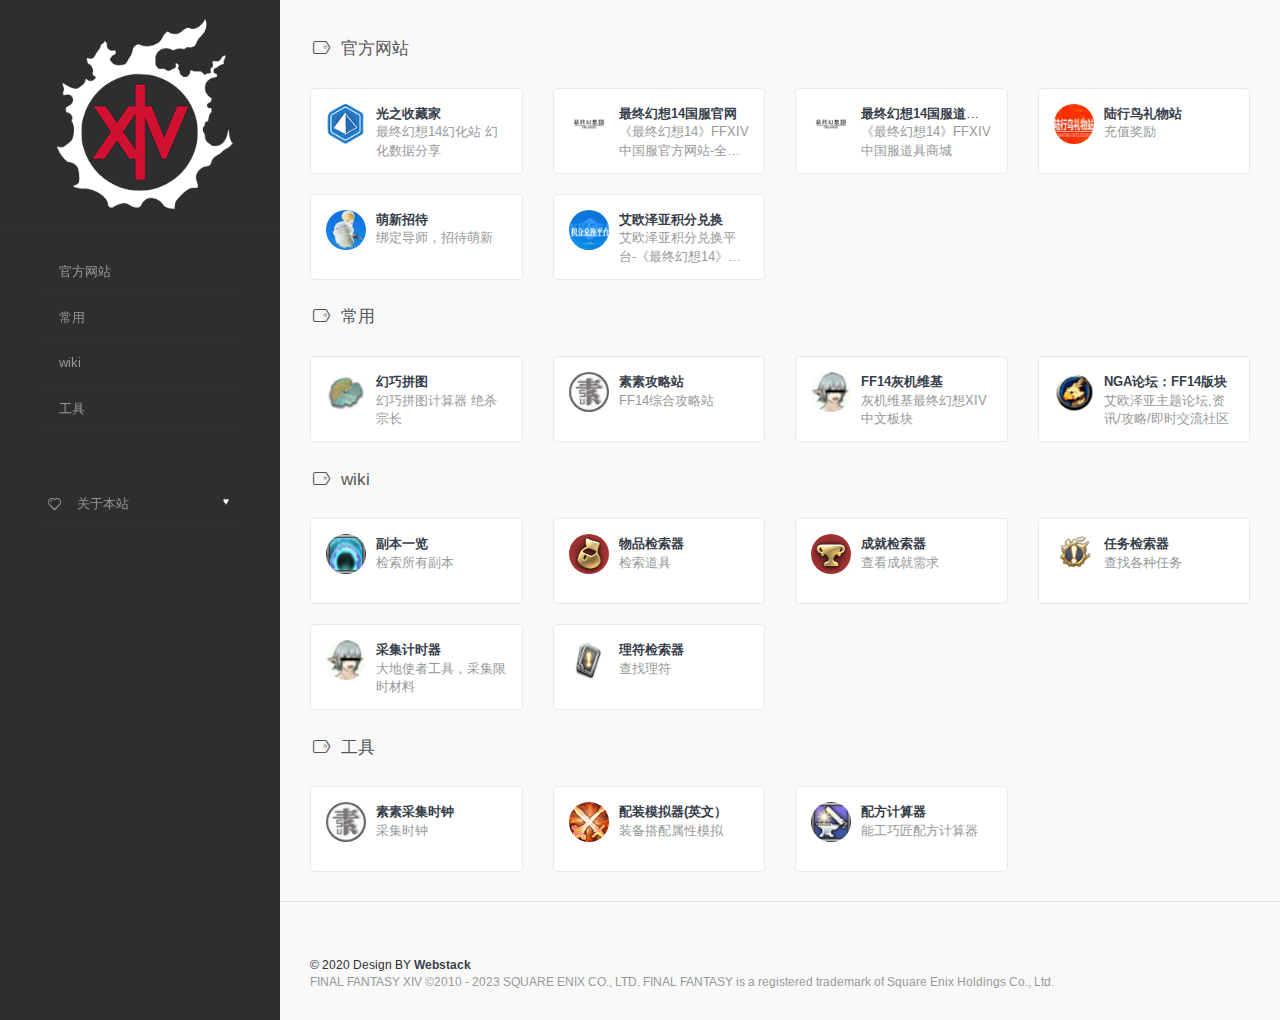
<file: index.html>
<!DOCTYPE html>
<html lang="zh">
<head>
  <meta charset="UTF-8">
  <title>FFXIV  - FFXIV.EMAIL</title>
  <meta name="viewport" content="width=device-width, initial-scale=1.0" />
  <link rel="stylesheet" href="//fonts.loli.net/css?family=Arimo:400,700,400italic">
  <link rel="stylesheet" href="static/css/fonts/linecons/css/linecons.css">
  <link rel="stylesheet" href="static/css/font-awesome.min.css">
  <link rel="stylesheet" href="static/css/bootstrap.css">
  <link rel="stylesheet" href="static/css/xenon-core.css">
  <link rel="stylesheet" href="static/css/xenon-components.css">
  <link rel="stylesheet" href="static/css/xenon-skins.css">
  <link rel="stylesheet" href="static/css/nav.css">
  <link rel="stylesheet" href="https://at.alicdn.com/t/font_1627571_5r5ttgth8yq.css">
  <script src="https://at.alicdn.com/t/font_1627571_5r5ttgth8yq.js"></script>
  <script src="//libs.baidu.com/jquery/2.0.0/jquery.min.js"></script>
  <link rel="shortcut icon" href="favicon.ico">
  <link rel="apple-touch-icon" href="static/images/logo.png">
  <!--[if lt IE 9]>
    <script src="//cdnjscn.b0.upaiyun.com/libs/html5shiv/r29/html5.min.js"></script>
    <script src="//cdnjscn.b0.upaiyun.com/libs/respond.js/1.3.0/respond.min.js"></script>
  <![endif]-->

</head> 
 <body class="page-body ">
    <!-- skin-white -->
    <div class="page-container">
              <div class="sidebar-menu toggle-others fixed">
            <div class="sidebar-menu-inner">
                <header class="logo-env">
                    <!-- logo -->
                    <div class="logo">
                        <a href="https://ffxiv.email/" class="logo-expanded">
                            <img src="static/images/logo.png" width="100%" alt="" />
                        </a>
                    </div>
                    <div class="mobile-menu-toggle visible-xs">
                        <a href="#" data-toggle="mobile-menu">
                            <i class="fa-bars"></i>
                        </a>
                    </div>
                </header>
                <ul id="main-menu" class="main-menu">
                                                                                                                                                             <li>
                                     <a href="#" class="smooth">
                                        <i class="fa fa-default"></i>
                                        <span class="title">官方网站</span>
                                     </a>
                                 </li>
                                                                                                                                                                                               <li>
                                     <a href="#常用" class="smooth">
                                        <i class="fa fa-常用"></i>
                                        <span class="title">常用</span>
                                     </a>
                                 </li>
                                                                                                                                                                                               <li>
                                     <a href="#wiki" class="smooth">
                                        <i class="fa fa-wiki"></i>
                                        <span class="title">wiki</span>
                                     </a>
                                 </li>
                                                                                                                                                                                               <li>
                                     <a href="#工具" class="smooth">
                                        <i class="fa fa-工具"></i>
                                        <span class="title">工具</span>
                                     </a>
                                 </li>
                                                                                                <li class="submit-tag">
                        <a href="/about.html">
                            <i class="linecons-heart"></i>
                            <span class="smooth">关于本站</span>
                            <span class="label label-Primary pull-right hidden-collapsed">♥</span>
                        </a>
                    </li>
                </ul>
            </div>
        </div> 

	<div class="main-content">    
							<h4 class="text-gray"><i class="linecons-tag" style="margin-right: 7px;" id="官方网站"></i>官方网站</h4>
	<div class="row">
     
    <div class="col-sm-3">
		<div class="xe-widget xe-conversations box2 label-info" onclick="window.open('https://www.ffxivsc.cn/', '_blank')" data-toggle="tooltip" data-placement="bottom" title="" data-original-title="https://www.ffxivsc.cn/">
    <div class="xe-comment-entry">
          <a class="xe-user-img">
            <img src="static/images/shoucangjia.png" class="img-circle" width="40">
          </a>
	<div class="xe-comment">
          <a href="#" class="xe-user-name overflowClip_1">
              <strong>光之收藏家</strong>
          </a>
            <p class="overflowClip_2">最终幻想14幻化站 幻化数据分享</p>
     </div>
     </div>
     </div>
          	</div> 
   
    <div class="col-sm-3">
		<div class="xe-widget xe-conversations box2 label-info" onclick="window.open('https://ff.web.sdo.com/web8/index.html#/home', '_blank')" data-toggle="tooltip" data-placement="bottom" title="" data-original-title="https://ff.web.sdo.com/web8/index.html#/home">
    <div class="xe-comment-entry">
          <a class="xe-user-img">
            <img src="static/images/1.png" class="img-circle" width="40">
          </a>
	<div class="xe-comment">
          <a href="#" class="xe-user-name overflowClip_1">
              <strong>最终幻想14国服官网</strong>
          </a>
            <p class="overflowClip_2">《最终幻想14》FFXIV中国服官方网站-全球用户突破1600万的MMORPG大作</p>
     </div>
     </div>
     </div>
          	</div> 

    <div class="col-sm-3">
		<div class="xe-widget xe-conversations box2 label-info" onclick="window.open('https://qu.sdo.com/game/1', '_blank')" data-toggle="tooltip" data-placement="bottom" title="" data-original-title="https://qu.sdo.com/game/1">
    <div class="xe-comment-entry">
          <a class="xe-user-img">
            <img src="static/images/1.png" class="img-circle" width="40">
          </a>
	<div class="xe-comment">
          <a href="#" class="xe-user-name overflowClip_1">
              <strong>最终幻想14国服道具商城</strong>
          </a>
            <p class="overflowClip_2">《最终幻想14》FFXIV中国服道具商城</p>
     </div>
     </div>
     </div>
          	</div> 
   
    <div class="col-sm-3">
		<div class="xe-widget xe-conversations box2 label-info" onclick="window.open('http://ff.pay.sdo.com/DepositActivity/index.htm', '_blank')" data-toggle="tooltip" data-placement="bottom" title="" data-original-title="http://ff.pay.sdo.com/DepositActivity/index.htm">
    <div class="xe-comment-entry">
          <a class="xe-user-img">
            <img src="static/images/luxingniao.png" class="img-circle" width="40">
          </a>
	<div class="xe-comment">
          <a href="#" class="xe-user-name overflowClip_1">
              <strong>陆行鸟礼物站</strong>
          </a>
            <p class="overflowClip_2">充值奖励</p>
     </div>
     </div>
     </div>
          	</div> 
   
    <div class="col-sm-3">
		<div class="xe-widget xe-conversations box2 label-info" onclick="window.open('https://ff.sdo.com/zhaodai', '_blank')" data-toggle="tooltip" data-placement="bottom" title="" data-original-title="https://ff.sdo.com/zhaodai">
    <div class="xe-comment-entry">
          <a class="xe-user-img">
            <img src="static/images/zhaodai.jpg" class="img-circle" width="40">
          </a>
	<div class="xe-comment">
          <a href="#" class="xe-user-name overflowClip_1">
              <strong>萌新招待</strong>
          </a>
            <p class="overflowClip_2">绑定导师，招待萌新</p>
     </div>
     </div>
     </div>
          	</div> 
   
    <div class="col-sm-3">
		<div class="xe-widget xe-conversations box2 label-info" onclick="window.open('https://actff1.web.sdo.com/20180707jifen/index.html#/home', '_blank')" data-toggle="tooltip" data-placement="bottom" title="" data-original-title="https://actff1.web.sdo.com/20180707jifen/index.html#/home">
    <div class="xe-comment-entry">
          <a class="xe-user-img">
            <img src="static/images/jifen.png" class="img-circle" width="40">
          </a>
	<div class="xe-comment">
          <a href="#" class="xe-user-name overflowClip_1">
              <strong>艾欧泽亚积分兑换</strong>
          </a>
            <p class="overflowClip_2">艾欧泽亚积分兑换平台-《最终幻想14》官方网站</p>
     </div>
     </div>
     </div>
          	</div> 
  </div>   
<br />  
			<h4 class="text-gray"><i class="linecons-tag" style="margin-right: 7px;" id="常用"></i>常用</h4>
	<div class="row">
     
    <div class="col-sm-3">
		<div class="xe-widget xe-conversations box2 label-info" onclick="window.open('huanqiao', '_blank')" data-toggle="tooltip" data-placement="bottom" title="" data-original-title="https://ffxiv.email/huanqiao">
    <div class="xe-comment-entry">
          <a class="xe-user-img">
            <img src="static/images/huanqiao.png" class="img-circle" width="40">
          </a>
	<div class="xe-comment">
          <a href="#" class="xe-user-name overflowClip_1">
              <strong>幻巧拼图</strong>
          </a>
            <p class="overflowClip_2">幻巧拼图计算器 绝杀宗长</p>
     </div>
     </div>
     </div>
          	</div> 
   
    <div class="col-sm-3">
		<div class="xe-widget xe-conversations box2 label-info" onclick="window.open('http://www.ffxiv.cn', '_blank')" data-toggle="tooltip" data-placement="bottom" title="" data-original-title="http://www.ffxiv.cn">
    <div class="xe-comment-entry">
          <a class="xe-user-img">
            <img src="static/images/susu.jpg" class="img-circle" width="40">
          </a>
	<div class="xe-comment">
          <a href="#" class="xe-user-name overflowClip_1">
              <strong>素素攻略站</strong>
          </a>
            <p class="overflowClip_2">FF14综合攻略站</p>
     </div>
     </div>
     </div>
          	</div> 
   
    <div class="col-sm-3">
		<div class="xe-widget xe-conversations box2 label-info" onclick="window.open('https://ff14.huijiwiki.com', '_blank')" data-toggle="tooltip" data-placement="bottom" title="" data-original-title="https://ff14.huijiwiki.com">
    <div class="xe-comment-entry">
          <a class="xe-user-img">
            <img src="static/images/wiki.png" class="img-circle" width="40">
          </a>
	<div class="xe-comment">
          <a href="#" class="xe-user-name overflowClip_1">
              <strong>FF14灰机维基</strong>
          </a>
            <p class="overflowClip_2">灰机维基最终幻想XIV中文板块</p>
     </div>
     </div>
     </div>
          	</div> 
   
    <div class="col-sm-3">
		<div class="xe-widget xe-conversations box2 label-info" onclick="window.open('https://bbs.nga.cn/thread.php?fid=-362960', '_blank')" data-toggle="tooltip" data-placement="bottom" title="" data-original-title="https://bbs.nga.cn/thread.php?fid=-362960">
    <div class="xe-comment-entry">
          <a class="xe-user-img">
            <img src="static/images/nga.png" class="img-circle" width="40">
          </a>
	<div class="xe-comment">
          <a href="#" class="xe-user-name overflowClip_1">
              <strong>NGA论坛：FF14版块</strong>
          </a>
            <p class="overflowClip_2">艾欧泽亚主题论坛,资讯/攻略/即时交流社区</p>
     </div>
     </div>
     </div>
          	</div> 
  </div>   
<br />  
			<h4 class="text-gray"><i class="linecons-tag" style="margin-right: 7px;" id="wiki"></i>wiki</h4>
	<div class="row">
     
    <div class="col-sm-3">
		<div class="xe-widget xe-conversations box2 label-info" onclick="window.open('https://ff14.huijiwiki.com/wiki/%E5%89%AF%E6%9C%AC', '_blank')" data-toggle="tooltip" data-placement="bottom" title="" data-original-title="https://ff14.huijiwiki.com/wiki/%E5%89%AF%E6%9C%AC">
    <div class="xe-comment-entry">
          <a class="xe-user-img">
            <img src="static/images/fuben.png" class="img-circle" width="40">
          </a>
	<div class="xe-comment">
          <a href="#" class="xe-user-name overflowClip_1">
              <strong>副本一览</strong>
          </a>
            <p class="overflowClip_2">检索所有副本</p>
     </div>
     </div>
     </div>
          	</div> 
   
    <div class="col-sm-3">
		<div class="xe-widget xe-conversations box2 label-info" onclick="window.open('https://ff14.huijiwiki.com/wiki/ItemSearch', '_blank')" data-toggle="tooltip" data-placement="bottom" title="" data-original-title="https://ff14.huijiwiki.com/wiki/ItemSearch">
    <div class="xe-comment-entry">
          <a class="xe-user-img">
            <img src="static/images/000002.png" class="img-circle" width="40">
          </a>
	<div class="xe-comment">
          <a href="#" class="xe-user-name overflowClip_1">
              <strong>物品检索器</strong>
          </a>
            <p class="overflowClip_2">检索道具</p>
     </div>
     </div>
     </div>
          	</div> 
   
    <div class="col-sm-3">
		<div class="xe-widget xe-conversations box2 label-info" onclick="window.open('https://ff14.huijiwiki.com/wiki/AchievementSearch', '_blank')" data-toggle="tooltip" data-placement="bottom" title="" data-original-title="https://ff14.huijiwiki.com/wiki/AchievementSearch">
    <div class="xe-comment-entry">
          <a class="xe-user-img">
            <img src="static/images/000006.png" class="img-circle" width="40">
          </a>
	<div class="xe-comment">
          <a href="#" class="xe-user-name overflowClip_1">
              <strong>成就检索器</strong>
          </a>
            <p class="overflowClip_2">查看成就需求</p>
     </div>
     </div>
     </div>
          	</div> 
   
    <div class="col-sm-3">
		<div class="xe-widget xe-conversations box2 label-info" onclick="window.open('https://ff14.huijiwiki.com/wiki/QuestSearch', '_blank')" data-toggle="tooltip" data-placement="bottom" title="" data-original-title="https://ff14.huijiwiki.com/wiki/QuestSearch">
    <div class="xe-comment-entry">
          <a class="xe-user-img">
            <img src="static/images/renwu.png" class="img-circle" width="40">
          </a>
	<div class="xe-comment">
          <a href="#" class="xe-user-name overflowClip_1">
              <strong>任务检索器</strong>
          </a>
            <p class="overflowClip_2">查找各种任务</p>
     </div>
     </div>
     </div>
          	</div> 
   
    <div class="col-sm-3">
		<div class="xe-widget xe-conversations box2 label-info" onclick="window.open('https://ff14.huijiwiki.com/wiki/GatheringTimer', '_blank')" data-toggle="tooltip" data-placement="bottom" title="" data-original-title="https://ff14.huijiwiki.com/wiki/GatheringTimer">
    <div class="xe-comment-entry">
          <a class="xe-user-img">
            <img src="static/images/wiki.png" class="img-circle" width="40">
          </a>
	<div class="xe-comment">
          <a href="#" class="xe-user-name overflowClip_1">
              <strong>采集计时器</strong>
          </a>
            <p class="overflowClip_2">大地使者工具，采集限时材料</p>
     </div>
     </div>
     </div>
          	</div> 
   
    <div class="col-sm-3">
		<div class="xe-widget xe-conversations box2 label-info" onclick="window.open('https://ff14.huijiwiki.com/wiki/%E7%90%86%E7%AC%A6%E6%A3%80%E7%B4%A2%E5%99%A8', '_blank')" data-toggle="tooltip" data-placement="bottom" title="" data-original-title="https://ff14.huijiwiki.com/wiki/%E7%90%86%E7%AC%A6%E6%A3%80%E7%B4%A2%E5%99%A8">
    <div class="xe-comment-entry">
          <a class="xe-user-img">
            <img src="static/images/lifu.png?=2" class="img-circle" width="40">
          </a>
	<div class="xe-comment">
          <a href="#" class="xe-user-name overflowClip_1">
              <strong>理符检索器</strong>
          </a>
            <p class="overflowClip_2">查找理符</p>
     </div>
     </div>
     </div>
          	</div> 
  </div>   
<br />  
			<h4 class="text-gray"><i class="linecons-tag" style="margin-right: 7px;" id="工具"></i>工具</h4>
	<div class="row">
     
    <div class="col-sm-3">
		<div class="xe-widget xe-conversations box2 label-info" onclick="window.open('https://caiji.ffxiv.cn', '_blank')" data-toggle="tooltip" data-placement="bottom" title="" data-original-title="https://caiji.ffxiv.cn">
    <div class="xe-comment-entry">
          <a class="xe-user-img">
            <img src="static/images/susu.jpg" class="img-circle" width="40">
          </a>
	<div class="xe-comment">
          <a href="#" class="xe-user-name overflowClip_1">
              <strong>素素采集时钟</strong>
          </a>
            <p class="overflowClip_2">采集时钟</p>
     </div>
     </div>
     </div>
          	</div> 
   
    <div class="col-sm-3">
		<div class="xe-widget xe-conversations box2 label-info" onclick="window.open('http://ffxiv.ariyala.com/', '_blank')" data-toggle="tooltip" data-placement="bottom" title="" data-original-title="http://ffxiv.ariyala.com/">
    <div class="xe-comment-entry">
          <a class="xe-user-img">
            <img src="static/images/lb.png" class="img-circle" width="40">
          </a>
	<div class="xe-comment">
          <a href="#" class="xe-user-name overflowClip_1">
              <strong>配装模拟器(英文）</strong>
          </a>
            <p class="overflowClip_2">装备搭配属性模拟</p>
     </div>
     </div>
     </div>
          	</div> 
   
    <div class="col-sm-3">
		<div class="xe-widget xe-conversations box2 label-info" onclick="window.open('https://5p.nbbjack.com/', '_blank')" data-toggle="tooltip" data-placement="bottom" title="" data-original-title="https://5p.nbbjack.com/">
    <div class="xe-comment-entry">
          <a class="xe-user-img">
            <img src="static/images/chuizi.png" class="img-circle" width="40">
          </a>
	<div class="xe-comment">
          <a href="#" class="xe-user-name overflowClip_1">
              <strong>配方计算器</strong>
          </a>
            <p class="overflowClip_2">能工巧匠配方计算器</p>
     </div>
     </div>
     </div>
          	</div> 
  </div>   
<br />  
<footer class="main-footer sticky footer-type-1">
                <div class="footer-inner">
                    <div class="footer-text">

					<br><br>
					<!--底部修改开始-->
                    &copy; 2020                    Design BY <a href="http://webstack.cc" target="_blank"><strong>Webstack</strong></a>
		<p>FINAL FANTASY XIV ©2010 - 2023 SQUARE ENIX CO., LTD. FINAL FANTASY is a registered trademark of Square Enix Holdings Co., Ltd.</p>
                    </div>
                    <!--底部修改结束-->
                   
                    
                </div>
            </footer>
        </div>
	</div>

    <script src="static/js/bootstrap.min.js"></script>
    <script src="static/js/TweenMax.min.js"></script>
    <script src="static/js/resizeable.js"></script>
    <script src="static/js/joinable.js"></script>
    <script src="static/js/xenon-api.js"></script>
    <script src="static/js/xenon-toggles.js"></script>
    <script src="static/js/xenon-custom.js"></script>

</body>
</html>
</file>
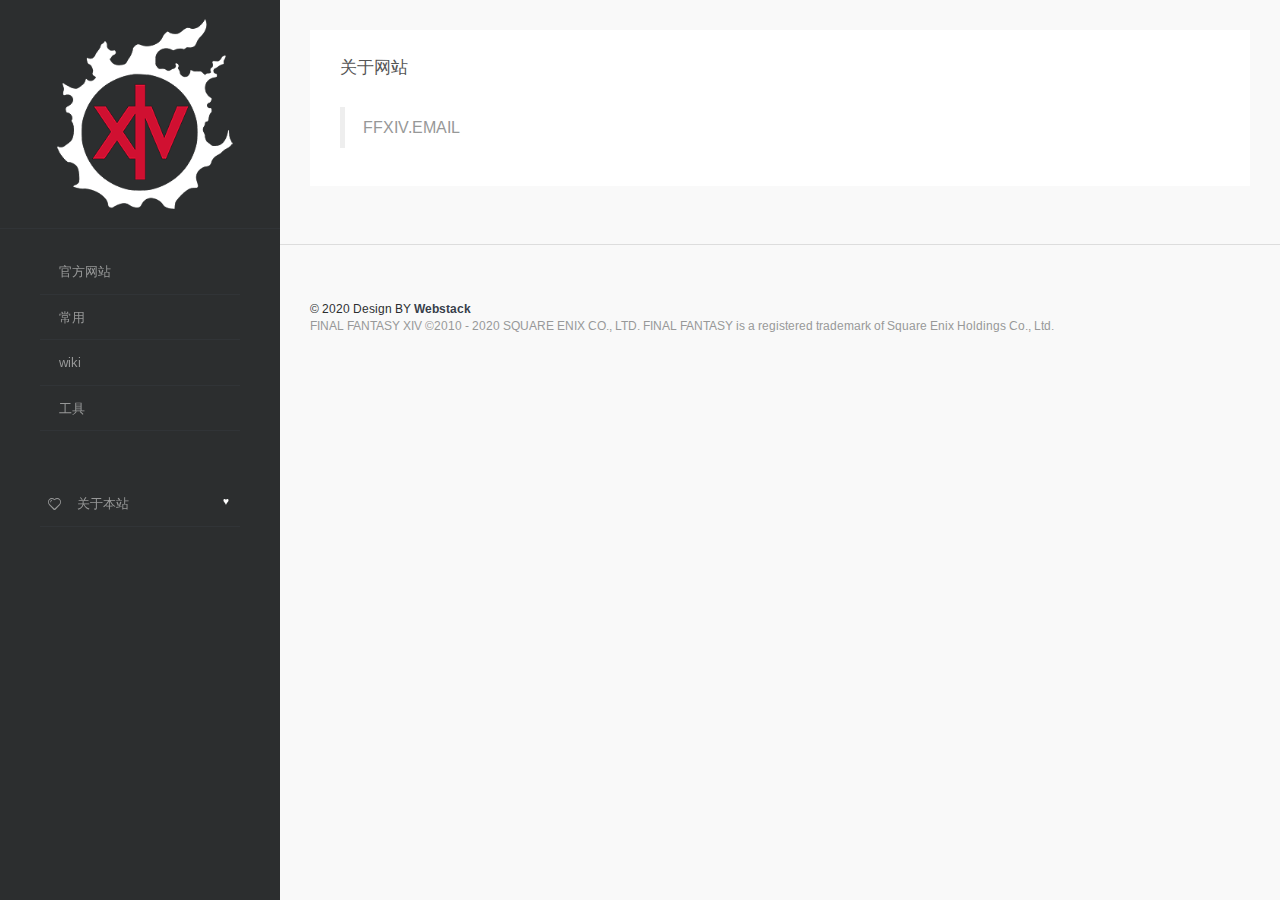
<file: about.html>
<!DOCTYPE html>
<html lang="zh">
<head>
  <meta charset="UTF-8">
  <title>关于 - FFXIV </title>
  <meta name="viewport" content="width=device-width, initial-scale=1.0" />
  <link rel="stylesheet" href="//fonts.loli.net/css?family=Arimo:400,700,400italic">
  <link rel="stylesheet" href="/static/css/fonts/linecons/css/linecons.css">
  <link rel="stylesheet" href="/static/css/font-awesome.min.css">
  <link rel="stylesheet" href="/static/css/bootstrap.css">
  <link rel="stylesheet" href="/static/css/xenon-core.css">
  <link rel="stylesheet" href="/static/css/xenon-components.css">
  <link rel="stylesheet" href="/static/css/xenon-skins.css">
  <link rel="stylesheet" href="/static/css/nav.css">
  <link rel="stylesheet" href="https://at.alicdn.com/t/font_1627571_5r5ttgth8yq.css">
  <script src="https://at.alicdn.com/t/font_1627571_5r5ttgth8yq.js"></script>
  <script src="//libs.baidu.com/jquery/2.0.0/jquery.min.js"></script>
  <link rel="shortcut icon" href="/favicon.ico">
  <link rel="apple-touch-icon" href="/static/images/logo.png">
  <!--[if lt IE 9]>
    <script src="//cdnjscn.b0.upaiyun.com/libs/html5shiv/r29/html5.min.js"></script>
    <script src="//cdnjscn.b0.upaiyun.com/libs/respond.js/1.3.0/respond.min.js"></script>
  <![endif]-->
 <!-- Matomo -->
<script type="text/javascript">
  var _paq = window._paq = window._paq || [];
  /* tracker methods like "setCustomDimension" should be called before "trackPageView" */
  _paq.push(['trackPageView']);
  _paq.push(['enableLinkTracking']);
  (function() {
    var u="//tongji.lolidns.net/";
    _paq.push(['setTrackerUrl', u+'matomo.php']);
    _paq.push(['setSiteId', '4']);
    var d=document, g=d.createElement('script'), s=d.getElementsByTagName('script')[0];
    g.type='text/javascript'; g.async=true; g.src=u+'matomo.js'; s.parentNode.insertBefore(g,s);
  })();
</script>
<!-- End Matomo Code -->
</head> 
 <body class="page-body ">
    <!-- skin-white -->
    <div class="page-container">
               <div class="sidebar-menu toggle-others fixed">
            <div class="sidebar-menu-inner">
                <header class="logo-env">
                    <!-- logo -->
                    <div class="logo">
                        <a href="https://ffxiv.email/" class="logo-expanded">
                            <img src="static/images/logo.png" width="100%" alt="" />
                        </a>
                    </div>
                    <div class="mobile-menu-toggle visible-xs">
                        <a href="#" data-toggle="mobile-menu">
                            <i class="fa-bars"></i>
                        </a>
                    </div>
                </header>
                <ul id="main-menu" class="main-menu">
                                                                                                                                                             <li>
                                     <a href="/#官方网站" class="smooth">
                                        <i class="fa fa-default"></i>
                                        <span class="title">官方网站</span>
                                     </a>
                                 </li>
                                                                                                                                                                                               <li>
                                     <a href="/#常用" class="smooth">
                                        <i class="fa fa-常用"></i>
                                        <span class="title">常用</span>
                                     </a>
                                 </li>
                                                                                                                                                                                               <li>
                                     <a href="/#wiki" class="smooth">
                                        <i class="fa fa-wiki"></i>
                                        <span class="title">wiki</span>
                                     </a>
                                 </li>
                                                                                                                                                                                               <li>
                                     <a href="/#工具" class="smooth">
                                        <i class="fa fa-工具"></i>
                                        <span class="title">工具</span>
                                     </a>
                                 </li>
                                                                                                <li class="submit-tag">
                        <a href="/about.html">
                            <i class="linecons-heart"></i>
                            <span class="smooth">关于本站</span>
                            <span class="label label-Primary pull-right hidden-collapsed">♥</span>
                        </a>
                    </li>
                </ul>
            </div>
        </div>         <div class="main-content" >
            <div class="row">
                <div class="col-md-12">
                    <div class="panel panel-default">
                        <!-- 关于网站 -->
                        <h4 class="text-gray">关于网站</h4>
                        <div class="panel-body">
                            <div class="row">
                                <div class="col-sm-12">
                                    <blockquote>
                                        <p>FFXIV.EMAIL</p>                                    </blockquote>
                                </div>
                            </div>
                        </div>
                    </div>
                </div>
            </div>
            <br>
            <!-- Main Footer -->
 <footer class="main-footer sticky footer-type-1">
                <div class="footer-inner">
                    <div class="footer-text">

					<br><br>
					<!--底部修改开始-->
                    &copy; 2020                    Design BY <a href="http://webstack.cc" target="_blank"><strong>Webstack</strong></a>

<p>FINAL FANTASY XIV ©2010 - 2020 SQUARE ENIX CO., LTD. FINAL FANTASY is a registered trademark of Square Enix Holdings Co., Ltd.</p>
                    </div>
                    <!--底部修改结束-->
                   
                    
                </div>
            </footer>
        </div>
	</div>

    <script src="/static/js/bootstrap.min.js"></script>
    <script src="/static/js/TweenMax.min.js"></script>
    <script src="/static/js/resizeable.js"></script>
    <script src="/static/js/joinable.js"></script>
    <script src="/static/js/xenon-api.js"></script>
    <script src="/static/js/xenon-toggles.js"></script>
    <script src="/static/js/xenon-custom.js"></script>
 
</body>
</html>
</file>
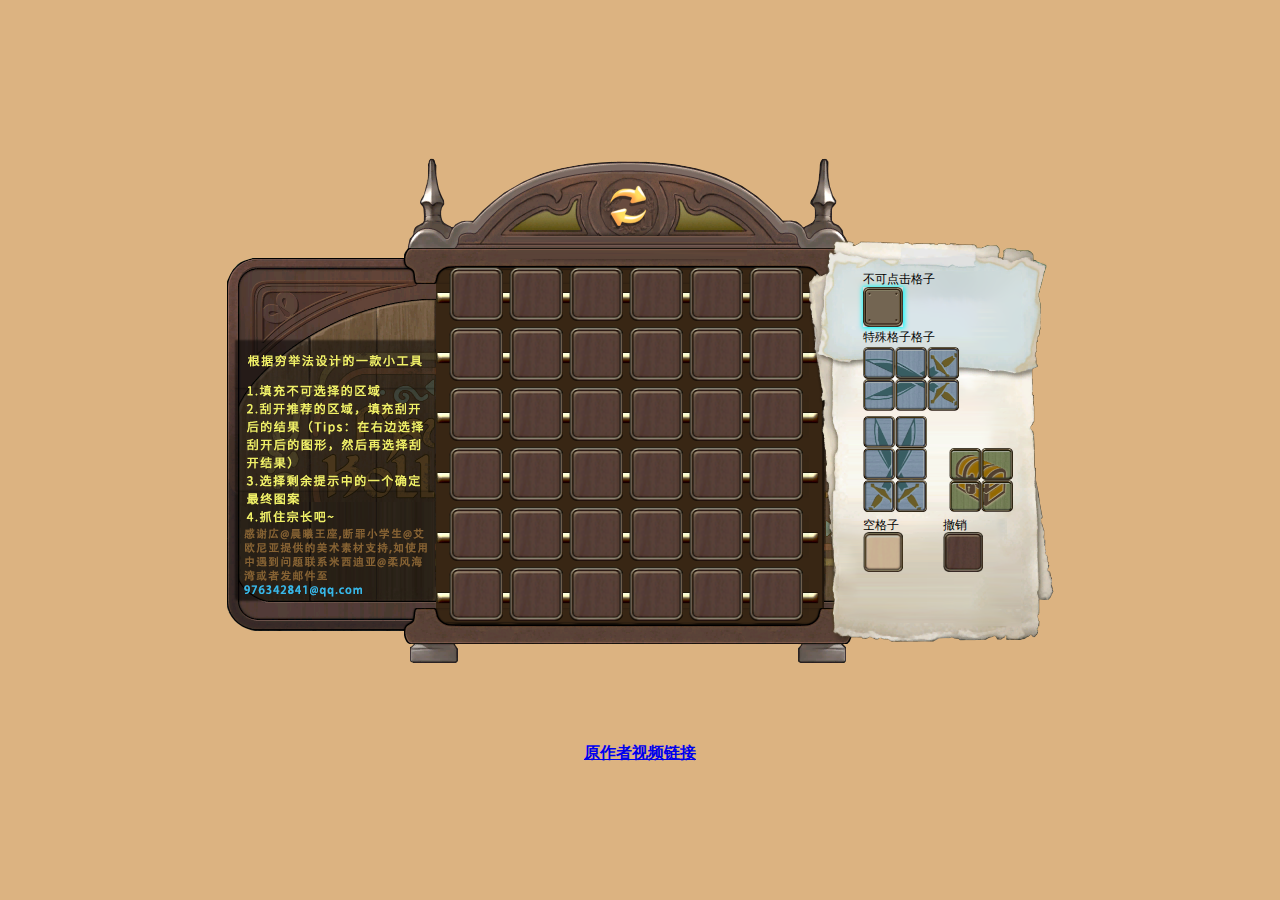
<file: huanqiao.html>
<!DOCTYPE html>
<html lang="en">
  <head>
    <meta charset="UTF-8" />
    <meta name="viewport" content="width=device-width, user-scalable=no, initial-scale=1.0, maximum-scale=1.0, minimum-scale=1.0" />
    <title>寻找宗长 v1.2</title>
  <script src="static/huanqiao/data.js" type="text/javascript"></script>
  <link rel="stylesheet" href="static/huanqiao/style.css">

  </head>
  <body>
    <div class="content">
      <div class="board-wrapper">
        <img class="board-image" id="boardImage" src="#" />
        <img class="refresh-image" id="refreshImage" src="#" onclick="reloadPage()" />
        <div class="tips-wrapper">
        </div>
        <div class="game-wrapper" id="gameWrapper"></div>
        <div class="operate-wrapper">
          <div class="stone-wrapper" id="stoneWrapper"></div>
          <div class="sword-wrapper-h" id="swordWrapperH"></div>
          <div class="reward-operate-wrapper">
            <div class="sword-wrapper-v" id="swordWrapperV"></div>
            <div class="box-wrapper" id="boxWrapper"></div>
          </div>
          <div class="clear-wrapper" id="clearWrapper"></div>
          <div class="operate-text" style="top: 20px;">不可点击格子</div>
          <div class="operate-text" style="top: 78px;">特殊格子格子</div>
          <div class="operate-text" style="top: 266px;">空格子</div>
          <div class="operate-text operate-text-hover" style="top: 266px;left: 80px;">撤销
          <p>需在左侧点击需要撤销的格子</p></div>
        </div>
        <div class="draw-wrapper" id="drawWrapper"></div>
      </div>
    </div>

    <footer style="text-align: center;">
 <a href="https://www.bilibili.com/video/BV17e4y1u7uo/" target="_blank"><strong>原作者视频链接</strong></a>         
  </footer>
  </body>
</html>
<script>
  let gameData = [];
  let operateSelect = -1;
  let stons = [];
  let possibilities = [];
  let stonsIndex = -1;
  let selectElement;
  let forecasts = -1;
  const selectStyle = "box-shadow: 0px 0px 5px 1.5px aqua;z-index: 1;";
  function initGame() {
    const boardImage = document.getElementById("boardImage");
    boardImage.src = imgBoard;
    const refreshImage = document.getElementById("refreshImage");
    refreshImage.src = imgRefresh;
    const gameWrapper = document.getElementById("gameWrapper");
    for (let i = 0; i < 36; i++) {
      const img = initImg("img-grid", imgSrc[0], i, true);
      gameWrapper.appendChild(img);
      gameData.push(0);
    }
    const stoneWrapper = document.getElementById("stoneWrapper");
    const stone = initImg("img-grid1", r_stone, -1);
    stoneWrapper.appendChild(stone);
    stone.style = selectStyle;
    selectElement = stone;
    const swordWrapperH = document.getElementById("swordWrapperH");
    for (let i = 0; i < swordH.length; i++) {
      swordWrapperH.appendChild(initImg("img-grid2", imgSrc[swordH[i]], swordH[i]));
    }
    const swordWrapperV = document.getElementById("swordWrapperV");
    for (let i = 0; i < swordV.length; i++) {
      swordWrapperV.appendChild(initImg("img-grid2", imgSrc[swordV[i]], swordV[i]));
    }
    const boxWrapper = document.getElementById("boxWrapper");
    for (let i = 0; i < box.length; i++) {
      boxWrapper.appendChild(initImg("img-grid2", imgSrc[box[i]], box[i]));
    }
    const clearWrapper = document.getElementById("clearWrapper");
    clearWrapper.appendChild(initImg("img-grid1", imgSrc[1], 1));
    clearWrapper.appendChild(initImg("img-grid1", imgSrc[0], 0));
  }
  function initImg(className, src, i, isGrid = false) {
    const img = document.createElement("img");
    img.className = className;
    img.src = src;
    if (isGrid) {
      img.onclick = clickGrid.bind(this, i);
    } else {
      img.onclick = operate.bind(this, i, img);
    }
    return img;
  }
  initGame();
  function reloadPage() {
    console.log("reloadPage");
    window.location.reload();
  }
  function clickGrid(index) {
    showLog && console.log("clickGrid");
    //需要先填充不可点击的区域
    if (stons.length < 5 && operateSelect > 0) {
      setTimeout(() => window.alert("请先选择不可点击的区域"), 0);
      return;
    }
    const oldType = gameData[index];
    //不能将特殊的格子互相替换
    if (oldType > 0 && operateSelect > 0 && oldType !== operateSelect) {
      setTimeout(() => window.alert("不能这么替换"), 0);
      return;
    }
    if (operateSelect == -1) {
      if (stons.indexOf(index) == -1 && stons.length < 5) {
        stons.push(index);
        gameData[index] = -1;
        const gameWrapper = document.getElementById("gameWrapper");
        const img = gameWrapper.children[index];
        img.src = r_stone;
        if (stons.length === 5) {
          operateSelect = 0;
          showLog && console.log(stons);
          stons.sort(sortFunc);
          matchData();
        }
      }
    } else if (operateSelect === 0) {
      //撤销操作
      if (oldType === -1) {
        gameData[index] = operateSelect;
        stons.splice(stons.indexOf(index), 1);
        changeImg(index);
      } else {
        let forecastType = 0;
        if (forecasts >= 0) {
          forecastType = gameData[forecasts];
        }
        if (isSwordType(oldType) || isSwordType(forecastType)) {
          //其他类型的话可能填充了界面,把与之关联的也清除了
          for (let i = 0; i < gameData.length; i++) {
            if (isSwordType(gameData[i])) {
              gameData[i] = 0;
              changeImg(i);
            }
          }
        } else if (isBoxType(oldType) || isBoxType(forecastType)) {
          for (let i = 0; i < gameData.length; i++) {
            if (isBoxType(gameData[i])) {
              gameData[i] = 0;
              changeImg(i);
            }
          }
        }
      }
      clearTips();
      gameData[index] = operateSelect;
      changeImg(index);
      if (stons.length === 5) {
        recorded();
        confirmAll();
        showTips();
      }
    } else {
      //选择数据后进行排除
      gameData[index] = operateSelect;
      confirm(index);
    }
  }
  function matchData() {
    stonsIndex = -1;
    for (let i = 0; i < stone.length; i++) {
      let stoneData = stone[i].sort(sortFunc);
      let equality = true;
      for (let j = 0; j < stoneData.length; j++) {
        if (stons[j] != stoneData[j]) {
          equality = false;
          break;
        }
      }
      if (equality) {
        stonsIndex = i;
        break;
      }
    }
    showLog && console.log(stonsIndex);
    if (stonsIndex == -1) {
      setTimeout(() => window.alert("不可点击的区域选择有误"), 0);
    } else {
      recorded();
      showTips();
    }
  }
  //纪录仅有不可点击格子的可能性数据
  function recorded() {
    showLog && console.log("recorded");
    possibilities = [];
    for (let i = 0; i < 36; i++) {
      for (let j = 0; j < data[stonsIndex].length; j++) {
        if (!possibilities[i]) {
          possibilities[i] = [];
        }
        possibilities[i].push(data[stonsIndex][j][i]);
      }
    }
    showLog && console.log(possibilities);
  }
  //排除所有坐标的数据
  function confirmAll() {
    showLog && console.log("confirmAll");
    showLog && console.log(gameData);
    for (let i = 0; i < gameData.length; i++) {
      if (gameData[i] > 0) {
        confirm(i);
      }
    }
  }
  //排除其他数据(指定坐标)
  function confirm(index) {
    const type = gameData[index];
    let indexs = [];
    for (let i = 0; i < possibilities[index].length; i++) {
      if (possibilities[index][i] === type) {
        indexs.push(i);
      }
      //空格子也有是宗长没出现变得
      if (type === 1) {
        if (possibilities[index][i] === 99 || possibilities[index][i] === 98) {
          indexs.push(i);
        }
      }
    }
    if (indexs.length === 0) {
      setTimeout(() => window.alert("填充的区域有误!请重新填充"), 0);
      gameData[index] = 0;
      return;
    }
    let arr = [];
    for (let i = 0; i < possibilities.length; i++) {
      if (!arr[i]) {
        arr[i] = [];
      }
      for (let j = 0; j < indexs.length; j++) {
        arr[i].push(possibilities[i][indexs[j]]);
      }
    }
    possibilities = arr;
    showLog && console.log("可能的数据:");
    showLog && console.log(possibilities);
    clearTips();
    //有可能点击的是空白区域
    if (type === 1) {
      changeImg(index);
      //判断是否有同一个模式的宝箱或者剑
      let isSame = true;
      for (let i = 0; i < possibilities.length; i++) {
        let sameType = possibilities[i][0];
        if (sameType <= 1) {
          continue;
        }
        isSame = true;
        for (let j = 0; j < possibilities[i].length; j++) {
          if (possibilities[i][j] !== sameType) {
            isSame = false;
            break;
          }
        }
        if (isSame) {
          gameData[i] = sameType;
          forecasts = i;
          complete(i);
          return;
        }
      }
      showTips();
    } else {
      complete(index);
    }
  }
  function operate(type, node) {
    if (operateSelect != type) {
      operateSelect = type;
      selectElement.style = "";
      node.style = selectStyle;
      selectElement = node;
    }
  }
  function sortFunc(a, b) {
    return a - b;
  }
  //补全确定的图形  区分类型的原因是并不确定第一个点的会是什么
  function complete(index) {
    const type = gameData[index];
    for (let i = 0; i < allType.length; i++) {
      if (allType[i].indexOf(type) >= 0) {
        const offset = index - type;
        for (let j = 0; j < allType[i].length; j++) {
          gameData[allType[i][j] + offset] = allType[i][j];
          changeImg(allType[i][j] + offset);
        }
      }
    }
    showAllTips(type);
    if (possibilities[0].length === 1) {
      search();
    }
  }
  function changeImg(index) {
    const gameWrapper = document.getElementById("gameWrapper");
    const img = gameWrapper.children[index];
    const type = gameData[index];
    img.src = imgSrc[type];
  }
  function isSwordType(type) {
    return swordH.indexOf(type) >= 0 || swordV.indexOf(type) >= 0;
  }
  function isBoxType(type) {
    return box.indexOf(type) >= 0;
  }
  //显示出现频率最高的卡  默认剑
  function showTips(isSword = true) {
    showLog && console.log("showTips");
    let arr = [];
    for (let i = 0; i < possibilities.length; i++) {
      for (let j = 0; j < possibilities[i].length; j++) {
        if (isSword) {
          if (isSwordType(possibilities[i][j])) {
            if (!arr[i]) {
              arr[i] = 0;
            }
            arr[i]++;
          }
        } else {
          if (isBoxType(possibilities[i][j])) {
            if (!arr[i]) {
              arr[i] = 0;
            }
            arr[i]++;
          }
        }
      }
    }
    let max = 0;
    let index = -1;
    for (let i = 0; i < arr.length; i++) {
      if (arr[i] && arr[i] > max) {
        max = arr[i];
        index = i;
      }
    }
    let left = Math.floor(index % 6) * 60 - 2;
    let top = Math.floor(index / 6) * 60 - 2;

    const drawWrapper = document.getElementById("drawWrapper");
    const div = document.createElement("div");
    div.className = "select-light";
    div.style = "left:" + left + "px;top:" + top + "px;";
    drawWrapper.appendChild(div);
  }
  //在排除了很多情况下展示出剩余所有的另一类型位置
  function showAllTips(data) {
    showLog && console.log("showAllTips type:", data);
    for (let i = 0; i < possibilities.length; i++) {
      let left = Math.floor(i % 6) * 60;
      let top = Math.floor(i / 6) * 60;
      for (let j = 0; j < possibilities[i].length; j++) {
        let type = possibilities[i][j];
        if (isSwordType(data)) {
          if (isBoxType(type)) {
            addImg(type, left, top);
          }
        } else if (isBoxType(data)) {
          if (isSwordType(type)) {
            addImg(type, left, top);
          }
        } else {
          if (possibilities[0].length === 1) {
            if (isSwordType(type) || isBoxType(type)) {
              addImg(type, left, top);
            }
          }
        }
      }
    }
  }
  function clearTips() {
    showLog && console.log("clearTips");
    const drawWrapper = document.getElementById("drawWrapper");
    for (let i = drawWrapper.children.length - 1; i >= 0; i--) {
      drawWrapper.removeChild(drawWrapper.children[i]);
    }
  }
  function addImg(type, left, top) {
    const drawWrapper = document.getElementById("drawWrapper");
    const img = document.createElement("img");
    img.className = "img-grid-child";
    img.src = imgSrc[type];
    if (type == 98 || type == 99) {
      img.style = "left:" + left + "px;top:" + top + "px;opacity: 1;";
    } else {
      img.style = "left:" + left + "px;top:" + top + "px;";
    }
    drawWrapper.appendChild(img);
  }
  //宗长,找到你了
  function search() {
    let num = 0;
    for (let i = 0; i < possibilities.length; i++) {
      if (possibilities[i] == 99 || possibilities == 98) {
        let left = Math.floor(i % 6) * 60;
        let top = Math.floor(i / 6) * 60;
        let img = addImg(99, left, top);
        num++;
      }
    }
    if (num == 0) {
      setTimeout(() => window.alert("这个图案中不会出现宗长"), 0);
    }
  }
</script>
</file>
<file: static/css/fonts/linecons/css/linecons.css>
@font-face {
  font-family: 'linecons';
  src: url('../font/linecons.eot?24293614');
  src: url('../font/linecons.eot?24293614#iefix') format('embedded-opentype'),
       url('../font/linecons.woff?24293614') format('woff'),
       url('../font/linecons.ttf?24293614') format('truetype'),
       url('../font/linecons.svg?24293614#linecons') format('svg');
  font-weight: normal;
  font-style: normal;
}
/* Chrome hack: SVG is rendered more smooth in Windozze. 100% magic, uncomment if you need it. */
/* Note, that will break hinting! In other OS-es font will be not as sharp as it could be */
/*
@media screen and (-webkit-min-device-pixel-ratio:0) {
  @font-face {
    font-family: 'linecons';
    src: url('../font/linecons.svg?24293614#linecons') format('svg');
  }
}
*/
 
 [class^="linecons-"]:before, [class*=" linecons-"]:before {
  font-family: "linecons";
  font-style: normal;
  font-weight: normal;
  speak: none;
 
  display: inline-block;
  text-decoration: inherit;
  width: 1em;
  margin-right: .2em;
  text-align: center;
  /* opacity: .8; */
 
  /* For safety - reset parent styles, that can break glyph codes*/
  font-variant: normal;
  text-transform: none;
     
  /* fix buttons height, for twitter bootstrap */
  line-height: 1em;
 
  /* Animation center compensation - margins should be symmetric */
  /* remove if not needed */
  margin-left: .2em;
 
  /* you can be more comfortable with increased icons size */
  /* font-size: 120%; */
 
  /* Uncomment for 3D effect */
  /* text-shadow: 1px 1px 1px rgba(127, 127, 127, 0.3); */
}
 
.linecons-music:before { content: '\e800'; } /* '' */
.linecons-search:before { content: '\e801'; } /* '' */
.linecons-mail:before { content: '\e802'; } /* '' */
.linecons-heart:before { content: '\e803'; } /* '' */
.linecons-star:before { content: '\e804'; } /* '' */
.linecons-user:before { content: '\e805'; } /* '' */
.linecons-videocam:before { content: '\e806'; } /* '' */
.linecons-camera:before { content: '\e807'; } /* '' */
.linecons-photo:before { content: '\e808'; } /* '' */
.linecons-attach:before { content: '\e809'; } /* '' */
.linecons-lock:before { content: '\e80a'; } /* '' */
.linecons-eye:before { content: '\e80b'; } /* '' */
.linecons-tag:before { content: '\e80c'; } /* '' */
.linecons-thumbs-up:before { content: '\e80d'; } /* '' */
.linecons-pencil:before { content: '\e80e'; } /* '' */
.linecons-comment:before { content: '\e80f'; } /* '' */
.linecons-location:before { content: '\e810'; } /* '' */
.linecons-cup:before { content: '\e811'; } /* '' */
.linecons-trash:before { content: '\e812'; } /* '' */
.linecons-doc:before { content: '\e813'; } /* '' */
.linecons-note:before { content: '\e814'; } /* '' */
.linecons-cog:before { content: '\e815'; } /* '' */
.linecons-params:before { content: '\e816'; } /* '' */
.linecons-calendar:before { content: '\e817'; } /* '' */
.linecons-sound:before { content: '\e818'; } /* '' */
.linecons-clock:before { content: '\e819'; } /* '' */
.linecons-lightbulb:before { content: '\e81a'; } /* '' */
.linecons-tv:before { content: '\e81b'; } /* '' */
.linecons-desktop:before { content: '\e81c'; } /* '' */
.linecons-mobile:before { content: '\e81d'; } /* '' */
.linecons-cd:before { content: '\e81e'; } /* '' */
.linecons-inbox:before { content: '\e81f'; } /* '' */
.linecons-globe:before { content: '\e820'; } /* '' */
.linecons-cloud:before { content: '\e821'; } /* '' */
.linecons-paper-plane:before { content: '\e822'; } /* '' */
.linecons-fire:before { content: '\e823'; } /* '' */
.linecons-graduation-cap:before { content: '\e824'; } /* '' */
.linecons-megaphone:before { content: '\e825'; } /* '' */
.linecons-database:before { content: '\e826'; } /* '' */
.linecons-key:before { content: '\e827'; } /* '' */
.linecons-beaker:before { content: '\e828'; } /* '' */
.linecons-truck:before { content: '\e829'; } /* '' */
.linecons-money:before { content: '\e82a'; } /* '' */
.linecons-food:before { content: '\e82b'; } /* '' */
.linecons-shop:before { content: '\e82c'; } /* '' */
.linecons-diamond:before { content: '\e82d'; } /* '' */
.linecons-t-shirt:before { content: '\e82e'; } /* '' */
.linecons-wallet:before { content: '\e82f'; } /* '' */
</file>
<file: static/css/xenon-core.css>
.ps-container .ps-scrollbar-x-rail {
    position: absolute;
    bottom: 3px;
    height: 5px;
    zoom: 1;
    filter: alpha(opacity=0);
    -webkit-opacity: 0;
    -moz-opacity: 0;
    opacity: 0;
    -webkit-transition: background-color .2s linear, opacity .2s linear;
    -moz-transition: background-color .2s linear, opacity .2s linear;
    -o-transition: background-color .2s linear, opacity .2s linear;
    transition: background-color .2s linear, opacity .2s linear
}

.ps-container:hover .ps-scrollbar-x-rail,
.ps-container.hover .ps-scrollbar-x-rail {
    zoom: 1;
    filter: alpha(opacity=60);
    -webkit-opacity: .6;
    -moz-opacity: .6;
    opacity: .6
}

.ps-container .ps-scrollbar-x-rail:hover,
.ps-container .ps-scrollbar-x-rail.hover {
    background-color: rgba(255, 255, 255, .5)
}

.ps-container .ps-scrollbar-x-rail.in-scrolling {
    background-color: rgba(255, 255, 255, .9)
}

.ps-container .ps-scrollbar-y-rail {
    position: absolute;
    right: 2px;
    width: 5px;
    zoom: 1;
    filter: alpha(opacity=0);
    -webkit-opacity: 0;
    -moz-opacity: 0;
    opacity: 0;
    -webkit-transition: background-color .2s linear, opacity .2s linear;
    -moz-transition: background-color .2s linear, opacity .2s linear;
    -o-transition: background-color .2s linear, opacity .2s linear;
    transition: background-color .2s linear, opacity .2s linear
}

.ps-container:hover .ps-scrollbar-y-rail,
.ps-container.hover .ps-scrollbar-y-rail {
    zoom: 1;
    filter: alpha(opacity=60);
    -webkit-opacity: .6;
    -moz-opacity: .6;
    opacity: .6
}

.ps-container .ps-scrollbar-y-rail:hover,
.ps-container .ps-scrollbar-y-rail.hover {
    background-color: rgba(255, 255, 255, .5)
}

.ps-container .ps-scrollbar-y-rail.in-scrolling {
    background-color: #eee;
    zoom: 1;
    filter: alpha(opacity=90);
    -webkit-opacity: .9;
    -moz-opacity: .9;
    opacity: .9
}

.ps-container .ps-scrollbar-x {
    position: absolute;
    bottom: 0;
    height: 5px;
    background-color: #aaa;
    -o-transition: background-color .2s linear;
    -webkit-transition: background-color .2s linear;
    -moz-transition: background-color .2s linear;
    transition: background-color .2s linear
}

.ps-container.ie6 .ps-scrollbar-x {
    font-size: 0
}

.ps-container .ps-scrollbar-x-rail:hover .ps-scrollbar-x,
.ps-container .ps-scrollbar-x-rail.hover .ps-scrollbar-x {
    background-color: #999
}

.ps-container .ps-scrollbar-y {
    position: absolute;
    right: 0;
    width: 5px;
    background-color: #aaa;
    -webkit-transition: background-color .2s linear;
    -moz-transition: background-color .2s linear;
    -o-transition: background-color .2s linear;
    transition: background-color .2s linear
}

.ps-container.ie6 .ps-scrollbar-y {
    font-size: 0
}

.ps-container .ps-scrollbar-y-rail:hover .ps-scrollbar-y,
.ps-container .ps-scrollbar-y-rail.hover .ps-scrollbar-y {
    background-color: #FAFAFA
}

.ps-container.ie .ps-scrollbar-x,
.ps-container.ie .ps-scrollbar-y {
    visibility: hidden
}

.ps-container.ie:hover .ps-scrollbar-x,
.ps-container.ie:hover .ps-scrollbar-y,
.ps-container.ie.hover .ps-scrollbar-x,
.ps-container.ie.hover .ps-scrollbar-y {
    visibility: visible
}

.cbp_tmtimeline {
    margin: 30px 0 0 0;
    padding: 0;
    list-style: none;
    position: relative
}

.cbp_tmtimeline:before {
    content: '';
    position: absolute;
    top: 0;
    bottom: 0;
    width: 10px;
    background: #afdcf8;
    left: 20%;
    margin-left: -10px
}

.cbp_tmtimeline>li {
    position: relative
}

.cbp_tmtimeline>li .cbp_tmtime {
    display: block;
    width: 25%;
    padding-right: 100px;
    position: absolute
}

.cbp_tmtimeline>li .cbp_tmtime span {
    display: block;
    text-align: right
}

.cbp_tmtimeline>li .cbp_tmtime span:first-child {
    font-size: .9em;
    color: #bdd0db
}

.cbp_tmtimeline>li .cbp_tmtime span:last-child {
    font-size: 2.9em;
    color: #3594cb
}

.cbp_tmtimeline>li:nth-child(odd) .cbp_tmtime span:last-child {
    color: #6cbfee
}

.cbp_tmtimeline>li .cbp_tmlabel {
    margin: 0 0 15px 25%;
    background: #3594cb;
    color: #fff;
    padding: 2em;
    font-size: 1.2em;
    font-weight: 300;
    line-height: 1.4;
    position: relative;
    border-radius: 5px
}

.cbp_tmtimeline>li:nth-child(odd) .cbp_tmlabel {
    background: #6cbfee
}

.cbp_tmtimeline>li .cbp_tmlabel h2 {
    margin-top: 0;
    padding: 0 0 10px 0;
    border-bottom: 1px solid rgba(255, 255, 255, .4)
}

.cbp_tmtimeline>li .cbp_tmlabel:after {
    right: 100%;
    border: solid transparent;
    content: " ";
    height: 0;
    width: 0;
    position: absolute;
    pointer-events: none;
    border-right-color: #3594cb;
    border-width: 10px;
    top: 10px
}

.cbp_tmtimeline>li:nth-child(odd) .cbp_tmlabel:after {
    border-right-color: #6cbfee
}

.cbp_tmtimeline>li .cbp_tmicon {
    width: 40px;
    height: 40px;
    speak: none;
    font-style: normal;
    font-weight: 400;
    font-variant: normal;
    text-transform: none;
    font-size: 1.4em;
    line-height: 40px;
    -webkit-font-smoothing: antialiased;
    position: absolute;
    color: #fff;
    background: #46a4da;
    border-radius: 50%;
    box-shadow: 0 0 0 8px #afdcf8;
    text-align: center;
    left: 20%;
    top: 0;
    margin: 0 0 0 -25px
}

@media screen and (max-width:65.375em) {
    .cbp_tmtimeline>li .cbp_tmtime span:last-child {
        font-size: 1.5em
    }
}

@media screen and (max-width:47.2em) {
    .cbp_tmtimeline:before {
        display: none
    }
    .cbp_tmtimeline>li .cbp_tmtime {
        width: 100%;
        position: relative;
        padding: 0 0 20px 0
    }
    .cbp_tmtimeline>li .cbp_tmtime span {
        text-align: left
    }
    .cbp_tmtimeline>li .cbp_tmlabel {
        margin: 0 0 30px 0;
        padding: 1em;
        font-weight: 400;
        font-size: 95%
    }
    .cbp_tmtimeline>li .cbp_tmlabel:after {
        right: auto;
        left: 20px;
        border-right-color: transparent;
        border-bottom-color: #3594cb;
        top: -20px
    }
    .cbp_tmtimeline>li:nth-child(odd) .cbp_tmlabel:after {
        border-right-color: transparent;
        border-bottom-color: #6cbfee
    }
    .cbp_tmtimeline>li .cbp_tmicon {
        position: relative;
        float: right;
        left: auto;
        margin: -55px 5px 0 0
    }
}

.dropdown-menu>li.checkbox-row {
    padding: 5px 20px
}

.dropdown-menu li.checkbox-row {
    display: block;
    clear: both;
    font-weight: 400;
    line-height: 18px;
    color: #333;
    white-space: nowrap
}

.dropdown-menu li.checkbox-row label {
    font-weight: 400
}

.dropdown-menu li.checkbox-row:hover,
.dropdown-menu li.checkbox-row input:hover,
.dropdown-menu li.checkbox-row label:hover {
    cursor: pointer
}

.no-touch .dropdown-menu>.checkbox-row:hover,
.no-touch .dropdown-menu>.checkbox-row:active {
    text-decoration: none;
    color: #262626;
    background-color: #f5f5f5
}

.btn-toolbar {
    margin-bottom: 5px
}

.btn-toolbar .btn-default {
    background-color: #68b828;
    color: #fff;
    border: 1px solid transparent
}

.btn-toolbar .btn-default.dropdown-toggle {
    -webkit-box-shadow: none;
    -moz-box-shadow: none;
    box-shadow: none;
    border-color: transparent
}

.btn-toolbar .btn-primary {
    background-color: #508e1f
}

.btn-toolbar .btn-group.open .dropdown-toggle {
    background-color: #508e1f;
    color: #fff
}

.btn-toolbar .dropdown-menu {
    margin-top: 0
}

.btn-toolbar .dropdown-menu .checkbox-row {
    -webkit-user-select: none;
    -moz-user-select: none;
    -ms-user-select: none;
    user-select: none
}

.btn-toolbar .dropdown-menu .checkbox-row .cbr-replaced {
    margin: 0;
    margin-right: 5px
}

.btn-toolbar .dropdown-menu .checkbox-row label {
    color: #979898;
    font-size: 12px;
    margin: 0
}

.lt-ie8 .btn-toolbar {
    display: none
}

.table-responsive {
    border-radius: 0;
    border: 1px solid #eee;
    margin-bottom: 18px
}

.table-responsive>.table {
    margin-bottom: 0
}

.table-responsive>.table-bordered {
    border: 0
}

.table-responsive>.table-bordered>thead>tr>th:first-child,
.table-responsive>.table-bordered>tbody>tr>th:first-child,
.table-responsive>.table-bordered>tfoot>tr>th:first-child,
.table-responsive>.table-bordered>thead>tr>td:first-child,
.table-responsive>.table-bordered>tbody>tr>td:first-child,
.table-responsive>.table-bordered>tfoot>tr>td:first-child {
    border-left: 0
}

.table-responsive>.table-bordered>thead>tr>th:last-child,
.table-responsive>.table-bordered>tbody>tr>th:last-child,
.table-responsive>.table-bordered>tfoot>tr>th:last-child,
.table-responsive>.table-bordered>thead>tr>td:last-child,
.table-responsive>.table-bordered>tbody>tr>td:last-child,
.table-responsive>.table-bordered>tfoot>tr>td:last-child {
    border-right: 0
}

.table-responsive>.table-bordered>tbody>tr:last-child>th,
.table-responsive>.table-bordered>tfoot>tr:last-child>th,
.table-responsive>.table-bordered>tbody>tr:last-child>td,
.table-responsive>.table-bordered>tfoot>tr:last-child>td {
    border-bottom: 0
}

.table-responsive[data-pattern=priority-columns] {
    position: relative;
    width: 100%;
    margin-bottom: 18px;
    overflow-y: hidden;
    overflow-x: auto;
    -ms-overflow-style: -ms-autohiding-scrollbar;
    border-radius: 0;
    border: 1px solid #eee;
    -webkit-overflow-scrolling: touch
}

.table-responsive[data-pattern=priority-columns]>.table {
    margin-bottom: 0
}

.table-responsive[data-pattern=priority-columns]>.table>thead>tr>th,
.table-responsive[data-pattern=priority-columns]>.table>tbody>tr>th,
.table-responsive[data-pattern=priority-columns]>.table>tfoot>tr>th,
.table-responsive[data-pattern=priority-columns]>.table>thead>tr>td,
.table-responsive[data-pattern=priority-columns]>.table>tbody>tr>td,
.table-responsive[data-pattern=priority-columns]>.table>tfoot>tr>td {
    white-space: nowrap
}

.table-responsive[data-pattern=priority-columns]>.table-bordered {
    border: 0
}

.table-responsive[data-pattern=priority-columns]>.table-bordered>thead>tr>th:first-child,
.table-responsive[data-pattern=priority-columns]>.table-bordered>tbody>tr>th:first-child,
.table-responsive[data-pattern=priority-columns]>.table-bordered>tfoot>tr>th:first-child,
.table-responsive[data-pattern=priority-columns]>.table-bordered>thead>tr>td:first-child,
.table-responsive[data-pattern=priority-columns]>.table-bordered>tbody>tr>td:first-child,
.table-responsive[data-pattern=priority-columns]>.table-bordered>tfoot>tr>td:first-child {
    border-left: 0
}

.table-responsive[data-pattern=priority-columns]>.table-bordered>thead>tr>th:last-child,
.table-responsive[data-pattern=priority-columns]>.table-bordered>tbody>tr>th:last-child,
.table-responsive[data-pattern=priority-columns]>.table-bordered>tfoot>tr>th:last-child,
.table-responsive[data-pattern=priority-columns]>.table-bordered>thead>tr>td:last-child,
.table-responsive[data-pattern=priority-columns]>.table-bordered>tbody>tr>td:last-child,
.table-responsive[data-pattern=priority-columns]>.table-bordered>tfoot>tr>td:last-child {
    border-right: 0
}

.table-responsive[data-pattern=priority-columns]>.table-bordered>tbody>tr:last-child>th,
.table-responsive[data-pattern=priority-columns]>.table-bordered>tfoot>tr:last-child>th,
.table-responsive[data-pattern=priority-columns]>.table-bordered>tbody>tr:last-child>td,
.table-responsive[data-pattern=priority-columns]>.table-bordered>tfoot>tr:last-child>td {
    border-bottom: 0
}

.mq.js .table-responsive[data-pattern=priority-columns] th[data-priority],
.mq.js.lt-ie10 .sticky-table-header th[data-priority],
.mq.js .table-responsive[data-pattern=priority-columns] td[data-priority],
.mq.js.lt-ie10 .sticky-table-header td[data-priority] {
    display: none
}

.lt-ie9.mq.js .table-responsive[data-pattern=priority-columns] th[data-priority="1"],
.lt-ie9.mq.js.lt-ie10 .sticky-table-header th[data-priority="1"],
.lt-ie9.mq.js .table-responsive[data-pattern=priority-columns] td[data-priority="1"],
.lt-ie9.mq.js.lt-ie10 .sticky-table-header td[data-priority="1"] {
    display: inline
}

.mq.js .table-responsive[data-pattern=priority-columns] th[data-priority="1"],
.mq.js.lt-ie10 .sticky-table-header th[data-priority="1"],
.mq.js .table-responsive[data-pattern=priority-columns] td[data-priority="1"],
.mq.js.lt-ie10 .sticky-table-header td[data-priority="1"] {
    display: table-cell
}

@media screen and (min-width:480px) {
    .lt-ie9.mq.js .table-responsive[data-pattern=priority-columns] th[data-priority="2"],
    .lt-ie9.mq.js.lt-ie10 .sticky-table-header th[data-priority="2"],
    .lt-ie9.mq.js .table-responsive[data-pattern=priority-columns] td[data-priority="2"],
    .lt-ie9.mq.js.lt-ie10 .sticky-table-header td[data-priority="2"] {
        display: inline
    }
    .mq.js .table-responsive[data-pattern=priority-columns] th[data-priority="2"],
    .mq.js.lt-ie10 .sticky-table-header th[data-priority="2"],
    .mq.js .table-responsive[data-pattern=priority-columns] td[data-priority="2"],
    .mq.js.lt-ie10 .sticky-table-header td[data-priority="2"] {
        display: table-cell
    }
}

@media screen and (min-width:640px) {
    .lt-ie9.mq.js .table-responsive[data-pattern=priority-columns] th[data-priority="3"],
    .lt-ie9.mq.js.lt-ie10 .sticky-table-header th[data-priority="3"],
    .lt-ie9.mq.js .table-responsive[data-pattern=priority-columns] td[data-priority="3"],
    .lt-ie9.mq.js.lt-ie10 .sticky-table-header td[data-priority="3"] {
        display: inline
    }
    .mq.js .table-responsive[data-pattern=priority-columns] th[data-priority="3"],
    .mq.js.lt-ie10 .sticky-table-header th[data-priority="3"],
    .mq.js .table-responsive[data-pattern=priority-columns] td[data-priority="3"],
    .mq.js.lt-ie10 .sticky-table-header td[data-priority="3"] {
        display: table-cell
    }
}

@media screen and (min-width:800px) {
    .lt-ie9.mq.js .table-responsive[data-pattern=priority-columns] th[data-priority="4"],
    .lt-ie9.mq.js.lt-ie10 .sticky-table-header th[data-priority="4"],
    .lt-ie9.mq.js .table-responsive[data-pattern=priority-columns] td[data-priority="4"],
    .lt-ie9.mq.js.lt-ie10 .sticky-table-header td[data-priority="4"] {
        display: inline
    }
    .mq.js .table-responsive[data-pattern=priority-columns] th[data-priority="4"],
    .mq.js.lt-ie10 .sticky-table-header th[data-priority="4"],
    .mq.js .table-responsive[data-pattern=priority-columns] td[data-priority="4"],
    .mq.js.lt-ie10 .sticky-table-header td[data-priority="4"] {
        display: table-cell
    }
}

@media screen and (min-width:960px) {
    .lt-ie9.mq.js .table-responsive[data-pattern=priority-columns] th[data-priority="5"],
    .lt-ie9.mq.js.lt-ie10 .sticky-table-header th[data-priority="5"],
    .lt-ie9.mq.js .table-responsive[data-pattern=priority-columns] td[data-priority="5"],
    .lt-ie9.mq.js.lt-ie10 .sticky-table-header td[data-priority="5"] {
        display: inline
    }
    .mq.js .table-responsive[data-pattern=priority-columns] th[data-priority="5"],
    .mq.js.lt-ie10 .sticky-table-header th[data-priority="5"],
    .mq.js .table-responsive[data-pattern=priority-columns] td[data-priority="5"],
    .mq.js.lt-ie10 .sticky-table-header td[data-priority="5"] {
        display: table-cell
    }
}

@media screen and (min-width:1120px) {
    .lt-ie9.mq.js .table-responsive[data-pattern=priority-columns] th[data-priority="6"],
    .lt-ie9.mq.js.lt-ie10 .sticky-table-header th[data-priority="6"],
    .lt-ie9.mq.js .table-responsive[data-pattern=priority-columns] td[data-priority="6"],
    .lt-ie9.mq.js.lt-ie10 .sticky-table-header td[data-priority="6"] {
        display: inline
    }
    .mq.js .table-responsive[data-pattern=priority-columns] th[data-priority="6"],
    .mq.js.lt-ie10 .sticky-table-header th[data-priority="6"],
    .mq.js .table-responsive[data-pattern=priority-columns] td[data-priority="6"],
    .mq.js.lt-ie10 .sticky-table-header td[data-priority="6"] {
        display: table-cell
    }
}

table.table-small-font {
    font-size: 12px;
    -webkit-text-size-adjust: none;
    line-height: 1.5em
}

table.focus-on tbody tr:hover {
    cursor: pointer
}

table.focus-on tbody tr.unfocused th,
table.focus-on tbody tr.unfocused td {
    color: #777;
    color: rgba(0, 0, 0, .4)
}

table.focus-on tbody tr.focused th,
table.focus-on tbody tr.focused td {
    background-color: #68b828;
    color: #fff;
    border-color: #63b026
}

table th.col-hide,
table td.col-hide {
    display: none
}

table th.col-show,
table td.col-show {
    display: inline
}

.lt-ie9 table th.col-show,
.lt-ie9 table td.col-show {
    display: table-cell
}

.lt-ie9 table.display-all th,
.lt-ie9 table.display-all td {
    display: inline!important
}

table.display-all th,
table.display-all td {
    display: table-cell!important
}

.sticky-table-header {
    background-color: #fff;
    border: none;
    border-radius: 0;
    border-top: 1px solid #eee;
    border-bottom: 1px solid #eee;
    position: absolute;
    top: 0;
    visibility: hidden;
    z-index: 990;
    overflow: hidden;
    min-width: 100%
}

.sticky-table-header.fixed-solution {
    min-width: 0;
    position: fixed
}

.lt-ie10 .sticky-table-header.fixed-solution {
    border-left: 1px solid #eee;
    border-right: 1px solid #eee;
    box-sizing: content-box;
    border-bottom: none
}

.sticky-table-header.border-radius-fix {
    border-bottom-left-radius: 3px;
    border-bottom-right-radius: 3px
}

.sticky-table-header>.table {
    margin-bottom: 0
}

.sticky-table-header>.table>thead>tr>th,
.sticky-table-header>.table>tbody>tr>th,
.sticky-table-header>.table>tfoot>tr>th,
.sticky-table-header>.table>thead>tr>td,
.sticky-table-header>.table>tbody>tr>td,
.sticky-table-header>.table>tfoot>tr>td {
    white-space: nowrap
}

.sticky-table-header>.table-bordered {
    border: 0
}

.sticky-table-header>.table-bordered>thead>tr>th:first-child,
.sticky-table-header>.table-bordered>tbody>tr>th:first-child,
.sticky-table-header>.table-bordered>tfoot>tr>th:first-child,
.sticky-table-header>.table-bordered>thead>tr>td:first-child,
.sticky-table-header>.table-bordered>tbody>tr>td:first-child,
.sticky-table-header>.table-bordered>tfoot>tr>td:first-child {
    border-left: 0
}

.sticky-table-header>.table-bordered>thead>tr>th:last-child,
.sticky-table-header>.table-bordered>tbody>tr>th:last-child,
.sticky-table-header>.table-bordered>tfoot>tr>th:last-child,
.sticky-table-header>.table-bordered>thead>tr>td:last-child,
.sticky-table-header>.table-bordered>tbody>tr>td:last-child,
.sticky-table-header>.table-bordered>tfoot>tr>td:last-child {
    border-right: 0
}

.sticky-table-header>.table-bordered>tbody>tr:last-child>th,
.sticky-table-header>.table-bordered>tfoot>tr:last-child>th,
.sticky-table-header>.table-bordered>tbody>tr:last-child>td,
.sticky-table-header>.table-bordered>tfoot>tr:last-child>td {
    border-bottom: 0
}

.transall,
.sidebar-menu .main-menu a,
.navbar.horizontal-menu .navbar-inner .navbar-brand a[data-toggle=settings-pane],
.navbar.horizontal-menu .navbar-inner .navbar-brand a[data-toggle=settings-pane] i,
footer.main-footer .go-up a,
.user-info-navbar .user-info-menu>li>a,
.footer-sticked-chat .chat-conversations>li .chat-user,
.footer-sticked-chat .chat-conversations>li.open .conversation-window,
.footer-sticked-chat .chat-conversations>li.browse-more .other-conversations-list li a span,
.breadcrumb.auto-hidden li a,
.icon-collection .fontawesome-icon-list .fa-hover .icon-str>i,
.icon-collection .fontawesome-icon-list .fa-hover .icon-str>span {
    -webkit-transition: all 220ms ease-in-out;
    -moz-transition: all 220ms ease-in-out;
    -o-transition: all 220ms ease-in-out;
    transition: all 220ms ease-in-out
}

.clearfix:before,
.clearfix:after,
.page-container .main-content .page-title:before,
.page-container .main-content .page-title:after,
.sidebar-menu .logo-env:before,
.sidebar-menu .logo-env:after,
.navbar.horizontal-menu .navbar-inner:before,
.navbar.horizontal-menu .navbar-inner:after,
footer.main-footer .footer-inner:before,
footer.main-footer .footer-inner:after,
.user-info-navbar .user-info-menu>li .dropdown-menu>.external a:before,
.user-info-navbar .user-info-menu>li .dropdown-menu>.external a:after,
#chat .chat-conversation .conversation-body>li:before,
#chat .chat-conversation .conversation-body>li:after,
.panel .panel-heading:before,
.panel .panel-heading:after,
.breadcrumb.auto-hidden:before,
.breadcrumb.auto-hidden:after,
.dataTables_wrapper .dataTables_length:before,
.dataTables_wrapper .dataTables_length:after,
.dataTables_wrapper .dataTables_filter:before,
.dataTables_wrapper .dataTables_filter:after,
.dataTables_wrapper .DTTT_container:before,
.dataTables_wrapper .DTTT_container:after,
.skin-color-palette:before,
.skin-color-palette:after,
.icon-collection .fontawesome-icon-list:before,
.icon-collection .fontawesome-icon-list:after,
.icon-collection .fontawesome-icon-list .fa-hover .icon-str:before,
.icon-collection .fontawesome-icon-list .fa-hover .icon-str:after,
.highlights li:before,
.highlights li:after,
.navbar.horizontal-menu .navbar-inner>.nav>li .dropdown-menu>.external a:before,
.navbar.horizontal-menu .navbar-inner>.nav>li .dropdown-menu>.external a:after {
    content: " ";
    display: table
}

.clearfix:after,
.page-container .main-content .page-title:after,
.sidebar-menu .logo-env:after,
.navbar.horizontal-menu .navbar-inner:after,
footer.main-footer .footer-inner:after,
.user-info-navbar .user-info-menu>li .dropdown-menu>.external a:after,
#chat .chat-conversation .conversation-body>li:after,
.panel .panel-heading:after,
.breadcrumb.auto-hidden:after,
.dataTables_wrapper .dataTables_length:after,
.dataTables_wrapper .dataTables_filter:after,
.dataTables_wrapper .DTTT_container:after,
.skin-color-palette:after,
.icon-collection .fontawesome-icon-list:after,
.icon-collection .fontawesome-icon-list .fa-hover .icon-str:after,
.highlights li:after,
.navbar.horizontal-menu .navbar-inner>.nav>li .dropdown-menu>.external a:after {
    clear: both
}

body {
    background-color: #f9f9f9;
}

a {
    outline: 0!important
}

p {
    color: #979898
}

html,
body {
    height: 100%;
    margin: 0;
    padding: 0;
    border: none
}

.boxed-container {
    background: #f9f9f9
}

.boxed-container #chat .chat-inner {
    position: absolute!important
}

.page-container {
    display: table;
    width: 100%;
    height: 100%;
    vertical-align: top;
    border-collapse: collapse;
    border-spacing: 0;
    table-layout: fixed
}

.boxed-container .page-container {
    max-width: 1140px;
    margin: 20px auto
}

@media screen and (max-width:768px) {
    .boxed-container .page-container {
        margin: 0
    }
}

.page-container.container {
    max-width: 1140px;
    table-layout: auto
}

.page-container .main-content {
    display: table-cell;
    position: relative;
    z-index: 1;
    padding: 30px;
    padding-bottom: 0;
    vertical-align: top;
    word-break: break-word;
    width: 100%;
    -webkit-transition: opacity 100ms ease-in-out;
    -moz-transition: opacity 100ms ease-in-out;
    -o-transition: opacity 100ms ease-in-out;
    transition: opacity 100ms ease-in-out
}

.page-container .main-content.is-loading {
    zoom: 1;
    filter: alpha(opacity=50);
    -webkit-opacity: .5;
    -moz-opacity: .5;
    opacity: .5;
    -webkit-transition: opacity 300ms ease-in-out;
    -moz-transition: opacity 300ms ease-in-out;
    -o-transition: opacity 300ms ease-in-out;
    transition: opacity 300ms ease-in-out
}

.boxed-container .page-container .main-content {
    background-color: #f9f9f9
}

.page-container .main-content:hover {
    z-index: 15
}

.page-container .main-content .page-title {
    background: #f8f8f8;
    margin: -30px;
    margin-bottom: 30px;
    padding: 20px 0;
    -webkit-box-shadow: 0 1px 0 rgba(0, 1, 1, .08), inset 0 1px 0 #ededed;
    -moz-box-shadow: 0 1px 0 rgba(0, 1, 1, .08), inset 0 1px 0 #ededed;
    box-shadow: 0 1px 0 rgba(0, 1, 1, .08), inset 0 1px 0 #ededed
}

@media screen and (max-width:768px) {
    .page-container .main-content .page-title {
        padding: 15px 0
    }
}

.page-container .main-content .page-title.full-width .title-env {
    width: 100%;
    padding-right: 30px
}

.page-container .main-content .page-title .title-env,
.page-container .main-content .page-title .breadcrumb-env {
    display: block
}

.page-container .main-content .page-title .title-env {
    float: left;
    padding-left: 30px
}

.page-container .main-content .page-title .title-env .title {
    margin: 0;
    font-size: 27px
}

@media screen and (max-width:768px) {
    .page-container .main-content .page-title .title-env .title {
        font-size: 23px
    }
    .page-container .main-content .page-title .title-env .title+p {
        font-size: 12px
    }
}

@media screen and (max-width:480px) {
    .page-container .main-content .page-title .title-env .title {
        font-size: 19px
    }
}

.page-container .main-content .page-title .title-env .title+p {
    margin: 0;
    margin-top: 5px;
    color: #979898
}

.page-container .main-content .page-title .breadcrumb-env {
    float: right;
    padding-right: 30px
}

@media screen and (max-width:480px) {
    .page-container .main-content .page-title .breadcrumb-env {
        clear: both;
        float: none;
        padding: 0 10px
    }
}

.page-container .main-content .page-title .breadcrumb-env .breadcrumb {
    margin-bottom: 0;
    margin-top: 8px
}

@media screen and (max-width:768px) {
    .page-container .main-content .page-title .breadcrumb-env .breadcrumb {
        margin-top: 4px
    }
    .page-container .main-content .page-title .breadcrumb-env .breadcrumb li a {
        font-size: 12px
    }
}

.sidebar-menu {
    display: table-cell;
    position: relative;
    width: 280px;
    background: #2c2e2f;
    z-index: 1
}

.sidebar-menu .logo-env {
    padding: 19px 45px;
    border-bottom: 1px solid #313437
}

.sidebar-menu .logo-env .logo {
    float: left
}

.sidebar-menu .logo-env .logo .logo-collapsed {
    display: none
}

.sidebar-menu .logo-env .settings-icon {
    float: right;
    position: relative;
    top: 1px
}

.sidebar-menu .logo-env .settings-icon a {
    color: #979898;
    line-height: 1
}

.sidebar-menu .logo-env .settings-icon a i {
    line-height: 1;
    font-size: 18px
}

.sidebar-menu .logo-env .settings-icon a:hover {
    color: #fff
}

.sidebar-menu .main-menu {
    padding-left: 40px;
    padding-right: 40px;
    margin-top: 20px;
    margin-bottom: 20px;
    list-style: none
}

@media screen and (max-width:768px) {
    .sidebar-menu .main-menu {
        margin-top: 10px;
        margin-bottom: 10px
    }
}

.sidebar-menu .main-menu a {
    color: #979898;
    text-decoration: none;
    display: block;
    padding: 13px 5px;
    border-bottom: 1px solid #313437
}

.sidebar-menu .main-menu a>i {
    display: inline-block;
    margin-right: 10px
}

.sidebar-menu .main-menu a>i+span {
    padding-right: 10px
}

.sidebar-menu .main-menu a>span {
    display: inline-block
}

.sidebar-menu .main-menu a>.label {
    margin-top: 1px
}

.sidebar-menu .main-menu a>.badge {
    font-size: 75%;
    line-height: 1.2
}

.sidebar-menu .main-menu a:hover {
    color: #fff
}

.sidebar-menu .main-menu li.active>a {
    color: #fff
}

.sidebar-menu .main-menu li.has-sub>a:before {
    position: relative;
    display: inline-block;
    font-family: FontAwesome;
    content: '\f107';
    float: right;
    color: #6d747a;
    margin-left: 10px;
    -webkit-transform: rotate(-90deg);
    -moz-transform: rotate(-90deg);
    -o-transform: rotate(-90deg);
    -ms-transform: rotate(-90deg);
    transform: rotate(-90deg);
    -webkit-transition: all 150ms ease-in-out;
    -moz-transition: all 150ms ease-in-out;
    -o-transition: all 150ms ease-in-out;
    transition: all 150ms ease-in-out
}

.sidebar-menu .main-menu li.has-sub.opened>a:before,
.sidebar-menu .main-menu li.has-sub.expanded>a:before {
    -webkit-transform: rotate(0deg);
    -moz-transform: rotate(0deg);
    -o-transform: rotate(0deg);
    -ms-transform: rotate(0deg);
    transform: rotate(0deg)
}

.sidebar-menu .main-menu>li.opened>ul {
    display: block
}

.sidebar-menu .main-menu>li.opened .opened>ul {
    display: block
}

.sidebar-menu .main-menu ul {
    display: none;
    margin: 0;
    padding: 0;
    overflow: hidden;
    list-style: none
}

.sidebar-menu .main-menu ul li {
    position: relative
}

@media screen and (min-width:768px) {
    .sidebar-menu .main-menu ul li.is-hidden {
        left: -20px;
        zoom: 1;
        filter: alpha(opacity=0);
        -webkit-opacity: 0;
        -moz-opacity: 0;
        opacity: 0
    }
}

.sidebar-menu .main-menu ul li.is-shown {
    left: 0;
    zoom: 1;
    filter: alpha(opacity=100);
    -webkit-opacity: 1;
    -moz-opacity: 1;
    opacity: 1;
    -webkit-transition: all 200ms ease-in-out;
    -moz-transition: all 200ms ease-in-out;
    -o-transition: all 200ms ease-in-out;
    transition: all 200ms ease-in-out
}

.sidebar-menu .main-menu ul li.is-shown+.is-shown {
    -webkit-transition-delay: 80ms;
    -moz-transition-delay: 80ms;
    -o-transition-delay: 80ms;
    transition-delay: 80ms
}

.sidebar-menu .main-menu ul li.is-shown+.is-shown+.is-shown {
    -webkit-transition-delay: 120ms;
    -moz-transition-delay: 120ms;
    -o-transition-delay: 120ms;
    transition-delay: 120ms
}

.sidebar-menu .main-menu ul li.is-shown+.is-shown+.is-shown+.is-shown {
    -webkit-transition-delay: 160ms;
    -moz-transition-delay: 160ms;
    -o-transition-delay: 160ms;
    transition-delay: 160ms
}

.sidebar-menu .main-menu ul li.is-shown+.is-shown+.is-shown+.is-shown+.is-shown {
    -webkit-transition-delay: 200ms;
    -moz-transition-delay: 200ms;
    -o-transition-delay: 200ms;
    transition-delay: 200ms
}

.sidebar-menu .main-menu ul li.is-shown+.is-shown+.is-shown+.is-shown+.is-shown+.is-shown {
    -webkit-transition-delay: 240ms;
    -moz-transition-delay: 240ms;
    -o-transition-delay: 240ms;
    transition-delay: 240ms
}

.sidebar-menu .main-menu ul li.is-shown+.is-shown+.is-shown+.is-shown+.is-shown+.is-shown+.is-shown {
    -webkit-transition-delay: 280ms;
    -moz-transition-delay: 280ms;
    -o-transition-delay: 280ms;
    transition-delay: 280ms
}

.sidebar-menu .main-menu ul li.is-shown+.is-shown+.is-shown+.is-shown+.is-shown+.is-shown+.is-shown+.is-shown {
    -webkit-transition-delay: 320ms;
    -moz-transition-delay: 320ms;
    -o-transition-delay: 320ms;
    transition-delay: 320ms
}

.sidebar-menu .main-menu ul li.is-shown+.is-shown+.is-shown+.is-shown+.is-shown+.is-shown+.is-shown+.is-shown+.is-shown {
    -webkit-transition-delay: 360ms;
    -moz-transition-delay: 360ms;
    -o-transition-delay: 360ms;
    transition-delay: 360ms
}

.sidebar-menu .main-menu ul li.is-shown+.is-shown+.is-shown+.is-shown+.is-shown+.is-shown+.is-shown+.is-shown+.is-shown+.is-shown {
    -webkit-transition-delay: 400ms;
    -moz-transition-delay: 400ms;
    -o-transition-delay: 400ms;
    transition-delay: 400ms
}

.sidebar-menu .main-menu ul li.is-shown+.is-shown+.is-shown+.is-shown+.is-shown+.is-shown+.is-shown+.is-shown+.is-shown+.is-shown+.is-shown {
    -webkit-transition-delay: 440ms;
    -moz-transition-delay: 440ms;
    -o-transition-delay: 440ms;
    transition-delay: 440ms
}

.sidebar-menu .main-menu ul li.hidden-item {
    visibility: hidden;
    zoom: 1;
    filter: alpha(opacity=0);
    -webkit-opacity: 0;
    -moz-opacity: 0;
    opacity: 0;
    -webkit-transition: all 250ms ease-in-out;
    -moz-transition: all 250ms ease-in-out;
    -o-transition: all 250ms ease-in-out;
    transition: all 250ms ease-in-out
}

.sidebar-menu .main-menu ul li a {
    padding-left: 35px
}

.sidebar-menu .main-menu ul li ul li a {
    padding-left: 60px
}

.sidebar-menu .main-menu ul li ul li ul li a {
    padding-left: 85px
}

.sidebar-menu .main-menu ul li ul li ul li ul li a {
    padding-left: 110px
}

.sidebar-menu .ps-scrollbar-x-rail .ps-scrollbar-x,
.sidebar-menu .ps-scrollbar-y-rail .ps-scrollbar-y {
    background-color: rgba(255, 255, 255, .6)
}

.sidebar-menu.fixed {
    height: 100%
}

.sidebar-menu.fixed .sidebar-menu-inner {
    position: fixed;
    left: 0;
    top: 0;
    bottom: 0;
    width: inherit;
    overflow: hidden
}

.page-body.right-sidebar .sidebar-menu.fixed .sidebar-menu-inner {
    left: auto;
    right: 0
}

@media screen and (min-width:768px) {
    .sidebar-menu.collapsed {
        width: 80px;
        z-index: 10;
        overflow: visible
    }
    .sidebar-menu.collapsed .hidden-collapsed {
        display: none!important
    }
    .sidebar-menu.collapsed+.main-content .user-info-navbar .user-info-menu a[data-toggle=sidebar] {
        color: #606161
    }
    .sidebar-menu.collapsed+.main-content .main-footer {
        left: 80px
    }
    .sidebar-menu.collapsed .sidebar-menu-inner {
        overflow: visible;
        position: relative
    }
    .sidebar-menu.collapsed .logo-env {
        padding: 18px 0
    }
    .sidebar-menu.collapsed .logo-env .logo-collapsed {
        display: block;
        text-align: center
    }
    .sidebar-menu.collapsed .logo-env .logo-collapsed img {
        display: inline-block
    }
    .sidebar-menu.collapsed .logo-env .logo-expanded,
    .sidebar-menu.collapsed .logo-env .settings-icon {
        display: none
    }
    .sidebar-menu.collapsed .logo-env .logo {
        float: none
    }
    .sidebar-menu.collapsed .main-menu {
        padding-left: 0;
        padding-right: 0
    }
    .sidebar-menu.collapsed .main-menu>li {
        text-align: center;
        position: relative
    }
    .sidebar-menu.collapsed .main-menu>li.active,
    .sidebar-menu.collapsed .main-menu>li li.active {
        background-color: #252627
    }
    .sidebar-menu.collapsed .main-menu>li>a>i {
        margin-right: 0;
        font-size: 16px
    }
    .sidebar-menu.collapsed .main-menu>li>a>span {
        display: none
    }
    .sidebar-menu.collapsed .main-menu>li>a>span.label {
        display: block;
        position: absolute;
        right: 0;
        top: 0
    }
    .sidebar-menu.collapsed .main-menu>li.has-sub>a:before {
        display: none
    }
    .sidebar-menu.collapsed .main-menu>li.opened>ul {
        display: none
    }
    .sidebar-menu.collapsed .main-menu>li>ul {
        position: absolute;
        background: #2c2e2f;
        width: 250px;
        top: 0;
        left: 100%;
        text-align: left
    }
    .page-body.right-sidebar .sidebar-menu.collapsed .main-menu>li>ul {
        left: auto;
        right: 100%
    }
    .sidebar-menu.collapsed .main-menu>li>ul>li>a {
        padding-left: 20px
    }
    .sidebar-menu.collapsed .main-menu>li>ul>li>ul>li>a {
        padding-left: 35px
    }
    .sidebar-menu.collapsed .main-menu>li>ul>li>ul>li>ul>li>a {
        padding-left: 50px
    }
    .sidebar-menu.collapsed .main-menu>li>ul>li>ul>li>ul>li>ul>li>a {
        padding-left: 65px
    }
    .sidebar-menu.collapsed .main-menu>li>ul>li>ul>li>ul>li>ul>li>ul>li>a {
        padding-left: 80px
    }
    .sidebar-menu.collapsed .main-menu>li>ul li.has-sub>a:before {
        margin-right: 10px
    }
    .sidebar-menu.collapsed .main-menu>li:hover>ul {
        display: block
    }
}

.page-body.right-sidebar .page-container {
    direction: rtl
}

.page-body.right-sidebar .page-container>* {
    direction: ltr
}

.navbar.horizontal-menu {
    position: relative;
    height: 85px;
    background: #fff;
    margin: 0;
    padding: 0;
    z-index: 101;
    min-height: 0;
    -webkit-box-shadow: 0 0 1px rgba(0, 0, 0, .15);
    -moz-box-shadow: 0 0 1px rgba(0, 0, 0, .15);
    box-shadow: 0 0 1px rgba(0, 0, 0, .15)
}

.navbar.horizontal-menu.navbar-fixed-top {
    position: fixed;
    left: 0;
    right: 0;
    top: 0
}

.navbar.horizontal-menu.navbar-fixed-top+.page-container {
    margin-top: 85px
}

.navbar.horizontal-menu.navbar-fixed-top+.page-container>.sidebar-menu.fixed .sidebar-menu-inner {
    top: 85px
}

.settings-pane-open .navbar.horizontal-menu.navbar-fixed-top {
    position: relative
}

.settings-pane-open .navbar.horizontal-menu.navbar-fixed-top+.page-container {
    margin-top: 0
}

.settings-pane-open .navbar.horizontal-menu.navbar-fixed-top+.page-container>.sidebar-menu.fixed .sidebar-menu-inner {
    top: 0
}

.settings-pane-open .navbar.horizontal-menu.navbar-minimal+.page-container {
    margin-top: 0!important
}

.navbar.horizontal-menu+.page-container>.sidebar-menu.fixed .sidebar-menu-inner {
    top: 85px
}

.navbar.horizontal-menu .navbar-inner .navbar-brand {
    padding: 0 30px;
    margin: 0;
    float: left;
    height: 85px;
    display: table
}

.navbar.horizontal-menu .navbar-inner .navbar-brand:hover a[data-toggle=settings-pane] {
    zoom: 1;
    filter: alpha(opacity=100);
    -webkit-opacity: 1;
    -moz-opacity: 1;
    opacity: 1
}

.settings-pane-open .navbar.horizontal-menu .navbar-inner .navbar-brand a[data-toggle=settings-pane] {
    zoom: 1;
    filter: alpha(opacity=100);
    -webkit-opacity: 1;
    -moz-opacity: 1;
    opacity: 1
}

.settings-pane-open .navbar.horizontal-menu .navbar-inner .navbar-brand a[data-toggle=settings-pane] i {
    color: #2c2e2f
}

.navbar.horizontal-menu .navbar-inner .navbar-brand a {
    display: table-cell;
    vertical-align: middle
}

.navbar.horizontal-menu .navbar-inner .navbar-brand a.logo img {
    margin: 0
}

.navbar.horizontal-menu .navbar-inner .navbar-brand a[data-toggle=settings-pane] {
    padding-left: 10px;
    zoom: 1;
    filter: alpha(opacity=0);
    -webkit-opacity: 0;
    -moz-opacity: 0;
    opacity: 0
}

.navbar.horizontal-menu .navbar-inner .navbar-brand a[data-toggle=settings-pane] i {
    display: block;
    line-height: 1;
    font-size: 12px;
    color: #979898;
    margin-top: 1px
}

.navbar.horizontal-menu .navbar-inner .navbar-brand a[data-toggle=settings-pane]:hover i {
    color: #2c2e2f
}

@media screen and (min-width:768px) {
    .navbar.horizontal-menu .navbar-inner .navbar-nav {
        list-style: none;
        padding: 0;
        margin: 0
    }
    .navbar.horizontal-menu .navbar-inner .navbar-nav.click-to-expand .has-sub:hover>a:before {
        -webkit-transform: rotate(0deg);
        -moz-transform: rotate(0deg);
        -o-transform: rotate(0deg);
        -ms-transform: rotate(0deg);
        transform: rotate(0deg)
    }
    .navbar.horizontal-menu .navbar-inner .navbar-nav.click-to-expand .has-sub.expanded>a:before {
        -webkit-transform: rotate(90deg);
        -moz-transform: rotate(90deg);
        -o-transform: rotate(90deg);
        -ms-transform: rotate(90deg);
        transform: rotate(90deg)
    }
    .navbar.horizontal-menu .navbar-inner .navbar-nav a {
        position: relative;
        display: inline-block;
        line-height: 1;
        color: #7d7f7f;
        z-index: 1
    }
    .navbar.horizontal-menu .navbar-inner .navbar-nav a>i {
        display: inline-block;
        margin-right: 5px
    }
    .navbar.horizontal-menu .navbar-inner .navbar-nav a>.label.pull-right {
        margin-top: 0
    }
    .navbar.horizontal-menu .navbar-inner .navbar-nav a>.title {
        display: inline-block
    }
    .navbar.horizontal-menu .navbar-inner .navbar-nav a>.title+.badge {
        margin-left: 7px
    }
    .navbar.horizontal-menu .navbar-inner .navbar-nav li:hover>a,
    .navbar.horizontal-menu .navbar-inner .navbar-nav li.active>a {
        color: #313232
    }
    .navbar.horizontal-menu .navbar-inner .navbar-nav>li {
        position: relative;
        z-index: 1;
        line-height: 85px;
        border: 1px solid transparent;
        border-top: 0;
        border-bottom: 0
    }
    .navbar.horizontal-menu .navbar-inner .navbar-nav>li:hover {
        z-index: 2
    }
    .navbar.horizontal-menu .navbar-inner .navbar-nav>li.active,
    .navbar.horizontal-menu .navbar-inner .navbar-nav>li:hover {
        border-color: #f3f3f3;
        background-color: #fafafa
    }
    .navbar.horizontal-menu .navbar-inner .navbar-nav>li.active {
        margin-left: -1px
    }
    .navbar.horizontal-menu .navbar-inner .navbar-nav>li.active+li:hover {
        border-left-color: transparent
    }
    .navbar.horizontal-menu .navbar-inner .navbar-nav>li>a {
        padding: 0 15px;
        line-height: 85px
    }
    .navbar.horizontal-menu .navbar-inner .navbar-nav>li>ul {
        position: absolute;
        min-width: 270px;
        border: 1px solid #eee;
        visibility: hidden;
        display: block;
        left: -1px;
        -webkit-border-radius: 0;
        -webkit-background-clip: padding-box;
        -moz-border-radius: 0;
        -moz-background-clip: padding;
        border-radius: 0;
        background-clip: padding-box;
        -webkit-box-shadow: 0 2px 8px rgba(0, 1, 1, .05);
        -moz-box-shadow: 0 2px 8px rgba(0, 1, 1, .05);
        box-shadow: 0 2px 8px rgba(0, 1, 1, .05);
        -webkit-transition: opacity 180ms linear, visibility 180ms linear;
        -moz-transition: opacity 180ms linear, visibility 180ms linear;
        -o-transition: opacity 180ms linear, visibility 180ms linear;
        transition: opacity 180ms linear, visibility 180ms linear;
        zoom: 1;
        filter: alpha(opacity=0);
        -webkit-opacity: 0;
        -moz-opacity: 0;
        opacity: 0
    }
    .navbar.horizontal-menu .navbar-inner .navbar-nav>li.hover>ul {
        visibility: visible;
        zoom: 1;
        filter: alpha(opacity=100);
        -webkit-opacity: 1;
        -moz-opacity: 1;
        opacity: 1
    }
    .navbar.horizontal-menu .navbar-inner .navbar-nav ul {
        position: relative;
        display: none;
        list-style: none;
        padding: 0;
        margin: 0;
        top: 100%;
        min-width: 100%;
        background: #fff;
        z-index: 2
    }
    .navbar.horizontal-menu .navbar-inner .navbar-nav ul ul {
        display: block;
        height: 0;
        overflow: hidden;
        visibility: hidden;
        zoom: 1;
        filter: alpha(opacity=0);
        -webkit-opacity: 0;
        -moz-opacity: 0;
        opacity: 0;
        -webkit-transition: opacity 350ms linear;
        -moz-transition: opacity 350ms linear;
        -o-transition: opacity 350ms linear;
        transition: opacity 350ms linear
    }
    .navbar.horizontal-menu .navbar-inner .navbar-nav ul ul.is-visible {
        height: auto;
        visibility: visible;
        zoom: 1;
        filter: alpha(opacity=100);
        -webkit-opacity: 1;
        -moz-opacity: 1;
        opacity: 1
    }
    .navbar.horizontal-menu .navbar-inner .navbar-nav ul>li:last-child>a:after {
        display: none
    }
    .navbar.horizontal-menu .navbar-inner .navbar-nav ul>li {
        line-height: 1;
        margin: 0
    }
    .navbar.horizontal-menu .navbar-inner .navbar-nav ul>li>a {
        position: relative;
        display: block;
        white-space: nowrap;
        padding: 15px 25px;
        color: #979898
    }
    .navbar.horizontal-menu .navbar-inner .navbar-nav ul>li>a:after {
        content: '';
        position: absolute;
        left: 25px;
        right: 25px;
        bottom: 0;
        background: #eee;
        height: 1px
    }
    .navbar.horizontal-menu .navbar-inner .navbar-nav ul>li.active>a {
        color: #313232;
        background: #fafafa;
        border-top: 1px solid #eee;
        margin-top: -2px
    }
    .navbar.horizontal-menu .navbar-inner .navbar-nav ul>li.active>a:after {
        left: 0;
        right: 0
    }
    .navbar.horizontal-menu .navbar-inner .navbar-nav ul>li.has-sub>a:before {
        content: '\f105';
        font-family: FontAwesome;
        display: block;
        float: right;
        color: #979898;
        position: relative;
        margin-left: 10px;
        line-height: 1.3;
        -webkit-transform-origin: center center;
        -moz-transform-origin: center center;
        -o-transform-origin: center center;
        -ms-transform-origin: center center;
        transform-origin: center center
    }
    .navbar.horizontal-menu .navbar-inner .navbar-nav ul>li.has-sub:hover>a:before,
    .navbar.horizontal-menu .navbar-inner .navbar-nav ul>li.has-sub.expanded>a:before {
        -webkit-transform: rotate(90deg);
        -moz-transform: rotate(90deg);
        -o-transform: rotate(90deg);
        -ms-transform: rotate(90deg);
        transform: rotate(90deg)
    }
    .navbar.horizontal-menu .navbar-inner .navbar-nav ul>li ul {
        background: #f6f6f6;
        border-top: 1px solid #eee;
        border-bottom: 1px solid #eee;
        margin-top: -1px
    }
    .navbar.horizontal-menu .navbar-inner .navbar-nav ul>li ul ul {
        background: #f1f1f1;
        border-top-color: #e7e7e7;
        border-bottom-color: #e7e7e7
    }
    .navbar.horizontal-menu .navbar-inner .navbar-nav ul>li ul ul a:after {
        background-color: #e7e7e7
    }
    .navbar.horizontal-menu .navbar-inner .navbar-nav ul>li ul ul ul {
        background: #ececec;
        border-top-color: #e2e2e2;
        border-bottom-color: #e2e2e2
    }
    .navbar.horizontal-menu .navbar-inner .navbar-nav ul>li ul ul ul a:after {
        background-color: #e2e2e2
    }
}

.navbar.horizontal-menu .navbar-inner .navbar-mobile-clear {
    display: block
}

.navbar.horizontal-menu .navbar-inner>.nav {
    list-style: none;
    margin: 0;
    padding: 0
}

.navbar.horizontal-menu .navbar-inner>.nav.navbar-mobile {
    display: none
}

.navbar.horizontal-menu .navbar-inner>.nav>li {
    line-height: 85px;
    display: inline-block
}

.navbar.horizontal-menu .navbar-inner>.nav>li i {
    font-size: 15px;
    color: #979898;
    line-height: 1
}

.navbar.horizontal-menu .navbar-inner>.nav>li>a {
    position: relative;
    padding: 0 15px;
    margin: 0;
    border: 1px solid transparent;
    border-top: 0;
    border-bottom: 0;
    z-index: 2
}

.navbar.horizontal-menu .navbar-inner>.nav>li>a:hover {
    background: #fafafa
}

.navbar.horizontal-menu .navbar-inner>.nav>li>a:hover i {
    color: #717272
}

.navbar.horizontal-menu .navbar-inner>.nav>li>a.notification-icon {
    padding: 0 20px
}

.navbar.horizontal-menu .navbar-inner>.nav>li>a.notification-icon:before {
    content: '';
    position: absolute;
    height: 2px;
    top: 0;
    left: 0;
    right: 0;
    background: #68b828;
    display: none
}

.navbar.horizontal-menu .navbar-inner>.nav>li>a.notification-icon:hover:before {
    display: block
}

.navbar.horizontal-menu .navbar-inner>.nav>li>a.notification-icon i {
    margin-right: 2px
}

.navbar.horizontal-menu .navbar-inner>.nav>li>a.notification-icon .badge {
    font-size: 9px;
    position: absolute;
    top: 50%;
    right: 10px;
    padding: 4px;
    min-width: 18px;
    font-weight: 400;
    line-height: 1;
    margin-top: -20px
}

.navbar.horizontal-menu .navbar-inner>.nav>li>a.notification-icon.notification-icon-messages:before {
    background-color: #7c38bc
}

.navbar.horizontal-menu .navbar-inner>.nav>li>a[data-toggle=chat] {
    padding: 0 20px
}

.chat-open .navbar.horizontal-menu .navbar-inner>.nav>li>a[data-toggle=chat] i {
    color: #717272
}

.navbar.horizontal-menu .navbar-inner>.nav>li.open>a.notification-icon {
    background-color: #fff;
    border-color: #f3f3f3;
    color: #717272
}

.navbar.horizontal-menu .navbar-inner>.nav>li.open>a.notification-icon i {
    color: #717272
}

.navbar.horizontal-menu .navbar-inner>.nav>li.open>a.notification-icon:before {
    display: block
}

.navbar.horizontal-menu .navbar-inner>.nav>li>ul {
    z-index: 1;
    border-color: #f3f3f3
}

.navbar.horizontal-menu .navbar-inner>.nav>li.search-form {
    padding: 0 20px
}

.navbar.horizontal-menu .navbar-inner>.nav>li.user-profile>a {
    border: 1px solid transparent;
    border-top: 0;
    border-bottom: 0
}

.navbar.horizontal-menu .navbar-inner>.nav>li.user-profile>a:focus {
    background-color: #fff
}

.navbar.horizontal-menu .navbar-inner>.nav>li.user-profile.open>a {
    background-color: #fff;
    border-color: #f3f3f3
}

.navbar.horizontal-menu .navbar-inner>.nav>li.user-profile.open>.dropdown-menu {
    margin-left: -1px
}

.navbar.horizontal-menu .navbar-inner>.nav>li .dropdown-menu {
    line-height: 1.42857143
}

.navbar.horizontal-menu .navbar-inner>.nav>li .dropdown-menu.messages,
.navbar.horizontal-menu .navbar-inner>.nav>li .dropdown-menu.notifications,
.navbar.horizontal-menu .navbar-inner>.nav>li .dropdown-menu.user-profile-menu {
    z-index: 1;
    margin-top: -1px
}

.navbar.horizontal-menu .navbar-inner>.nav>li .dropdown-menu.user-profile-menu {
    right: 0!important
}

@media screen and (min-width:767px) and (max-width:992px) {
    .navbar.horizontal-menu .navbar-inner .navbar-brand {
        padding: 0 15px
    }
    .navbar.horizontal-menu .navbar-inner .navbar-nav>li {
        line-height: 84px
    }
    .navbar.horizontal-menu .navbar-inner .navbar-nav>li>a {
        padding: 0 10px;
        font-size: 12px
    }
    .navbar.horizontal-menu .navbar-inner .navbar-nav>li>a>.badge {
        display: none
    }
    .navbar.horizontal-menu .navbar-inner>.nav>li i {
        font-size: 13px
    }
    .navbar.horizontal-menu .navbar-inner>.nav>li>a.notification-icon {
        padding-left: 15px;
        padding-right: 15px
    }
    .navbar.horizontal-menu .navbar-inner>.nav>li.user-profile>a>span {
        display: none!important
    }
}

.navbar.horizontal-menu.click-to-expand .has-sub:hover>a:before {
    -webkit-transform: rotate(0deg)!important;
    -moz-transform: rotate(0deg)!important;
    -o-transform: rotate(0deg)!important;
    -ms-transform: rotate(0deg)!important;
    transform: rotate(0deg)!important
}

.navbar.horizontal-menu.click-to-expand .has-sub.expanded>a:before {
    -webkit-transform: rotate(90deg)!important;
    -moz-transform: rotate(90deg)!important;
    -o-transform: rotate(90deg)!important;
    -ms-transform: rotate(90deg)!important;
    transform: rotate(90deg)!important
}

@media screen and (min-width:768px) {
    .navbar.horizontal-menu.navbar-minimal {
        height: 55px
    }
}

.navbar.horizontal-menu.navbar-minimal.navbar-fixed-top+.page-container {
    margin-top: 55px
}

@media screen and (max-width:768px) {
    .navbar.horizontal-menu.navbar-minimal.navbar-fixed-top+.page-container {
        margin-top: 0
    }
}

.navbar.horizontal-menu.navbar-minimal.navbar-fixed-top+.page-container>.sidebar-menu.fixed .sidebar-menu-inner {
    top: 55px
}

.navbar.horizontal-menu.navbar-minimal+.page-container>.sidebar-menu.fixed .sidebar-menu-inner {
    top: 55px
}

@media screen and (min-width:768px) {
    .navbar.horizontal-menu.navbar-minimal .navbar-inner .navbar-brand {
        height: 55px
    }
    .navbar.horizontal-menu.navbar-minimal .navbar-inner .navbar-nav>li {
        line-height: 55px
    }
    .navbar.horizontal-menu.navbar-minimal .navbar-inner .navbar-nav>li>a {
        line-height: 55px
    }
}

.navbar.horizontal-menu.navbar-minimal .navbar-inner>.nav>li {
    line-height: 55px
}

@media screen and (min-width:767px) and (max-width:992px) {
    .navbar.horizontal-menu.navbar-minimal .navbar-inner .navbar-nav>li {
        line-height: 54px
    }
}

@media screen and (max-width:768px) {
    .navbar.horizontal-menu {
        background: #2c2e2f;
        color: #fff;
        height: auto
    }
    .chat-open .navbar.horizontal-menu {
        left: -340px
    }
    .navbar.horizontal-menu.navbar-fixed-top {
        position: relative
    }
    .navbar.horizontal-menu.navbar-fixed-top+.page-container {
        margin-top: 0
    }
    .navbar.horizontal-menu.navbar-fixed-top+.page-container>.sidebar-menu.fixed .sidebar-menu-inner {
        top: 0
    }
    .settings-pane-open .navbar.horizontal-menu.navbar-fixed-top {
        position: relative
    }
    .settings-pane-open .navbar.horizontal-menu.navbar-fixed-top+.page-container {
        margin-top: 0
    }
    .settings-pane-open .navbar.horizontal-menu.navbar-fixed-top+.page-container>.sidebar-menu.fixed .sidebar-menu-inner {
        top: 0
    }
    .navbar.horizontal-menu+.page-container>.sidebar-menu.fixed .sidebar-menu-inner {
        top: 85px
    }
    .navbar.horizontal-menu .navbar-inner {
        padding: 20px 0
    }
    .navbar.horizontal-menu .navbar-inner .navbar-brand {
        height: auto;
        padding-left: 20px
    }
    .navbar.horizontal-menu .navbar-inner .navbar-brand a[data-toggle=settings-pane] {
        display: none
    }
    .navbar.horizontal-menu .navbar-inner .navbar-mobile-clear {
        display: block;
        clear: both
    }
    .navbar.horizontal-menu .navbar-inner .navbar-nav {
        display: none;
        padding-left: 40px;
        padding-right: 40px;
        margin-top: 20px;
        margin-bottom: 20px;
        list-style: none;
        margin-bottom: 0
    }
    .navbar.horizontal-menu .navbar-inner .navbar-nav a {
        color: #979898;
        text-decoration: none;
        display: block;
        padding: 13px 5px;
        border-bottom: 1px solid #313437
    }
    .navbar.horizontal-menu .navbar-inner .navbar-nav a>i {
        display: inline-block;
        margin-right: 10px
    }
    .navbar.horizontal-menu .navbar-inner .navbar-nav a>i+span {
        padding-right: 10px
    }
    .navbar.horizontal-menu .navbar-inner .navbar-nav a>span {
        display: inline-block
    }
    .navbar.horizontal-menu .navbar-inner .navbar-nav a>.label {
        margin-top: 1px
    }
    .navbar.horizontal-menu .navbar-inner .navbar-nav a>.badge {
        font-size: 75%;
        line-height: 1.2
    }
    .navbar.horizontal-menu .navbar-inner .navbar-nav a:hover {
        color: #fff
    }
    .navbar.horizontal-menu .navbar-inner .navbar-nav li.active>a {
        color: #fff
    }
    .navbar.horizontal-menu .navbar-inner .navbar-nav li.has-sub>a:before {
        position: relative;
        display: inline-block;
        font-family: FontAwesome;
        content: '\f107';
        float: right;
        color: #6d747a;
        margin-left: 10px;
        -webkit-transform: rotate(-90deg);
        -moz-transform: rotate(-90deg);
        -o-transform: rotate(-90deg);
        -ms-transform: rotate(-90deg);
        transform: rotate(-90deg);
        -webkit-transition: all 150ms ease-in-out;
        -moz-transition: all 150ms ease-in-out;
        -o-transition: all 150ms ease-in-out;
        transition: all 150ms ease-in-out
    }
    .navbar.horizontal-menu .navbar-inner .navbar-nav li.has-sub.opened>a:before,
    .navbar.horizontal-menu .navbar-inner .navbar-nav li.has-sub.expanded>a:before {
        -webkit-transform: rotate(0deg);
        -moz-transform: rotate(0deg);
        -o-transform: rotate(0deg);
        -ms-transform: rotate(0deg);
        transform: rotate(0deg)
    }
    .navbar.horizontal-menu .navbar-inner .navbar-nav>li.opened>ul {
        display: block
    }
    .navbar.horizontal-menu .navbar-inner .navbar-nav>li.opened .opened>ul {
        display: block
    }
    .navbar.horizontal-menu .navbar-inner .navbar-nav ul {
        display: none;
        margin: 0;
        padding: 0;
        overflow: hidden;
        list-style: none
    }
    .navbar.horizontal-menu .navbar-inner .navbar-nav ul li {
        position: relative
    }
    .navbar.horizontal-menu .navbar-inner .navbar-nav ul li.is-shown {
        left: 0;
        zoom: 1;
        filter: alpha(opacity=100);
        -webkit-opacity: 1;
        -moz-opacity: 1;
        opacity: 1;
        -webkit-transition: all 200ms ease-in-out;
        -moz-transition: all 200ms ease-in-out;
        -o-transition: all 200ms ease-in-out;
        transition: all 200ms ease-in-out
    }
    .navbar.horizontal-menu .navbar-inner .navbar-nav ul li.is-shown+.is-shown {
        -webkit-transition-delay: 80ms;
        -moz-transition-delay: 80ms;
        -o-transition-delay: 80ms;
        transition-delay: 80ms
    }
    .navbar.horizontal-menu .navbar-inner .navbar-nav ul li.is-shown+.is-shown+.is-shown {
        -webkit-transition-delay: 120ms;
        -moz-transition-delay: 120ms;
        -o-transition-delay: 120ms;
        transition-delay: 120ms
    }
    .navbar.horizontal-menu .navbar-inner .navbar-nav ul li.is-shown+.is-shown+.is-shown+.is-shown {
        -webkit-transition-delay: 160ms;
        -moz-transition-delay: 160ms;
        -o-transition-delay: 160ms;
        transition-delay: 160ms
    }
    .navbar.horizontal-menu .navbar-inner .navbar-nav ul li.is-shown+.is-shown+.is-shown+.is-shown+.is-shown {
        -webkit-transition-delay: 200ms;
        -moz-transition-delay: 200ms;
        -o-transition-delay: 200ms;
        transition-delay: 200ms
    }
    .navbar.horizontal-menu .navbar-inner .navbar-nav ul li.is-shown+.is-shown+.is-shown+.is-shown+.is-shown+.is-shown {
        -webkit-transition-delay: 240ms;
        -moz-transition-delay: 240ms;
        -o-transition-delay: 240ms;
        transition-delay: 240ms
    }
    .navbar.horizontal-menu .navbar-inner .navbar-nav ul li.is-shown+.is-shown+.is-shown+.is-shown+.is-shown+.is-shown+.is-shown {
        -webkit-transition-delay: 280ms;
        -moz-transition-delay: 280ms;
        -o-transition-delay: 280ms;
        transition-delay: 280ms
    }
    .navbar.horizontal-menu .navbar-inner .navbar-nav ul li.is-shown+.is-shown+.is-shown+.is-shown+.is-shown+.is-shown+.is-shown+.is-shown {
        -webkit-transition-delay: 320ms;
        -moz-transition-delay: 320ms;
        -o-transition-delay: 320ms;
        transition-delay: 320ms
    }
    .navbar.horizontal-menu .navbar-inner .navbar-nav ul li.is-shown+.is-shown+.is-shown+.is-shown+.is-shown+.is-shown+.is-shown+.is-shown+.is-shown {
        -webkit-transition-delay: 360ms;
        -moz-transition-delay: 360ms;
        -o-transition-delay: 360ms;
        transition-delay: 360ms
    }
    .navbar.horizontal-menu .navbar-inner .navbar-nav ul li.is-shown+.is-shown+.is-shown+.is-shown+.is-shown+.is-shown+.is-shown+.is-shown+.is-shown+.is-shown {
        -webkit-transition-delay: 400ms;
        -moz-transition-delay: 400ms;
        -o-transition-delay: 400ms;
        transition-delay: 400ms
    }
    .navbar.horizontal-menu .navbar-inner .navbar-nav ul li.is-shown+.is-shown+.is-shown+.is-shown+.is-shown+.is-shown+.is-shown+.is-shown+.is-shown+.is-shown+.is-shown {
        -webkit-transition-delay: 440ms;
        -moz-transition-delay: 440ms;
        -o-transition-delay: 440ms;
        transition-delay: 440ms
    }
    .navbar.horizontal-menu .navbar-inner .navbar-nav ul li.hidden-item {
        visibility: hidden;
        zoom: 1;
        filter: alpha(opacity=0);
        -webkit-opacity: 0;
        -moz-opacity: 0;
        opacity: 0;
        -webkit-transition: all 250ms ease-in-out;
        -moz-transition: all 250ms ease-in-out;
        -o-transition: all 250ms ease-in-out;
        transition: all 250ms ease-in-out
    }
    .navbar.horizontal-menu .navbar-inner .navbar-nav ul li a {
        padding-left: 35px
    }
    .navbar.horizontal-menu .navbar-inner .navbar-nav ul li ul li a {
        padding-left: 60px
    }
    .navbar.horizontal-menu .navbar-inner .navbar-nav ul li ul li ul li a {
        padding-left: 85px
    }
    .navbar.horizontal-menu .navbar-inner .navbar-nav ul li ul li ul li ul li a {
        padding-left: 110px
    }
    .navbar.horizontal-menu .navbar-inner .navbar-nav.mobile-is-visible {
        display: block
    }
    .navbar.horizontal-menu .navbar-inner>.nav {
        display: none
    }
    .navbar.horizontal-menu .navbar-inner>.nav>li {
        line-height: 65px
    }
    .navbar.horizontal-menu .navbar-inner>.nav.nav-userinfo {
        float: none;
        width: 100%;
        display: none;
        background: #fff;
        position: relative;
        top: 20px;
        text-align: right
    }
    .navbar.horizontal-menu .navbar-inner>.nav.nav-userinfo.mobile-is-visible {
        display: block
    }
    .navbar.horizontal-menu .navbar-inner>.nav.nav-userinfo>.xs-left {
        float: left
    }
    .navbar.horizontal-menu .navbar-inner>.nav.nav-userinfo>.xs-left.open>.dropdown-menu {
        left: 1px
    }
    .navbar.horizontal-menu .navbar-inner>.nav.nav-userinfo .notification-icon .badge {
        top: 50%
    }
    .navbar.horizontal-menu .navbar-inner>.nav.nav-userinfo .user-profile>a span {
        display: none
    }
    .navbar.horizontal-menu .navbar-inner>.nav.nav-userinfo .user-profile.open>a {
        background-color: #fafafa
    }
    .navbar.horizontal-menu .navbar-inner>.nav.navbar-mobile {
        display: block;
        float: right;
        padding-right: 20px
    }
    .navbar.horizontal-menu .navbar-inner>.nav.navbar-mobile a {
        position: relative;
        display: inline-block;
        color: #979898;
        line-height: 1;
        margin-left: 20px
    }
    .navbar.horizontal-menu .navbar-inner>.nav.navbar-mobile a i {
        line-height: 1;
        font-size: 18px;
        position: relative;
        top: 1px
    }
    .navbar.horizontal-menu .navbar-inner>.nav.navbar-mobile a:hover,
    .navbar.horizontal-menu .navbar-inner>.nav.navbar-mobile a:active,
    .navbar.horizontal-menu .navbar-inner>.nav.navbar-mobile a:focus {
        color: #fff
    }
    .navbar.horizontal-menu .navbar-inner>.nav.navbar-mobile a .badge {
        position: absolute;
        right: -3px;
        top: -8px;
        font-size: 8px;
        padding: 1px 2px;
        min-width: 14px
    }
}

@media screen and (max-width:768px) and screen and (max-width:768px) {
    .navbar.horizontal-menu .navbar-inner .navbar-nav {
        margin-top: 10px;
        margin-bottom: 10px
    }
}

@media screen and (max-width:768px) and screen and (min-width:768px) {
    .navbar.horizontal-menu .navbar-inner .navbar-nav ul li.is-hidden {
        left: -20px;
        zoom: 1;
        filter: alpha(opacity=0);
        -webkit-opacity: 0;
        -moz-opacity: 0;
        opacity: 0
    }
}

footer.main-footer {
    padding: 20px 30px;
    border-top: 1px solid #ddd;
    font-size: 12px;
    margin-left: -30px;
    margin-right: -30px;
    margin-top: 10px;
    background-color: #f9f9f9;
}

footer.main-footer:before,
footer.main-footer:after {
    content: " ";
    display: table
}

footer.main-footer:after {
    clear: both
}

footer.main-footer:before,
footer.main-footer:after {
    content: " ";
    display: table
}

footer.main-footer:after {
    clear: both
}

.page-container+footer.main-footer {
    margin-left: 0;
    margin-right: 0
}

.page-container+footer.main-footer .footer-inner {
    max-width: 1080px;
    margin-left: auto;
    margin-right: auto
}

footer.main-footer .footer-text {
    float: left
}

footer.main-footer .go-up {
    float: right;
    margin-bottom: 20px
}

footer.main-footer .go-up a {
    display: inline-block;
    background-color: rgba(44, 46, 47, .05);
    padding: 2px 5px
}

footer.main-footer .go-up a:hover {
    background-color: rgba(44, 46, 47, .1)
}

footer.main-footer.footer-type-2 {
    background-color: #252729;
    border-top: 0;
    color: #fff
}

footer.main-footer.footer-type-2 a {
    color: #fff
}

footer.main-footer.footer-type-2 .go-up a {
    background-color: rgba(255, 255, 255, .05)
}

footer.main-footer.footer-type-2 .go-up a:hover {
    background-color: rgba(255, 255, 255, .1)
}

footer.main-footer.fixed {
    position: fixed;
    left: 0px;
    right: 0;
    bottom: 0;
    margin-left: 0;
    margin-right: 0;
    margin-top: 10px!important
}

body.chat-open .user-info-navbar a[data-toggle=chat] {
    color: #606161
}

.user-info-navbar {
    background-color: #fff;
    min-height: 0;
    border: 0;
    padding: 0;
    margin: -30px;
    margin-bottom: 30px
}

.user-info-navbar .user-info-menu {
    margin: 0
}

.user-info-navbar .user-info-menu.left-links {
    float: left
}

.user-info-navbar .user-info-menu.right-links {
    float: right
}

.user-info-navbar .user-info-menu li {
    line-height: 1
}

.user-info-navbar .user-info-menu li a {
    line-height: 1
}

.user-info-navbar .user-info-menu li a img {
    line-height: 1
}

.user-info-navbar .user-info-menu>li {
    position: relative;
    margin: 0;
    padding: 0;
    border: 1px solid #fff;
    border-top: 0;
    border-bottom: 0;
    display: block;
    float: left
}

.user-info-navbar .user-info-menu>li.hover-line:before {
    content: '';
    position: absolute;
    display: block;
    height: 2px;
    top: 0;
    left: 0;
    right: 0;
    background: #68b828;
    display: none
}

.user-info-navbar .user-info-menu>li.hover-line:hover:before,
.user-info-navbar .user-info-menu>li.hover-line.open:before {
    display: block
}

.user-info-navbar .user-info-menu>li>a {
    position: relative;
    display: block;
    padding: 30px 20px;
    color: #979898;
    border-bottom: 1px solid #fff;
    top: 1px;
    z-index: 5;
    text-decoration: none
}

.user-info-navbar .user-info-menu>li>a i {
    font-size: 15px;
    line-height: 1
}

.user-info-navbar .user-info-menu>li>a:hover {
    color: #606161
}

.user-info-navbar .user-info-menu>li>a .badge {
    font-size: 9px;
    position: absolute;
    top: 20px;
    right: 10px;
    padding: 4px;
    min-width: 18px;
    font-weight: 400;
    line-height: 1
}

.user-info-navbar .user-info-menu>li>form {
    position: relative;
    display: block;
    padding: 30px 20px;
    padding-bottom: 26px;
    margin: 0;
    border-bottom: 1px solid #fff
}

.user-info-navbar .user-info-menu>li a[data-toggle=sidebar] {
    padding-left: 25px
}

.user-info-navbar .user-info-menu>li.fullscreen {
    position: relative;
    z-index: 1
}

.user-info-navbar .user-info-menu>li.fullscreen:hover a {
    background-color: #fafafa;
    color: #2c2e2f
}

.user-info-navbar .user-info-menu>li.search-form,
.navbar.horizontal-menu .navbar-inner>.nav>li.search-form {
    position: relative;
    z-index: 5
}

.user-info-navbar .user-info-menu>li.search-form .btn,
.navbar.horizontal-menu .navbar-inner>.nav>li.search-form .btn {
    position: relative;
    padding: 0;
    margin: 0;
    height: auto;
    color: #979898;
    z-index: 2
}

.user-info-navbar .user-info-menu>li.search-form .btn:hover,
.navbar.horizontal-menu .navbar-inner>.nav>li.search-form .btn:hover {
    color: #606161
}

.user-info-navbar .user-info-menu>li.search-form .btn:active,
.user-info-navbar .user-info-menu>li.search-form .btn:focus,
.navbar.horizontal-menu .navbar-inner>.nav>li.search-form .btn:active,
.navbar.horizontal-menu .navbar-inner>.nav>li.search-form .btn:focus {
    -webkit-box-shadow: none;
    -moz-box-shadow: none;
    box-shadow: none
}

.user-info-navbar .user-info-menu>li.search-form .search-field,
.navbar.horizontal-menu .navbar-inner>.nav>li.search-form .search-field {
    position: absolute;
    top: 50%;
    right: 15px;
    margin-top: -15.5px;
    line-height: 1;
    height: 31px;
    border: 1px solid #ddd;
    border: 0;
    padding: 0 10px;
    width: 170px;
    padding-right: 30px;
    font-size: 12px;
    z-index: 1;
    visibility: hidden;
    background: #f3f3f3;
    zoom: 1;
    filter: alpha(opacity=0);
    -webkit-opacity: 0;
    -moz-opacity: 0;
    opacity: 0
}

.user-info-navbar .user-info-menu>li.search-form .search-field::-moz-placeholder,
.navbar.horizontal-menu .navbar-inner>.nav>li.search-form .search-field::-moz-placeholder {
    color: #979898;
    opacity: 1
}

.user-info-navbar .user-info-menu>li.search-form .search-field:-ms-input-placeholder,
.navbar.horizontal-menu .navbar-inner>.nav>li.search-form .search-field:-ms-input-placeholder {
    color: #979898
}

.user-info-navbar .user-info-menu>li.search-form .search-field::-webkit-input-placeholder,
.navbar.horizontal-menu .navbar-inner>.nav>li.search-form .search-field::-webkit-input-placeholder {
    color: #979898
}

.user-info-navbar .user-info-menu>li.search-form .search-field::-webkit-input-placeholder,
.navbar.horizontal-menu .navbar-inner>.nav>li.search-form .search-field::-webkit-input-placeholder {
    color: #979898
}

.user-info-navbar .user-info-menu>li.search-form .search-field:-moz-placeholder,
.navbar.horizontal-menu .navbar-inner>.nav>li.search-form .search-field:-moz-placeholder {
    color: #979898
}

.user-info-navbar .user-info-menu>li.search-form .search-field::-moz-placeholder,
.navbar.horizontal-menu .navbar-inner>.nav>li.search-form .search-field::-moz-placeholder {
    color: #979898
}

.user-info-navbar .user-info-menu>li.search-form .search-field:-ms-input-placeholder,
.navbar.horizontal-menu .navbar-inner>.nav>li.search-form .search-field:-ms-input-placeholder {
    color: #979898
}

.user-info-navbar .user-info-menu>li.search-form .search-field:focus+.btn,
.navbar.horizontal-menu .navbar-inner>.nav>li.search-form .search-field:focus+.btn {
    color: #606161
}

.user-info-navbar .user-info-menu>li.search-form.focused .search-field,
.navbar.horizontal-menu .navbar-inner>.nav>li.search-form.focused .search-field {
    visibility: visible;
    zoom: 1;
    filter: alpha(opacity=100);
    -webkit-opacity: 1;
    -moz-opacity: 1;
    opacity: 1;
    -webkit-transition: all 100ms ease-in-out;
    -moz-transition: all 100ms ease-in-out;
    -o-transition: all 100ms ease-in-out;
    transition: all 100ms ease-in-out
}

.user-info-navbar .user-info-menu>li.search-form.always-visible .search-field,
.navbar.horizontal-menu .navbar-inner>.nav>li.search-form.always-visible .search-field {
    visibility: visible;
    zoom: 1;
    filter: alpha(opacity=100);
    -webkit-opacity: 1;
    -moz-opacity: 1;
    opacity: 1
}

.user-info-navbar .user-info-menu>li.user-profile>a,
.navbar.horizontal-menu .navbar-inner>.nav>li.user-profile>a {
    text-decoration: none
}

.user-info-navbar .user-info-menu>li.user-profile>a>img,
.navbar.horizontal-menu .navbar-inner>.nav>li.user-profile>a>img {
    position: relative
}

.user-info-navbar .user-info-menu>li.user-profile>a>img+span,
.navbar.horizontal-menu .navbar-inner>.nav>li.user-profile>a>img+span {
    margin-left: 5px
}

.user-info-navbar .user-info-menu>li.user-profile>a span,
.navbar.horizontal-menu .navbar-inner>.nav>li.user-profile>a span {
    display: inline-block
}

.user-info-navbar .user-info-menu>li.user-profile .userpic-32,
.navbar.horizontal-menu .navbar-inner>.nav>li.user-profile .userpic-32 {
    margin-top: -17px;
    top: 8px
}

.user-info-navbar .user-info-menu>li.language-switcher a>img {
    display: inline-block;
    margin-right: 5px;
    position: relative;
    top: -2px
}

.user-info-navbar .user-info-menu>li.open {
    border-left-color: #ddd;
    border-right-color: #ddd;
    z-index: 15
}

.user-info-navbar .user-info-menu>li.open>a {
    color: #606161
}

.user-info-navbar .user-info-menu>li .dropdown-menu,
.navbar.horizontal-menu .navbar-inner>.nav>li .dropdown-menu {
    margin: 0;
    padding: 0;
    margin-top: 0;
    margin-left: -1px;
    z-index: 3;
    -webkit-box-shadow: 0 2px 8px rgba(0, 1, 1, .05);
    -moz-box-shadow: 0 2px 8px rgba(0, 1, 1, .05);
    box-shadow: 0 2px 8px rgba(0, 1, 1, .05)
}

.user-info-navbar .user-info-menu>li .dropdown-menu .dropdown-menu-list,
.navbar.horizontal-menu .navbar-inner>.nav>li .dropdown-menu .dropdown-menu-list {
    position: relative;
    max-height: 300px;
    overflow: auto
}

.user-info-navbar .user-info-menu>li .dropdown-menu .dropdown-menu-list.ps-scrollbar,
.navbar.horizontal-menu .navbar-inner>.nav>li .dropdown-menu .dropdown-menu-list.ps-scrollbar {
    overflow: hidden
}

.user-info-navbar .user-info-menu>li .dropdown-menu .dropdown-menu-list li,
.navbar.horizontal-menu .navbar-inner>.nav>li .dropdown-menu .dropdown-menu-list li {
    position: relative
}

.user-info-navbar .user-info-menu>li .dropdown-menu .dropdown-menu-list li a,
.navbar.horizontal-menu .navbar-inner>.nav>li .dropdown-menu .dropdown-menu-list li a {
    position: relative;
    display: block;
    padding: 20px 30px;
    color: #979898
}

.user-info-navbar .user-info-menu>li .dropdown-menu .dropdown-menu-list li a .line,
.navbar.horizontal-menu .navbar-inner>.nav>li .dropdown-menu .dropdown-menu-list li a .line {
    display: block
}

.user-info-navbar .user-info-menu>li .dropdown-menu .dropdown-menu-list li a .line.desc,
.navbar.horizontal-menu .navbar-inner>.nav>li .dropdown-menu .dropdown-menu-list li a .line.desc {
    margin-top: 10px;
    overflow: hidden;
    text-overflow: ellipsis;
    white-space: nowrap;
    max-width: 100%;
    margin-right: 10px
}

.user-info-navbar .user-info-menu>li .dropdown-menu .dropdown-menu-list li a .line .light,
.navbar.horizontal-menu .navbar-inner>.nav>li .dropdown-menu .dropdown-menu-list li a .line .light {
    zoom: 1;
    filter: alpha(opacity=60);
    -webkit-opacity: .6;
    -moz-opacity: .6;
    opacity: .6
}

.user-info-navbar .user-info-menu>li .dropdown-menu .dropdown-menu-list li a .line.small,
.user-info-navbar .user-info-menu>li .dropdown-menu .dropdown-menu-list li a .line .small,
.navbar.horizontal-menu .navbar-inner>.nav>li .dropdown-menu .dropdown-menu-list li a .line.small,
.navbar.horizontal-menu .navbar-inner>.nav>li .dropdown-menu .dropdown-menu-list li a .line .small {
    font-size: 12px
}

.user-info-navbar .user-info-menu>li .dropdown-menu .dropdown-menu-list li a .line.time,
.navbar.horizontal-menu .navbar-inner>.nav>li .dropdown-menu .dropdown-menu-list li a .line.time {
    font-size: 11px;
    margin-top: 5px
}

.user-info-navbar .user-info-menu>li .dropdown-menu .dropdown-menu-list li a:after,
.navbar.horizontal-menu .navbar-inner>.nav>li .dropdown-menu .dropdown-menu-list li a:after {
    content: '';
    display: block;
    position: absolute;
    height: 1px;
    background: #ededed;
    bottom: 0;
    left: 30px;
    right: 30px
}

.user-info-navbar .user-info-menu>li .dropdown-menu .dropdown-menu-list li a:hover,
.navbar.horizontal-menu .navbar-inner>.nav>li .dropdown-menu .dropdown-menu-list li a:hover {
    color: #606161
}

.user-info-navbar .user-info-menu>li .dropdown-menu .dropdown-menu-list li.active a,
.navbar.horizontal-menu .navbar-inner>.nav>li .dropdown-menu .dropdown-menu-list li.active a {
    color: #606161
}

.user-info-navbar .user-info-menu>li .dropdown-menu>.top,
.navbar.horizontal-menu .navbar-inner>.nav>li .dropdown-menu>.top {
    padding: 20px 30px;
    padding-bottom: 0
}

.user-info-navbar .user-info-menu>li .dropdown-menu>.top a,
.navbar.horizontal-menu .navbar-inner>.nav>li .dropdown-menu>.top a {
    color: #979898
}

.user-info-navbar .user-info-menu>li .dropdown-menu>.top a:hover,
.navbar.horizontal-menu .navbar-inner>.nav>li .dropdown-menu>.top a:hover {
    color: #606161
}

.user-info-navbar .user-info-menu>li .dropdown-menu>.top p,
.navbar.horizontal-menu .navbar-inner>.nav>li .dropdown-menu>.top p {
    margin: 0;
    color: #979898;
    padding-bottom: 15px;
    border-bottom: 1px solid #ededed
}

.user-info-navbar .user-info-menu>li .dropdown-menu>.external,
.navbar.horizontal-menu .navbar-inner>.nav>li .dropdown-menu>.external {
    position: relative
}

.user-info-navbar .user-info-menu>li .dropdown-menu>.external:after,
.navbar.horizontal-menu .navbar-inner>.nav>li .dropdown-menu>.external:after {
    content: '';
    display: block;
    position: absolute;
    left: 0;
    right: 0;
    top: -1px;
    background-color: none;
    height: 1px;
    background-color: #ededed
}

.user-info-navbar .user-info-menu>li .dropdown-menu>.external a,
.navbar.horizontal-menu .navbar-inner>.nav>li .dropdown-menu>.external a {
    display: block;
    padding: 20px 30px;
    color: #979898;
    background-color: #f5f5f5
}

.user-info-navbar .user-info-menu>li .dropdown-menu>.external a span,
.navbar.horizontal-menu .navbar-inner>.nav>li .dropdown-menu>.external a span {
    float: left
}

.user-info-navbar .user-info-menu>li .dropdown-menu>.external a i,
.navbar.horizontal-menu .navbar-inner>.nav>li .dropdown-menu>.external a i {
    float: right
}

.user-info-navbar .user-info-menu>li .dropdown-menu>.external a:hover,
.navbar.horizontal-menu .navbar-inner>.nav>li .dropdown-menu>.external a:hover {
    color: #6a6b6c
}

.user-info-navbar .user-info-menu>li .dropdown-menu.messages,
.navbar.horizontal-menu .navbar-inner>.nav>li .dropdown-menu.messages {
    width: 370px
}

.user-info-navbar .user-info-menu>li .dropdown-menu.messages .dropdown-menu-list li:after,
.navbar.horizontal-menu .navbar-inner>.nav>li .dropdown-menu.messages .dropdown-menu-list li:after {
    content: '';
    display: block;
    position: absolute;
    background-color: #ccc;
    top: 50%;
    margin-top: -2.5px;
    right: 30px;
    width: 5px;
    height: 5px;
    -webkit-border-radius: 50%;
    -webkit-background-clip: padding-box;
    -moz-border-radius: 50%;
    -moz-background-clip: padding;
    border-radius: 50%;
    background-clip: padding-box
}

.user-info-navbar .user-info-menu>li .dropdown-menu.messages .dropdown-menu-list li.active:after,
.navbar.horizontal-menu .navbar-inner>.nav>li .dropdown-menu.messages .dropdown-menu-list li.active:after {
    background-color: #8dc63f
}

.user-info-navbar .user-info-menu>li .dropdown-menu.notifications,
.navbar.horizontal-menu .navbar-inner>.nav>li .dropdown-menu.notifications {
    width: 370px
}

.user-info-navbar .user-info-menu>li .dropdown-menu.notifications .dropdown-menu-list,
.navbar.horizontal-menu .navbar-inner>.nav>li .dropdown-menu.notifications .dropdown-menu-list {
    max-height: 276px
}

.user-info-navbar .user-info-menu>li .dropdown-menu.notifications .dropdown-menu-list>li>a>i,
.navbar.horizontal-menu .navbar-inner>.nav>li .dropdown-menu.notifications .dropdown-menu-list>li>a>i {
    float: left;
    background: #ddd;
    color: #FFF;
    padding: 5px;
    line-height: 17px;
    width: 27px;
    text-align: center;
    -webkit-border-radius: 50%;
    -webkit-background-clip: padding-box;
    -moz-border-radius: 50%;
    -moz-background-clip: padding;
    border-radius: 50%;
    background-clip: padding-box
}

.user-info-navbar .user-info-menu>li .dropdown-menu.notifications .dropdown-menu-list>li>a .line,
.navbar.horizontal-menu .navbar-inner>.nav>li .dropdown-menu.notifications .dropdown-menu-list>li>a .line {
    padding-left: 45px
}

.user-info-navbar .user-info-menu>li .dropdown-menu.notifications .dropdown-menu-list>li.notification-primary>a>i,
.navbar.horizontal-menu .navbar-inner>.nav>li .dropdown-menu.notifications .dropdown-menu-list>li.notification-primary>a>i {
    background-color: #2c2e2f
}

.user-info-navbar .user-info-menu>li .dropdown-menu.notifications .dropdown-menu-list>li.notification-success>a>i,
.navbar.horizontal-menu .navbar-inner>.nav>li .dropdown-menu.notifications .dropdown-menu-list>li.notification-success>a>i {
    background-color: #8dc63f
}

.user-info-navbar .user-info-menu>li .dropdown-menu.notifications .dropdown-menu-list>li.notification-danger>a>i,
.navbar.horizontal-menu .navbar-inner>.nav>li .dropdown-menu.notifications .dropdown-menu-list>li.notification-danger>a>i {
    background-color: #cc3f44
}

.user-info-navbar .user-info-menu>li .dropdown-menu.notifications .dropdown-menu-list>li.notification-warning>a>i,
.navbar.horizontal-menu .navbar-inner>.nav>li .dropdown-menu.notifications .dropdown-menu-list>li.notification-warning>a>i {
    background-color: #ffba00
}

.user-info-navbar .user-info-menu>li .dropdown-menu.notifications .dropdown-menu-list>li.notification-info>a>i,
.navbar.horizontal-menu .navbar-inner>.nav>li .dropdown-menu.notifications .dropdown-menu-list>li.notification-info>a>i {
    background-color: #40bbea
}

.user-info-navbar .user-info-menu>li .dropdown-menu.notifications .dropdown-menu-list>li.notification-secondary>a>i,
.navbar.horizontal-menu .navbar-inner>.nav>li .dropdown-menu.notifications .dropdown-menu-list>li.notification-secondary>a>i {
    background-color: #FFF;
    color: #444;
    -webkit-box-shadow: 0 0 0 1px #eee;
    -moz-box-shadow: 0 0 0 1px #eee;
    box-shadow: 0 0 0 1px #eee
}

.user-info-navbar .user-info-menu>li .dropdown-menu.user-profile-menu,
.navbar.horizontal-menu .navbar-inner>.nav>li .dropdown-menu.user-profile-menu {
    right: -1px;
    left: auto;
    width: 250px
}

.user-info-navbar .user-info-menu>li .dropdown-menu.user-profile-menu li,
.navbar.horizontal-menu .navbar-inner>.nav>li .dropdown-menu.user-profile-menu li {
    position: relative;
    display: block;
    padding: 0;
    margin: 0;
    padding: 15px 20px;
    padding-bottom: 0
}

.user-info-navbar .user-info-menu>li .dropdown-menu.user-profile-menu li a,
.navbar.horizontal-menu .navbar-inner>.nav>li .dropdown-menu.user-profile-menu li a {
    display: block;
    color: #979898;
    padding: 0;
    padding-bottom: 15px;
    border-bottom: 1px solid #f0f0f0
}

.user-info-navbar .user-info-menu>li .dropdown-menu.user-profile-menu li a:hover,
.navbar.horizontal-menu .navbar-inner>.nav>li .dropdown-menu.user-profile-menu li a:hover {
    background: 0 0
}

.user-info-navbar .user-info-menu>li .dropdown-menu.user-profile-menu li a:hover,
.navbar.horizontal-menu .navbar-inner>.nav>li .dropdown-menu.user-profile-menu li a:hover {
    color: #606161
}

.user-info-navbar .user-info-menu>li .dropdown-menu.user-profile-menu li.last,
.navbar.horizontal-menu .navbar-inner>.nav>li .dropdown-menu.user-profile-menu li.last {
    background: #fafafa
}

.user-info-navbar .user-info-menu>li .dropdown-menu.user-profile-menu li.last:after,
.navbar.horizontal-menu .navbar-inner>.nav>li .dropdown-menu.user-profile-menu li.last:after {
    content: '';
    display: block;
    position: absolute;
    height: 1px;
    background: #f0f0f0;
    top: -1px;
    left: 0;
    right: 0
}

.user-info-navbar .user-info-menu>li .dropdown-menu.user-profile-menu li.last>a,
.navbar.horizontal-menu .navbar-inner>.nav>li .dropdown-menu.user-profile-menu li.last>a {
    border-bottom: 0
}

.user-info-navbar .user-info-menu>li .dropdown-menu.languages,
.navbar.horizontal-menu .navbar-inner>.nav>li .dropdown-menu.languages {
    width: 200px
}

@media screen and (max-width:991px) {
    .user-info-navbar .user-info-menu>li .dropdown-menu.languages,
    .navbar.horizontal-menu .navbar-inner>.nav>li .dropdown-menu.languages {
        width: auto
    }
}

.user-info-navbar .user-info-menu>li .dropdown-menu.languages li a,
.navbar.horizontal-menu .navbar-inner>.nav>li .dropdown-menu.languages li a {
    padding-top: 10px;
    padding-bottom: 10px;
    color: #777879
}

.user-info-navbar .user-info-menu>li .dropdown-menu.languages li:hover a,
.navbar.horizontal-menu .navbar-inner>.nav>li .dropdown-menu.languages li:hover a {
    background-color: #fbfbfb
}

.user-info-navbar .user-info-menu>li .dropdown-menu.languages li.active a,
.navbar.horizontal-menu .navbar-inner>.nav>li .dropdown-menu.languages li.active a {
    background-color: #f6f6f6;
    color: #2c2e2f
}

.user-info-navbar .user-info-menu>li .dropdown-menu.languages li+li,
.navbar.horizontal-menu .navbar-inner>.nav>li .dropdown-menu.languages li+li {
    border-top: 1px solid #eee
}

.badge {
    position: relative;
    font-size: 9px;
    line-height: 12px
}

.badge.pull-right {
    margin-top: 4px;
    margin-left: 5px
}

.badge.pull-left {
    margin-top: 4px;
    margin-right: 5px
}

.badge.badge-default {
    background-color: #777
}

.badge.badge-red,
.badge.badge-danger {
    background-color: #cc3f44
}

.badge.badge-blue,
.badge.badge-info {
    background-color: #40bbea
}

.badge.badge-yellow,
.badge.badge-warning {
    background-color: #ffba00
}

.badge.badge-green,
.badge.badge-success {
    background-color: #8dc63f
}

.badge.badge-primary {
    background-color: #2c2e2f
}

.badge.badge-secondary {
    background-color: #68b828
}

.badge.badge-purple {
    background-color: #7c38bc
}

.badge.badge-pink {
    background-color: #ff6264
}

.badge.badge-yellow {
    background-color: #fcd036
}

.badge.badge-orange {
    background-color: #f7aa47
}

.badge.badge-turquoise {
    background-color: #00b19d
}

.badge.badge-red {
    background-color: #d5080f
}

.badge.badge-blue {
    background-color: #0e62c7
}

.badge.badge-black {
    background-color: #222
}

.badge.badge-white {
    background-color: #fff;
    color: #333;
    -webkit-box-shadow: 0 0 0 1px #ddd;
    -moz-box-shadow: 0 0 0 1px #ddd;
    box-shadow: 0 0 0 1px #ddd
}

#chat {
    display: table-cell;
    position: relative;
    z-index: 100;
    width: 280px;
    background: #fff;
    vertical-align: top;
    display: none
}

body.chat-open #chat {
    display: table-cell
}

#chat.fixed .chat-inner {
    position: fixed;
    right: 0;
    width: inherit
}

.page-body.right-sidebar #chat.fixed .chat-inner {
    right: auto;
    left: 0
}

#chat .chat-inner {
    overflow: auto;
    height: 100%;
    border-left: 1px solid #ddd
}

.page-body.right-sidebar #chat .chat-inner {
    border-left: 0;
    border-right: 1px solid #ddd
}

#chat .chat-inner.ps-container {
    overflow: hidden
}

#chat .chat-header {
    font-size: 16px;
    color: #979898;
    padding: 29px 35px;
    padding-bottom: 0;
    line-height: 1;
    margin: 0;
    position: relative
}

#chat .chat-header .badge {
    position: relative;
    top: -1px;
    margin-left: 5px;
    -webkit-transform: scale(1);
    -moz-transform: scale(1);
    -o-transform: scale(1);
    -ms-transform: scale(1);
    transform: scale(1);
    zoom: 1;
    filter: alpha(opacity=100);
    -webkit-opacity: 1;
    -moz-opacity: 1;
    opacity: 1;
    -webkit-transition: all 220ms ease-in-out;
    -moz-transition: all 220ms ease-in-out;
    -o-transition: all 220ms ease-in-out;
    transition: all 220ms ease-in-out
}

#chat .chat-header .badge.is-hidden {
    zoom: 1;
    filter: alpha(opacity=0);
    -webkit-opacity: 0;
    -moz-opacity: 0;
    opacity: 0;
    -webkit-transform: scale(0);
    -moz-transform: scale(0);
    -o-transform: scale(0);
    -ms-transform: scale(0);
    transform: scale(0)
}

#chat .chat-header .chat-close {
    position: absolute;
    right: 0;
    font-size: 15px;
    right: 25px;
    margin-top: 0;
    color: #ddd;
    font-weight: 400;
    zoom: 1;
    filter: alpha(opacity=80);
    -webkit-opacity: .8;
    -moz-opacity: .8;
    opacity: .8
}

#chat .chat-header .chat-close:hover {
    zoom: 1;
    filter: alpha(opacity=100);
    -webkit-opacity: 1;
    -moz-opacity: 1;
    opacity: 1
}

#chat .chat-group {
    margin-top: 24px
}

#chat .chat-group>strong,
#chat .chat-group>a {
    display: block;
    padding: 6px 35px;
    font-weight: 400;
    font-size: 12px
}

#chat .chat-group>strong {
    text-transform: uppercase;
    color: #979898
}

#chat .chat-group>a {
    position: relative;
    color: #979898;
    -webkit-transition: background 250ms ease-in-out;
    -moz-transition: background 250ms ease-in-out;
    -o-transition: background 250ms ease-in-out;
    transition: background 250ms ease-in-out
}

#chat .chat-group>a:hover,
#chat .chat-group>a.active {
    color: #717272
}

#chat .chat-group>a:before {
    content: '';
    display: block;
    position: absolute;
    width: 0;
    height: 0;
    border-style: solid;
    border-width: 4px 0 4px 4px;
    border-color: transparent transparent transparent #111;
    left: 0;
    top: 50%;
    margin-top: -4px;
    zoom: 1;
    filter: alpha(opacity=0);
    -webkit-opacity: 0;
    -moz-opacity: 0;
    opacity: 0;
    -webkit-transition: all 220ms ease-in-out;
    -moz-transition: all 220ms ease-in-out;
    -o-transition: all 220ms ease-in-out;
    transition: all 220ms ease-in-out
}

#chat .chat-group>a.active:before {
    zoom: 1;
    filter: alpha(opacity=100);
    -webkit-opacity: 1;
    -moz-opacity: 1;
    opacity: 1
}

#chat .chat-group>a .badge {
    font-size: 9px;
    margin-left: 5px;
    -webkit-transform: scale(1);
    -moz-transform: scale(1);
    -o-transform: scale(1);
    -ms-transform: scale(1);
    transform: scale(1);
    zoom: 1;
    filter: alpha(opacity=100);
    -webkit-opacity: 1;
    -moz-opacity: 1;
    opacity: 1;
    -webkit-transition: all 220ms ease-in-out;
    -moz-transition: all 220ms ease-in-out;
    -o-transition: all 220ms ease-in-out;
    transition: all 220ms ease-in-out
}

#chat .chat-group>a .badge.is-hidden {
    zoom: 1;
    filter: alpha(opacity=0);
    -webkit-opacity: 0;
    -moz-opacity: 0;
    opacity: 0;
    -webkit-transform: scale(0);
    -moz-transform: scale(0);
    -o-transform: scale(0);
    -ms-transform: scale(0);
    transform: scale(0)
}

#chat .chat-group>a em {
    font-style: normal
}

#chat .user-status {
    display: inline-block;
    background: #b7b7b7;
    margin-right: 5px;
    width: 8px;
    height: 8px;
    -webkit-border-radius: 8px;
    -webkit-background-clip: padding-box;
    -moz-border-radius: 8px;
    -moz-background-clip: padding;
    border-radius: 8px;
    background-clip: padding-box;
    -webkit-transition: all 220ms ease-in-out;
    -moz-transition: all 220ms ease-in-out;
    -o-transition: all 220ms ease-in-out;
    transition: all 220ms ease-in-out
}

#chat .user-status.is-online {
    background-color: #8dc63f
}

#chat .user-status.is-offline {
    background-color: #b7b7b7
}

#chat .user-status.is-idle {
    background-color: #ffba00
}

#chat .user-status.is-busy {
    background-color: #cc3f44
}

#chat .chat-conversation {
    position: absolute;
    right: 279px;
    width: 340px;
    background: #fff;
    border: 1px solid #dedede;
    top: 166px;
    display: none
}

.page-body.right-sidebar #chat .chat-conversation {
    right: auto;
    left: 279px
}

#chat .chat-conversation.is-open {
    display: block
}

#chat .chat-conversation .conversation-header {
    position: relative;
    padding: 20px 24px;
    font-size: 14px;
    color: #979898;
    border-bottom: 1px solid #ededed
}

#chat .chat-conversation .conversation-header small {
    color: rgba(151, 152, 152, .6);
    font-size: 12px;
    padding-left: 8px
}

#chat .chat-conversation .conversation-header .conversation-close {
    float: right;
    color: #979898;
    zoom: 1;
    filter: alpha(opacity=100);
    -webkit-opacity: 1;
    -moz-opacity: 1;
    opacity: 1;
    position: relative;
    top: -2px
}

#chat .chat-conversation .conversation-header:after {
    position: absolute;
    display: block;
    content: '';
    width: 0;
    height: 0;
    border-style: solid;
    border-width: 7px 0 7px 9.1px;
    border-color: transparent transparent transparent #dedede;
    right: -9.1px;
    top: 50%;
    margin-top: -3.5px
}

.page-body.right-sidebar #chat .chat-conversation .conversation-header:after {
    right: auto;
    left: -8.1px;
    border-width: 7px 7px 9.1px 0;
    border-color: transparent #dedede transparent transparent
}

#chat .chat-conversation .conversation-body {
    list-style: none;
    margin: 0;
    padding: 0;
    overflow: auto;
    height: 245px
}

#chat .chat-conversation .conversation-body::-webkit-scrollbar {
    width: 5px
}

#chat .chat-conversation .conversation-body::-webkit-scrollbar-track {
    width: 5px;
    background-color: #fff
}

#chat .chat-conversation .conversation-body::-webkit-scrollbar-thumb {
    background-color: #dedede
}

#chat .chat-conversation .conversation-body>li {
    padding: 0 30px;
    margin: 0;
    padding-top: 15px;
    padding-bottom: 15px;
    border-bottom: 1px solid #f1f1f1;
    color: #979898
}

#chat .chat-conversation .conversation-body>li.odd {
    background: rgba(250, 250, 250, .55)
}

#chat .chat-conversation .conversation-body>li .user {
    font-weight: 700;
    color: #7d7f7f
}

#chat .chat-conversation .conversation-body>li .time {
    float: right;
    color: rgba(151, 152, 152, .8);
    font-size: 10px;
    position: relative;
    top: 3px
}

#chat .chat-conversation .conversation-body>li p {
    padding-top: 5px
}

#chat .chat-conversation .conversation-body>li:last-child {
    border-bottom: 0
}

#chat .chat-conversation .chat-textarea {
    padding: 20px 24px;
    background: #fafafa;
    position: relative;
    border-top: 1px solid #ededed;
    padding: 0
}

#chat .chat-conversation .chat-textarea:after {
    content: '\f075';
    font-family: fontawesome;
    color: #979898;
    right: 15px;
    top: 10px;
    font-size: 15px;
    position: absolute
}

#chat .chat-conversation .chat-textarea textarea {
    background: #fafafa;
    border: 0;
    max-height: 100px!important;
    padding-right: 35px;
    padding-top: 10px;
    height: 32px;
    resize: none
}

#chat .chat-conversation .chat-textarea textarea::-moz-placeholder {
    color: rgba(151, 152, 152, .85);
    opacity: 1
}

#chat .chat-conversation .chat-textarea textarea:-ms-input-placeholder {
    color: rgba(151, 152, 152, .85)
}

#chat .chat-conversation .chat-textarea textarea::-webkit-input-placeholder {
    color: rgba(151, 152, 152, .85)
}

#chat .chat-conversation .chat-textarea textarea::-webkit-input-placeholder {
    color: rgba(151, 152, 152, .85)
}

#chat .chat-conversation .chat-textarea textarea:-moz-placeholder {
    color: rgba(151, 152, 152, .85)
}

#chat .chat-conversation .chat-textarea textarea::-moz-placeholder {
    color: rgba(151, 152, 152, .85)
}

#chat .chat-conversation .chat-textarea textarea:-ms-input-placeholder {
    color: rgba(151, 152, 152, .85)
}

#chat .chat-conversation .chat-textarea textarea::-webkit-scrollbar {
    width: 5px
}

#chat .chat-conversation .chat-textarea textarea::-webkit-scrollbar-track {
    width: 5px;
    background-color: #ededed
}

#chat .chat-conversation .chat-textarea textarea::-webkit-scrollbar-thumb {
    background-color: #ccc
}

.chat-history {
    display: none
}

@media (max-width:767px) {
    .chat-visible #chat,
    .chat-visible #chat.fixed {
        display: none
    }
    .chat-visible.toggle-click #chat,
    .chat-visible.toggle-click #chat.fixed {
        display: block
    }
    #chat,
    #chat.fixed {
        position: fixed;
        width: auto;
        top: 0;
        left: 0;
        right: 0;
        bottom: 0;
        margin: 10px
    }
    #chat .chat-conversation,
    #chat.fixed .chat-conversation {
        position: fixed;
        width: auto;
        left: 0;
        right: 0;
        top: 0!important;
        bottom: 0;
        margin: 10px;
        overflow: auto
    }
    #chat .chat-conversation .conversation-body,
    #chat.fixed .chat-conversation .conversation-body {
        height: auto;
        max-height: 450px
    }
    #chat .chat-conversation::-webkit-scrollbar,
    #chat.fixed .chat-conversation::-webkit-scrollbar {
        width: 5px
    }
    #chat .chat-conversation::-webkit-scrollbar-track,
    #chat.fixed .chat-conversation::-webkit-scrollbar-track {
        width: 5px;
        background-color: #343a45
    }
    #chat .chat-conversation::-webkit-scrollbar-thumb,
    #chat.fixed .chat-conversation::-webkit-scrollbar-thumb {
        background-color: #4a5262
    }
}

.footer-sticked-chat {
    position: fixed;
    right: 30px;
    bottom: 0;
    z-index: 1000
}

.chat-open .footer-sticked-chat {
    right: 310px
}

@media screen and (max-width:768px) {
    .chat-open .footer-sticked-chat {
        right: 30px
    }
}

.right-sidebar .footer-sticked-chat {
    left: 30px;
    right: auto
}

@media screen and (max-width:768px) {
    .footer-sticked-chat.mobile-is-visible .chat-conversations {
        display: block!important
    }
}

@media screen and (max-width:768px) {
    .footer-sticked-chat {
        left: 0;
        right: 0
    }
}

.footer-sticked-chat .chat-conversations {
    display: block;
    margin: 0;
    padding: 0;
    z-index: 5;
    position: relative
}

@media screen and (max-width:768px) {
    .footer-sticked-chat .chat-conversations {
        padding: 15px 30px;
        background: #fff;
        border-top: 1px solid #e4e4e4;
        display: none
    }
}

.footer-sticked-chat .chat-conversations>li {
    display: block;
    position: relative;
    float: left;
    margin: 0
}

@media screen and (max-width:768px) {
    .footer-sticked-chat .chat-conversations>li {
        float: none;
        width: 100%
    }
}

.footer-sticked-chat .chat-conversations>li .chat-user {
    display: block;
    position: relative;
    z-index: 5;
    background-color: #fff;
    border: 1px solid #e4e4e4;
    color: #888;
    font-size: 12px;
    line-height: 1;
    padding: 8px 10px;
    width: 150px;
    text-decoration: none;
    overflow: hidden;
    text-overflow: ellipsis;
    white-space: nowrap;
    max-width: 100%
}

@media screen and (max-width:768px) {
    .footer-sticked-chat .chat-conversations>li .chat-user {
        width: 100%
    }
}

.footer-sticked-chat .chat-conversations>li .chat-user .user-status {
    display: inline-block;
    vertical-align: middle;
    background: #b7b7b7;
    margin-right: 5px;
    position: relative;
    top: -1px;
    width: 8px;
    height: 8px;
    -webkit-border-radius: 8px;
    -webkit-background-clip: padding-box;
    -moz-border-radius: 8px;
    -moz-background-clip: padding;
    border-radius: 8px;
    background-clip: padding-box;
    -webkit-transition: all 220ms ease-in-out;
    -moz-transition: all 220ms ease-in-out;
    -o-transition: all 220ms ease-in-out;
    transition: all 220ms ease-in-out
}

.footer-sticked-chat .chat-conversations>li .chat-user .user-status.is-online {
    background-color: #8dc63f
}

.footer-sticked-chat .chat-conversations>li .chat-user .user-status.is-offline {
    background-color: #b7b7b7
}

.footer-sticked-chat .chat-conversations>li .chat-user .user-status.is-idle {
    background-color: #ffba00
}

.footer-sticked-chat .chat-conversations>li .chat-user .user-status.is-busy {
    background-color: #cc3f44
}

.footer-sticked-chat .chat-conversations>li .chat-user:hover {
    color: #2c2e2f
}

.footer-sticked-chat .chat-conversations>li .badge {
    position: absolute;
    top: 0;
    right: 0;
    z-index: 15;
    -webkit-transform: translate(25%, -25%);
    -moz-transform: translate(25%, -25%);
    -o-transform: translate(25%, -25%);
    -ms-transform: translate(25%, -25%);
    transform: translate(25%, -25%)
}

.footer-sticked-chat .chat-conversations>li .conversation-window {
    position: absolute;
    bottom: 0;
    left: 0;
    right: 0;
    background: #fff;
    border: 1px solid #fff;
    z-index: 20;
    border: 1px solid #e4e4e4;
    visibility: hidden;
    zoom: 1;
    filter: alpha(opacity=0);
    -webkit-opacity: 0;
    -moz-opacity: 0;
    opacity: 0
}

.footer-sticked-chat .chat-conversations>li .conversation-window>.chat-user {
    width: 100%;
    border: 0;
    background: #f5f5f5
}

.footer-sticked-chat .chat-conversations>li .conversation-window>.chat-user .close {
    position: absolute;
    right: 0;
    top: 50%;
    font-size: 15px;
    -webkit-transform: translate(-100%, -50%);
    -moz-transform: translate(-100%, -50%);
    -o-transform: translate(-100%, -50%);
    -ms-transform: translate(-100%, -50%);
    transform: translate(-100%, -50%)
}

.footer-sticked-chat .chat-conversations>li .conversation-window .conversation-messages {
    list-style: none;
    margin: 0;
    padding: 0;
    border-top: 1px solid #e4e4e4;
    border-bottom: 1px solid #e4e4e4;
    max-height: 250px;
    overflow: hidden;
    position: relative
}

.footer-sticked-chat .chat-conversations>li .conversation-window .conversation-messages.full-height {
    overflow: visible
}

.footer-sticked-chat .chat-conversations>li .conversation-window .conversation-messages li {
    display: table;
    width: 100%;
    table-layout: auto
}

.footer-sticked-chat .chat-conversations>li .conversation-window .conversation-messages li .user-info,
.footer-sticked-chat .chat-conversations>li .conversation-window .conversation-messages li .message-entry {
    display: table-cell;
    vertical-align: top;
    padding: 10px 0
}

.footer-sticked-chat .chat-conversations>li .conversation-window .conversation-messages li .user-info {
    padding-left: 10px;
    padding-right: 10px
}

.footer-sticked-chat .chat-conversations>li .conversation-window .conversation-messages li .user-info+.message-entry {
    padding-left: 0
}

.footer-sticked-chat .chat-conversations>li .conversation-window .conversation-messages li .message-entry {
    width: 99%;
    color: #666;
    font-size: 11px;
    padding-right: 10px;
    padding-left: 10px;
    word-break: break-all;
    white-space: normal
}

.footer-sticked-chat .chat-conversations>li .conversation-window .conversation-messages li .message-entry>p {
    color: #666
}

.footer-sticked-chat .chat-conversations>li .conversation-window .conversation-messages li .message-entry>p:last-child {
    margin-bottom: 0
}

.footer-sticked-chat .chat-conversations>li .conversation-window .conversation-messages li.me {
    background-color: #f4f4f4
}

.footer-sticked-chat .chat-conversations>li .conversation-window .conversation-messages li.time {
    text-align: center;
    display: block;
    font-size: 9px;
    background: #f0f0f0;
    text-transform: uppercase;
    color: #888;
    padding: 4px 0 2px 0;
    line-height: 1;
    margin-bottom: 1px
}

.footer-sticked-chat .chat-conversations>li .conversation-window .chat-form .form-control {
    border: 0;
    font-size: 12px
}

.footer-sticked-chat .chat-conversations>li.open>a {
    width: 250px
}

@media screen and (max-width:768px) {
    .footer-sticked-chat .chat-conversations>li.open>a {
        width: 100%
    }
}

.footer-sticked-chat .chat-conversations>li.open .conversation-window {
    bottom: 0;
    visibility: visible;
    zoom: 1;
    filter: alpha(opacity=100);
    -webkit-opacity: 1;
    -moz-opacity: 1;
    opacity: 1;
    -webkit-transition-delay: 120ms;
    -moz-transition-delay: 120ms;
    -o-transition-delay: 120ms;
    transition-delay: 120ms
}

.footer-sticked-chat .chat-conversations>li.open .badge {
    display: none
}

.right-sidebar .footer-sticked-chat .chat-conversations>li.browse-more {
    float: right;
    margin-right: 0;
    margin-left: 10px
}

.footer-sticked-chat .chat-conversations>li.browse-more>a {
    width: auto;
    -webkit-transition: none;
    -moz-transition: none;
    -o-transition: none;
    transition: none
}

@media screen and (max-width:768px) {
    .footer-sticked-chat .chat-conversations>li.browse-more>a {
        background-color: #f4f4f4
    }
}

.footer-sticked-chat .chat-conversations>li.browse-more .other-conversations-list {
    position: absolute;
    bottom: 100%;
    right: 0;
    margin: 0;
    padding: 0;
    list-style: none;
    background-color: #fff;
    border: 1px solid #e4e4e4;
    margin-bottom: -2px;
    z-index: 1;
    display: none
}

.right-sidebar .footer-sticked-chat .chat-conversations>li.browse-more .other-conversations-list {
    right: auto;
    left: auto
}

@media screen and (max-width:768px) {
    .footer-sticked-chat .chat-conversations>li.browse-more .other-conversations-list {
        position: relative;
        width: 100%;
        border-top: 0
    }
}

.footer-sticked-chat .chat-conversations>li.browse-more .other-conversations-list li {
    display: block;
    text-align: right
}

@media screen and (max-width:768px) {
    .footer-sticked-chat .chat-conversations>li.browse-more .other-conversations-list li {
        text-align: left
    }
}

.footer-sticked-chat .chat-conversations>li.browse-more .other-conversations-list li a {
    display: block;
    font-size: 11px;
    font-weight: 700;
    padding: 5px 10px;
    white-space: nowrap;
    color: #888
}

.footer-sticked-chat .chat-conversations>li.browse-more .other-conversations-list li a span {
    position: relative;
    left: 2px;
    zoom: 1;
    filter: alpha(opacity=0);
    -webkit-opacity: 0;
    -moz-opacity: 0;
    opacity: 0
}

@media screen and (max-width:768px) {
    .footer-sticked-chat .chat-conversations>li.browse-more .other-conversations-list li a span {
        float: right;
        left: 0
    }
}

.footer-sticked-chat .chat-conversations>li.browse-more .other-conversations-list li a:hover {
    color: #2c2e2f
}

.footer-sticked-chat .chat-conversations>li.browse-more .other-conversations-list li a:hover span {
    zoom: 1;
    filter: alpha(opacity=50);
    -webkit-opacity: .5;
    -moz-opacity: .5;
    opacity: .5
}

.footer-sticked-chat .chat-conversations>li.browse-more .other-conversations-list li+li {
    border-top: 1px solid rgba(228, 228, 228, .15)
}

@media screen and (min-width:768px) {
    .footer-sticked-chat .chat-conversations>li.browse-more:hover>a {
        border-top: 0;
        top: 1px
    }
}

.footer-sticked-chat .chat-conversations>li.browse-more:hover .other-conversations-list {
    display: block
}

.footer-sticked-chat .chat-conversations>li+li {
    margin-left: 10px
}

@media screen and (max-width:768px) {
    .footer-sticked-chat .chat-conversations>li+li {
        margin-left: 0;
        margin-top: 5px
    }
}

.footer-sticked-chat .mobile-chat-toggle {
    position: absolute;
    right: 30px;
    bottom: 100%;
    border: 1px solid #e4e4e4;
    background-color: #fff;
    font-size: 12px;
    line-height: 1;
    padding: 10px 12px;
    text-decoration: none;
    z-index: 1;
    border-bottom: 0;
    display: none
}

.footer-sticked-chat .mobile-chat-toggle i {
    font-size: 14px
}

@media screen and (max-width:768px) {
    .footer-sticked-chat .mobile-chat-toggle {
        display: block
    }
}

.footer-sticked-chat .mobile-chat-toggle .badge {
    position: absolute;
    top: 0;
    left: 0;
    z-index: 15;
    -webkit-transform: translate(-25%, -25%);
    -moz-transform: translate(-25%, -25%);
    -o-transform: translate(-25%, -25%);
    -ms-transform: translate(-25%, -25%);
    transform: translate(-25%, -25%)
}

@media screen and (max-width:768px) {
    .page-container {
        display: block
    }
    .page-container .sidebar-menu,
    .page-container .main-content {
        display: block;
        width: 100%;
        height: auto
    }
    .page-container .sidebar-menu {
        position: relative
    }
    .page-container .sidebar-menu .sidebar-menu-inner {
        position: relative
    }
    .page-container .sidebar-menu .sidebar-menu-inner .logo-env,
    .page-container .sidebar-menu .sidebar-menu-inner .main-menu {
        padding-left: 20px;
        padding-right: 20px
    }
    .page-container .sidebar-menu .sidebar-menu-inner .logo-env {
        margin-bottom: 0;
        padding-top: 20px;
        padding-bottom: 20px
    }
    .page-container .sidebar-menu .sidebar-menu-inner .logo-env .mobile-menu-toggle {
        float: right
    }
    .page-container .sidebar-menu .sidebar-menu-inner .logo-env .mobile-menu-toggle a {
        position: relative;
        display: inline-block;
        color: #979898;
        line-height: 1;
        margin-left: 20px
    }
    .page-container .sidebar-menu .sidebar-menu-inner .logo-env .mobile-menu-toggle a i {
        line-height: 1;
        font-size: 18px;
        position: relative;
        top: 1px
    }
    .page-container .sidebar-menu .sidebar-menu-inner .logo-env .mobile-menu-toggle a:hover,
    .page-container .sidebar-menu .sidebar-menu-inner .logo-env .mobile-menu-toggle a:active,
    .page-container .sidebar-menu .sidebar-menu-inner .logo-env .mobile-menu-toggle a:focus {
        color: #fff
    }
    .page-container .sidebar-menu .sidebar-menu-inner .logo-env .mobile-menu-toggle a .badge {
        position: absolute;
        right: -3px;
        top: -8px;
        font-size: 8px;
        padding: 1px 2px;
        min-width: 14px
    }
    .page-container .sidebar-menu .sidebar-menu-inner .main-menu {
        display: none;
        margin-bottom: 0
    }
    .page-container .sidebar-menu .sidebar-menu-inner .main-menu.mobile-is-visible {
        display: block
    }
    .page-container .sidebar-menu .sidebar-menu-inner .main-menu.mobile-is-visible.both-menus-visible {
        margin-top: 0;
        padding-top: 0
    }
    .page-container .sidebar-menu .sidebar-menu-inner .main-menu>li:last-child>a {
        border-bottom: 0
    }
    .page-container .main-content .navbar.user-info-navbar {
        display: none
    }
    .page-container .main-content .navbar.user-info-navbar.mobile-is-visible {
        display: block
    }
    .page-container .main-content .navbar.user-info-navbar .user-info-menu>li {
        min-height: 0!important
    }
    .page-container .main-content .navbar.user-info-navbar .user-info-menu>li>a,
    .page-container .main-content .navbar.user-info-navbar .user-info-menu>li>form {
        padding-top: 20px;
        padding-bottom: 20px
    }
    .page-container .main-content .navbar.user-info-navbar .user-info-menu>li.user-profile>a>span,
    .page-container .main-content .navbar.navbar.horizontal-menu .navbar-inner>.nav>li.user-profile>a>span {
        display: none
    }
    .page-container .main-content .navbar.user-info-navbar .user-info-menu>li a>.badge {
        top: 10px
    }
    .page-container .main-content .main-footer {
        position: relative;
        left: 0;
        right: auto;
        margin-left: -30px;
        margin-right: -30px
    }
    .page-container {
        position: relative
    }
    .page-container #chat {
        left: auto;
        margin: 0;
        width: 340px
    }
    .page-container #chat .chat-conversation {
        bottom: auto;
        position: absolute;
        left: 0;
        top: 0
    }
    .chat-open .page-container {
        left: -340px
    }
}

.panel {
    position: relative;
    background: #fff;
    padding: 20px 30px;
    border: 0;
    margin-bottom: 30px;
    -webkit-box-shadow: none;
    -moz-box-shadow: none;
    box-shadow: none
}

.panel.panel-headerless .panel-body {
    padding-top: 0
}

.panel .panel-heading {
    position: relative;
    padding: 0;
    margin: 0;
    background: 0 0;
    font-size: 17px;
    padding-bottom: 15px;
    border-bottom: 2px solid #f5f5f5
}

.panel .panel-heading>.panel-title {
    float: left;
    font-size: 17px
}

.panel .panel-heading>.panel-title>a {
    color: inherit
}

.panel .panel-heading>.panel-options {
    float: right;
    font-size: 13px
}

.panel .panel-heading>.panel-options a {
    display: inline-block;
    color: #979898;
    margin-left: 7px;
    line-height: 1
}

.panel .panel-heading>.panel-options a i {
    line-height: 1
}

.panel .panel-heading>.panel-options a[data-toggle=panel] span {
    display: block;
    font-size: 16px;
    width: 10px;
    text-align: center
}

.panel .panel-heading>.panel-options a[data-toggle=panel] span.expand-icon {
    display: none;
    font-size: 18px
}

.panel .panel-heading>.panel-options a[data-toggle=remove] {
    font-size: 18px
}

.panel .panel-heading>.panel-options a:first-child {
    margin-left: 0
}

.panel .panel-heading>.panel-options .nav-tabs {
    border: 0
}

.panel .panel-heading>.panel-options .nav-tabs>li {
    border: 0
}

.panel .panel-heading>.panel-options .nav-tabs>li>a {
    padding: 0;
    border: 0;
    margin-left: 15px;
    color: #979898;
    background: 0 0
}

.panel .panel-heading>.panel-options .nav-tabs>li>a:hover {
    background: 0 0
}

.panel .panel-heading>.panel-options .nav-tabs>li.active>a {
    color: #4b4b4b
}

.panel .panel-body {
    padding: 0;
    padding-top: 20px;
    color: #979898
}

.panel .panel-body.no-padding {
    padding: 0;
    margin-top: -2px;
    margin-left: -30px;
    margin-right: -30px;
    margin-bottom: -20px
}

.panel .panel-body.panel-border {
    border-top: 1px solid #f5f5f5;
    padding-top: 30px
}

.panel .panel-body p {
    margin-bottom: 0
}

.panel .panel-body p+p {
    margin-top: 15px
}

.panel .panel-disabled {
    position: absolute;
    left: 0;
    right: 0;
    top: 0;
    bottom: 0;
    background: rgba(255, 255, 255, .7)
}

.panel.collapsed .panel-heading .panel-options a[data-toggle=panel] .collapse-icon {
    display: none
}

.panel.collapsed .panel-heading .panel-options a[data-toggle=panel] .expand-icon {
    display: block
}

.panel.collapsed>.panel-body,
.panel.collapsed>.table {
    display: none
}

.panel.panel-border {
    border: 1px solid #ccc
}

.panel.panel-shadow {
    -webkit-box-shadow: 0 1px 1px rgba(0, 1, 1, .08);
    -moz-box-shadow: 0 1px 1px rgba(0, 1, 1, .08);
    box-shadow: 0 1px 1px rgba(0, 1, 1, .08)
}

.panel.panel-inverted {
    background: #2c2e2f;
    color: #FFF
}

.panel.panel-inverted>.panel-heading {
    border-bottom-color: #393c3e
}

.panel.panel-inverted>.panel-disabled {
    background: rgba(44, 46, 47, .5)
}

.panel.panel-tabs {
    background: 0 0;
    padding-left: 0;
    padding-right: 0;
    margin-bottom: 10px;
    padding-top: 7px
}

.panel.panel-tabs>.panel-heading {
    border-bottom: 0
}

.panel.panel-tabs>.panel-heading .nav-tabs {
    position: relative;
    margin-bottom: -21px;
    margin-right: -2px
}

.panel.panel-tabs>.panel-heading .nav-tabs>li>a {
    position: relative;
    background-color: #f5f5f5;
    padding: 15px 20px;
    margin-left: 5px;
    top: -6px
}

.panel.panel-tabs>.panel-heading .nav-tabs>li:hover>a,
.panel.panel-tabs>.panel-heading .nav-tabs>li.active>a {
    background-color: #FFF
}

.panel.panel-tabs>.panel-body {
    background: #FFF;
    padding: 20px 30px
}

.panel.panel-flat {
    background: 0 0;
    padding-top: 0;
    padding-left: 0;
    padding-right: 0
}

.panel.panel-flat .panel-heading {
    border-bottom-color: #ddd
}

.panel.panel-flat .panel-disabled {
    background: rgba(238, 238, 238, .6)
}

.panel.panel-success .panel-heading {
    background-color: #8dc63f;
    color: #fff
}

.panel.panel-success .panel-heading>.panel-title {
    color: #fff
}

.panel.panel-success .panel-heading>.panel-title>a {
    color: inherit
}

.panel.panel-success .panel-heading>.panel-options {
    color: #fff
}

.panel.panel-success .panel-heading>.panel-options a {
    color: rgba(255, 255, 255, .6)
}

.panel.panel-success .panel-heading>.panel-options a:hover {
    color: #fff
}

.panel.panel-success>.panel-disabled {
    background-color: rgba(141, 198, 63, .15)
}

.panel.panel-info .panel-heading {
    background-color: #40bbea;
    color: #fff
}

.panel.panel-info .panel-heading>.panel-title {
    color: #fff
}

.panel.panel-info .panel-heading>.panel-title>a {
    color: inherit
}

.panel.panel-info .panel-heading>.panel-options {
    color: #fff
}

.panel.panel-info .panel-heading>.panel-options a {
    color: rgba(255, 255, 255, .6)
}

.panel.panel-info .panel-heading>.panel-options a:hover {
    color: #fff
}

.panel.panel-info>.panel-disabled {
    background-color: rgba(64, 187, 234, .15)
}

.panel.panel-warning .panel-heading {
    background-color: #ffba00;
    color: #fff
}

.panel.panel-warning .panel-heading>.panel-title {
    color: #fff
}

.panel.panel-warning .panel-heading>.panel-title>a {
    color: inherit
}

.panel.panel-warning .panel-heading>.panel-options {
    color: #fff
}

.panel.panel-warning .panel-heading>.panel-options a {
    color: rgba(255, 255, 255, .6)
}

.panel.panel-warning .panel-heading>.panel-options a:hover {
    color: #fff
}

.panel.panel-warning>.panel-disabled {
    background-color: rgba(255, 186, 0, .15)
}

.panel.panel-danger .panel-heading {
    background-color: #cc3f44;
    color: #fff
}

.panel.panel-danger .panel-heading>.panel-title {
    color: #fff
}

.panel.panel-danger .panel-heading>.panel-title>a {
    color: inherit
}

.panel.panel-danger .panel-heading>.panel-options {
    color: #fff
}

.panel.panel-danger .panel-heading>.panel-options a {
    color: rgba(255, 255, 255, .6)
}

.panel.panel-danger .panel-heading>.panel-options a:hover {
    color: #fff
}

.panel.panel-danger>.panel-disabled {
    background-color: rgba(204, 63, 68, .15)
}

.panel.panel-red .panel-heading {
    background-color: #d5080f;
    color: #fff
}

.panel.panel-red .panel-heading>.panel-title {
    color: #fff
}

.panel.panel-red .panel-heading>.panel-title>a {
    color: inherit
}

.panel.panel-red .panel-heading>.panel-options {
    color: #fff
}

.panel.panel-red .panel-heading>.panel-options a {
    color: rgba(255, 255, 255, .6)
}

.panel.panel-red .panel-heading>.panel-options a:hover {
    color: #fff
}

.panel.panel-red>.panel-disabled {
    background-color: rgba(213, 8, 15, .15)
}

.panel.panel-black .panel-heading {
    background-color: #222;
    color: #fff
}

.panel.panel-black .panel-heading>.panel-title {
    color: #fff
}

.panel.panel-black .panel-heading>.panel-title>a {
    color: inherit
}

.panel.panel-black .panel-heading>.panel-options {
    color: #fff
}

.panel.panel-black .panel-heading>.panel-options a {
    color: rgba(255, 255, 255, .6)
}

.panel.panel-black .panel-heading>.panel-options a:hover {
    color: #fff
}

.panel.panel-black>.panel-disabled {
    background-color: rgba(34, 34, 34, .15)
}

.panel.panel-purple .panel-heading {
    background-color: #7c38bc;
    color: #fff
}

.panel.panel-purple .panel-heading>.panel-title {
    color: #fff
}

.panel.panel-purple .panel-heading>.panel-title>a {
    color: inherit
}

.panel.panel-purple .panel-heading>.panel-options {
    color: #fff
}

.panel.panel-purple .panel-heading>.panel-options a {
    color: rgba(255, 255, 255, .6)
}

.panel.panel-purple .panel-heading>.panel-options a:hover {
    color: #fff
}

.panel.panel-purple>.panel-disabled {
    background-color: rgba(124, 56, 188, .15)
}

.panel.panel-blue .panel-heading {
    background-color: #0e62c7;
    color: #fff
}

.panel.panel-blue .panel-heading>.panel-title {
    color: #fff
}

.panel.panel-blue .panel-heading>.panel-title>a {
    color: inherit
}

.panel.panel-blue .panel-heading>.panel-options {
    color: #fff
}

.panel.panel-blue .panel-heading>.panel-options a {
    color: rgba(255, 255, 255, .6)
}

.panel.panel-blue .panel-heading>.panel-options a:hover {
    color: #fff
}

.panel.panel-blue>.panel-disabled {
    background-color: rgba(14, 98, 199, .15)
}

.panel.panel-light-blue .panel-heading {
    background-color: #4fcdfc;
    color: #fff
}

.panel.panel-light-blue .panel-heading>.panel-title {
    color: #fff
}

.panel.panel-light-blue .panel-heading>.panel-title>a {
    color: inherit
}

.panel.panel-light-blue .panel-heading>.panel-options {
    color: #fff
}

.panel.panel-light-blue .panel-heading>.panel-options a {
    color: rgba(255, 255, 255, .6)
}

.panel.panel-light-blue .panel-heading>.panel-options a:hover {
    color: #fff
}

.panel.panel-light-blue>.panel-disabled {
    background-color: rgba(79, 205, 252, .15)
}

.panel.panel-gray .panel-heading {
    background-color: #e1e1e1;
    color: #717272
}

.panel.panel-gray .panel-heading>.panel-title {
    color: #717272
}

.panel.panel-gray .panel-heading>.panel-title>a {
    color: inherit
}

.panel.panel-gray .panel-heading>.panel-options {
    color: #717272
}

.panel.panel-gray .panel-heading>.panel-options a {
    color: rgba(113, 114, 114, .6)
}

.panel.panel-gray .panel-heading>.panel-options a:hover {
    color: #717272
}

.panel.panel-gray>.panel-disabled {
    background-color: rgba(225, 225, 225, .15)
}

.panel.panel-color .panel-heading {
    margin-top: -20px;
    margin-left: -30px;
    margin-right: -30px;
    padding: 20px 30px;
    border-bottom: 0
}

.panel.panel-color.collapsed>.panel-heading {
    margin-bottom: -20px
}

.breadcrumb {
    background: 0 0
}

.breadcrumb li i {
    margin-right: 4px
}

.breadcrumb li a {
    color: #979898
}

.breadcrumb li.active>* {
    color: #646565
}

.breadcrumb.bc-2 {
    background-color: #eee
}

.breadcrumb.bc-3 {
    border: 1px solid #ddd
}

.breadcrumb.auto-hidden li {
    display: block;
    float: left
}

.breadcrumb.auto-hidden li:before {
    display: block;
    float: left
}

.breadcrumb.auto-hidden li a {
    display: block;
    float: left;
    white-space: nowrap;
    overflow: hidden
}

.breadcrumb.auto-hidden li a.collapsed {
    width: 45px!important;
    overflow: hidden;
    text-overflow: ellipsis;
    white-space: nowrap;
    max-width: 100%
}

@media screen and (max-width:768px) {
    body.chat-open .settings-pane {
        left: -340px
    }
}

.settings-pane {
    background: #27292a;
    color: #fff;
    display: none;
    position: relative;
    overflow: hidden;
    -webkit-perspective: 500px;
    -moz-perspective: 500px;
    perspective: 500px;
    -webkit-transform-origin: center bottom;
    -moz-transform-origin: center bottom;
    -o-transform-origin: center bottom;
    -ms-transform-origin: center bottom;
    transform-origin: center bottom
}

@media screen and (max-width:768px) {
    .settings-pane {
        padding: 30px
    }
}

.settings-pane .settings-pane-inner {
    position: relative;
    padding: 50px
}

@media screen and (max-width:768px) {
    .settings-pane .settings-pane-inner {
        padding: 0
    }
}

.settings-pane .settings-pane-inner.with-animation {
    zoom: 1;
    filter: alpha(opacity=0);
    -webkit-opacity: 0;
    -moz-opacity: 0;
    opacity: 0;
    -webkit-transition: all 350ms cubic-bezier(0.785, .135, .15, .86);
    -moz-transition: all 350ms cubic-bezier(0.785, .135, .15, .86);
    -o-transition: all 350ms cubic-bezier(0.785, .135, .15, .86);
    transition: all 350ms cubic-bezier(0.785, .135, .15, .86)
}

.settings-pane .settings-pane-inner.with-animation.visible {
    zoom: 1;
    filter: alpha(opacity=100);
    -webkit-opacity: 1;
    -moz-opacity: 1;
    opacity: 1;
    -webkit-transition-delay: 200ms;
    -moz-transition-delay: 200ms;
    -o-transition-delay: 200ms;
    transition-delay: 200ms
}

.settings-pane .settings-pane-inner.with-animation.closing {
    zoom: 1;
    filter: alpha(opacity=0);
    -webkit-opacity: 0;
    -moz-opacity: 0;
    opacity: 0;
    -webkit-transition-delay: 0ms;
    -moz-transition-delay: 0ms;
    -o-transition-delay: 0ms;
    transition-delay: 0ms
}

.settings-pane>a[data-toggle=settings-pane] {
    display: block;
    color: #979898;
    position: absolute;
    right: 0;
    top: 0;
    padding: 10px 12px;
    font-size: 18px;
    line-height: 1;
    z-index: 100
}

.settings-pane>a[data-toggle=settings-pane]:hover {
    color: #FFF
}

.settings-pane .user-info {
    display: table;
    width: 100%;
    border-spacing: 0;
    border-collapse: collapse
}

@media screen and (min-width:768px) and (max-width:992px) {
    .settings-pane .user-info {
        width: auto;
        margin: 0 auto;
        margin-bottom: 20px
    }
}

@media screen and (max-width:768px) {
    .settings-pane .user-info {
        width: auto;
        margin: 0 auto;
        margin-bottom: 20px
    }
}

.settings-pane .user-info .user-image,
.settings-pane .user-info .user-details {
    display: table-cell;
    vertical-align: middle
}

.settings-pane .user-info .user-image {
    width: 130px
}

.settings-pane .user-info .user-image a {
    display: block;
    position: relative
}

.settings-pane .user-info .user-details {
    padding-left: 20px
}

.settings-pane .user-info .user-details h3 {
    margin: 0
}

.settings-pane .user-info .user-details h3 a {
    color: #fff
}

.settings-pane .user-info .user-details h3 .user-status {
    position: relative;
    display: inline-block;
    background: #FFF;
    top: -3px;
    margin-left: 5px;
    width: 8px;
    height: 8px;
    -webkit-border-radius: 50%;
    -webkit-background-clip: padding-box;
    -moz-border-radius: 50%;
    -moz-background-clip: padding;
    border-radius: 50%;
    background-clip: padding-box
}

.settings-pane .user-info .user-details h3 .user-status.is-online {
    background-color: #8dc63f
}

.settings-pane .user-info .user-details h3 .user-status.is-idle {
    background-color: #ffba00
}

.settings-pane .user-info .user-details h3 .user-status.is-busy {
    background-color: #d5080f
}

.settings-pane .user-info .user-details h3 .user-status.is-offline {
    background-color: #CCC
}

.settings-pane .user-info .user-details .user-title {
    color: rgba(255, 255, 255, .65);
    margin: 0;
    margin-top: 5px
}

.settings-pane .user-info .user-details .user-links {
    margin-top: 15px
}

.settings-pane .user-info .user-details .user-links a {
    display: inline-block
}

.settings-pane .user-info .user-details .user-links a+a {
    margin-left: 8px
}

.settings-pane .links-block {
    display: inline-block;
    padding-right: 85px;
    text-align: left
}

@media screen and (max-width:991px) {
    .settings-pane .links-block {
        padding-right: 40px;
        margin-top: 10px
    }
}

.settings-pane .links-block.left-sep {
    border-left: 1px solid #323435;
    padding-left: 75px
}

@media screen and (max-width:991px) {
    .settings-pane .links-block.left-sep {
        padding-left: 40px
    }
    .settings-pane .links-block.left-sep:first-child {
        border-left: 0
    }
}

@media screen and (max-width:599px) {
    .settings-pane .links-block.left-sep {
        padding: 0 25px
    }
}

.settings-pane .links-block h4 {
    color: #fff;
    margin: 0;
    margin-bottom: 15px
}

.settings-pane .links-block h4 span {
    display: inline-block;
    border-bottom: 1px solid #323435;
    padding-bottom: 5px
}

.settings-pane .links-block h4 a {
    color: #fff
}

.settings-pane .links-block h4 a:hover {
    color: #979898
}

.settings-pane .links-block ul li label {
    display: inline-block;
    padding-left: 5px;
    -webkit-user-select: none;
    -moz-user-select: none;
    -ms-user-select: none;
    user-select: none
}

.settings-pane .links-block ul li a {
    color: #979898;
    display: block
}

.settings-pane .links-block ul li a:hover {
    color: #fff
}

.settings-pane .links-block ul li+li a {
    margin-top: 5px
}

.settings-pane .link-blocks-env {
    text-align: center
}

.settings-pane-open .settings-pane {
    display: block
}

.settings-pane-open .sidebar-menu .sidebar-menu-inner {
    position: relative!important
}

.settings-pane-open .sidebar-menu .sidebar-menu-inner .logo-env .settings-icon {
    background: #27292a;
    -webkit-box-shadow: 0 0 0 10px #27292a, 0 -10px 0 10px #27292a, 0 -20px 0 10px #27292a, 0 -30px 0 10px #27292a;
    -moz-box-shadow: 0 0 0 10px #27292a, 0 -10px 0 10px #27292a, 0 -20px 0 10px #27292a, 0 -30px 0 10px #27292a;
    box-shadow: 0 0 0 10px #27292a, 0 -10px 0 10px #27292a, 0 -20px 0 10px #27292a, 0 -30px 0 10px #27292a
}

.cbr-replaced {
    position: relative;
    display: inline-block;
    vertical-align: middle;
    top: -1px;
    -webkit-user-select: none;
    -moz-user-select: none;
    -ms-user-select: none;
    user-select: none
}

.cbr-replaced .cbr-input {
    display: none
}

.cbr-replaced .cbr-state {
    position: relative;
    display: block;
    background: #FFF;
    border: 1px solid #ddd;
    line-height: 1;
    width: 15px;
    height: 15px
}

.cbr-replaced .cbr-state span {
    display: block;
    background: url(../images/ok.png) no-repeat center center;
    background-image: none;
    position: absolute;
    left: 0;
    right: 0;
    bottom: 0;
    top: 0;
    cursor: pointer
}

.cbr-replaced.cbr-checked span {
    background-image: url(../images/ok.png)
}

.cbr-replaced.cbr-disabled {
    zoom: 1;
    filter: alpha(opacity=40);
    -webkit-opacity: .4;
    -moz-opacity: .4;
    opacity: .4
}

.cbr-replaced.cbr-radio .cbr-state {
    -webkit-border-radius: 50%;
    -webkit-background-clip: padding-box;
    -moz-border-radius: 50%;
    -moz-background-clip: padding;
    border-radius: 50%;
    background-clip: padding-box
}

.cbr-replaced.cbr-radio .cbr-state span {
    background: #FFF;
    left: 2px;
    right: 2px;
    top: 2px;
    bottom: 2px;
    -webkit-border-radius: 50%;
    -webkit-background-clip: padding-box;
    -moz-border-radius: 50%;
    -moz-background-clip: padding;
    border-radius: 50%;
    background-clip: padding-box
}

.cbr-replaced.cbr-radio.cbr-checked .cbr-state span {
    background: #ddd
}

.cbr-replaced.cbr-primary .cbr-state {
    background: #2c2e2f;
    border-color: #323435
}

.cbr-replaced.cbr-primary.cbr-checked span {
    background-image: url(../images/ok-white-full.png)
}

.cbr-replaced.cbr-primary.cbr-radio .cbr-state {
    background: #fff
}

.cbr-replaced.cbr-primary.cbr-radio .cbr-state span {
    background-color: #fff
}

.cbr-replaced.cbr-primary.cbr-radio.cbr-checked .cbr-state span {
    background: #2c2e2f
}

.cbr-replaced.cbr-secondary .cbr-state {
    background: #68b828;
    border-color: #68b828
}

.cbr-replaced.cbr-secondary.cbr-checked span {
    background-image: url(../images/ok-white-full.png)
}

.cbr-replaced.cbr-secondary.cbr-checked.cbr-radio .cbr-state span {
    background: #68b828
}

.cbr-replaced.cbr-secondary.cbr-radio .cbr-state {
    background: #fff
}

.cbr-replaced.cbr-success .cbr-state {
    background: #8dc63f;
    border-color: #8dc63f
}

.cbr-replaced.cbr-success.cbr-checked span {
    background-image: url(../images/ok-white-full.png)
}

.cbr-replaced.cbr-success.cbr-checked.cbr-radio .cbr-state span {
    background: #8dc63f
}

.cbr-replaced.cbr-success.cbr-radio .cbr-state {
    background: #fff
}

.cbr-replaced.cbr-info .cbr-state {
    background: #40bbea;
    border-color: #40bbea
}

.cbr-replaced.cbr-info.cbr-checked span {
    background-image: url(../images/ok-white-full.png)
}

.cbr-replaced.cbr-info.cbr-checked.cbr-radio .cbr-state span {
    background: #40bbea
}

.cbr-replaced.cbr-info.cbr-radio .cbr-state {
    background: #fff
}

.cbr-replaced.cbr-danger .cbr-state {
    background: #cc3f44;
    border-color: #cc3f44
}

.cbr-replaced.cbr-danger.cbr-checked span {
    background-image: url(../images/ok-white-full.png)
}

.cbr-replaced.cbr-danger.cbr-checked.cbr-radio .cbr-state span {
    background: #cc3f44
}

.cbr-replaced.cbr-danger.cbr-radio .cbr-state {
    background: #fff
}

.cbr-replaced.cbr-warning .cbr-state {
    background: #ffba00;
    border-color: #ffba00
}

.cbr-replaced.cbr-warning.cbr-checked span {
    background-image: url(../images/ok-white-full.png)
}

.cbr-replaced.cbr-warning.cbr-checked.cbr-radio .cbr-state span {
    background: #ffba00
}

.cbr-replaced.cbr-warning.cbr-radio .cbr-state {
    background: #fff
}

.cbr-replaced.cbr-red .cbr-state {
    background: #d5080f;
    border-color: #d5080f
}

.cbr-replaced.cbr-red.cbr-checked span {
    background-image: url(../images/ok-white-full.png)
}

.cbr-replaced.cbr-red.cbr-checked.cbr-radio .cbr-state span {
    background: #d5080f
}

.cbr-replaced.cbr-red.cbr-radio .cbr-state {
    background: #fff
}

.cbr-replaced.cbr-blue .cbr-state {
    background: #0e62c7;
    border-color: #0e62c7
}

.cbr-replaced.cbr-blue.cbr-checked span {
    background-image: url(../images/ok-white-full.png)
}

.cbr-replaced.cbr-blue.cbr-checked.cbr-radio .cbr-state span {
    background: #0e62c7
}

.cbr-replaced.cbr-blue.cbr-radio .cbr-state {
    background: #fff
}

.cbr-replaced.cbr-purple .cbr-state {
    background: #7c38bc;
    border-color: #7c38bc
}

.cbr-replaced.cbr-purple.cbr-checked span {
    background-image: url(../images/ok-white-full.png)
}

.cbr-replaced.cbr-purple.cbr-checked.cbr-radio .cbr-state span {
    background: #7c38bc
}

.cbr-replaced.cbr-purple.cbr-radio .cbr-state {
    background: #fff
}

.cbr-replaced.cbr-pink .cbr-state {
    background: #ff6264;
    border-color: #ff6264
}

.cbr-replaced.cbr-pink.cbr-checked span {
    background-image: url(../images/ok-white-full.png)
}

.cbr-replaced.cbr-pink.cbr-checked.cbr-radio .cbr-state span {
    background: #ff6264
}

.cbr-replaced.cbr-pink.cbr-radio .cbr-state {
    background: #fff
}

.cbr-replaced.cbr-orange .cbr-state {
    background: #f7aa47;
    border-color: #f7aa47
}

.cbr-replaced.cbr-orange.cbr-checked span {
    background-image: url(../images/ok-white-full.png)
}

.cbr-replaced.cbr-orange.cbr-checked.cbr-radio .cbr-state span {
    background: #f7aa47
}

.cbr-replaced.cbr-orange.cbr-radio .cbr-state {
    background: #fff
}

.cbr-replaced.cbr-turquoise .cbr-state {
    background: #00b19d;
    border-color: #00b19d
}

.cbr-replaced.cbr-turquoise.cbr-checked span {
    background-image: url(../images/ok-white-full.png)
}

.cbr-replaced.cbr-turquoise.cbr-checked.cbr-radio .cbr-state span {
    background: #00b19d
}

.cbr-replaced.cbr-turquoise.cbr-radio .cbr-state {
    background: #fff
}

.cbr-replaced.cbr-yellow .cbr-state {
    background: #fcd036;
    border-color: #fcd036
}

.cbr-replaced.cbr-yellow.cbr-checked span {
    background-image: url(../images/ok-white-full.png)
}

.cbr-replaced.cbr-yellow.cbr-checked.cbr-radio .cbr-state span {
    background: #fcd036
}

.cbr-replaced.cbr-yellow.cbr-radio .cbr-state {
    background: #fff
}

.cbr-replaced.cbr-gray .cbr-state {
    background: #c8c8c8;
    border-color: #c8c8c8
}

.cbr-replaced.cbr-gray.cbr-checked span {
    background-image: url(../images/ok-white-full.png)
}

.cbr-replaced.cbr-gray.cbr-checked.cbr-radio .cbr-state span {
    background: #c8c8c8
}

.cbr-replaced.cbr-gray.cbr-radio .cbr-state {
    background: #fff
}

.cbr-replaced.cbr-gray.cbr-checked span {
    background-image: url(../images/ok.png)
}

.cbr-replaced+label {
    padding-left: 5px
}

label .cbr-replaced {
    margin-right: 4px
}

label.cbr-inline {
    padding-top: 7px
}

label.cbr-inline+.cbr-inline {
    margin-left: 10px
}

.btn {
    outline: 0;
    border: 1px solid transparent;
    margin-bottom: 10px
}

.btn.text-left {
    text-align: left
}

.btn.text-right {
    text-align: right
}

.btn:active,
.btn:focus {
    outline: 0!important
}

.btn:active,
.btn.active {
    -webkit-box-shadow: inset 0 0 5px 2px rgba(0, 0, 0, .08);
    -moz-box-shadow: inset 0 0 5px 2px rgba(0, 0, 0, .08);
    box-shadow: inset 0 0 5px 2px rgba(0, 0, 0, .08)
}

.btn+.btn {
    margin-left: 5px
}

.btn+.btn.btn-block {
    margin-left: 0
}

.btn.btn-single {
    margin-bottom: 0
}

.btn.btn-icon {
    line-height: 1
}

.btn.btn-icon i {
    vertical-align: middle;
    display: inline-block;
    padding: 5px 0
}

.btn.btn-icon span {
    display: inline-block
}

.btn.btn-icon-standalone {
    padding: 0;
    border: 0;
    line-height: 1
}

.btn.btn-icon-standalone i,
.btn.btn-icon-standalone span {
    display: block;
    padding: 12px 12px
}

.btn.btn-icon-standalone i {
    border-right: 1px solid transparent;
    float: left
}

.btn.btn-icon-standalone span {
    padding-left: 55px;
    padding-right: 13px
}

.btn.btn-icon-standalone.btn-icon-standalone-right i {
    float: right;
    border-left: 1px solid transparent;
    border-right: 0
}

.btn.btn-icon-standalone.btn-icon-standalone-right span {
    padding-left: 13px;
    padding-right: 55px
}

.btn.btn-icon-standalone.btn-lg i,
.btn.btn-icon-standalone.btn-lg span {
    padding: 15px 16px
}

.btn.btn-icon-standalone.btn-lg span {
    padding-left: 75px
}

.btn.btn-icon-standalone.btn-lg.btn-icon-standalone-right span {
    padding-left: 17px;
    padding-right: 75px
}

.btn.btn-icon-standalone.btn-sm i,
.btn.btn-icon-standalone.btn-sm span {
    padding: 8px 10px
}

.btn.btn-icon-standalone.btn-sm span {
    padding-left: 50px
}

.btn.btn-icon-standalone.btn-sm.btn-icon-standalone-right span {
    padding-left: 12px;
    padding-right: 50px
}

.btn.btn-icon-standalone.btn-xs i,
.btn.btn-icon-standalone.btn-xs span {
    padding: 5px 5px
}

.btn.btn-icon-standalone.btn-xs span {
    padding-left: 34px
}

.btn.btn-icon-standalone.btn-xs.btn-icon-standalone-right span {
    padding-left: 10px;
    padding-right: 34px
}

.btn.btn-secondary {
    background-color: #68b828;
    color: #fff
}

.btn.btn-secondary:hover {
    background-color: #5ca323;
    text-color: #fff
}

.btn.btn-secondary:active,
.btn.btn-secondary:focus {
    background-color: #5ca323;
    border-color: #579b22
}

.btn.btn-purple {
    background-color: #7c38bc;
    color: #fff
}

.btn.btn-purple:hover {
    background-color: #6f32a8;
    text-color: #fff
}

.btn.btn-purple:active,
.btn.btn-purple:focus {
    background-color: #6f32a8;
    border-color: #6a30a0
}

.btn.btn-orange {
    background-color: #f7aa47;
    color: #fff
}

.btn.btn-orange:hover {
    background-color: #f69f2f;
    text-color: #fff
}

.btn.btn-orange:active,
.btn.btn-orange:focus {
    background-color: #f69f2f;
    border-color: #f69a25
}

.btn.btn-pink {
    background-color: #ff6264;
    color: #fff
}

.btn.btn-pink:hover {
    background-color: #ff484b;
    text-color: #fff
}

.btn.btn-pink:active,
.btn.btn-pink:focus {
    background-color: #ff484b;
    border-color: #ff3e41
}

.btn.btn-turquoise {
    background-color: #00b19d;
    color: #fff
}

.btn.btn-turquoise:hover {
    background-color: #009886;
    text-color: #fff
}

.btn.btn-turquoise:active,
.btn.btn-turquoise:focus {
    background-color: #009886;
    border-color: #008d7d
}

.btn.btn-blue {
    background-color: #0e62c7;
    color: #fff
}

.btn.btn-blue:hover {
    background-color: #0c56af;
    text-color: #fff
}

.btn.btn-blue:active,
.btn.btn-blue:focus {
    background-color: #0c56af;
    border-color: #0c52a6
}

.btn.btn-red {
    background-color: #d5080f;
    color: #fff
}

.btn.btn-red:hover {
    background-color: #bc070d;
    text-color: #fff
}

.btn.btn-red:active,
.btn.btn-red:focus {
    background-color: #bc070d;
    border-color: #b3070d
}

.btn.btn-gray {
    background-color: #eee;
    color: #333
}

.btn.btn-gray:hover {
    background-color: #e1e1e1;
    text-color: #333
}

.btn.btn-gray:active,
.btn.btn-gray:focus {
    background-color: #e1e1e1;
    border-color: #dcdcdc
}

.btn.btn-black {
    background-color: #222;
    color: #fff
}

.btn.btn-black:hover {
    background-color: #151515;
    text-color: #fff
}

.btn.btn-black:active,
.btn.btn-black:focus {
    background-color: #151515;
    border-color: #101010
}

.btn.btn-black:hover {
    background-color: #3c3c3c
}

.btn.btn-white {
    background-color: #fff;
    color: #333;
    border: 1px solid #ddd
}

.btn.btn-white:hover {
    background-color: #f2f2f2;
    text-color: #333
}

.btn.btn-white:active,
.btn.btn-white:focus {
    background-color: #f2f2f2;
    border-color: #ededed
}

.btn.btn-primary.btn-icon-standalone i {
    background-color: #383b3c;
    border-right-color: #454849
}

.btn.btn-primary.btn-icon-standalone.btn-icon-standalone-right i {
    border-left-color: #454849
}

.btn.btn-primary.btn-icon-standalone.btn-icon-standalone-right:hover i {
    border-left-color: #1d1f1f
}

.btn.btn-primary.btn-icon-standalone:hover i {
    border-right-color: #1d1f1f
}

.btn.btn-secondary.btn-icon-standalone i {
    background-color: #63b026;
    border-right-color: #5fa724
}

.btn.btn-secondary.btn-icon-standalone.btn-icon-standalone-right i {
    border-left-color: #5fa724
}

.btn.btn-secondary.btn-icon-standalone.btn-icon-standalone-right:hover i {
    border-left-color: #5a9f23
}

.btn.btn-secondary.btn-icon-standalone:hover i {
    border-right-color: #5a9f23
}

.btn.btn-info.btn-icon-standalone i {
    background-color: #2eb4e8;
    border-right-color: #1baee6
}

.btn.btn-info.btn-icon-standalone.btn-icon-standalone-right i {
    border-left-color: #1baee6
}

.btn.btn-info.btn-icon-standalone.btn-icon-standalone-right:hover i {
    border-left-color: #24b1e7
}

.btn.btn-info.btn-icon-standalone:hover i {
    border-right-color: #24b1e7
}

.btn.btn-danger.btn-icon-standalone i {
    background-color: #c33439;
    border-right-color: #b32f34
}

.btn.btn-danger.btn-icon-standalone.btn-icon-standalone-right i {
    border-left-color: #b32f34
}

.btn.btn-danger.btn-icon-standalone.btn-icon-standalone-right:hover i {
    border-left-color: #bb3236
}

.btn.btn-danger.btn-icon-standalone:hover i {
    border-right-color: #bb3236
}

.btn.btn-warning.btn-icon-standalone i {
    background-color: #f0af00;
    border-right-color: #e6a700
}

.btn.btn-warning.btn-icon-standalone.btn-icon-standalone-right i {
    border-left-color: #e6a700
}

.btn.btn-warning.btn-icon-standalone.btn-icon-standalone-right:hover i {
    border-left-color: #e0a400
}

.btn.btn-warning.btn-icon-standalone:hover i {
    border-right-color: #e0a400
}

.btn.btn-red.btn-icon-standalone i {
    background-color: #c1070e;
    border-right-color: #b8070d
}

.btn.btn-red.btn-icon-standalone.btn-icon-standalone-right i {
    border-left-color: #b8070d
}

.btn.btn-red.btn-icon-standalone.btn-icon-standalone-right:hover i {
    border-left-color: #b8070d
}

.btn.btn-red.btn-icon-standalone:hover i {
    border-right-color: #b8070d
}

.btn.btn-purple.btn-icon-standalone i {
    background-color: #7233ac;
    border-right-color: #NaNNaNNaN
}

.btn.btn-purple.btn-icon-standalone.btn-icon-standalone-right i {
    border-left-color: #NaNNaNNaN
}

.btn.btn-purple.btn-icon-standalone.btn-icon-standalone-right:hover i {
    border-left-color: #6c31a4
}

.btn.btn-purple.btn-icon-standalone:hover i {
    border-right-color: #6c31a4
}

.btn.btn-blue.btn-icon-standalone i {
    background-color: #0d59b4;
    border-right-color: #0c54aa
}

.btn.btn-blue.btn-icon-standalone.btn-icon-standalone-right i {
    border-left-color: #0c54aa
}

.btn.btn-blue.btn-icon-standalone.btn-icon-standalone-right:hover i {
    border-left-color: #0c54aa
}

.btn.btn-blue.btn-icon-standalone:hover i {
    border-right-color: #0c54aa
}

.btn.btn-white.btn-icon-standalone i {
    background-color: #f5f5f5;
    border-right-color: #e6e6e6
}

.btn.btn-white.btn-icon-standalone.btn-icon-standalone-right i {
    border-left-color: #e6e6e6
}

.btn.btn-white.btn-icon-standalone.btn-icon-standalone-right:hover i {
    border-left-color: #e0e0e0
}

.btn.btn-white.btn-icon-standalone:hover i {
    border-right-color: #e0e0e0
}

.btn.btn-gray.btn-icon-standalone i {
    background-color: #e4e4e4;
    border-right-color: #d5d5d5
}

.btn.btn-gray.btn-icon-standalone.btn-icon-standalone-right i {
    border-left-color: #d5d5d5
}

.btn.btn-gray.btn-icon-standalone.btn-icon-standalone-right:hover i {
    border-left-color: #cfcfcf
}

.btn.btn-gray.btn-icon-standalone:hover i {
    border-right-color: #cfcfcf
}

.btn.btn-black.btn-icon-standalone i {
    background-color: #2f2f2f;
    border-right-color: #3c3c3c
}

.btn.btn-black.btn-icon-standalone.btn-icon-standalone-right i {
    border-left-color: #3c3c3c
}

.btn.btn-black.btn-icon-standalone.btn-icon-standalone-right:hover i {
    border-left-color: #414141
}

.btn.btn-black.btn-icon-standalone:hover i {
    border-right-color: #414141
}

.btn-group .btn.btn-purple:hover {
    border-color: #552681
}

.btn-group .btn.btn-red:hover {
    border-color: #8b050a
}

.btn-group .btn.btn-blue:hover {
    border-color: #093f80
}

.btn-group .btn.btn-white:hover {
    border-color: #d9d9d9
}

.btn-group .btn.btn-gray:hover {
    border-color: #c8c8c8
}

.btn-group .btn.btn-black:hover {
    border-color: #484848
}

.btn-unstyled {
    margin: 0;
    padding: 0;
    background: 0 0;
    border: 0;
    height: auto;
    line-height: 1
}

.btn-unstyled:active,
.btn-unstyled:focus {
    background: 0 0;
    -webkit-box-shadow: none;
    -moz-box-shadow: none;
    box-shadow: none
}

.dropdown-menu.no-spacing {
    margin-top: -10px
}

.dropdown-menu.dropdown-primary {
    background: #2c2e2f;
    border-color: #2c2e2f
}

.dropdown-menu.dropdown-primary .divider {
    height: 1px;
    margin: 8px 0;
    overflow: hidden;
    background-color: #454849
}

.dropdown-menu.dropdown-primary>li>a {
    color: #fff
}

.dropdown-menu.dropdown-primary>li>a:hover {
    background-color: #454849
}

.dropdown-menu.dropdown-secondary {
    background: #68b828;
    border-color: #68b828
}

.dropdown-menu.dropdown-secondary .divider {
    height: 1px;
    margin: 8px 0;
    overflow: hidden;
    background-color: #5ca323
}

.dropdown-menu.dropdown-secondary>li>a {
    color: #fff
}

.dropdown-menu.dropdown-secondary>li>a:hover {
    background-color: #5ca323
}

.dropdown-menu.dropdown-info {
    background: #40bbea;
    border-color: #40bbea
}

.dropdown-menu.dropdown-info .divider {
    height: 1px;
    margin: 8px 0;
    overflow: hidden;
    background-color: #1baee6
}

.dropdown-menu.dropdown-info>li>a {
    color: #fff
}

.dropdown-menu.dropdown-info>li>a:hover {
    background-color: #1baee6
}

.dropdown-menu.dropdown-success {
    background: #8dc63f;
    border-color: #8dc63f
}

.dropdown-menu.dropdown-success .divider {
    height: 1px;
    margin: 8px 0;
    overflow: hidden;
    background-color: #80b636
}

.dropdown-menu.dropdown-success>li>a {
    color: #fff
}

.dropdown-menu.dropdown-success>li>a:hover {
    background-color: #80b636
}

.dropdown-menu.dropdown-warning {
    background: #ffba00;
    border-color: #ffba00
}

.dropdown-menu.dropdown-warning .divider {
    height: 1px;
    margin: 8px 0;
    overflow: hidden;
    background-color: #e6a700
}

.dropdown-menu.dropdown-warning>li>a {
    color: #fff
}

.dropdown-menu.dropdown-warning>li>a:hover {
    background-color: #e6a700
}

.dropdown-menu.dropdown-danger {
    background: #cc3f44;
    border-color: #cc3f44
}

.dropdown-menu.dropdown-danger .divider {
    height: 1px;
    margin: 8px 0;
    overflow: hidden;
    background-color: #b32f34
}

.dropdown-menu.dropdown-danger>li>a {
    color: #fff
}

.dropdown-menu.dropdown-danger>li>a:hover {
    background-color: #b32f34
}

.dropdown-menu.dropdown-red {
    background: #d5080f;
    border-color: #d5080f
}

.dropdown-menu.dropdown-red .divider {
    height: 1px;
    margin: 8px 0;
    overflow: hidden;
    background-color: #bc070d
}

.dropdown-menu.dropdown-red>li>a {
    color: #fff
}

.dropdown-menu.dropdown-red>li>a:hover {
    background-color: #bc070d
}

.dropdown-menu.dropdown-purple {
    background: #7c38bc;
    border-color: #7c38bc
}

.dropdown-menu.dropdown-purple .divider {
    height: 1px;
    margin: 8px 0;
    overflow: hidden;
    background-color: #672f9d
}

.dropdown-menu.dropdown-purple>li>a {
    color: #fff
}

.dropdown-menu.dropdown-purple>li>a:hover {
    background-color: #672f9d
}

.dropdown-menu.dropdown-blue {
    background: #0e62c7;
    border-color: #0e62c7
}

.dropdown-menu.dropdown-blue .divider {
    height: 1px;
    margin: 8px 0;
    overflow: hidden;
    background-color: #0b4fa1
}

.dropdown-menu.dropdown-blue>li>a {
    color: #fff
}

.dropdown-menu.dropdown-blue>li>a:hover {
    background-color: #0b4fa1
}

.dropdown-menu.dropdown-black {
    background: #222;
    border-color: #222
}

.dropdown-menu.dropdown-black .divider {
    height: 1px;
    margin: 8px 0;
    overflow: hidden;
    background-color: #363636
}

.dropdown-menu.dropdown-black>li>a {
    color: #fff
}

.dropdown-menu.dropdown-black>li>a:hover {
    background-color: #363636
}

.dropdown-menu.dropdown-white.no-spacing {
    margin-top: -11px
}

.nav.nav-tabs {
    border-bottom: 0
}

.nav.nav-tabs>li {
    display: inline-block;
    float: none;
    margin-bottom: 0
}

.nav.nav-tabs>li>a {
    border: none;
    background-color: #f4f4f4;
    margin-right: 5px;
    padding-left: 20px;
    padding-right: 20px;
    cursor: pointer
}

.nav.nav-tabs>li>a:hover {
    border: none;
    background-color: #fff
}

.nav.nav-tabs>li.active>a {
    border: 0;
    background-color: #fff
}

.nav.nav-tabs.right-aligned,
.right-aligned .nav.nav-tabs {
    text-align: right
}

.nav.nav-tabs.right-aligned>li,
.right-aligned .nav.nav-tabs>li {
    float: none;
    display: inline-block
}

.nav.nav-tabs.right-aligned>li>a,
.right-aligned .nav.nav-tabs>li>a {
    margin-right: 0;
    margin-left: 5px
}

.nav.nav-tabs.nav-tabs-justified,
.nav-tabs-justified .nav.nav-tabs {
    display: table;
    width: 100%;
    table-layout: fixed;
    border-collapse: separate
}

.nav.nav-tabs.nav-tabs-justified:before,
.nav-tabs-justified .nav.nav-tabs:before,
.nav.nav-tabs.nav-tabs-justified:after,
.nav-tabs-justified .nav.nav-tabs:after {
    display: none
}

.nav.nav-tabs.nav-tabs-justified>li,
.nav-tabs-justified .nav.nav-tabs>li {
    display: table-cell;
    vertical-align: top;
    width: 1%;
    text-align: center
}

.nav.nav-tabs.nav-tabs-justified>li:last-child>a,
.nav-tabs-justified .nav.nav-tabs>li:last-child>a {
    margin-right: 0
}

.nav.nav-tabs+.tab-content {
    background: #FFF;
    padding: 30px;
    margin-bottom: 30px
}

.nav.nav-tabs+.tab-content>p:last-child,
.nav.nav-tabs+.tab-content *>p:last-child {
    margin-bottom: 0
}

.panel-group .panel .panel-heading {
    padding-bottom: 0;
    border-bottom: 0
}

.panel-group .panel .panel-heading .panel-title {
    float: none
}

.panel-group .panel .panel-heading a[data-toggle=collapse],
.panel-group .panel .panel-heading .accordion-toggle {
    display: block
}

.panel-group .panel .panel-heading a[data-toggle=collapse]:before,
.panel-group .panel .panel-heading .accordion-toggle:before {
    float: right;
    display: block;
    content: '–';
    font-size: 18px;
    width: 25px;
    text-align: right
}

.panel-group .panel .panel-heading a[data-toggle=collapse].collapsed:before,
.panel-group .panel .panel-heading .accordion-toggle.collapsed:before {
    content: '+'
}

.panel-group .panel .panel-heading .accordion-toggle {
    cursor: pointer
}

.panel-group .panel .panel-heading .accordion-toggle:before {
    content: '+'
}

.panel-group .panel .panel-heading+.panel-collapse .panel-body {
    border-top: 2px solid #f5f5f5;
    margin-top: 15px
}

.panel-group.panel-group-joined,
.panel-group-joined .panel-group {
    border: 1px solid #ddd
}

.panel-group.panel-group-joined .panel .panel-collapse .panel-body,
.panel-group-joined .panel-group .panel .panel-collapse .panel-body {
    border-top: 0;
    padding-top: 0
}

.panel-group.panel-group-joined .panel+.panel,
.panel-group-joined .panel-group .panel+.panel {
    margin-top: 0;
    border-top: 1px solid #ddd
}

.panel.expanded .accordion-toggle:before {
    content: '–'!important
}

.tabs-vertical-env {
    display: table;
    margin-bottom: 30px;
    width: 100%
}

.tabs-vertical-env .nav.tabs-vertical,
.tabs-vertical-env .tab-content {
    display: table-cell;
    vertical-align: top
}

.tabs-vertical-env .nav.tabs-vertical {
    min-width: 120px;
    width: 150px
}

.tabs-vertical-env .nav.tabs-vertical li>a {
    background-color: #f4f4f4;
    margin-bottom: 5px;
    text-align: center;
    white-space: nowrap
}

.tabs-vertical-env .nav.tabs-vertical li.active>a {
    background-color: #fff
}

.tabs-vertical-env .nav.tabs-vertical li:last-child {
    padding-bottom: 20px
}

.tabs-vertical-env .tab-content {
    padding: 30px;
    background: #FFF
}

.tabs-vertical-env .tab-content *>p:last-child {
    margin-bottom: 0
}

.tabs-vertical-env.tabs-vertical-bordered .tab-content,
.tabs-vertical-env.tabs-vertical-bordered .nav.tabs-vertical>li>a {
    border: 1px solid #ddd
}

.tabs-vertical-env.tabs-vertical-bordered .nav.tabs-vertical {
    position: relative;
    right: -1px
}

.tabs-vertical-env.tabs-vertical-bordered .nav.tabs-vertical>li.active>a {
    border-right-color: #fff
}

.tabs-vertical-env.tabs-vertical-bordered.right-aligned .nav.tabs-vertical {
    right: 1px
}

.tabs-vertical-env.tabs-vertical-bordered.right-aligned .nav.tabs-vertical>li.active>a {
    border-left-color: #fff;
    border-right-color: #ddd
}

.label {
    position: relative
}

.label.pull-right {
    margin-top: 4px
}

.label.pull-left {
    margin-top: 4px;
    margin-right: 5px
}

.label.label-primary {
    background-color: #2c2e2f;
    color: #fff
}

.label.label-secondary {
    background-color: #68b828;
    color: #fff
}

.label.label-success {
    background-color: #8dc63f;
    color: #fff
}

.label.label-danger {
    background-color: #cc3f44;
    color: #fff
}

.label.label-info {
    background-color: #40bbea;
    color: #fff
}

.label.label-warning {
    background-color: #ffba00;
    color: #fff
}

.label.label-red {
    background-color: #d5080f;
    color: #fff
}

.label.label-purple {
    background-color: #7c38bc;
    color: #fff
}

.label.label-pink {
    background-color: #ff6264;
    color: #fff
}

.label.label-yellow {
    background-color: #fcd036;
    color: #fff
}

.label.label-orange {
    background-color: #f7aa47;
    color: #fff
}

.label.label-turquoise {
    background-color: #00b19d;
    color: #fff
}

.label.label-blue {
    background-color: #0e62c7;
    color: #fff
}

.label.label-black {
    background-color: #222;
    color: #fff
}

.label.label-white {
    color: #333;
    -webkit-box-shadow: 0 0 0 1px #ddd;
    -moz-box-shadow: 0 0 0 1px #ddd;
    box-shadow: 0 0 0 1px #ddd
}

.line-height-default li {
    line-height: 1.85
}

.popover+.btn,
.tooltip+.btn {
    margin-left: 5px
}

.popover {
    padding: 0;
    border: 1px solid #ddd;
    -webkit-box-shadow: none;
    -moz-box-shadow: none;
    box-shadow: none
}

.popover.popover-primary .popover-title {
    background-color: #2c2e2f;
    color: #FFF;
    position: relative
}

.popover.popover-primary.top .popover-title,
.popover.popover-primary.bottom .popover-title {
    margin: -1px
}

.popover.popover-primary.bottom .arrow:after {
    border-bottom-color: #2c2e2f
}

.popover.popover-secondary .popover-title {
    background-color: #68b828;
    color: #FFF;
    position: relative
}

.popover.popover-secondary.top .popover-title,
.popover.popover-secondary.bottom .popover-title {
    margin: -1px
}

.popover.popover-secondary.bottom .arrow:after {
    border-bottom-color: #68b828
}

.popover.popover-info .popover-title {
    background-color: #40bbea;
    color: #FFF;
    position: relative
}

.popover.popover-info.top .popover-title,
.popover.popover-info.bottom .popover-title {
    margin: -1px
}

.popover.popover-info.bottom .arrow:after {
    border-bottom-color: #40bbea
}

.popover.popover-warning .popover-title {
    background-color: #ffba00;
    color: #FFF;
    position: relative
}

.popover.popover-warning.top .popover-title,
.popover.popover-warning.bottom .popover-title {
    margin: -1px
}

.popover.popover-warning.bottom .arrow:after {
    border-bottom-color: #ffba00
}

.popover.popover-danger .popover-title {
    background-color: #cc3f44;
    color: #FFF;
    position: relative
}

.popover.popover-danger.top .popover-title,
.popover.popover-danger.bottom .popover-title {
    margin: -1px
}

.popover.popover-danger.bottom .arrow:after {
    border-bottom-color: #cc3f44
}

.popover.popover-success .popover-title {
    background-color: #8dc63f;
    color: #FFF;
    position: relative
}

.popover.popover-success.top .popover-title,
.popover.popover-success.bottom .popover-title {
    margin: -1px
}

.popover.popover-success.bottom .arrow:after {
    border-bottom-color: #8dc63f
}

.popover.popover-purple .popover-title {
    background-color: #7c38bc;
    color: #FFF;
    position: relative
}

.popover.popover-purple.top .popover-title,
.popover.popover-purple.bottom .popover-title {
    margin: -1px
}

.popover.popover-purple.bottom .arrow:after {
    border-bottom-color: #7c38bc
}

.popover.popover-blue .popover-title {
    background-color: #0e62c7;
    color: #FFF;
    position: relative
}

.popover.popover-blue.top .popover-title,
.popover.popover-blue.bottom .popover-title {
    margin: -1px
}

.popover.popover-blue.bottom .arrow:after {
    border-bottom-color: #0e62c7
}

.popover.popover-red .popover-title {
    background-color: #d5080f;
    color: #FFF;
    position: relative
}

.popover.popover-red.top .popover-title,
.popover.popover-red.bottom .popover-title {
    margin: -1px
}

.popover.popover-red.bottom .arrow:after {
    border-bottom-color: #d5080f
}

.popover.popover-black .popover-title {
    background-color: #0e62c7;
    color: #FFF;
    position: relative
}

.popover.popover-black.top .popover-title,
.popover.popover-black.bottom .popover-title {
    margin: -1px
}

.popover.popover-black.bottom .arrow:after {
    border-bottom-color: #0e62c7
}

.tooltip .tooltip-inner {
    padding: 10px 15px
}

.tooltip.tooltip-primary .tooltip-inner {
    background-color: #2c2e2f
}

.tooltip.tooltip-primary.top .tooltip-arrow {
    border-top-color: #2c2e2f
}

.tooltip.tooltip-primary.bottom .tooltip-arrow {
    border-bottom-color: #2c2e2f
}

.tooltip.tooltip-primary.left .tooltip-arrow {
    border-left-color: #2c2e2f
}

.tooltip.tooltip-primary.right .tooltip-arrow {
    border-right-color: #2c2e2f
}

.tooltip.tooltip-secondary .tooltip-inner {
    background-color: #68b828
}

.tooltip.tooltip-secondary.top .tooltip-arrow {
    border-top-color: #68b828
}

.tooltip.tooltip-secondary.bottom .tooltip-arrow {
    border-bottom-color: #68b828
}

.tooltip.tooltip-secondary.left .tooltip-arrow {
    border-left-color: #68b828
}

.tooltip.tooltip-secondary.right .tooltip-arrow {
    border-right-color: #68b828
}

.tooltip.tooltip-info .tooltip-inner {
    background-color: #40bbea
}

.tooltip.tooltip-info.top .tooltip-arrow {
    border-top-color: #40bbea
}

.tooltip.tooltip-info.bottom .tooltip-arrow {
    border-bottom-color: #40bbea
}

.tooltip.tooltip-info.left .tooltip-arrow {
    border-left-color: #40bbea
}

.tooltip.tooltip-info.right .tooltip-arrow {
    border-right-color: #40bbea
}

.tooltip.tooltip-warning .tooltip-inner {
    background-color: #ffba00
}

.tooltip.tooltip-warning.top .tooltip-arrow {
    border-top-color: #ffba00
}

.tooltip.tooltip-warning.bottom .tooltip-arrow {
    border-bottom-color: #ffba00
}

.tooltip.tooltip-warning.left .tooltip-arrow {
    border-left-color: #ffba00
}

.tooltip.tooltip-warning.right .tooltip-arrow {
    border-right-color: #ffba00
}

.tooltip.tooltip-danger .tooltip-inner {
    background-color: #cc3f44
}

.tooltip.tooltip-danger.top .tooltip-arrow {
    border-top-color: #cc3f44
}

.tooltip.tooltip-danger.bottom .tooltip-arrow {
    border-bottom-color: #cc3f44
}

.tooltip.tooltip-danger.left .tooltip-arrow {
    border-left-color: #cc3f44
}

.tooltip.tooltip-danger.right .tooltip-arrow {
    border-right-color: #cc3f44
}

.tooltip.tooltip-success .tooltip-inner {
    background-color: #8dc63f
}

.tooltip.tooltip-success.top .tooltip-arrow {
    border-top-color: #8dc63f
}

.tooltip.tooltip-success.bottom .tooltip-arrow {
    border-bottom-color: #8dc63f
}

.tooltip.tooltip-success.left .tooltip-arrow {
    border-left-color: #8dc63f
}

.tooltip.tooltip-success.right .tooltip-arrow {
    border-right-color: #8dc63f
}

.tooltip.tooltip-purple .tooltip-inner {
    background-color: #7c38bc
}

.tooltip.tooltip-purple.top .tooltip-arrow {
    border-top-color: #7c38bc
}

.tooltip.tooltip-purple.bottom .tooltip-arrow {
    border-bottom-color: #7c38bc
}

.tooltip.tooltip-purple.left .tooltip-arrow {
    border-left-color: #7c38bc
}

.tooltip.tooltip-purple.right .tooltip-arrow {
    border-right-color: #7c38bc
}

.tooltip.tooltip-blue .tooltip-inner {
    background-color: #0e62c7
}

.tooltip.tooltip-blue.top .tooltip-arrow {
    border-top-color: #0e62c7
}

.tooltip.tooltip-blue.bottom .tooltip-arrow {
    border-bottom-color: #0e62c7
}

.tooltip.tooltip-blue.left .tooltip-arrow {
    border-left-color: #0e62c7
}

.tooltip.tooltip-blue.right .tooltip-arrow {
    border-right-color: #0e62c7
}

.tooltip.tooltip-red .tooltip-inner {
    background-color: #d5080f
}

.tooltip.tooltip-red.top .tooltip-arrow {
    border-top-color: #d5080f
}

.tooltip.tooltip-red.bottom .tooltip-arrow {
    border-bottom-color: #d5080f
}

.tooltip.tooltip-red.left .tooltip-arrow {
    border-left-color: #d5080f
}

.tooltip.tooltip-red.right .tooltip-arrow {
    border-right-color: #d5080f
}

.tooltip.tooltip-black .tooltip-inner {
    background-color: #0e62c7
}

.tooltip.tooltip-black.top .tooltip-arrow {
    border-top-color: #0e62c7
}

.tooltip.tooltip-black.bottom .tooltip-arrow {
    border-bottom-color: #0e62c7
}

.tooltip.tooltip-black.left .tooltip-arrow {
    border-left-color: #0e62c7
}

.tooltip.tooltip-black.right .tooltip-arrow {
    border-right-color: #0e62c7
}

blockquote small {
    margin-top: 10px;
    display: block
}

.blockquote {
    position: relative;
    padding: 20px 30px;
    background: #fff;
    border: 1px solid #ddd
}

.blockquote:before {
    content: '';
    display: block;
    position: absolute;
    left: 0;
    top: 0;
    bottom: 0;
    width: 6px;
    background: #f7f7f7
}

.blockquote.blockquote-blue {
    border: 1px solid #0e62c7
}

.blockquote.blockquote-blue:before {
    background: rgba(14, 98, 199, .1)
}

.blockquote.blockquote-blue strong {
    color: #0e62c7
}

.blockquote.blockquote-red {
    border: 1px solid #d5080f
}

.blockquote.blockquote-red:before {
    background: rgba(213, 8, 15, .1)
}

.blockquote.blockquote-red strong {
    color: #d5080f
}

.blockquote.blockquote-success {
    border: 1px solid #8dc63f
}

.blockquote.blockquote-success:before {
    background: rgba(141, 198, 63, .1)
}

.blockquote.blockquote-success strong {
    color: #8dc63f
}

.blockquote.blockquote-warning {
    border: 1px solid #ffba00
}

.blockquote.blockquote-warning:before {
    background: rgba(255, 186, 0, .1)
}

.blockquote.blockquote-warning strong {
    color: #ffba00
}

.blockquote.blockquote-info {
    border: 1px solid #40bbea
}

.blockquote.blockquote-info:before {
    background: rgba(64, 187, 234, .1)
}

.blockquote.blockquote-info strong {
    color: #40bbea
}

.blockquote.blockquote-danger {
    border: 1px solid #cc3f44
}

.blockquote.blockquote-danger:before {
    background: rgba(204, 63, 68, .1)
}

.blockquote.blockquote-danger strong {
    color: #cc3f44
}

.blockquote.blockquote-purple {
    border: 1px solid #7c38bc
}

.blockquote.blockquote-purple:before {
    background: rgba(124, 56, 188, .1)
}

.blockquote.blockquote-purple strong {
    color: #7c38bc
}

.blockquote.blockquote-black {
    border: 1px solid #222
}

.blockquote.blockquote-black:before {
    background: rgba(34, 34, 34, .1)
}

.blockquote.blockquote-black strong {
    color: #222
}

.modal .modal-dialog .modal-content {
    -webkit-box-shadow: none;
    -moz-box-shadow: none;
    box-shadow: none;
    border-color: #f5f5f5;
    padding: 30px
}

.modal .modal-dialog .modal-content .modal-header {
    margin: 0;
    padding: 0;
    border-bottom-width: 2px;
    padding-bottom: 15px
}

.modal .modal-dialog .modal-content .modal-header .close {
    outline: 0
}

.modal .modal-dialog .modal-content .modal-body {
    padding: 20px 0
}

.modal .modal-dialog .modal-content .modal-footer {
    padding: 0;
    padding-top: 15px
}

.modal .modal-dialog .modal-content .modal-footer .btn {
    margin-bottom: 0
}

.modal.scale .modal-dialog {
    zoom: 1;
    filter: alpha(opacity=0);
    -webkit-opacity: 0;
    -moz-opacity: 0;
    opacity: 0;
    -webkit-transform: scale(0.8);
    -moz-transform: scale(0.8);
    -o-transform: scale(0.8);
    -ms-transform: scale(0.8);
    transform: scale(0.8);
    -webkit-transition: all 1000ms ease-in-out;
    -moz-transition: all 1000ms ease-in-out;
    -o-transition: all 1000ms ease-in-out;
    transition: all 1000ms ease-in-out;
    -webkit-transform-origin: center bottom;
    -moz-transform-origin: center bottom;
    -o-transform-origin: center bottom;
    -ms-transform-origin: center bottom;
    transform-origin: center bottom
}

.modal.scale.in .modal-dialog {
    zoom: 1;
    filter: alpha(opacity=100);
    -webkit-opacity: 1;
    -moz-opacity: 1;
    opacity: 1;
    -webkit-transform: scale(1);
    -moz-transform: scale(1);
    -o-transform: scale(1);
    -ms-transform: scale(1);
    transform: scale(1)
}

.table.table-bordered {
    border-color: #eee
}

.table.table-bordered>thead>tr>td,
.table.table-bordered>tbody>tr>td,
.table.table-bordered>tfood>tr>td,
.table.table-bordered>thead>tr>th,
.table.table-bordered>tbody>tr>th,
.table.table-bordered>tfood>tr>th {
    border-color: #eee
}

.table>thead>tr>td,
.table>tbody>tr>td,
.table>tfood>tr>td,
.table>thead>tr>th,
.table>tbody>tr>th,
.table>tfood>tr>th {
    padding: 12px 15px
}

.text-center.table>thead>tr>td,
.text-center.table>tbody>tr>td,
.text-center.table>tfood>tr>td,
.text-center.table>thead>tr>th,
.text-center.table>tbody>tr>th,
.text-center.table>tfood>tr>th {
    text-align: center!important
}

.middle-align.table>thead>tr>td,
.middle-align.table>tbody>tr>td,
.middle-align.table>tfood>tr>td,
.middle-align.table>thead>tr>th,
.middle-align.table>tbody>tr>th,
.middle-align.table>tfood>tr>th {
    vertical-align: middle
}

.table>thead>tr>td.middle-align,
.table>tbody>tr>td.middle-align,
.table>tfood>tr>td.middle-align,
.table>thead>tr>th.middle-align,
.table>tbody>tr>th.middle-align,
.table>tfood>tr>th.middle-align {
    vertical-align: middle
}

.table>thead>tr.no-borders>td,
.table>tbody>tr.no-borders>td,
.table>tfood>tr.no-borders>td,
.table>thead>tr.no-borders>th,
.table>tbody>tr.no-borders>th,
.table>tfood>tr.no-borders>th {
    border-left: 0;
    border-right: 0
}

.table>thead>tr>td,
.table>thead>tr>th {
    position: relative;
    border-bottom: 1px solid #eee;
    color: #2c2e2f
}

.table>thead>tr>td:after,
.table>thead>tr>th:after {
    content: '';
    display: block;
    position: absolute;
    left: 0;
    right: 0;
    bottom: 1px;
    height: 1px;
    background-color: #eee
}

.table>tbody>tr>td,
.table>tfoot>tr>td,
.table>tbody>tr>th,
.table>tfoot>tr>th {
    border-top: 0;
    border-bottom: 1px solid #eee
}

.table>tbody>tr>td .progress,
.table>tfoot>tr>td .progress,
.table>tbody>tr>th .progress,
.table>tfoot>tr>th .progress,
.table>tbody>tr>td .btn,
.table>tfoot>tr>td .btn,
.table>tbody>tr>th .btn,
.table>tfoot>tr>th .btn {
    margin-bottom: 0
}

.table>tfoot>tr>td,
.table>tfoot>tr>th {
    border-left: 0;
    border-bottom: 0;
    border-top: 1px solid #eee;
    padding: 12px 15px;
    position: relative;
    color: #2c2e2f
}

.table>tfoot>tr>td:after,
.table>tfoot>tr>th:after {
    content: '';
    display: block;
    position: absolute;
    left: 0;
    right: 0;
    top: 1px;
    height: 1px;
    background-color: #eee
}

.table.table-condensed>thead>tr>td,
.table.table-condensed>tbody>tr>td,
.table.table-condensed>tfoot>tr>td,
.table.table-condensed>thead>tr>th,
.table.table-condensed>tbody>tr>th,
.table.table-condensed>tfoot>tr>th {
    padding: 5px 8px
}

.table.table-model-2>thead>tr {
    background: #f6f6f6
}

.table.table-model-2>thead>tr>td:after,
.table.table-model-2>thead>tr>th:after {
    display: none
}

.table.table-model-2>thead>tr>td,
.table.table-model-2>tbody>tr>td,
.table.table-model-2>tfood>tr>td,
.table.table-model-2>thead>tr>th,
.table.table-model-2>tbody>tr>th,
.table.table-model-2>tfood>tr>th {
    border-color: #ddd
}

.table.table-model-2.table-bordered {
    border-color: #ddd
}

.table tbody.middle-align>tr>th,
.table tbody.middle-align>tr>td {
    vertical-align: middle
}

.panel>.table>thead>tr>td:after,
.panel>.table>thead>tr>th:after {
    display: none
}

.dataTables_wrapper .dataTables_length,
.dataTables_wrapper .dataTables_filter {
    padding-bottom: 5px
}

.dataTables_wrapper .dataTables_filter .form-control {
    margin-left: 10px
}

.dataTables_wrapper .dataTables_info,
.dataTables_wrapper .dataTables_paginate {
    padding-top: 10px
}

.dataTables_wrapper .DTTT_container {
    float: right;
    border: 1px solid #eee;
    position: relative;
    margin-top: -2px;
    margin-left: 20px
}

.dataTables_wrapper .DTTT_container+.dataTables_filter {
    float: right
}

.dataTables_wrapper .DTTT_container .DTTT_button {
    position: relative;
    display: block;
    float: left;
    padding: 7px 10px
}

.dataTables_wrapper .DTTT_container .DTTT_button span {
    position: relative;
    z-index: 100;
    cursor: pointer
}

.dataTables_wrapper .DTTT_container .DTTT_button:hover {
    background: #f5f5f5
}

.dataTables_wrapper .DTTT_container .DTTT_button:hover div {
    background: #f5f5f5
}

.dataTables_wrapper .DTTT_container .DTTT_button+.DTTT_button {
    border-left: 1px solid #eee
}

.dataTables_wrapper table.dataTable thead>tr>th {
    padding-left: 15px;
    padding-right: 15px
}

.dataTables_wrapper tr.replace-inputs>th,
.dataTables_wrapper tr.replace-inputs>td {
    vertical-align: top
}

.dataTables_wrapper tr .dataTables_empty {
    border-bottom: 1px solid #eee
}

.dataTables_wrapper tr .yadcf-filter-wrapper {
    position: relative;
    margin-top: 10px;
    border-top: 1px solid #eee;
    margin-left: -15px;
    margin-right: -15px;
    display: block;
    padding: 10px 15px;
    padding-bottom: 0
}

.dataTables_wrapper tr .yadcf-filter-wrapper .yadcf-filter-reset-button {
    margin: 0;
    padding: 0;
    background: 0 0;
    border: 0;
    height: auto;
    position: absolute;
    top: 0;
    right: 0;
    padding: 2px 5px;
    padding-top: 0;
    background: #f5f5f5;
    color: #979898;
    line-height: 1;
    font-weight: 400;
    font-size: 11px;
    zoom: 1;
    filter: alpha(opacity=0);
    -webkit-opacity: 0;
    -moz-opacity: 0;
    opacity: 0
}

.dataTables_wrapper tr .yadcf-filter-wrapper .yadcf-filter-reset-button:active,
.dataTables_wrapper tr .yadcf-filter-wrapper .yadcf-filter-reset-button:focus {
    background: 0 0;
    -webkit-box-shadow: none;
    -moz-box-shadow: none;
    box-shadow: none
}

.dataTables_wrapper tr .yadcf-filter-wrapper:hover .yadcf-filter-reset-button {
    zoom: 1;
    filter: alpha(opacity=100);
    -webkit-opacity: 1;
    -moz-opacity: 1;
    opacity: 1
}

.dataTables_wrapper tr .yadcf-filter-wrapper .yadcf-filter {
    display: block;
    width: 100%;
    margin: 0
}

.dataTables_wrapper tr .yadcf-filter-wrapper .yadcf-filter[type=text] {
    background: #fff;
    border: 1px solid #e4e4e4;
    font-weight: 400;
    outline: 0;
    padding: 0 10px;
    height: 30px;
    -webkit-box-shadow: none;
    -moz-box-shadow: none;
    box-shadow: none
}

.dataTables_wrapper tr .yadcf-filter-wrapper .yadcf-filter-wrapper-inner {
    display: table;
    width: 100%
}

.dataTables_wrapper tr .yadcf-filter-wrapper .yadcf-filter-wrapper-inner .yadcf-filter-range {
    display: table-cell;
    width: 100%;
    background: #fff;
    border: 1px solid #e4e4e4;
    font-weight: 400;
    outline: 0;
    padding: 0 5px;
    height: 32px;
    text-align: center;
    -webkit-box-shadow: none;
    -moz-box-shadow: none;
    box-shadow: none
}

.dataTables_wrapper tr .yadcf-filter-wrapper .yadcf-filter-wrapper-inner .yadcf-filter-range-number-seperator {
    padding: 0 5px;
    display: table-cell;
    width: 10%
}

.dataTables_wrapper tr .yadcf-filter-wrapper .yadcf-filter-wrapper-inner .yadcf-filter-range-number-seperator:after {
    content: '–';
    color: #979898;
    font-size: 11px;
    font-weight: 400
}

.dataTables_wrapper .table thead>tr .sorting,
.dataTables_wrapper .table thead>tr .sorting_asc,
.dataTables_wrapper .table thead>tr .sorting_desc {
    background: 0 0
}

.dataTables_wrapper .table thead>tr .sorting:before,
.dataTables_wrapper .table thead>tr .sorting_asc:before,
.dataTables_wrapper .table thead>tr .sorting_desc:before {
    font-family: fontawesome;
    content: '\f0dc';
    float: right;
    display: block;
    zoom: 1;
    filter: alpha(opacity=50);
    -webkit-opacity: .5;
    -moz-opacity: .5;
    opacity: .5
}

.dataTables_wrapper .table thead>tr .sorting_asc:before {
    content: '\f0de'
}

.dataTables_wrapper .table thead>tr .sorting_desc:before {
    content: '\f0dd'
}

.dataTables_wrapper .table thead>tr .no-sorting:before {
    display: none
}

.form-horizontal .control-label {
    text-align: right
}

.form-horizontal>.form-group:last-child {
    margin-bottom: 0
}

input.form-control.form-focus-primary:focus {
    border-color: rgba(44, 46, 47, .6);
    outline: 0;
    -webkit-box-shadow: inset 0 1px 1px rgba(0, 0, 0, .075), 0 0 8px rgba(44, 46, 47, .6);
    -moz-box-shadow: inset 0 1px 1px rgba(0, 0, 0, .075), 0 0 8px rgba(44, 46, 47, .6);
    box-shadow: inset 0 1px 1px rgba(0, 0, 0, .075), 0 0 8px rgba(44, 46, 47, .6)
}

input.form-control.form-focus-primary:focus {
    -webkit-box-shadow: none;
    -moz-box-shadow: none;
    box-shadow: none
}

input.form-control.form-focus-warning:focus {
    border-color: rgba(255, 186, 0, .6);
    outline: 0;
    -webkit-box-shadow: inset 0 1px 1px rgba(0, 0, 0, .075), 0 0 8px rgba(255, 186, 0, .6);
    -moz-box-shadow: inset 0 1px 1px rgba(0, 0, 0, .075), 0 0 8px rgba(255, 186, 0, .6);
    box-shadow: inset 0 1px 1px rgba(0, 0, 0, .075), 0 0 8px rgba(255, 186, 0, .6)
}

input.form-control.form-focus-warning:focus {
    -webkit-box-shadow: none;
    -moz-box-shadow: none;
    box-shadow: none
}

input.form-control.form-focus-danger:focus {
    border-color: rgba(204, 63, 68, .6);
    outline: 0;
    -webkit-box-shadow: inset 0 1px 1px rgba(0, 0, 0, .075), 0 0 8px rgba(204, 63, 68, .6);
    -moz-box-shadow: inset 0 1px 1px rgba(0, 0, 0, .075), 0 0 8px rgba(204, 63, 68, .6);
    box-shadow: inset 0 1px 1px rgba(0, 0, 0, .075), 0 0 8px rgba(204, 63, 68, .6)
}

input.form-control.form-focus-danger:focus {
    -webkit-box-shadow: none;
    -moz-box-shadow: none;
    box-shadow: none
}

input.form-control.form-focus-success:focus {
    border-color: rgba(141, 198, 63, .6);
    outline: 0;
    -webkit-box-shadow: inset 0 1px 1px rgba(0, 0, 0, .075), 0 0 8px rgba(141, 198, 63, .6);
    -moz-box-shadow: inset 0 1px 1px rgba(0, 0, 0, .075), 0 0 8px rgba(141, 198, 63, .6);
    box-shadow: inset 0 1px 1px rgba(0, 0, 0, .075), 0 0 8px rgba(141, 198, 63, .6)
}

input.form-control.form-focus-success:focus {
    -webkit-box-shadow: none;
    -moz-box-shadow: none;
    box-shadow: none
}

input.form-control.form-focus-info:focus {
    border-color: rgba(64, 187, 234, .6);
    outline: 0;
    -webkit-box-shadow: inset 0 1px 1px rgba(0, 0, 0, .075), 0 0 8px rgba(64, 187, 234, .6);
    -moz-box-shadow: inset 0 1px 1px rgba(0, 0, 0, .075), 0 0 8px rgba(64, 187, 234, .6);
    box-shadow: inset 0 1px 1px rgba(0, 0, 0, .075), 0 0 8px rgba(64, 187, 234, .6)
}

input.form-control.form-focus-info:focus {
    -webkit-box-shadow: none;
    -moz-box-shadow: none;
    box-shadow: none
}

input.form-control.form-focus-purple:focus {
    border-color: rgba(124, 56, 188, .6);
    outline: 0;
    -webkit-box-shadow: inset 0 1px 1px rgba(0, 0, 0, .075), 0 0 8px rgba(124, 56, 188, .6);
    -moz-box-shadow: inset 0 1px 1px rgba(0, 0, 0, .075), 0 0 8px rgba(124, 56, 188, .6);
    box-shadow: inset 0 1px 1px rgba(0, 0, 0, .075), 0 0 8px rgba(124, 56, 188, .6)
}

input.form-control.form-focus-purple:focus {
    -webkit-box-shadow: none;
    -moz-box-shadow: none;
    box-shadow: none
}

input.form-control.form-focus-red:focus {
    border-color: rgba(213, 8, 15, .6);
    outline: 0;
    -webkit-box-shadow: inset 0 1px 1px rgba(0, 0, 0, .075), 0 0 8px rgba(213, 8, 15, .6);
    -moz-box-shadow: inset 0 1px 1px rgba(0, 0, 0, .075), 0 0 8px rgba(213, 8, 15, .6);
    box-shadow: inset 0 1px 1px rgba(0, 0, 0, .075), 0 0 8px rgba(213, 8, 15, .6)
}

input.form-control.form-focus-red:focus {
    -webkit-box-shadow: none;
    -moz-box-shadow: none;
    box-shadow: none
}

input.form-control.form-focus-blue:focus {
    border-color: rgba(14, 98, 199, .6);
    outline: 0;
    -webkit-box-shadow: inset 0 1px 1px rgba(0, 0, 0, .075), 0 0 8px rgba(14, 98, 199, .6);
    -moz-box-shadow: inset 0 1px 1px rgba(0, 0, 0, .075), 0 0 8px rgba(14, 98, 199, .6);
    box-shadow: inset 0 1px 1px rgba(0, 0, 0, .075), 0 0 8px rgba(14, 98, 199, .6)
}

input.form-control.form-focus-blue:focus {
    -webkit-box-shadow: none;
    -moz-box-shadow: none;
    box-shadow: none
}

input.form-control.form-focus-gray:focus {
    border-color: rgba(200, 200, 200, .6);
    outline: 0;
    -webkit-box-shadow: inset 0 1px 1px rgba(0, 0, 0, .075), 0 0 8px rgba(200, 200, 200, .6);
    -moz-box-shadow: inset 0 1px 1px rgba(0, 0, 0, .075), 0 0 8px rgba(200, 200, 200, .6);
    box-shadow: inset 0 1px 1px rgba(0, 0, 0, .075), 0 0 8px rgba(200, 200, 200, .6)
}

input.form-control.form-focus-gray:focus {
    -webkit-box-shadow: none;
    -moz-box-shadow: none;
    box-shadow: none
}

form .help-block {
    color: #979898
}

form .form-block {
    padding-top: 7px
}

form .form-group.has-success .help-block,
form .form-group.has-success .control-label,
form .form-group.has-success .radio,
form .form-group.has-success .checkbox,
form .form-group.has-success .radio-inline,
form .form-group.has-success .checkbox-inline {
    color: #8dc63f
}

form .form-group.has-success .form-control {
    border-color: rgba(141, 198, 63, .4);
    -webkit-box-shadow: none;
    -moz-box-shadow: none;
    box-shadow: none
}

form .form-group.has-success .form-control:focus {
    border-color: #8dc63f
}

form .form-group.has-success .input-group-addon {
    color: #8dc63f;
    border-color: rgba(141, 198, 63, .4)
}

form .form-group.has-success .form-control-feedback {
    color: #8dc63f
}

form .form-group.has-warning .help-block,
form .form-group.has-warning .control-label,
form .form-group.has-warning .radio,
form .form-group.has-warning .checkbox,
form .form-group.has-warning .radio-inline,
form .form-group.has-warning .checkbox-inline {
    color: #ffba00
}

form .form-group.has-warning .form-control {
    border-color: rgba(255, 186, 0, .6);
    -webkit-box-shadow: none;
    -moz-box-shadow: none;
    box-shadow: none
}

form .form-group.has-warning .form-control:focus {
    border-color: #ffba00
}

form .form-group.has-warning .input-group-addon {
    color: #ffba00;
    border-color: rgba(255, 186, 0, .6)
}

form .form-group.has-warning .form-control-feedback {
    color: #ffba00
}

form .form-group.has-error .help-block,
form .form-group.has-error .control-label,
form .form-group.has-error .radio,
form .form-group.has-error .checkbox,
form .form-group.has-error .radio-inline,
form .form-group.has-error .checkbox-inline {
    color: #cc3f44
}

form .form-group.has-error .form-control {
    border-color: rgba(204, 63, 68, .4);
    -webkit-box-shadow: none;
    -moz-box-shadow: none;
    box-shadow: none
}

form .form-group.has-error .form-control:focus {
    border-color: #cc3f44
}

form .form-group.has-error .input-group-addon {
    color: #cc3f44;
    border-color: rgba(204, 63, 68, .4)
}

form .form-group.has-error .form-control-feedback {
    color: #cc3f44
}

form .form-group.has-info .help-block,
form .form-group.has-info .control-label,
form .form-group.has-info .radio,
form .form-group.has-info .checkbox,
form .form-group.has-info .radio-inline,
form .form-group.has-info .checkbox-inline {
    color: #40bbea
}

form .form-group.has-info .form-control {
    border-color: rgba(64, 187, 234, .4);
    -webkit-box-shadow: none;
    -moz-box-shadow: none;
    box-shadow: none
}

form .form-group.has-info .form-control:focus {
    border-color: #40bbea
}

form .form-group.has-info .input-group-addon {
    color: #40bbea;
    border-color: rgba(64, 187, 234, .4)
}

form .form-group.has-info .form-control-feedback {
    color: #40bbea
}

form .form-group.validate-has-error .form-control {
    border-color: #cc3f44;
    color: #cc3f44
}

form .form-group.validate-has-error .form-control::-moz-placeholder {
    color: #cc3f44;
    opacity: 1
}

form .form-group.validate-has-error .form-control:-ms-input-placeholder {
    color: #cc3f44
}

form .form-group.validate-has-error .form-control::-webkit-input-placeholder {
    color: #cc3f44
}

form .form-group.validate-has-error .form-control::-webkit-input-placeholder {
    color: #cc3f44
}

form .form-group.validate-has-error .form-control:-moz-placeholder {
    color: #cc3f44
}

form .form-group.validate-has-error .form-control::-moz-placeholder {
    color: #cc3f44
}

form .form-group.validate-has-error .form-control:-ms-input-placeholder {
    color: #cc3f44
}

form .form-group.validate-has-error .form-control+span {
    display: block;
    padding-top: 5px;
    font-size: 12px;
    color: #cc3f44
}

form.form-inline .form-group+.form-group {
    margin-left: 5px
}

form .form-group-separator {
    height: 1px;
    background: #eee;
    margin-bottom: 15px
}

label[for] {
    -webkit-user-select: none;
    -moz-user-select: none;
    -ms-user-select: none;
    user-select: none
}

label.checkbox-inline input[type=checkbox] {
    margin-top: 2px
}

label.radio-inline input[type=radio] {
    margin-top: 2px
}

.radio input[type=radio],
.checkbox input[type=checkbox] {
    margin-top: 2px
}

.input-group .btn {
    margin-bottom: 0
}

.input-group.input-group-minimal>.form-control:first-child {
    border-right: 0;
    padding-right: 0
}

.input-group.input-group-minimal .input-group-addon {
    background: 0 0;
    -webkit-transition: border-color ease-in-out .15s, box-shadow ease-in-out .15s;
    -webkit-transition: border-color ease-in-out .15s, -webkit-box-shadow ease-in-out .15s;
    -moz-transition: border-color ease-in-out .15s, -moz-box-shadow ease-in-out .15s;
    -o-transition: border-color ease-in-out .15s, box-shadow ease-in-out .15s;
    transition: border-color ease-in-out .15s, box-shadow ease-in-out .15s
}

.input-group.input-group-minimal .input-group-addon+.form-control {
    border-left: 0;
    padding-left: 0
}

.input-group.input-group-minimal .input-group-addon+.form-control.no-right-border {
    padding-right: 0
}

.input-group.input-group-minimal.focused .input-group-addon {
    border-color: rgba(104, 184, 40, .5)
}

nav.navbar {
    border: 0
}

nav.navbar form>.btn {
    margin-bottom: 0
}

nav.navbar .navbar-header .navbar-brand {
    padding-left: 30px;
    padding-right: 30px
}

nav.navbar .navbar-nav li a {
    padding-left: 20px;
    padding-right: 20px
}

nav.navbar.navbar-inverse .navbar-toggle i {
    color: #fff
}

@media print {
    .sidebar-menu {
        display: none
    }
    .main-content {
        padding: 0!important
    }
    .main-content .user-info-navbar,
    .main-content .page-title,
    .main-content footer.main-footer {
        display: none
    }
    .main-content>.panel {
        margin-bottom: 0
    }
    .main-content>.panel+.panel {
        margin-top: 30px
    }
}

.overflow-hidden {
    overflow: hidden!important
}

.vertical-top>* {
    vertical-align: top
}

strong+table {
    margin-top: 10px
}

.text-small {
    font-size: 65%
}

.text-bold {
    font-weight: 700
}

address {
    padding-left: 20px;
    border-left: 5px solid #f0f0f0
}

.scrollable .scrollable {
    margin-right: 20px
}

.super-large {
    font-size: 66px
}

.inline {
    display: inline-block!important
}

.text-overflow {
    overflow: hidden;
    text-overflow: ellipsis;
    white-space: nowrap;
    max-width: 100%
}

.list-margin {
    margin: 10px 0
}

.list-margin li {
    padding: 5px 0
}

.rotate-45deg {
    position: relative;
    -webkit-transform: rotate(45deg);
    -moz-transform: rotate(45deg);
    -o-transform: rotate(45deg);
    -ms-transform: rotate(45deg);
    transform: rotate(45deg)
}

.text-medium {
    font-size: 12px
}

.text-bold {
    font-weight: 700
}

.text-bold.h1,
.text-bold.h2,
.text-bold.h3,
.text-bold.h4,
.text-bold.h5,
.text-bold.h6 {
    font-weight: 700
}

.text-upper {
    text-transform: uppercase
}

.chart-item-bg {
    position: relative;
    background: #fff;
    width: 100%;
    margin-bottom: 30px
}

.chart-item-bg .chart-label {
    position: absolute;
    left: 0;
    top: 0;
    padding: 30px;
    font-size: 15px
}

.chart-item-bg .chart-label.chart-label-small {
    padding: 20px
}

.chart-item-bg .chart-label .h1,
.chart-item-bg .chart-label .h2,
.chart-item-bg .chart-label .h3,
.chart-item-bg .chart-label .h4 {
    margin: 0;
    padding: 0
}

.chart-item-bg .chart-right-legend {
    position: absolute;
    left: 0;
    top: 0;
    padding: 30px;
    font-size: 15px;
    left: auto;
    right: 0
}

.chart-item-bg .chart-right-legend.chart-label-small {
    padding: 20px
}

.chart-item-bg .chart-right-legend .h1,
.chart-item-bg .chart-right-legend .h2,
.chart-item-bg .chart-right-legend .h3,
.chart-item-bg .chart-right-legend .h4 {
    margin: 0;
    padding: 0
}

.chart-item-bg .chart-inner {
    padding: 20px
}

.chart-item-bg .chart-inner-wide {
    padding: 20px 40px
}

.chart-item-bg .chart-entry-view {
    border-top: 1px solid #eee;
    display: table;
    table-layout: fixed;
    width: 100%
}

.chart-item-bg .chart-entry-view>div {
    display: table-cell;
    vertical-align: middle;
    padding: 20px 30px;
    color: #979898;
    font-size: 14px
}

.chart-item-bg .chart-entry-view:hover {
    background: #fafafa
}

.chart-item-bg-2 {
    background: #fff;
    display: table;
    width: 100%;
    margin-bottom: 30px
}

.chart-item-bg-2>div {
    display: table-cell;
    padding: 15px;
    vertical-align: middle
}

.chart-item-bg-2 .chart-item-num {
    padding-left: 40px;
    font-size: 90px;
    color: #434444;
    padding-right: 30px;
    white-space: nowrap
}

.chart-item-bg-2 .chart-item-num.num-sm {
    font-size: 70px
}

.chart-item-bg-2 .chart-item-env>div {
    margin: 10px 0
}

.skin-color-palette-entry {
    margin-top: 10px
}

.skin-color-palette {
    display: block;
    border: 1px solid #f0f0f0;
    margin-right: 20px
}

.skin-color-palette>span {
    float: left;
    width: 16.66666667%;
    height: 20px
}

.skin-color-palette>span+span {
    border-left: 0 solid #fff
}

.skin-color-palette.skin-color-palette-four>span {
    width: 25%
}

.skin-name-link {
    font-weight: 700;
    color: #2c2e2f
}

.skin-name-link:hover {
    color: #68b828
}

.bs-example {
    line-height: 1.85
}

.bs-example .label {
    margin-left: 2px
}

.same-margin>* {
    margin-top: 0;
    margin-bottom: 15px
}

.same-margin>:last-child {
    margin-bottom: 0
}

.vspacer {
    height: 80px
}

.vspacer.v2 {
    height: 15px
}

.vspacer.v3 {
    height: 30px;
    display: block!important
}

.vspacer.v4 {
    height: 10px;
    display: block!important
}

@media screen and (max-width:768px) {
    .vspacer {
        display: none
    }
    .vspacer.v2 {
        display: block
    }
}

.img-container {
    margin-bottom: 20px
}

.img-shade {
    display: block;
    background: #f5f5f5;
    text-align: center;
    line-height: 0;
    margin-bottom: 20px
}

.img-preview {
    display: inline-block;
    overflow: hidden;
    background: #f7f7f7;
    line-height: 1
}

.img-preview img {
    display: block
}

.no-left-border {
    border-left: 0!important
}

.no-right-border {
    border-right: 0!important
}

.no-top-margin {
    margin-top: 0!important
}

.no-padding {
    padding: 0!important
}

.no-margin {
    margin: 0!important
}

.no-transition {
    -webkit-transition: none!important;
    -moz-transition: none!important;
    -o-transition: none!important;
    transition: none!important
}

img.img-cirlce {
    -webkit-border-radius: 50%;
    -webkit-background-clip: padding-box;
    -moz-border-radius: 50%;
    -moz-background-clip: padding;
    border-radius: 50%;
    background-clip: padding-box
}

.col-margin.row>* {
    margin-bottom: 20px
}

.col-margin.row>:last-child {
    margin-bottom: 0
}

.ckeditor+.cke {
    margin-top: 20px;
    margin-bottom: 30px
}

[class*=fa-] {
    display: inline-block;
    font: normal normal normal 14px/1 FontAwesome;
    font-size: inherit;
    text-rendering: auto;
    -webkit-font-smoothing: antialiased;
    -moz-osx-font-smoothing: grayscale
}

div.scrollable {
    max-height: 200px;
    overflow: hidden;
    position: relative
}

.icon-collection .page-header {
    margin: 0;
    margin-bottom: 10px
}

.icon-collection section .page-header {
    margin-top: 40px
}

.icon-collection .fontawesome-icon-list {
    margin-left: -15px;
    margin-right: -15px
}

.icon-collection .fontawesome-icon-list .fa-hover {
    float: left;
    width: 25%;
    margin-bottom: 10px
}

.icon-collection .fontawesome-icon-list .fa-hover .icon-str {
    display: block;
    background: #fff;
    border: 1px solid #ddd;
    margin: 0 5px;
    -webkit-box-sizing: border-box;
    -moz-box-sizing: border-box;
    box-sizing: border-box
}

.icon-collection .fontawesome-icon-list .fa-hover .icon-str>i {
    display: block;
    float: left;
    position: relative;
    background: #fafafa;
    border-right: 1px solid #e9e9e9;
    padding: 10px;
    text-align: center;
    width: 25%
}

.icon-collection .fontawesome-icon-list .fa-hover .icon-str>i:hover {
    width: 60%;
    background: #68b828;
    color: #fff
}

.icon-collection .fontawesome-icon-list .fa-hover .icon-str>i:hover+span {
    width: 40%
}

.icon-collection .fontawesome-icon-list .fa-hover .icon-str>span {
    display: block;
    float: right;
    overflow: hidden;
    text-overflow: ellipsis;
    white-space: nowrap;
    max-width: 100%;
    padding: 10px;
    padding-bottom: 8px;
    width: 75%;
    color: #7d7f7f;
    font-family: Arimo, "Helvetica Neue", Helvetica, Arial, sans-serif
}

.icon-collection .fontawesome-icon-list .fa-hover .icon-str>span:hover {
    color: #2c2e2f
}

@media (max-width:991px) {
    .icon-collection .fontawesome-icon-list .fa-hover {
        width: 33%
    }
}

@media (max-width:767px) {
    .icon-collection .fontawesome-icon-list .fa-hover {
        width: 50%
    }
}

.layout-variants {
    background: #fff;
    padding: 30px;
    margin-bottom: 30px
}

.layout-variants .row-clearer {
    clear: both;
    height: 15px
}

.layout-variants .layout-variant {
    display: block;
    margin-bottom: 20px;
    padding: 15px;
    border: 1px solid transparent
}

.layout-variants .layout-variant:hover,
.layout-variants .layout-variant.layout-current {
    background: rgba(240, 240, 240, .2);
    border-color: #f0f0f0
}

.layout-variants .layout-variant:hover .layout-name a,
.layout-variants .layout-variant.layout-current .layout-name a {
    color: #2c2e2f
}

.layout-variants .layout-variant .layout-img {
    margin-bottom: 15px
}

.layout-variants .layout-variant .layout-img img {
    display: block;
    width: 100%
}

.layout-variants .layout-variant .layout-name {
    font-weight: 700
}

.layout-variants .layout-variant .layout-name a {
    color: #6a6e71;
    max-width: 218px;
    display: block;
    overflow: hidden;
    text-overflow: ellipsis;
    white-space: nowrap;
    max-width: 100%
}

.layout-variants .layout-variant .layout-name:after {
    display: block;
    content: '';
    width: 20px;
    height: 1px;
    background: #ccc;
    margin: 5.88px 0
}

.layout-variants .layout-variant .layout-links {
    list-style: none;
    margin: 0;
    padding: 0
}

.layout-variants .layout-variant .layout-links li {
    margin: 2px 0
}

.layout-variants .layout-variant .layout-links li a {
    color: #979898;
    font-size: 10px;
    text-transform: uppercase
}

.layout-variants .layout-variant .layout-links li a:hover,
.layout-variants .layout-variant .layout-links li a.layout-mode-current {
    color: #4b4b4b
}

.layout-variants .layout-variant .layout-links li a.layout-mode-current {
    font-weight: 700
}

.layout-variants .layout-variant .layout-links li a.disabled {
    cursor: not-allowed;
    color: #979898
}

.dx-warning {
    background: #FFF;
    border: 5px solid #ffba00;
    padding: 20px;
    margin-bottom: 30px
}

.dx-warning h2 {
    margin: 0;
    margin-bottom: 20px;
    padding-bottom: 15px;
    border-bottom: 2px solid #f0f0f0
}

.dx-warning ol {
    margin-top: 20px
}

.dx-warning li {
    margin: 5px 0
}

.loader-1 {
    -webkit-animation: loaderAnimate 1000ms linear infinite;
    -moz-animation: loaderAnimate 1000ms linear infinite;
    -o-animation: loaderAnimate 1000ms linear infinite;
    animation: loaderAnimate 1000ms linear infinite;
    clip: rect(0, 30px, 30px, 15px);
    height: 30px;
    width: 30px;
    position: absolute;
    left: 50%;
    top: 50%;
    margin-left: -15px;
    margin-top: -15px
}

lesshat-selector {
    -lh-property: 0
}

@-webkit-keyframes loaderAnimate {
    0% {
        -webkit-transform: rotate(0deg)
    }
    100% {
        -webkit-transform: rotate(220deg)
    }
}

@-moz-keyframes loaderAnimate {
    0% {
        -moz-transform: rotate(0deg)
    }
    100% {
        -moz-transform: rotate(220deg)
    }
}

@-o-keyframes loaderAnimate {
    0% {
        -o-transform: rotate(0deg)
    }
    100% {
        -o-transform: rotate(220deg)
    }
}

@keyframes loaderAnimate {
    0% {
        -webkit-transform: rotate(0deg);
        -moz-transform: rotate(0deg);
        -ms-transform: rotate(0deg);
        transform: rotate(0deg)
    }
    100% {
        -webkit-transform: rotate(220deg);
        -moz-transform: rotate(220deg);
        -ms-transform: rotate(220deg);
        transform: rotate(220deg)
    }
}

lesshat-selector {
    -lh-property: 0
}

@-webkit-keyframes loaderAnimate2 {
    0% {
        box-shadow: inset #555 0 0 0 8px;
        -webkit-transform: rotate(-140deg)
    }
    50% {
        box-shadow: inset #555 0 0 0 2px
    }
    100% {
        box-shadow: inset #555 0 0 0 8px;
        -webkit-transform: rotate(140deg)
    }
}

@-moz-keyframes loaderAnimate2 {
    0% {
        box-shadow: inset #555 0 0 0 8px;
        -moz-transform: rotate(-140deg)
    }
    50% {
        box-shadow: inset #555 0 0 0 2px
    }
    100% {
        box-shadow: inset #555 0 0 0 8px;
        -moz-transform: rotate(140deg)
    }
}

@-o-keyframes loaderAnimate2 {
    0% {
        box-shadow: inset #555 0 0 0 8px;
        -o-transform: rotate(-140deg)
    }
    50% {
        box-shadow: inset #555 0 0 0 2px
    }
    100% {
        box-shadow: inset #555 0 0 0 8px;
        -o-transform: rotate(140deg)
    }
}

@keyframes loaderAnimate2 {
    0% {
        box-shadow: inset #555 0 0 0 8px;
        -webkit-transform: rotate(-140deg);
        -moz-transform: rotate(-140deg);
        -ms-transform: rotate(-140deg);
        transform: rotate(-140deg)
    }
    50% {
        box-shadow: inset #555 0 0 0 2px
    }
    100% {
        box-shadow: inset #555 0 0 0 8px;
        -webkit-transform: rotate(140deg);
        -moz-transform: rotate(140deg);
        -ms-transform: rotate(140deg);
        transform: rotate(140deg)
    }
}

.loader-1:after {
    -webkit-animation: loaderAnimate2 1000ms ease-in-out infinite;
    -moz-animation: loaderAnimate2 1000ms ease-in-out infinite;
    -o-animation: loaderAnimate2 1000ms ease-in-out infinite;
    animation: loaderAnimate2 1000ms ease-in-out infinite;
    clip: rect(0, 30px, 30px, 15px);
    content: '';
    border-radius: 50%;
    height: 30px;
    width: 30px;
    position: absolute
}

@keyframes loaderAnimate2 {
    0% {
        box-shadow: inset #fff 0 0 0 17px;
        transform: rotate(-140deg)
    }
    50% {
        box-shadow: inset #fff 0 0 0 2px
    }
    100% {
        box-shadow: inset #fff 0 0 0 17px;
        transform: rotate(140deg)
    }
}

.loader-2 {
    -webkit-animation: loaderAnimate2 1000ms linear infinite;
    -moz-animation: loaderAnimate2 1000ms linear infinite;
    -o-animation: loaderAnimate2 1000ms linear infinite;
    animation: loaderAnimate2 1000ms linear infinite;
    clip: rect(0, 30px, 30px, 15px);
    height: 30px;
    width: 30px;
    position: absolute;
    left: 50%;
    top: 50%;
    margin-left: -15px;
    margin-top: -15px
}

lesshat-selector {
    -lh-property: 0
}

@-webkit-keyframes loaderAnimate2 {
    0% {
        -webkit-transform: rotate(0deg)
    }
    100% {
        -webkit-transform: rotate(220deg)
    }
}

@-moz-keyframes loaderAnimate2 {
    0% {
        -moz-transform: rotate(0deg)
    }
    100% {
        -moz-transform: rotate(220deg)
    }
}

@-o-keyframes loaderAnimate2 {
    0% {
        -o-transform: rotate(0deg)
    }
    100% {
        -o-transform: rotate(220deg)
    }
}

@keyframes loaderAnimate2 {
    0% {
        -webkit-transform: rotate(0deg);
        -moz-transform: rotate(0deg);
        -ms-transform: rotate(0deg);
        transform: rotate(0deg)
    }
    100% {
        -webkit-transform: rotate(220deg);
        -moz-transform: rotate(220deg);
        -ms-transform: rotate(220deg);
        transform: rotate(220deg)
    }
}

lesshat-selector {
    -lh-property: 0
}

@-webkit-keyframes loaderAnimate22 {
    0% {
        box-shadow: inset #fff 0 0 0 8px;
        -webkit-transform: rotate(-140deg)
    }
    50% {
        box-shadow: inset #fff 0 0 0 2px
    }
    100% {
        box-shadow: inset #fff 0 0 0 8px;
        -webkit-transform: rotate(140deg)
    }
}

@-moz-keyframes loaderAnimate22 {
    0% {
        box-shadow: inset #fff 0 0 0 8px;
        -moz-transform: rotate(-140deg)
    }
    50% {
        box-shadow: inset #fff 0 0 0 2px
    }
    100% {
        box-shadow: inset #fff 0 0 0 8px;
        -moz-transform: rotate(140deg)
    }
}

@-o-keyframes loaderAnimate22 {
    0% {
        box-shadow: inset #fff 0 0 0 8px;
        -o-transform: rotate(-140deg)
    }
    50% {
        box-shadow: inset #fff 0 0 0 2px
    }
    100% {
        box-shadow: inset #fff 0 0 0 8px;
        -o-transform: rotate(140deg)
    }
}

@keyframes loaderAnimate22 {
    0% {
        box-shadow: inset #fff 0 0 0 8px;
        -webkit-transform: rotate(-140deg);
        -moz-transform: rotate(-140deg);
        -ms-transform: rotate(-140deg);
        transform: rotate(-140deg)
    }
    50% {
        box-shadow: inset #fff 0 0 0 2px
    }
    100% {
        box-shadow: inset #fff 0 0 0 8px;
        -webkit-transform: rotate(140deg);
        -moz-transform: rotate(140deg);
        -ms-transform: rotate(140deg);
        transform: rotate(140deg)
    }
}

.loader-2:after {
    -webkit-animation: loaderAnimate22 1000ms ease-in-out infinite;
    -moz-animation: loaderAnimate22 1000ms ease-in-out infinite;
    -o-animation: loaderAnimate22 1000ms ease-in-out infinite;
    animation: loaderAnimate22 1000ms ease-in-out infinite;
    clip: rect(0, 30px, 30px, 15px);
    content: '';
    border-radius: 50%;
    height: 30px;
    width: 30px;
    position: absolute
}

@keyframes loaderAnimate22 {
    0% {
        box-shadow: inset #fff 0 0 0 17px;
        transform: rotate(-140deg)
    }
    50% {
        box-shadow: inset #fff 0 0 0 2px
    }
    100% {
        box-shadow: inset #fff 0 0 0 17px;
        transform: rotate(140deg)
    }
}

.page-loading-overlay {
    position: fixed;
    left: 0;
    top: 0;
    bottom: 0;
    right: 0;
    overflow: hidden;
    background: #2c2e2f;
    z-index: 10000;
    -webkit-perspective: 10000;
    -moz-perspective: 10000;
    perspective: 10000;
    -webkit-perspective: 10000px;
    -moz-perspective: 10000px;
    perspective: 10000px;
    zoom: 1;
    filter: alpha(opacity=100);
    -webkit-opacity: 1;
    -moz-opacity: 1;
    opacity: 1;
    -webkit-transition: all 800ms ease-in-out;
    -moz-transition: all 800ms ease-in-out;
    -o-transition: all 800ms ease-in-out;
    transition: all 800ms ease-in-out
}

.page-loading-overlay.loaded {
    zoom: 1;
    filter: alpha(opacity=0);
    -webkit-opacity: 0;
    -moz-opacity: 0;
    opacity: 0;
    visibility: hidden
}

.tocify.full-width {
    width: 100%!important
}

img.img-corona {
    -webkit-box-shadow: 0 0 0 4px rgba(221, 221, 221, .3);
    -moz-box-shadow: 0 0 0 4px rgba(221, 221, 221, .3);
    box-shadow: 0 0 0 4px rgba(221, 221, 221, .3)
}

.highlights {
    margin-bottom: 20px
}

.highlights li {
    display: block;
    margin: 0
}

.highlights li.version+li {
    margin-top: 20px
}

.highlights li h4 {
    margin-bottom: 0
}

.highlights li+li {
    margin-top: 50px
}

.highlights .entry-img {
    display: block;
    float: left;
    width: 30%;
    padding-right: 20px;
    -webkit-box-sizing: border-box;
    -moz-box-sizing: border-box;
    box-sizing: border-box
}

.highlights .entry-img img {
    display: block;
    border: 1px solid rgba(0, 0, 0, .2);
    -webkit-box-shadow: 0 4px 5px rgba(0, 0, 0, .15);
    -moz-box-shadow: 0 4px 5px rgba(0, 0, 0, .15);
    box-shadow: 0 4px 5px rgba(0, 0, 0, .15);
    max-width: 100%
}

.highlights .entry-description {
    float: left;
    width: 70%
}

.highlights .entry-description h3 {
    margin-top: 10px;
    color: #2c2e2f
}

@media screen and (max-width:768px) {
    .highlights .entry-description h3 {
        font-size: 19px;
        margin-bottom: 15px
    }
}

.highlights .entry-description h3 a {
    color: #2c2e2f
}

@media screen and (min-width:1500px) {
    .highlights .entry-img {
        width: 21%
    }
    .highlights .entry-description {
        width: 79%
    }
}

@media screen and (max-width:992px) {
    .highlights .entry-img {
        width: 35%
    }
    .highlights .entry-description {
        width: 65%
    }
}

@media screen and (max-width:768px) {
    .highlights .entry-img,
    .highlights .entry-description {
        float: none;
        width: 100%;
        text-align: center
    }
    .highlights .entry-img {
        padding-bottom: 20px;
        padding-top: 20px;
        padding-right: 0
    }
    .highlights .entry-img img {
        display: inline-block
    }
    .highlights .entry-description p {
        text-align: left
    }
}

@media screen and (max-width:768px) {
    .text-left-sm {
        text-align: left
    }
}

@media screen and (max-width:768px) {
    .text-center-sm {
        text-align: center
    }
}

@media screen and (max-width:768px) {
    .text-right-sm {
        text-align: right
    }
}

@media screen and (min-width:992px) {
    .pull-right-md {
        float: right
    }
}

@media screen and (min-width:768px) {
    .pull-right-sm {
        float: right
    }
}

pre.pre-line {
    white-space: pre-line
}

a:hover {
    text-decoration: none
}

label {
    font-weight: 400
}

.label {
    -webkit-border-radius: 0;
    -webkit-background-clip: padding-box;
    -moz-border-radius: 0;
    -moz-background-clip: padding;
    border-radius: 0;
    background-clip: padding-box
}

.dropdown-menu {
    -webkit-box-shadow: none;
    -moz-box-shadow: none;
    box-shadow: none
}

.dropdown-menu>li>a {
    padding: 5px 20px
}

.dropdown-menu>li>a>i {
    display: inline-block;
    margin-right: 5px
}

.left-dropdown .btn {
    float: right
}

.left-dropdown .btn.dropdown-toggle {
    float: left
}

.form-control {
    -webkit-box-shadow: none;
    -moz-box-shadow: none;
    box-shadow: none
}

.form-control:focus,
.form-control:active {
    outline: 0;
    -webkit-box-shadow: none;
    -moz-box-shadow: none;
    box-shadow: none
}

h1,
h2,
h3,
h4,
h5,
h6,
.h1,
.h2,
.h3,
.h4,
.h5,
.h6 {
    font-weight: 400
}

.btn-group+.btn-group {
    margin-left: 5px
}

.alert.alert-dismissable {
    padding-right: 20px
}

.alert.alert-dismissable .close {
    right: -10px;
    top: 0
}

.alert .close {
    position: relative;
    margin-top: -2px;
    outline: 0;
    color: #000
}

.alert .close span {
    text-shadow: none
}

.alert.alert-default {
    background-color: #eee;
    border-color: #eee;
    color: #333
}

.alert.alert-default hr {
    border-top-color: #e1e1e1
}

.alert.alert-default .alert-link {
    color: #1a1a1a
}

.alert.alert-white {
    background-color: #fff;
    border-color: #eee;
    color: #333
}

.alert.alert-white hr {
    border-top-color: #e1e1e1
}

.alert.alert-white .alert-link {
    color: #1a1a1a
}

.alert.alert-black {
    background-color: #000;
    border-color: #000;
    color: #fff
}

.alert.alert-black hr {
    border-top-color: #000
}

.alert.alert-black .alert-link {
    color: #e6e6e6
}

.alert.alert-black .close {
    zoom: 1;
    filter: alpha(opacity=50);
    -webkit-opacity: .5;
    -moz-opacity: .5;
    opacity: .5
}

.alert.alert-black .close span {
    color: #FFF
}

.alert.alert-black .close:hover {
    zoom: 1;
    filter: alpha(opacity=90);
    -webkit-opacity: .9;
    -moz-opacity: .9;
    opacity: .9
}

.progress {
    height: 6px;
    -webkit-box-shadow: none;
    -moz-box-shadow: none;
    box-shadow: none
}

.progress.progress-bar-purple>.progress-bar {
    background-color: #7c38bc
}

.progress-striped .progress.progress-bar-purple>.progress-bar {
    background-image: -webkit-linear-gradient(45deg, rgba(255, 255, 255, .15) 25%, transparent 25%, transparent 50%, rgba(255, 255, 255, .15) 50%, rgba(255, 255, 255, .15) 75%, transparent 75%, transparent);
    background-image: -o-linear-gradient(45deg, rgba(255, 255, 255, .15) 25%, transparent 25%, transparent 50%, rgba(255, 255, 255, .15) 50%, rgba(255, 255, 255, .15) 75%, transparent 75%, transparent);
    background-image: linear-gradient(45deg, rgba(255, 255, 255, .15) 25%, transparent 25%, transparent 50%, rgba(255, 255, 255, .15) 50%, rgba(255, 255, 255, .15) 75%, transparent 75%, transparent)
}

.progress.progress-bar-blue>.progress-bar {
    background-color: #0e62c7
}

.progress-striped .progress.progress-bar-blue>.progress-bar {
    background-image: -webkit-linear-gradient(45deg, rgba(255, 255, 255, .15) 25%, transparent 25%, transparent 50%, rgba(255, 255, 255, .15) 50%, rgba(255, 255, 255, .15) 75%, transparent 75%, transparent);
    background-image: -o-linear-gradient(45deg, rgba(255, 255, 255, .15) 25%, transparent 25%, transparent 50%, rgba(255, 255, 255, .15) 50%, rgba(255, 255, 255, .15) 75%, transparent 75%, transparent);
    background-image: linear-gradient(45deg, rgba(255, 255, 255, .15) 25%, transparent 25%, transparent 50%, rgba(255, 255, 255, .15) 50%, rgba(255, 255, 255, .15) 75%, transparent 75%, transparent)
}

.progress.progress-bar-red>.progress-bar {
    background-color: #d5080f
}

.progress-striped .progress.progress-bar-red>.progress-bar {
    background-image: -webkit-linear-gradient(45deg, rgba(255, 255, 255, .15) 25%, transparent 25%, transparent 50%, rgba(255, 255, 255, .15) 50%, rgba(255, 255, 255, .15) 75%, transparent 75%, transparent);
    background-image: -o-linear-gradient(45deg, rgba(255, 255, 255, .15) 25%, transparent 25%, transparent 50%, rgba(255, 255, 255, .15) 50%, rgba(255, 255, 255, .15) 75%, transparent 75%, transparent);
    background-image: linear-gradient(45deg, rgba(255, 255, 255, .15) 25%, transparent 25%, transparent 50%, rgba(255, 255, 255, .15) 50%, rgba(255, 255, 255, .15) 75%, transparent 75%, transparent)
}

.progress.progress-bar-black>.progress-bar {
    background-color: #222
}

.progress-striped .progress.progress-bar-black>.progress-bar {
    background-image: -webkit-linear-gradient(45deg, rgba(255, 255, 255, .15) 25%, transparent 25%, transparent 50%, rgba(255, 255, 255, .15) 50%, rgba(255, 255, 255, .15) 75%, transparent 75%, transparent);
    background-image: -o-linear-gradient(45deg, rgba(255, 255, 255, .15) 25%, transparent 25%, transparent 50%, rgba(255, 255, 255, .15) 50%, rgba(255, 255, 255, .15) 75%, transparent 75%, transparent);
    background-image: linear-gradient(45deg, rgba(255, 255, 255, .15) 25%, transparent 25%, transparent 50%, rgba(255, 255, 255, .15) 50%, rgba(255, 255, 255, .15) 75%, transparent 75%, transparent)
}

.progress.progress-bar-gray>.progress-bar {
    background-color: #ccc
}

.progress-striped .progress.progress-bar-gray>.progress-bar {
    background-image: -webkit-linear-gradient(45deg, rgba(255, 255, 255, .15) 25%, transparent 25%, transparent 50%, rgba(255, 255, 255, .15) 50%, rgba(255, 255, 255, .15) 75%, transparent 75%, transparent);
    background-image: -o-linear-gradient(45deg, rgba(255, 255, 255, .15) 25%, transparent 25%, transparent 50%, rgba(255, 255, 255, .15) 50%, rgba(255, 255, 255, .15) 75%, transparent 75%, transparent);
    background-image: linear-gradient(45deg, rgba(255, 255, 255, .15) 25%, transparent 25%, transparent 50%, rgba(255, 255, 255, .15) 50%, rgba(255, 255, 255, .15) 75%, transparent 75%, transparent)
}

.progress .progress-bar {
    -webkit-box-shadow: none;
    -moz-box-shadow: none;
    box-shadow: none
}

.progress .progress-bar.progress-bar-purple {
    background-color: #7c38bc
}

.progress-striped .progress .progress-bar.progress-bar-purple {
    background-image: -webkit-linear-gradient(45deg, rgba(255, 255, 255, .15) 25%, transparent 25%, transparent 50%, rgba(255, 255, 255, .15) 50%, rgba(255, 255, 255, .15) 75%, transparent 75%, transparent);
    background-image: -o-linear-gradient(45deg, rgba(255, 255, 255, .15) 25%, transparent 25%, transparent 50%, rgba(255, 255, 255, .15) 50%, rgba(255, 255, 255, .15) 75%, transparent 75%, transparent);
    background-image: linear-gradient(45deg, rgba(255, 255, 255, .15) 25%, transparent 25%, transparent 50%, rgba(255, 255, 255, .15) 50%, rgba(255, 255, 255, .15) 75%, transparent 75%, transparent)
}

.progress .progress-bar.progress-bar-blue {
    background-color: #0e62c7
}

.progress-striped .progress .progress-bar.progress-bar-blue {
    background-image: -webkit-linear-gradient(45deg, rgba(255, 255, 255, .15) 25%, transparent 25%, transparent 50%, rgba(255, 255, 255, .15) 50%, rgba(255, 255, 255, .15) 75%, transparent 75%, transparent);
    background-image: -o-linear-gradient(45deg, rgba(255, 255, 255, .15) 25%, transparent 25%, transparent 50%, rgba(255, 255, 255, .15) 50%, rgba(255, 255, 255, .15) 75%, transparent 75%, transparent);
    background-image: linear-gradient(45deg, rgba(255, 255, 255, .15) 25%, transparent 25%, transparent 50%, rgba(255, 255, 255, .15) 50%, rgba(255, 255, 255, .15) 75%, transparent 75%, transparent)
}

.progress .progress-bar.progress-bar-red {
    background-color: #d5080f
}

.progress-striped .progress .progress-bar.progress-bar-red {
    background-image: -webkit-linear-gradient(45deg, rgba(255, 255, 255, .15) 25%, transparent 25%, transparent 50%, rgba(255, 255, 255, .15) 50%, rgba(255, 255, 255, .15) 75%, transparent 75%, transparent);
    background-image: -o-linear-gradient(45deg, rgba(255, 255, 255, .15) 25%, transparent 25%, transparent 50%, rgba(255, 255, 255, .15) 50%, rgba(255, 255, 255, .15) 75%, transparent 75%, transparent);
    background-image: linear-gradient(45deg, rgba(255, 255, 255, .15) 25%, transparent 25%, transparent 50%, rgba(255, 255, 255, .15) 50%, rgba(255, 255, 255, .15) 75%, transparent 75%, transparent)
}

.progress .progress-bar.progress-bar-black {
    background-color: #222
}

.progress-striped .progress .progress-bar.progress-bar-black {
    background-image: -webkit-linear-gradient(45deg, rgba(255, 255, 255, .15) 25%, transparent 25%, transparent 50%, rgba(255, 255, 255, .15) 50%, rgba(255, 255, 255, .15) 75%, transparent 75%, transparent);
    background-image: -o-linear-gradient(45deg, rgba(255, 255, 255, .15) 25%, transparent 25%, transparent 50%, rgba(255, 255, 255, .15) 50%, rgba(255, 255, 255, .15) 75%, transparent 75%, transparent);
    background-image: linear-gradient(45deg, rgba(255, 255, 255, .15) 25%, transparent 25%, transparent 50%, rgba(255, 255, 255, .15) 50%, rgba(255, 255, 255, .15) 75%, transparent 75%, transparent)
}

.progress .progress-bar.progress-bar-gray {
    background-color: #ccc
}

.progress-striped .progress .progress-bar.progress-bar-gray {
    background-image: -webkit-linear-gradient(45deg, rgba(255, 255, 255, .15) 25%, transparent 25%, transparent 50%, rgba(255, 255, 255, .15) 50%, rgba(255, 255, 255, .15) 75%, transparent 75%, transparent);
    background-image: -o-linear-gradient(45deg, rgba(255, 255, 255, .15) 25%, transparent 25%, transparent 50%, rgba(255, 255, 255, .15) 50%, rgba(255, 255, 255, .15) 75%, transparent 75%, transparent);
    background-image: linear-gradient(45deg, rgba(255, 255, 255, .15) 25%, transparent 25%, transparent 50%, rgba(255, 255, 255, .15) 50%, rgba(255, 255, 255, .15) 75%, transparent 75%, transparent)
}

.list-group .list-group-item {
    padding: 15px 20px
}

.list-group .list-group-item .list-group-item-text {
    margin-top: 10px
}

.list-group.list-group-minimal .list-group-item {
    padding: 10px 15px
}

.badge-roundless {
    -webkit-border-radius: 0;
    -webkit-background-clip: padding-box;
    -moz-border-radius: 0;
    -moz-background-clip: padding;
    border-radius: 0;
    background-clip: padding-box
}

mark,
.mark {
    background-color: rgba(255, 186, 0, .5);
    color: #666;
    padding-left: 5px;
    padding-right: 5px
}

.text-muted {
    color: #9d9d9d
}

.text-primary {
    color: #2c2e2f
}

a.text-primary:hover {
    color: #131415
}

.text-secondary {
    color: #68b828
}

a.text-secondary:hover {
    color: #508e1f
}

.text-purple {
    color: #7c38bc
}

a.text-purple:hover {
    color: #622c95
}

.text-turquoise {
    color: #00b19d
}

a.text-turquoise:hover {
    color: #007e70
}

.text-red {
    color: #d5080f
}

a.text-red:hover {
    color: #a4060c
}

.text-blue {
    color: #0e62c7
}

a.text-blue:hover {
    color: #0b4b97
}

.text-pink {
    color: #ff6264
}

a.text-pink:hover {
    color: #ff2f32
}

.text-yellow {
    color: #fcd036
}

a.text-yellow:hover {
    color: #fbc404
}

.text-gray {
    color: #555
}

a.text-gray:hover {
    color: #3b3b3b
}

.text-success {
    color: #8dc63f
}

a.text-success:hover {
    color: #72a230
}

.text-info {
    color: #40bbea
}

a.text-info:hover {
    color: #18a8df
}

.text-warning {
    color: #ffba00
}

a.text-warning:hover {
    color: #cc9500
}

.text-danger {
    color: #cc3f44
}

a.text-danger:hover {
    color: #ab2d32
}

.text-white {
    color: #fff
}

a.text-white:hover {
    color: #e6e6e6
}

.bg-muted,
.bg-gray,
.bg-primary,
.bg-success,
.bg-info,
.bg-warning,
.bg-danger {
    padding: 10px 15px;
    color: #fff
}

.bg-muted {
    background-color: #d0d0d0
}

.bg-gray {
    background-color: #eee
}

pre {
    white-space: pre-wrap;
    font-size: 12px
}

.page-body .jumbotron {
    padding: 0;
    padding-top: 0!important;
    padding-bottom: 48px;
    margin-bottom: 20px
}

.page-body .jumbotron>h1 {
    margin-top: 0;
    margin-bottom: 20px
}

@media screen and (max-width:768px) {
    .page-body .jumbotron {
        padding-left: 0;
        padding-right: 0
    }
}

@media screen and (min-width:768px) {
    .page-body .jumbotron {
        padding-top: 15px;
        padding-bottom: 48px
    }
}
</file>
<file: static/css/xenon-components.css>
.transall,
.gallery-env .album-images .album-image .image-checkbox .cbr-replaced,
.login-page .login-form .form-group .control-label,
.login-page .login-form .form-group .form-control,
.lockscreen-page .lockcreen-form .form-group .input-group .form-control,
.xe-widget.xe-single-news .xe-image .xe-gradient,
.xe-widget.xe-weather .xe-current-day .xe-forecast .xe-forecast-entry time,
.xe-widget.xe-weather .xe-weekdays .xe-weekday-forecast .xe-temp,
.sidebar-user-info .user-links li a {
    -webkit-transition: all 220ms ease-in-out;
    -moz-transition: all 220ms ease-in-out;
    -o-transition: all 220ms ease-in-out;
    transition: all 220ms ease-in-out
}

.clearfix:before,
.clearfix:after,
.mailbox-env:before,
.mailbox-env:after,
.mailbox-env .mail-env .mail-table .mail-pagination .next-prev:before,
.mailbox-env .mail-env .mail-table .mail-pagination .next-prev:after,
.mailbox-env .mail-single .mail-single-header:before,
.mailbox-env .mail-single .mail-single-header:after,
.mailbox-env .mail-single .mail-single-info:before,
.mailbox-env .mail-single .mail-single-info:after,
.invoice-env:before,
.invoice-env:after,
.invoice-env .invoice-header:before,
.invoice-env .invoice-header:after,
.invoice-env .invoice-details:before,
.invoice-env .invoice-details:after,
.invoice-env .invoice-details .invoice-client-info:before,
.invoice-env .invoice-details .invoice-client-info:after,
.invoice-env .invoice-details .invoice-payment-info:before,
.invoice-env .invoice-details .invoice-payment-info:after,
.invoice-env .invoice-totals:before,
.invoice-env .invoice-totals:after,
.gallery-env:before,
.gallery-env:after,
.gallery-env .album-header:before,
.gallery-env .album-header:after,
.gallery-env .album-images .album-image:before,
.gallery-env .album-images .album-image:after,
.calendar-env:before,
.calendar-env:after,
.profile-env:before,
.profile-env:after,
.profile-env .user-timeline-stories .timeline-story header:before,
.profile-env .user-timeline-stories .timeline-story header:after,
.profile-env .user-timeline-stories .timeline-story .story-audio-item .audio-track-info:before,
.profile-env .user-timeline-stories .timeline-story .story-audio-item .audio-track-info:after,
.profile-env .user-timeline-stories .timeline-story .story-album:before,
.profile-env .user-timeline-stories .timeline-story .story-album:after,
.timeline-centered:before,
.timeline-centered:after,
.timeline-centered .timeline-entry .timeline-entry-inner:before,
.timeline-centered .timeline-entry .timeline-entry-inner:after,
.notes-env .notes-list:before,
.notes-env .notes-list:after,
.lockscreen-page .lockcreen-form:before,
.lockscreen-page .lockcreen-form:after,
.xe-widget.xe-weather:before,
.xe-widget.xe-weather:after,
.xe-widget.xe-weather .xe-current-day .xe-now:before,
.xe-widget.xe-weather .xe-current-day .xe-now:after,
.xe-widget.xe-map-stats:before,
.xe-widget.xe-map-stats:after {
    content: " ";
    display: table
}

.clearfix:after,
.mailbox-env:after,
.mailbox-env .mail-env .mail-table .mail-pagination .next-prev:after,
.mailbox-env .mail-single .mail-single-header:after,
.mailbox-env .mail-single .mail-single-info:after,
.invoice-env:after,
.invoice-env .invoice-header:after,
.invoice-env .invoice-details:after,
.invoice-env .invoice-details .invoice-client-info:after,
.invoice-env .invoice-details .invoice-payment-info:after,
.invoice-env .invoice-totals:after,
.gallery-env:after,
.gallery-env .album-header:after,
.gallery-env .album-images .album-image:after,
.calendar-env:after,
.profile-env:after,
.profile-env .user-timeline-stories .timeline-story header:after,
.profile-env .user-timeline-stories .timeline-story .story-audio-item .audio-track-info:after,
.profile-env .user-timeline-stories .timeline-story .story-album:after,
.timeline-centered:after,
.timeline-centered .timeline-entry .timeline-entry-inner:after,
.notes-env .notes-list:after,
.lockscreen-page .lockcreen-form:after,
.xe-widget.xe-weather:after,
.xe-widget.xe-weather .xe-current-day .xe-now:after,
.xe-widget.xe-map-stats:after {
    clear: both
}

.mailbox-env .mailbox-sidebar .mailbox-list {
    margin-top: 30px
}

@media screen and (max-width:768px) {
    .mailbox-env .mailbox-sidebar .mailbox-list {
        margin-top: 10px
    }
}

.mailbox-env .mailbox-sidebar .mailbox-list li {
    border-bottom: 1px solid #ddd
}

.mailbox-env .mailbox-sidebar .mailbox-list li a {
    display: block;
    color: #979898;
    padding: 10px 10px
}

.mailbox-env .mailbox-sidebar .mailbox-list li a:hover {
    color: #717272
}

.mailbox-env .mailbox-sidebar .mailbox-list li a .badge {
    margin-top: 0
}

.mailbox-env .mailbox-sidebar .mailbox-list li.active>a {
    color: #2c2e2f;
    font-weight: 700
}

.mailbox-env .mailbox-sidebar .mailbox-list li:last-child {
    border-bottom: 0
}

.mailbox-env .mailbox-sidebar .mailbox-list li.list-header {
    font-size: 10px;
    padding: 10px 10px;
    font-weight: 700;
    color: #979898;
    text-transform: uppercase
}

.mailbox-env .mail-env {
    background: #FFF;
    padding: 15px 0;
    margin-bottom: 30px
}

.mailbox-env .mail-env .mail-table {
    color: #979898;
    margin-bottom: 0
}

.mailbox-env .mail-env .mail-table>thead>tr>td,
.mailbox-env .mail-env .mail-table>tfoot>tr>td,
.mailbox-env .mail-env .mail-table>thead>tr>th,
.mailbox-env .mail-env .mail-table>tfoot>tr>th {
    color: #717272;
    font-weight: 400;
    padding-left: 10px;
    padding-right: 10px;
    padding-top: 0;
    padding-bottom: 15px
}

.mailbox-env .mail-env .mail-table>thead>tr>td:after,
.mailbox-env .mail-env .mail-table>tfoot>tr>td:after,
.mailbox-env .mail-env .mail-table>thead>tr>th:after,
.mailbox-env .mail-env .mail-table>tfoot>tr>th:after {
    display: none
}

.mailbox-env .mail-env .mail-table>tfoot>tr>td,
.mailbox-env .mail-env .mail-table>tfoot>tr>th {
    border-bottom: 0;
    padding-top: 15px;
    padding-bottom: 0
}

.mailbox-env .mail-env .mail-table>tbody>tr>td,
.mailbox-env .mail-env .mail-table>tbody>tr>th {
    padding-left: 10px;
    padding-right: 10px;
    vertical-align: middle
}

.mailbox-env .mail-env .mail-table>tbody>tr a:hover {
    color: #646565
}

.mailbox-env .mail-env .mail-table>tbody>tr.unread .col-name {
    font-weight: 700
}

.mailbox-env .mail-env .mail-table>tbody>tr.unread .col-name a {
    color: #646565
}

.mailbox-env .mail-env .mail-table>tbody>tr.highlighted {
    background-color: rgba(255, 255, 204, .35)
}

.mailbox-env .mail-env .mail-table .col-cb,
.mailbox-env .mail-env .mail-table .col-options {
    width: 2%
}

.mailbox-env .mail-env .mail-table .col-cb {
    padding-left: 30px
}

@media screen and (max-width:550px) {
    .mailbox-env .mail-env .mail-table .col-cb {
        padding-left: 15px
    }
}

.mailbox-env .mail-env .mail-table .col-subject a {
    display: block;
    max-width: 250px;
    overflow: hidden;
    text-overflow: ellipsis;
    white-space: nowrap
}

@media screen and (max-width:768px) {
    .mailbox-env .mail-env .mail-table .col-subject a {
        max-width: 150px
    }
}

@media screen and (max-width:550px) {
    .mailbox-env .mail-env .mail-table .col-subject {
        padding-right: 15px
    }
}

.mailbox-env .mail-env .mail-table .col-options {
    text-align: right
}

.mailbox-env .mail-env .mail-table .col-time {
    width: 12%;
    text-align: right;
    padding-right: 30px;
    white-space: nowrap
}

@media screen and (max-width:550px) {
    .mailbox-env .mail-env .mail-table .col-time {
        display: none;
        padding-right: 15px
    }
}

.mailbox-env .mail-env .mail-table .col-header-options {
    padding-right: 30px
}

@media screen and (max-width:550px) {
    .mailbox-env .mail-env .mail-table .col-header-options {
        padding-right: 15px
    }
}

.mailbox-env .mail-env .mail-table a {
    color: #979898
}

.mailbox-env .mail-env .mail-table .btn {
    margin-bottom: 0
}

.mailbox-env .mail-env .mail-table .checkbox {
    margin: 0
}

.mailbox-env .mail-env .mail-table .mail-select-options {
    float: left;
    position: relative;
    top: 2px
}

@media screen and (max-width:450px) {
    .mailbox-env .mail-env .mail-table .mail-select-options {
        display: none
    }
}

.mailbox-env .mail-env .mail-table .mail-pagination {
    float: right;
    margin-right: -10px
}

.mailbox-env .mail-env .mail-table .mail-pagination .next-prev {
    position: relative;
    display: inline-block;
    margin-bottom: -5px;
    margin-left: 10px
}

.mailbox-env .mail-env .mail-table .mail-pagination .next-prev a {
    position: relative;
    display: block;
    float: left;
    color: #575858;
    font-size: 14px
}

.mailbox-env .mail-env .mail-table .mail-pagination .next-prev a i {
    margin: 0 8px
}

.mailbox-env .mail-env .mail-table .mail-pagination .next-prev a:hover {
    background: rgba(221, 221, 221, .25)
}

.mailbox-env .mail-env .mail-table .mail-pagination .next-prev a:first-child {
    margin-right: 9px
}

.mailbox-env .mail-env .mail-table .mail-pagination .next-prev a:first-child:after {
    display: block;
    height: 10px;
    width: 1px;
    background: #ddd;
    position: absolute;
    top: 50%;
    margin-top: -5px;
    right: -5px;
    content: ''
}

.mailbox-env .mail-env .mail-table .star {
    position: relative;
    display: inline-block;
    font-size: 15px;
    margin-top: -3px
}

.mailbox-env .mail-env .mail-table .star.starred {
    color: #ffba00!important
}

.mailbox-env .mail-compose {
    background: #fff;
    padding: 30px;
    margin-bottom: 30px
}

.mailbox-env .mail-compose .compose-message-editor {
    margin-bottom: 20px
}

.mailbox-env .mail-compose .compose-message-editor textarea {
    min-height: 150px
}

.mailbox-env .mail-compose .form-group {
    position: relative
}

.mailbox-env .mail-compose .form-group label {
    position: absolute;
    left: 0;
    top: 0;
    z-index: 5;
    line-height: 48px;
    padding: 0 15px;
    font-weight: 700;
    color: #717272;
    -webkit-user-select: none;
    -moz-user-select: none;
    -ms-user-select: none;
    user-select: none
}

.mailbox-env .mail-compose .form-group input,
.mailbox-env .mail-compose .form-group textarea {
    position: relative;
    z-index: 1
}

.mailbox-env .mail-compose .form-group input.form-control {
    height: 48px;
    padding-left: 80px
}

.mailbox-env .mail-compose .form-group .field-options {
    position: absolute;
    right: 0;
    top: 0;
    z-index: 4;
    padding: 14px 15px
}

.mailbox-env .mail-compose .form-group .field-options a {
    display: block;
    background: #ccc;
    color: #fff;
    font-size: 10px;
    float: left;
    margin-left: 5px;
    padding: 3px 5px
}

.mailbox-env .mail-compose .form-group .field-options a:hover {
    background-color: #999
}

.mailbox-env .mail-header {
    border-bottom: 1px solid #ddd;
    margin-bottom: 20px;
    padding-bottom: 20px
}

.mailbox-env .mail-header h3 {
    margin: 0
}

.mailbox-env .mail-header h3 i {
    font-size: 17px
}

@media screen and (max-width:768px) {
    .mailbox-env .mail-header h3 {
        margin-bottom: 20px
    }
}

.mailbox-env .mail-single {
    background: #fff;
    padding: 30px;
    margin-bottom: 30px
}

.mailbox-env .mail-single .mail-single-header {
    border-bottom: 2px solid #f0f0f0;
    padding-bottom: 20px;
    margin-bottom: 20px
}

.mailbox-env .mail-single .mail-single-header>h2 {
    float: left;
    margin: 0;
    font-size: 23px
}

@media screen and (max-width:768px) {
    .mailbox-env .mail-single .mail-single-header>h2 {
        float: none;
        margin-bottom: 20px;
        font-size: 19px
    }
    .mailbox-env .mail-single .mail-single-header>h2 .go-back {
        font-size: 11px
    }
}

.mailbox-env .mail-single .mail-single-header>h2 .go-back {
    display: block;
    color: #bdbebe;
    font-size: 13px;
    margin-top: 10px;
    margin-left: -5px
}

.mailbox-env .mail-single .mail-single-header>h2 .go-back i {
    color: #b1b1b1
}

.mailbox-env .mail-single .mail-single-header>h2 .label,
.mailbox-env .mail-single .mail-single-header>h2 .badge {
    margin-left: 10px
}

.mailbox-env .mail-single .mail-single-header .mail-single-header-options {
    float: right
}

@media screen and (max-width:768px) {
    .mailbox-env .mail-single .mail-single-header .mail-single-header-options {
        float: none
    }
}

.mailbox-env .mail-single .mail-single-info {
    border-bottom: 1px solid #f0f0f0;
    padding-bottom: 20px;
    margin-bottom: 20px
}

.mailbox-env .mail-single .mail-single-info .mail-single-info-user {
    float: left
}

.mailbox-env .mail-single .mail-single-info .mail-single-info-user>a {
    display: block;
    color: #979898;
    text-decoration: none
}

.mailbox-env .mail-single .mail-single-info .mail-single-info-user>a strong,
.mailbox-env .mail-single .mail-single-info .mail-single-info-user>a span {
    color: #717272;
    font-weight: 700
}

.mailbox-env .mail-single .mail-single-info .mail-single-info-user>a img {
    float: left;
    margin-right: 10px
}

.mailbox-env .mail-single .mail-single-info .mail-single-info-user>a em {
    font-style: normal;
    display: block;
    color: #CCC;
    padding-top: 2px
}

.mailbox-env .mail-single .mail-single-info .mail-single-info-user.open>a {
    text-decoration: none
}

.mailbox-env .mail-single .mail-single-info .mail-single-info-user .dropdown-menu {
    width: 100%;
    margin-top: 10px
}

.mailbox-env .mail-single .mail-single-info .mail-single-info-user .dropdown-menu:before {
    content: '';
    position: absolute;
    display: block;
    background: inherit;
    width: 10px;
    height: 10px;
    top: -5px;
    left: 4%;
    -webkit-transform: rotate(45deg);
    -moz-transform: rotate(45deg);
    -o-transform: rotate(45deg);
    -ms-transform: rotate(45deg);
    transform: rotate(45deg);
    z-index: 1
}

.mailbox-env .mail-single .mail-single-info .mail-single-info-user .dropdown-menu li {
    position: relative;
    z-index: 2
}

.mailbox-env .mail-single .mail-single-info .mail-single-info-user .dropdown-menu li i {
    display: inline-block;
    margin-right: 2px
}

.mailbox-env .mail-single .mail-single-info .mail-single-info-options {
    float: right;
    padding-top: 10px
}

.mailbox-env .mail-single .mail-single-info .mail-single-info-options a {
    color: #979898;
    display: inline-block;
    margin-left: 5px
}

.mailbox-env .mail-single .mail-single-info .mail-single-info-options a i {
    font-size: 16px
}

.mailbox-env .mail-single .mail-single-info .mail-single-info-options a.starred {
    color: #ffba00
}

.mailbox-env .mail-single .mail-single-body {
    border-bottom: 1px solid #f0f0f0;
    padding-bottom: 20px;
    margin-bottom: 20px
}

.mailbox-env .mail-single .mail-single-body p {
    color: #7d7f7f
}

.mailbox-env .mail-single .mail-single-attachments h3 {
    margin: 0;
    margin-bottom: 20px;
    font-size: 22px
}

.mailbox-env .mail-single .mail-single-attachments h3 i {
    font-size: 17px;
    position: relative;
    top: -2px;
    display: inline-block
}

.mailbox-env .mail-single .mail-single-attachments ul li {
    margin-bottom: 20px
}

.mailbox-env .mail-single .mail-single-attachments ul li .thumb {
    position: relative;
    display: block
}

.mailbox-env .mail-single .mail-single-attachments ul li .thumb:before {
    content: '';
    display: block;
    position: absolute;
    background: linear-gradient(to bottom, #fff 0, #7c38bc 100%);
    zoom: 1;
    -webkit-opacity: 0;
    -moz-opacity: 0;
    opacity: 0;
    -ms-filter: alpha(Opacity=0);
    filter: alpha(opacity=0);
    left: 8px;
    right: 8px;
    top: 8px;
    bottom: 8px;
    z-index: 1;
    -webkit-transition: all 100ms ease-in-out;
    -moz-transition: all 100ms ease-in-out;
    -o-transition: all 100ms ease-in-out;
    transition: all 100ms ease-in-out
}

.mailbox-env .mail-single .mail-single-attachments ul li .thumb:after {
    display: block;
    position: absolute;
    color: #fff;
    content: '\f06e';
    font-family: fontawesome;
    left: 50%;
    top: 50%;
    font-size: 22px;
    z-index: 2;
    margin-left: -12px;
    margin-top: -13px;
    -webkit-transform: scale(0);
    -moz-transform: scale(0);
    -o-transform: scale(0);
    -ms-transform: scale(0);
    transform: scale(0);
    -webkit-transition: all 200ms ease-in-out;
    -moz-transition: all 200ms ease-in-out;
    -o-transition: all 200ms ease-in-out;
    transition: all 200ms ease-in-out
}

.mailbox-env .mail-single .mail-single-attachments ul li .thumb:hover:before {
    zoom: 1;
    -webkit-opacity: .4;
    -moz-opacity: .4;
    opacity: .4;
    -ms-filter: alpha(Opacity=40);
    filter: alpha(opacity=40)
}

.mailbox-env .mail-single .mail-single-attachments ul li .thumb:hover:after {
    -webkit-transform: scale(1);
    -moz-transform: scale(1);
    -o-transform: scale(1);
    -ms-transform: scale(1);
    transform: scale(1)
}

.mailbox-env .mail-single .mail-single-attachments ul li .img-thumbnail {
    border-width: 2px
}

.mailbox-env .mail-single .mail-single-attachments ul li .name {
    display: block;
    margin-top: 12px;
    color: #717272;
    font-weight: 700
}

.mailbox-env .mail-single .mail-single-attachments ul li .name span {
    float: right;
    font-size: 11px;
    color: #ddd;
    font-weight: 400
}

.mailbox-env .mail-single .mail-single-attachments ul li .links {
    display: block;
    margin-top: 5px;
    color: #a4a5a5;
    font-size: 11px
}

.mailbox-env .mail-single .mail-single-attachments ul li .links a {
    color: #979898
}

.mailbox-env .mail-single .mail-single-attachments ul li .links a:hover {
    color: #646565
}

.mailbox-env .mail-single .mail-single-attachments ul.list-inline li {
    margin-right: 20px
}

.mailbox-env .mail-single .mail-single-reply {
    border: 1px solid #e4e4e4;
    padding: 15px 20px;
    min-height: 70px;
    color: #979898
}

.mailbox-env .mail-single .mail-single-reply a {
    font-weight: 700;
    color: #717272;
    text-decoration: none
}

.mailbox-env .mail-single .mail-single-reply a:hover {
    color: #575858
}

.mailbox-env .mailbox-right {
    float: right!important
}

@media screen and (max-width:768px) {
    .mailbox-env .mailbox-right {
        float: none!important
    }
}

.mailbox-env .mailbox-left {
    float: left!important
}

@media screen and (max-width:768px) {
    .mailbox-env .mailbox-left {
        float: none!important
    }
}

.invoice-env {
    padding: 15px 0
}

@media print {
    .invoice-env {
        padding: 0
    }
}

.invoice-env .invoice-header {
    border-bottom: 1px solid #f5f5f5;
    padding-bottom: 20px
}

.invoice-env .invoice-header .invoice-logo {
    float: left
}

.invoice-env .invoice-header .invoice-logo .logo {
    display: block;
    margin-bottom: 20px
}

.invoice-env .invoice-header .invoice-logo ul li {
    color: #979898;
    font-size: 14px
}

.invoice-env .invoice-header .invoice-logo ul li strong {
    color: #717272
}

.invoice-env .invoice-header .invoice-logo ul li+li {
    margin-top: 2px
}

.invoice-env .invoice-header .invoice-options {
    float: right;
    width: 180px
}

@media screen and (max-width:480px) {
    .invoice-env .invoice-header .invoice-logo,
    .invoice-env .invoice-header .invoice-options {
        float: none
    }
    .invoice-env .invoice-header .invoice-options {
        width: auto;
        margin-bottom: 30px
    }
}

.invoice-env .invoice-details {
    padding-top: 30px;
    padding-bottom: 10px
}

.invoice-env .invoice-details .invoice-client-info,
.invoice-env .invoice-details .invoice-payment-info {
    font-size: 14px;
    -webkit-box-sizing: border-box;
    -moz-box-sizing: border-box;
    box-sizing: border-box
}

.invoice-env .invoice-details .invoice-client-info>strong,
.invoice-env .invoice-details .invoice-payment-info>strong {
    display: block;
    margin-bottom: 5px;
    color: #646565
}

.invoice-env .invoice-details .invoice-client-info strong,
.invoice-env .invoice-details .invoice-payment-info strong {
    color: #717272
}

.invoice-env .invoice-details .invoice-client-info {
    float: left;
    width: 60%
}

.invoice-env .invoice-details .invoice-client-info ul {
    float: left;
    margin-right: 20px
}

@media print {
    .invoice-env .invoice-details .invoice-client-info {
        width: 50%
    }
}

.invoice-env .invoice-details .invoice-payment-info {
    float: right;
    width: 30%
}

@media print {
    .invoice-env .invoice-details .invoice-payment-info {
        width: 50%;
        text-align: right
    }
}

@media screen and (max-width:480px) {
    .invoice-env .invoice-details .invoice-client-info,
    .invoice-env .invoice-details .invoice-payment-info {
        float: none;
        width: 100%
    }
    .invoice-env .invoice-details .invoice-payment-info {
        margin-top: 15px
    }
}

.invoice-env .table {
    margin-top: 15px;
    margin-bottom: 15px
}

.invoice-env .invoice-totals {
    margin-top: 30px
}

.invoice-env .invoice-totals .invoice-bill-info {
    float: left;
    padding-left: 15px
}

.invoice-env .invoice-totals .invoice-subtotals-totals {
    float: right;
    text-align: right;
    padding-right: 15px
}

.invoice-env .invoice-totals .invoice-subtotals-totals span {
    display: block
}

.invoice-env .invoice-totals .invoice-subtotals-totals span strong {
    color: #717272;
    display: inline-block;
    min-width: 50px
}

.invoice-env .invoice-totals .invoice-subtotals-totals hr {
    margin: 8px 0
}

@media screen and (max-width:480px) {
    .invoice-env .invoice-totals .invoice-bill-info,
    .invoice-env .invoice-totals .invoice-subtotals-totals {
        float: none;
        padding: 0
    }
    .invoice-env .invoice-totals .invoice-subtotals-totals {
        margin-bottom: 30px
    }
}

@media print {
    .invoice-env .invoice-totals .invoice-bill-info,
    .invoice-env .invoice-totals .invoice-subtotals-totals {
        padding: 0
    }
}

.search-env form {
    position: relative;
    margin-bottom: 30px
}

.search-env form .form-control {
    padding-right: 50px
}

.search-env form button[type=submit] {
    position: absolute;
    right: 0;
    top: 0;
    line-height: 45px;
    padding: 0 15px;
    font-size: 16px;
    color: #979898;
    outline: 0
}

.search-env .nav.tabs-vertical {
    width: 200px
}

@media screen and (max-width:768px) {
    .search-env .nav.tabs-vertical {
        width: 50px;
        min-width: 50px
    }
}

.search-env .nav.tabs-vertical>li>a {
    background: 0 0;
    font-size: 14px;
    text-align: left
}

.search-env .nav.tabs-vertical>li>a:after {
    display: block;
    content: '';
    height: 1px;
    margin-top: 5px;
    background-color: #ddd;
    position: absolute;
    left: 15px;
    right: 15px;
    bottom: 0
}

.search-env .nav.tabs-vertical>li.active>a {
    font-weight: 700;
    color: #2c2e2f
}

.search-env .nav.tabs-vertical>li.active>a:after {
    display: none
}

.search-env .nav.tabs-vertical>li:last-child>a:after {
    display: none
}

.search-env .tab-content .tab-pane h2 {
    margin: 0;
    font-size: 24px;
    border-bottom: 1px solid #f5f5f5;
    padding-bottom: 30px;
    margin-top: -10px;
    margin-bottom: 30px
}

.search-env .tab-content .tab-pane h2 small {
    display: block;
    padding-top: 10px;
    color: #999;
    font-size: 13px
}

.search-env .tab-content .tab-pane .results li {
    border-bottom: 1px solid #f5f5f5;
    padding-bottom: 30px;
    margin-bottom: 30px
}

.search-env .tab-content .tab-pane .results li h3 {
    margin: 0;
    margin-bottom: 15px
}

.search-env .tab-content .tab-pane .results li p {
    color: #b1b1b1
}

.search-env .tab-content .tab-pane .results li .link {
    color: #68b828
}

.search-env .tab-content .tab-pane .results li .link:hover {
    color: #508e1f
}

.search-env .tab-content .tab-pane .results li+li {
    margin-bottom: 30px
}

.search-env .tab-content .tab-pane .pagination {
    margin: 0
}

.gallery-env {
    margin-bottom: 20px
}

@media screen and (max-width:768px) {
    .gallery-env .gallery-sidebar {
        margin-top: 30px
    }
}

.gallery-env .gallery-sidebar ul {
    margin: 20px 0
}

.gallery-env .gallery-sidebar ul li a {
    display: block;
    padding: 10px 5px;
    border-bottom: 1px solid #ddd;
    color: #7d7f7f
}

.gallery-env .gallery-sidebar ul li a i {
    display: inline-block;
    margin-right: 2px
}

.gallery-env .gallery-sidebar ul li a:hover {
    color: #575858
}

.gallery-env .gallery-sidebar ul li.active>a {
    color: #2c2e2f;
    font-weight: 700
}

.gallery-env .gallery-sidebar ul li:last-child>a {
    border-bottom: 0
}

.gallery-env .album-header {
    padding: 25px 30px;
    background: #fff;
    margin-bottom: 20px
}

.gallery-env .album-header h2 {
    margin: 0;
    padding: 0;
    float: left;
    color: #2c2e2f;
    font-size: 24px
}

.gallery-env .album-header .album-options {
    float: right;
    padding: 0;
    margin: 0;
    margin-top: 5px
}

.gallery-env .album-header .album-options .cbr-replaced {
    margin-bottom: 0;
    margin-right: 5px
}

.gallery-env .album-header .album-options li {
    color: #646565
}

.gallery-env .album-header .album-options li a {
    color: #646565
}

.gallery-env .album-header .album-options li a:hover {
    color: #2c2e2f
}

.gallery-env .album-header .album-options li label {
    -webkit-user-select: none;
    -moz-user-select: none;
    -ms-user-select: none;
    user-select: none
}

.gallery-env .album-header .album-options li+li {
    margin-left: 10px
}

@media screen and (max-width:768px) {
    .gallery-env .album-header {
        padding: 15px 20px
    }
    .gallery-env .album-header h2,
    .gallery-env .album-header .album-options {
        float: none
    }
    .gallery-env .album-header h2 {
        text-align: center;
        padding: 10px 0
    }
    .gallery-env .album-header .album-options {
        margin-top: 10px
    }
}

.gallery-env .album-sorting-info {
    display: none
}

.gallery-env .album-sorting-info .album-sorting-info-inner {
    border: 2px dashed #b7b7b7;
    padding: 15px 10px;
    font-size: 14px;
    margin-bottom: 20px
}

.gallery-env .album-images .album-image {
    position: relative;
    padding: 10px;
    background: #fff;
    margin-bottom: 20px
}

.gallery-env .album-images .album-image .thumb {
    position: relative;
    display: block;
    margin-bottom: 10px;
    z-index: 2
}

.gallery-env .album-images .album-image .thumb img {
    display: block;
    margin: 0;
    line-height: 1;
    width: 100%
}

.gallery-env .album-images .album-image .thumb:hover~.image-checkbox .cbr-replaced {
    zoom: 1;
    -webkit-opacity: 1;
    -moz-opacity: 1;
    opacity: 1;
    -ms-filter: alpha(Opacity=100);
    filter: alpha(opacity=100)
}

.gallery-env .album-images .album-image .name {
    float: left;
    width: 75%
}

.gallery-env .album-images .album-image .name span {
    color: #2c2e2f;
    font-weight: 700
}

.gallery-env .album-images .album-image .name em {
    font-style: normal;
    color: #979898;
    font-size: 11px;
    display: block
}

@media screen and (min-width:768px) {
    .gallery-env .album-images .album-image .name span,
    .gallery-env .album-images .album-image .name em {
        max-width: 100%;
        display: inline-block;
        overflow: hidden;
        text-overflow: ellipsis;
        white-space: nowrap
    }
}

.gallery-env .album-images .album-image .image-options {
    float: right;
    width: 25%;
    text-align: right;
    white-space: nowrap
}

.gallery-env .album-images .album-image .image-options a {
    font-size: 10px;
    color: #5d6264
}

.gallery-env .album-images .album-image .image-options a:hover {
    color: #2c2e2f
}

.gallery-env .album-images .album-image .image-checkbox {
    position: absolute;
    right: 17px;
    top: 15px;
    z-index: 5
}

.gallery-env .album-images .album-image .image-checkbox .cbr-replaced {
    zoom: 1;
    -webkit-opacity: .5;
    -moz-opacity: .5;
    opacity: .5;
    -ms-filter: alpha(Opacity=50);
    filter: alpha(opacity=50)
}

.gallery-env .album-images .album-image .image-checkbox .cbr-replaced:hover,
.gallery-env .album-images .album-image .image-checkbox .cbr-replaced.cbr-checked {
    zoom: 1;
    -webkit-opacity: 1;
    -moz-opacity: 1;
    opacity: 1;
    -ms-filter: alpha(Opacity=100);
    filter: alpha(opacity=100)
}

.gallery-env .album-images .ui-sortable-handle .album-image {
    -webkit-box-shadow: 0 0 0 1px rgba(104, 184, 40, .2);
    -moz-box-shadow: 0 0 0 1px rgba(104, 184, 40, .2);
    box-shadow: 0 0 0 1px rgba(104, 184, 40, .2);
    -webkit-animation: glowAnimation 1s ease-in-out alternate infinite;
    -moz-animation: glowAnimation 1s ease-in-out alternate infinite;
    -o-animation: glowAnimation 1s ease-in-out alternate infinite;
    animation: glowAnimation 1s ease-in-out alternate infinite;
    margin-bottom: 0
}

.gallery-env .album-images .ui-sortable-handle {
    margin-bottom: 20px
}

.gallery-env .album-images .ui-sortable-placeholder {
    visibility: visible!important;
    background: rgba(204, 204, 204, .1);
    border: 1px dashed #c4c4c4;
    margin: 0!important
}

.gallery-env .gallery-right {
    float: right!important
}

@media screen and (max-width:768px) {
    .gallery-env .gallery-right {
        float: none!important
    }
}

.gallery-env .gallery-left {
    float: left!important
}

@media screen and (max-width:768px) {
    .gallery-env .gallery-left {
        float: none!important
    }
}

lesshat-selector {
    -lh-property: 0
}

@-webkit-keyframes glowAnimation {
    0% {
        box-shadow: rgba(104, 184, 40, .2) 0 0 0 1px
    }
    100% {
        box-shadow: rgba(104, 184, 40, .8) 0 0 3px 1px
    }
}

@-moz-keyframes glowAnimation {
    0% {
        box-shadow: rgba(104, 184, 40, .2) 0 0 0 1px
    }
    100% {
        box-shadow: rgba(104, 184, 40, .8) 0 0 3px 1px
    }
}

@-o-keyframes glowAnimation {
    0% {
        box-shadow: rgba(104, 184, 40, .2) 0 0 0 1px
    }
    100% {
        box-shadow: rgba(104, 184, 40, .8) 0 0 3px 1px
    }
}

@keyframes glowAnimation {
    0% {
        box-shadow: rgba(104, 184, 40, .2) 0 0 0 1px
    }
    100% {
        box-shadow: rgba(104, 184, 40, .8) 0 0 3px 1px
    }
}

.modal-gallery-image {
    margin: -31px;
    margin-bottom: 0;
    border-bottom: 5px solid #f5f5f5;
    position: relative
}

.modal-gallery-image img {
    display: block;
    width: 100%
}

.modal-gallery-top-controls {
    position: absolute;
    right: 15px;
    top: 0;
    border: 0
}

.page-error {
    background: #fff;
    width: 700px;
    padding: 50px;
    margin-bottom: 20px
}

@media screen and (max-width:991px) {
    .page-error {
        width: 90%
    }
    .main-content .page-error {
        width: 100%
    }
}

.page-error.centered {
    margin-left: auto;
    margin-right: auto
}

.page-error .error-symbol {
    font-size: 48px;
    line-height: 1
}

.page-error .error-symbol i {
    line-height: 1
}

.page-error h2 {
    font-size: 35px;
    margin-bottom: 20px
}

.page-error h2 small {
    display: block;
    padding-top: 10px;
    color: #bcbcbc;
    font-size: 50%
}

.page-error-env>.page-error {
    margin-top: 50px
}

.page-error-search {
    width: 700px
}

@media screen and (max-width:991px) {
    .page-error-search {
        width: 90%
    }
    .main-content .page-error-search {
        width: 100%
    }
}

.page-error-search.centered {
    margin-left: auto;
    margin-right: auto
}

.page-error-search form {
    position: relative
}

.page-error-search form button[type=submit] {
    display: block;
    position: absolute;
    right: 0;
    top: 0;
    line-height: 32px;
    padding: 0 10px;
    font-size: 12px;
    color: #a4a5a5
}

.page-error-search form.form-half {
    width: 45%;
    margin-left: auto;
    margin-right: auto
}

.page-error-search form .input-lg+button[type=submit] {
    line-height: 45px;
    padding: 0 15px
}

.page-error-search .go-back {
    display: block;
    text-align: center;
    color: #abacac;
    margin: 15px 0
}

.page-error-search .go-back:hover {
    color: #979898
}

.calendar-env {
    position: relative;
    margin-bottom: 30px
}

.calendar-env .calendar-sidebar form {
    margin-bottom: 20px
}

.calendar-env .calendar-sidebar form .form-control {
    padding: 20px 15px;
    height: 37px;
    width: 100%
}

@media screen and (max-width:768px) {
    .calendar-env .calendar-sidebar {
        margin-top: 30px
    }
    .calendar-env .calendar-sidebar form {
        margin-bottom: 0
    }
}

.calendar-env .calendar-sidebar .calendar-list {
    margin: 0;
    margin-bottom: 30px
}

@media screen and (max-width:768px) {
    .calendar-env .calendar-sidebar .calendar-list {
        margin-top: 10px
    }
}

.calendar-env .calendar-sidebar .calendar-list li a {
    display: block;
    color: #979898;
    padding-bottom: 7px
}

.calendar-env .calendar-sidebar .calendar-list li a:hover {
    color: #717272
}

.calendar-env .calendar-sidebar .calendar-list li a .badge {
    margin-top: 0;
    display: block;
    text-align: left;
    font-size: 12px;
    padding: 7px 10px;
    overflow: hidden;
    text-overflow: ellipsis;
    white-space: nowrap
}

.calendar-env .calendar-sidebar .calendar-list li.list-header {
    font-size: 10px;
    padding: 10px 0;
    font-weight: 700;
    color: #979898;
    border-bottom: 0;
    text-transform: uppercase
}

.calendar-env .calendar-sidebar .calendar-list li.ui-draggable-dragging .badge {
    zoom: 1;
    -webkit-opacity: .6;
    -moz-opacity: .6;
    opacity: .6;
    -ms-filter: alpha(Opacity=60);
    filter: alpha(opacity=60)
}

.calendar-env .calendar-sidebar .calendar-list li.ui-draggable-handle .badge {
    cursor: move
}

.calendar-env .calendar-main {
    position: relative;
    background: #fff;
    padding: 30px;
    z-index: 5
}

.calendar-env .calendar-main .fc .fc-popover,
.calendar-env .calendar-main .fc .fc-row,
.calendar-env .calendar-main .fc hr,
.calendar-env .calendar-main .fc tbody,
.calendar-env .calendar-main .fc td,
.calendar-env .calendar-main .fc th,
.calendar-env .calendar-main .fc thead {
    border-color: #eee
}

.calendar-env .calendar-main .fc .fc-toolbar {
    padding-bottom: 15px
}

.calendar-env .calendar-main .fc .fc-toolbar .fc-left h2 {
    font-size: 24px
}

.calendar-env .calendar-main .fc .fc-toolbar .fc-left h2:before {
    content: '\f133';
    font-family: fontawesome;
    display: inline-block;
    margin-right: 10px
}

.calendar-env .calendar-main .fc .fc-toolbar .fc-right {
    margin-top: 5px
}

.calendar-env .calendar-main .fc .fc-toolbar .fc-right>.fc-button-group:last-child {
    margin-right: -15px
}

@media screen and (max-width:768px) {
    .calendar-env .calendar-main .fc .fc-toolbar .fc-left,
    .calendar-env .calendar-main .fc .fc-toolbar .fc-right {
        float: none;
        width: 100%
    }
    .calendar-env .calendar-main .fc .fc-toolbar .fc-left:before,
    .calendar-env .calendar-main .fc .fc-toolbar .fc-right:before,
    .calendar-env .calendar-main .fc .fc-toolbar .fc-left:after,
    .calendar-env .calendar-main .fc .fc-toolbar .fc-right:after {
        content: " ";
        display: table
    }
    .calendar-env .calendar-main .fc .fc-toolbar .fc-left:after,
    .calendar-env .calendar-main .fc .fc-toolbar .fc-right:after {
        clear: both
    }
    .calendar-env .calendar-main .fc .fc-toolbar .fc-left:before,
    .calendar-env .calendar-main .fc .fc-toolbar .fc-right:before,
    .calendar-env .calendar-main .fc .fc-toolbar .fc-left:after,
    .calendar-env .calendar-main .fc .fc-toolbar .fc-right:after {
        content: " ";
        display: table
    }
    .calendar-env .calendar-main .fc .fc-toolbar .fc-left:after,
    .calendar-env .calendar-main .fc .fc-toolbar .fc-right:after {
        clear: both
    }
    .calendar-env .calendar-main .fc .fc-toolbar .fc-left h2 {
        text-align: center;
        width: 100%;
        float: none
    }
    .calendar-env .calendar-main .fc .fc-toolbar .fc-right {
        position: relative;
        margin-top: 10px;
        text-align: center;
        top: 12px
    }
    .calendar-env .calendar-main .fc .fc-toolbar .fc-right .fc-button-group {
        display: inline-block;
        float: none
    }
}

.calendar-env .calendar-main .fc .fc-toolbar .fc-button-group {
    background: 0 0;
    border: 0
}

.calendar-env .calendar-main .fc .fc-toolbar .fc-button-group .fc-month-button.fc-state-active,
.calendar-env .calendar-main .fc .fc-toolbar .fc-button-group .fc-basicWeek-button.fc-state-active,
.calendar-env .calendar-main .fc .fc-toolbar .fc-button-group .fc-agendaWeek-button.fc-state-active,
.calendar-env .calendar-main .fc .fc-toolbar .fc-button-group .fc-agendaDay-button.fc-state-active,
.calendar-env .calendar-main .fc .fc-toolbar .fc-button-group .fc-basicDay-button.fc-state-active {
    color: #2c2e2f
}

.calendar-env .calendar-main .fc .fc-toolbar .fc-button-group .fc-month-button:after {
    content: '';
    display: block;
    position: absolute;
    right: -1px;
    top: 25%;
    bottom: 25%;
    width: 1px;
    background: #eee
}

.calendar-env .calendar-main .fc .fc-toolbar .fc-button-group .fc-month-button+.fc-agendaWeek-button:after {
    content: '';
    display: block;
    position: absolute;
    right: -1px;
    top: 25%;
    bottom: 25%;
    width: 1px;
    background: #eee
}

.calendar-env .calendar-main .fc .fc-toolbar .fc-button-group .fc-month-button+.fc-basicWeek-button:after {
    content: '';
    display: block;
    position: absolute;
    right: -1px;
    top: 25%;
    bottom: 25%;
    width: 1px;
    background: #eee
}

.calendar-env .calendar-main .fc .fc-toolbar .fc-button {
    border: 0;
    background: 0 0;
    padding: 0 10px;
    margin: 0;
    height: auto;
    position: relative;
    outline: 0;
    color: #979898;
    -webkit-box-shadow: none;
    -moz-box-shadow: none;
    box-shadow: none
}

.calendar-env .calendar-main .fc .fc-toolbar .fc-button .fc-icon {
    font-size: 13px;
    font-family: fontawesome
}

.calendar-env .calendar-main .fc .fc-toolbar .fc-button.fc-next-button:hover,
.calendar-env .calendar-main .fc .fc-toolbar .fc-button.fc-prev-button:hover {
    color: #2c2e2f
}

.calendar-env .calendar-main .fc .fc-toolbar .fc-button.fc-prev-button:after {
    content: '';
    display: block;
    position: absolute;
    right: -1px;
    top: 25%;
    bottom: 25%;
    width: 1px;
    background: #eee
}

.calendar-env .calendar-main .fc .fc-view-container>.fc-basic-view>table>thead>tr>td.fc-widget-header {
    border: 0;
    border-bottom: 1px solid #eee
}

.calendar-env .calendar-main .fc .fc-view-container>.fc-basic-view>table>thead>tr>td .fc-day-header {
    border: 0;
    padding-bottom: 10px;
    color: #717272;
    font-weight: 400
}

.calendar-env .calendar-main .fc .fc-view-container>.fc-basic-view>table>tbody>tr>.fc-widget-content {
    border: 0;
    border-bottom: 1px solid #eee
}

.calendar-env .calendar-main .fc .fc-view-container>.fc-basic-view>table>tbody>tr>.fc-widget-content .fc-day-number {
    padding-top: 10px;
    padding-right: 10px;
    color: #949494
}

.calendar-env .calendar-main .fc .fc-popover {
    -webkit-box-shadow: none;
    -moz-box-shadow: none;
    box-shadow: none
}

.calendar-env .calendar-main .fc .fc-popover .fc-header {
    padding: 5px
}

.calendar-env .calendar-main .fc .fc-popover .fc-body .fc-event-container a {
    margin-left: 2px;
    margin-right: 2px
}

.calendar-env .calendar-main .fc .fc-today {
    background-color: #fafafa;
    color: #2c2e2f
}

.calendar-env .calendar-main .fc .fc-event {
    background: #68b828;
    border: 0;
    -webkit-border-radius: 0;
    -webkit-background-clip: padding-box;
    -moz-border-radius: 0;
    -moz-background-clip: padding;
    border-radius: 0;
    background-clip: padding-box;
    padding: 1px 3px
}

.calendar-env .calendar-main .fc .fc-event.event-color-primary {
    background-color: #2c2e2f
}

.calendar-env .calendar-main .fc .fc-event.event-color-success {
    background-color: #8dc63f
}

.calendar-env .calendar-main .fc .fc-event.event-color-danger {
    background-color: #cc3f44
}

.calendar-env .calendar-main .fc .fc-event.event-color-warning {
    background-color: #ffba00
}

.calendar-env .calendar-main .fc .fc-event.event-color-info {
    background-color: #40bbea
}

.calendar-env .calendar-main .fc .fc-event.event-color-red {
    background-color: #d5080f
}

.calendar-env .calendar-main .fc .fc-event.event-color-blue {
    background-color: #0e62c7
}

.calendar-env .calendar-main .fc .fc-event.event-color-purple {
    background-color: #7c38bc
}

.calendar-env .calendar-main .fc .fc-event.event-color-gray {
    background-color: #959595
}

.calendar-env .calendar-main .fc .fc-event.event-color-black {
    background-color: #222
}

.calendar-env .calendar-right {
    float: right!important
}

@media screen and (max-width:768px) {
    .calendar-env .calendar-right {
        float: none!important
    }
}

.calendar-env .calendar-left {
    float: left!important
}

@media screen and (max-width:768px) {
    .calendar-env .calendar-left {
        float: none!important
    }
}

.profile-env {
    margin-bottom: 30px
}

.profile-env .user-info-sidebar hr {
    border-top-color: #e1e1e1;
    margin: 10px 0
}

.profile-env .user-info-sidebar .user-img {
    display: block;
    margin-bottom: 10px;
    text-align: center
}

.profile-env .user-info-sidebar .user-img img {
    display: inline-block
}

.profile-env .user-info-sidebar .user-img img.img-thumbnail {
    padding: 4px;
    border: 0
}

.profile-env .user-info-sidebar .user-name {
    display: block;
    font-size: 19px;
    text-align: center
}

.profile-env .user-info-sidebar .user-title {
    display: block;
    color: #999;
    text-align: center;
    font-size: 12px;
    margin-bottom: 20px
}

.profile-env .user-info-sidebar .user-title strong,
.profile-env .user-info-sidebar .user-title a {
    color: #7d7f7f
}

.profile-env .user-info-sidebar .user-status {
    position: relative;
    display: inline-block;
    background: #FFF;
    top: -2px;
    margin-left: 5px;
    width: 6px;
    height: 6px;
    -webkit-border-radius: 50%;
    -webkit-background-clip: padding-box;
    -moz-border-radius: 50%;
    -moz-background-clip: padding;
    border-radius: 50%;
    background-clip: padding-box
}

.profile-env .user-info-sidebar .user-status.is-online {
    background-color: #8dc63f
}

.profile-env .user-info-sidebar .user-status.is-idle {
    background-color: #ffba00
}

.profile-env .user-info-sidebar .user-status.is-busy {
    background-color: #d5080f
}

.profile-env .user-info-sidebar .user-status.is-offline {
    background-color: #CCC
}

.profile-env .user-info-sidebar .user-info-list {
    display: table;
    margin: 0 auto
}

.profile-env .user-info-sidebar .user-info-list li {
    margin: 10px 0;
    color: #979898
}

.profile-env .user-info-sidebar .user-info-list li i {
    color: #7d7f7f;
    display: inline-block;
    margin-right: 5px
}

.profile-env .user-info-sidebar .user-info-list li a,
.profile-env .user-info-sidebar .user-info-list li strong {
    color: #717272
}

.profile-env .user-info-sidebar .user-info-list li a:hover {
    color: #4b4b4b
}

.profile-env .user-info-sidebar .user-friends-count {
    display: table;
    margin: 20px auto
}

.profile-env .user-info-sidebar .user-friends-count li {
    position: relative;
    display: table-cell;
    color: #b1b1b1;
    font-size: 12px;
    padding: 0 20px
}

.profile-env .user-info-sidebar .user-friends-count li span {
    display: block;
    font-size: 23px;
    color: #646565
}

.profile-env .user-info-sidebar .user-friends-count li:first-child {
    padding-left: 0
}

.profile-env .user-info-sidebar .user-friends-count li:last-child {
    padding-right: 0
}

.profile-env .user-info-sidebar .user-friends-count li+li:after {
    display: block;
    content: '';
    position: absolute;
    left: 0;
    top: 15%;
    bottom: 15%;
    width: 1px;
    background: #ddd
}

.profile-env .profile-post-form {
    position: relative;
    background: #fff;
    border: 1px solid #e4e4e4;
    padding: 20px;
    margin-bottom: 30px
}

.profile-env .profile-post-form:after {
    content: '';
    display: block;
    position: absolute;
    left: -7.4px;
    top: 25px;
    width: 0;
    height: 0;
    border-style: solid;
    border-width: 7px 8.4px 7px 0;
    border-color: transparent #fff transparent transparent
}

@media screen and (max-width:767px) {
    .profile-env .profile-post-form {
        margin-top: 30px;
        margin-bottom: 20px
    }
    .profile-env .profile-post-form:after {
        display: none
    }
}

.profile-env .profile-post-form textarea {
    position: relative;
    resize: none;
    z-index: 1;
    border-bottom: 1px solid #eee
}

.profile-env .profile-post-form textarea::-moz-placeholder {
    color: #bdbebe;
    opacity: 1
}

.profile-env .profile-post-form textarea:-ms-input-placeholder {
    color: #bdbebe
}

.profile-env .profile-post-form textarea::-webkit-input-placeholder {
    color: #bdbebe
}

.profile-env .profile-post-form textarea::-webkit-input-placeholder {
    color: #bdbebe
}

.profile-env .profile-post-form textarea:-moz-placeholder {
    color: #bdbebe
}

.profile-env .profile-post-form textarea::-moz-placeholder {
    color: #bdbebe
}

.profile-env .profile-post-form textarea:-ms-input-placeholder {
    color: #bdbebe
}

.profile-env .profile-post-form textarea:focus~.post-story-button {
    zoom: 1;
    -webkit-opacity: 1;
    -moz-opacity: 1;
    opacity: 1;
    -ms-filter: alpha(Opacity=100);
    filter: alpha(opacity=100)
}

.profile-env .profile-post-form .form-action-buttons {
    margin: 0;
    margin-top: 15px
}

.profile-env .profile-post-form .form-action-buttons li button {
    color: #979898;
    font-size: 15px
}

.profile-env .profile-post-form .form-action-buttons li button:hover {
    color: #515557
}

.profile-env .profile-post-form .form-action-buttons li button:active {
    color: #68b828
}

.profile-env .profile-post-form .post-story-button {
    float: right;
    margin-top: -17px;
    padding-left: 20px;
    padding-right: 20px;
    -webkit-transition: opacity 150ms linear;
    -moz-transition: opacity 150ms linear;
    -o-transition: opacity 150ms linear;
    transition: opacity 150ms linear;
    zoom: 1;
    -webkit-opacity: 0;
    -moz-opacity: 0;
    opacity: 0;
    -ms-filter: alpha(Opacity=0);
    filter: alpha(opacity=0)
}

.profile-env .profile-post-form .post-story-button:active,
.profile-env .profile-post-form .post-story-button:focus {
    zoom: 1;
    -webkit-opacity: 1;
    -moz-opacity: 1;
    opacity: 1;
    -ms-filter: alpha(Opacity=100);
    filter: alpha(opacity=100)
}

.profile-env .block-icon {
    position: absolute;
    right: 20px;
    top: 20px;
    color: #cacbcb
}

.profile-env .user-timeline-stories .timeline-story {
    position: relative;
    background: #fff;
    padding: 20px;
    margin-bottom: 30px
}

@media screen and (max-width:767px) {
    .profile-env .user-timeline-stories .timeline-story {
        margin-bottom: 20px
    }
}

.profile-env .user-timeline-stories .timeline-story header {
    color: #979898;
    font-size: 14px;
    margin-bottom: 10px
}

.profile-env .user-timeline-stories .timeline-story header .user-img {
    margin-right: 20px;
    float: left
}

.profile-env .user-timeline-stories .timeline-story header .user-img img {
    width: 48px
}

.profile-env .user-timeline-stories .timeline-story header .user-details {
    display: block;
    padding-top: 5px
}

.profile-env .user-timeline-stories .timeline-story header a {
    color: #646565
}

.profile-env .user-timeline-stories .timeline-story header a:hover {
    color: #4b4b4b
}

.profile-env .user-timeline-stories .timeline-story header time {
    display: block;
    font-size: 12px;
    color: #b1b1b1
}

.profile-env .user-timeline-stories .timeline-story .story-content {
    display: block;
    padding-left: 70px
}

@media screen and (max-width:767px) {
    .profile-env .user-timeline-stories .timeline-story .story-content {
        padding-left: 0
    }
}

.profile-env .user-timeline-stories .timeline-story .story-content p {
    font-size: 14px
}

@media screen and (max-width:767px) {
    .profile-env .user-timeline-stories .timeline-story>.story-content {
        margin-top: 20px
    }
}

.profile-env .user-timeline-stories .timeline-story .story-audio-item {
    background: #f8f8f8;
    padding: 30px;
    margin: 10px -20px;
    margin-top: 20px
}

.profile-env .user-timeline-stories .timeline-story .story-audio-item .story-content {
    margin-left: -13px
}

.profile-env .user-timeline-stories .timeline-story .story-audio-item .audio-track-info {
    padding-bottom: 15px
}

.profile-env .user-timeline-stories .timeline-story .story-audio-item .audio-track-info .artist-info,
.profile-env .user-timeline-stories .timeline-story .story-audio-item .audio-track-info .track-length {
    color: #979898
}

.profile-env .user-timeline-stories .timeline-story .story-audio-item .audio-track-info .artist-info {
    float: left
}

.profile-env .user-timeline-stories .timeline-story .story-audio-item .audio-track-info .track-length {
    float: right
}

.profile-env .user-timeline-stories .timeline-story .story-audio-item .audio-track-timeline {
    width: 100%;
    display: table
}

.profile-env .user-timeline-stories .timeline-story .story-audio-item .audio-track-timeline .play-pause,
.profile-env .user-timeline-stories .timeline-story .story-audio-item .audio-track-timeline .track-timeline,
.profile-env .user-timeline-stories .timeline-story .story-audio-item .audio-track-timeline .track-volume {
    display: table-cell;
    vertical-align: middle
}

.profile-env .user-timeline-stories .timeline-story .story-audio-item .audio-track-timeline .play-pause {
    width: 75px
}

.profile-env .user-timeline-stories .timeline-story .story-audio-item .audio-track-timeline .track-volume {
    width: 30px;
    text-align: right
}

.profile-env .user-timeline-stories .timeline-story .story-audio-item .audio-track-timeline .track-timeline .track-timeline-empty {
    display: block;
    height: 2px;
    background: #dedede;
    position: relative
}

.profile-env .user-timeline-stories .timeline-story .story-audio-item .audio-track-timeline .track-timeline .track-timeline-empty .track-fill {
    position: absolute;
    left: 0;
    top: 0;
    bottom: 0;
    background: #2c2e2f
}

.profile-env .user-timeline-stories .timeline-story .story-options-links {
    padding-top: 10px
}

.profile-env .user-timeline-stories .timeline-story .story-options-links a {
    display: inline-block;
    color: #979898;
    margin-right: 30px
}

.profile-env .user-timeline-stories .timeline-story .story-options-links a span {
    display: inline-block;
    zoom: 1;
    -webkit-opacity: .9;
    -moz-opacity: .9;
    opacity: .9;
    -ms-filter: alpha(Opacity=90);
    filter: alpha(opacity=90)
}

.profile-env .user-timeline-stories .timeline-story .story-options-links a:hover {
    color: #575858
}

.profile-env .user-timeline-stories .timeline-story .story-options-links a.liked {
    color: #ed3434
}

.profile-env .user-timeline-stories .timeline-story .story-comments {
    border-top: 1px solid #eee;
    margin-top: 20px;
    padding-top: 10px
}

.profile-env .user-timeline-stories .timeline-story .story-comments .story-comment {
    margin-top: 10px
}

.profile-env .user-timeline-stories .timeline-story .story-comments .story-comment .comment-user-img {
    display: block;
    float: left
}

.profile-env .user-timeline-stories .timeline-story .story-comments .story-comment .comment-user-img img {
    width: 32px
}

.profile-env .user-timeline-stories .timeline-story .story-comments .story-comment .story-comment-content {
    margin-left: 50px;
    padding-bottom: 5px;
    padding-left: 2px;
    border-bottom: 1px solid #eee
}

.profile-env .user-timeline-stories .timeline-story .story-comments .story-comment .story-comment-content .story-comment-user-name {
    display: block;
    font-size: 14px;
    color: #575858;
    margin-bottom: 5px
}

.profile-env .user-timeline-stories .timeline-story .story-comments .story-comment .story-comment-content .story-comment-user-name time {
    display: inline-block;
    margin-left: 5px;
    font-size: 11px;
    color: #ddd
}

.profile-env .user-timeline-stories .timeline-story .story-comments .story-comment .story-comment-content p {
    font-size: 13px
}

.profile-env .user-timeline-stories .timeline-story .story-comments li:last-child .story-comment .story-comment-content {
    border-bottom: 0
}

.profile-env .user-timeline-stories .timeline-story .story-comment-form {
    margin-top: 20px
}

.profile-env .user-timeline-stories .timeline-story .story-comment-form textarea {
    border: 1px solid #eee;
    padding: 10px;
    max-height: 100px;
    margin-bottom: 10px
}

.profile-env .user-timeline-stories .timeline-story .story-checkin {
    margin-bottom: 10px;
    border: 1px solid #eee;
    padding: 10px
}

.profile-env .user-timeline-stories .timeline-story .story-album {
    border: 1px solid #eee;
    padding: 10px;
    margin-bottom: 20px
}

.profile-env .user-timeline-stories .timeline-story .story-album .col-1,
.profile-env .user-timeline-stories .timeline-story .story-album .col-2 {
    display: block;
    float: left;
    width: 50%
}

.profile-env .user-timeline-stories .timeline-story .story-album .col-1 {
    padding-right: 6px
}

.profile-env .user-timeline-stories .timeline-story .story-album .col-2 {
    padding-left: 6px
}

@media screen and (max-width:767px) {
    .profile-env .user-timeline-stories .timeline-story .story-album {
        padding-bottom: 0
    }
    .profile-env .user-timeline-stories .timeline-story .story-album .col-1,
    .profile-env .user-timeline-stories .timeline-story .story-album .col-2 {
        padding: 0;
        width: 100%;
        float: none;
        margin-bottom: 10px
    }
}

.profile-env .user-timeline-stories .timeline-story:last-child {
    margin-bottom: 0
}

.page-body .main-content .cbp_tmtimeline:before {
    background: #fff;
    width: 5px;
    margin-left: -6px
}

.page-body .main-content .cbp_tmtimeline>li .cbp_tmtime>span {
    color: #575858;
    font-size: 15px
}

.page-body .main-content .cbp_tmtimeline>li .cbp_tmtime>span:first-child {
    font-weight: 700;
    margin-bottom: 2px
}

.page-body .main-content .cbp_tmtimeline>li .cbp_tmtime>span:last-child {
    color: #979898;
    zoom: 1;
    -webkit-opacity: .8;
    -moz-opacity: .8;
    opacity: .8;
    -ms-filter: alpha(Opacity=80);
    filter: alpha(opacity=80);
    font-size: 12px
}

.page-body .main-content .cbp_tmtimeline>li .cbp_tmtime>span.large {
    font-size: 17px
}

.page-body .main-content .cbp_tmtimeline>li .cbp_tmtime>span.hidden+span {
    margin-top: 8px
}

.page-body .main-content .cbp_tmtimeline>li .cbp_tmicon {
    background: #fff;
    color: #979898;
    -webkit-box-shadow: 0 0 0 3px #fff;
    -moz-box-shadow: 0 0 0 3px #fff;
    box-shadow: 0 0 0 3px #fff
}

.page-body .main-content .cbp_tmtimeline>li .cbp_tmicon.timeline-bg-primary {
    background-color: #2c2e2f;
    color: #fff
}

.page-body .main-content .cbp_tmtimeline>li .cbp_tmicon.timeline-bg-success {
    background-color: #8dc63f;
    color: #fff
}

.page-body .main-content .cbp_tmtimeline>li .cbp_tmicon.timeline-bg-info {
    background-color: #40bbea;
    color: #fff
}

.page-body .main-content .cbp_tmtimeline>li .cbp_tmicon.timeline-bg-danger {
    background-color: #cc3f44;
    color: #fff
}

.page-body .main-content .cbp_tmtimeline>li .cbp_tmicon.timeline-bg-warning {
    background-color: #ffba00;
    color: #fff
}

.page-body .main-content .cbp_tmtimeline>li .cbp_tmicon.timeline-bg-red {
    background-color: #d5080f;
    color: #fff
}

.page-body .main-content .cbp_tmtimeline>li .cbp_tmicon.timeline-bg-purple {
    background-color: #7c38bc;
    color: #fff
}

.page-body .main-content .cbp_tmtimeline>li .cbp_tmicon.timeline-bg-secondary {
    background-color: #68b828;
    color: #fff
}

.page-body .main-content .cbp_tmtimeline>li .cbp_tmicon.timeline-bg-gray {
    background-color: #ddd;
    color: #777
}

.page-body .main-content .cbp_tmtimeline>li .cbp_tmlabel {
    background: #fff;
    color: #737881;
    margin-bottom: 30px;
    padding: 20px;
    -webkit-border-radius: 0;
    -webkit-background-clip: padding-box;
    -moz-border-radius: 0;
    -moz-background-clip: padding;
    border-radius: 0;
    background-clip: padding-box
}

.page-body .main-content .cbp_tmtimeline>li .cbp_tmlabel h2,
.page-body .main-content .cbp_tmtimeline>li .cbp_tmlabel p {
    color: #737881;
    font-size: 13px;
    margin: 0;
    line-height: 1.42857143
}

.page-body .main-content .cbp_tmtimeline>li .cbp_tmlabel p+p {
    margin-top: 10px
}

.page-body .main-content .cbp_tmtimeline>li .cbp_tmlabel h2 {
    font-size: 15px
}

.page-body .main-content .cbp_tmtimeline>li .cbp_tmlabel h2 a {
    color: #303641
}

.page-body .main-content .cbp_tmtimeline>li .cbp_tmlabel h2 span {
    zoom: 1;
    -webkit-opacity: .6;
    -moz-opacity: .6;
    opacity: .6;
    -ms-filter: alpha(Opacity=60);
    filter: alpha(opacity=60)
}

.page-body .main-content .cbp_tmtimeline>li .cbp_tmlabel blockquote {
    font-size: 14px;
    padding-top: 4px;
    padding-bottom: 4px
}

.page-body .main-content .cbp_tmtimeline>li .cbp_tmlabel:after {
    border-right-color: #fff
}

.page-body .main-content .cbp_tmtimeline>li .cbp_tmlabel.empty {
    background: 0;
    padding: 9px 0;
    margin-bottom: 70px
}

.page-body .main-content .cbp_tmtimeline>li .cbp_tmlabel.empty:after {
    visibility: hidden
}

@media screen and (max-width:47.2em) {
    .page-body .main-content .cbp_tmtimeline>li .cbp_tmlabel:after {
        border-right-color: transparent;
        border-bottom-color: #fff;
        left: 10px
    }
    .page-body .main-content .cbp_tmtimeline>li .large {
        font-weight: 700;
        font-size: 16px!important
    }
    .page-body .main-content .cbp_tmtimeline>li .cbp_tmlabel.empty {
        background: #fff;
        padding: 1.7em
    }
    .page-body .main-content .cbp_tmtimeline>li .cbp_tmlabel.empty:after {
        visibility: visible
    }
}

.timeline-centered {
    position: relative;
    margin-bottom: 20px
}

@media screen and (max-width:768px) {
    .timeline-centered {
        margin-top: 60px!important
    }
}

.timeline-centered:before {
    content: '';
    position: absolute;
    display: block;
    width: 4px;
    background: #fff;
    left: 50%;
    top: 20px;
    bottom: 20px;
    margin-left: -4px
}

.timeline-centered .timeline-entry {
    position: relative;
    width: 50%;
    float: right;
    margin-bottom: 70px;
    clear: both
}

.timeline-centered .timeline-entry:before,
.timeline-centered .timeline-entry:after {
    content: " ";
    display: table
}

.timeline-centered .timeline-entry:after {
    clear: both
}

.timeline-centered .timeline-entry:before,
.timeline-centered .timeline-entry:after {
    content: " ";
    display: table
}

.timeline-centered .timeline-entry:after {
    clear: both
}

.timeline-centered .timeline-entry.begin {
    margin-bottom: 0
}

.timeline-centered .timeline-entry.left-aligned {
    float: left
}

.timeline-centered .timeline-entry.left-aligned .timeline-entry-inner {
    margin-left: 0;
    margin-right: -18px
}

.timeline-centered .timeline-entry.left-aligned .timeline-entry-inner .timeline-time {
    left: auto;
    right: -120px;
    text-align: left
}

.timeline-centered .timeline-entry.left-aligned .timeline-entry-inner .timeline-icon {
    float: right
}

.timeline-centered .timeline-entry.left-aligned .timeline-entry-inner .timeline-label {
    margin-left: 0;
    margin-right: 70px
}

.timeline-centered .timeline-entry.left-aligned .timeline-entry-inner .timeline-label:after {
    left: auto;
    right: 0;
    margin-left: 0;
    margin-right: -9px;
    -webkit-transform: rotate(180deg);
    -moz-transform: rotate(180deg);
    -o-transform: rotate(180deg);
    -ms-transform: rotate(180deg);
    transform: rotate(180deg)
}

.timeline-centered .timeline-entry .timeline-entry-inner {
    position: relative;
    margin-left: -22px
}

.timeline-centered .timeline-entry .timeline-entry-inner .timeline-time {
    position: absolute;
    left: -100px;
    text-align: right;
    padding: 10px;
    padding-top: 2px;
    -webkit-box-sizing: border-box;
    -moz-box-sizing: border-box;
    box-sizing: border-box
}

.timeline-centered .timeline-entry .timeline-entry-inner .timeline-time>span {
    display: block;
    color: #979898
}

.timeline-centered .timeline-entry .timeline-entry-inner .timeline-time>span:first-child {
    font-size: 15px;
    font-weight: 700;
    color: #717272
}

.timeline-centered .timeline-entry .timeline-entry-inner .timeline-time>span:last-child {
    font-size: 12px
}

.timeline-centered .timeline-entry .timeline-entry-inner .timeline-icon {
    background: #fff;
    color: #737881;
    display: block;
    width: 40px;
    height: 40px;
    -webkit-border-radius: 20px;
    -webkit-background-clip: padding-box;
    -moz-border-radius: 20px;
    -moz-background-clip: padding;
    border-radius: 20px;
    background-clip: padding-box;
    text-align: center;
    -webkit-box-shadow: 0 0 0 5px #fff;
    -moz-box-shadow: 0 0 0 5px #fff;
    box-shadow: 0 0 0 5px #fff;
    line-height: 40px;
    font-size: 16px;
    float: left
}

.timeline-centered .timeline-entry .timeline-entry-inner .timeline-icon.timeline-bg-primary {
    background-color: #2c2e2f;
    color: #fff
}

.timeline-centered .timeline-entry .timeline-entry-inner .timeline-icon.timeline-bg-success {
    background-color: #8dc63f;
    color: #fff
}

.timeline-centered .timeline-entry .timeline-entry-inner .timeline-icon.timeline-bg-info {
    background-color: #40bbea;
    color: #fff
}

.timeline-centered .timeline-entry .timeline-entry-inner .timeline-icon.timeline-bg-danger {
    background-color: #cc3f44;
    color: #fff
}

.timeline-centered .timeline-entry .timeline-entry-inner .timeline-icon.timeline-bg-warning {
    background-color: #ffba00;
    color: #fff
}

.timeline-centered .timeline-entry .timeline-entry-inner .timeline-icon.timeline-bg-red {
    background-color: #d5080f;
    color: #fff
}

.timeline-centered .timeline-entry .timeline-entry-inner .timeline-icon.timeline-bg-purple {
    background-color: #7c38bc;
    color: #fff
}

.timeline-centered .timeline-entry .timeline-entry-inner .timeline-icon.timeline-bg-secondary {
    background-color: #68b828;
    color: #fff
}

.timeline-centered .timeline-entry .timeline-entry-inner .timeline-label {
    position: relative;
    background: #fff;
    padding: 1.7em;
    margin-left: 70px
}

.timeline-centered .timeline-entry .timeline-entry-inner .timeline-label:after {
    content: '';
    display: block;
    position: absolute;
    width: 0;
    height: 0;
    border-style: solid;
    border-width: 9px 9px 9px 0;
    border-color: transparent #fff transparent transparent;
    left: 0;
    top: 10px;
    margin-left: -9px
}

.timeline-centered .timeline-entry .timeline-entry-inner .timeline-label h2,
.timeline-centered .timeline-entry .timeline-entry-inner .timeline-label p {
    color: #737881;
    font-size: 13px;
    margin: 0;
    line-height: 1.42857143
}

.timeline-centered .timeline-entry .timeline-entry-inner .timeline-label p+p {
    margin-top: 10px
}

.timeline-centered .timeline-entry .timeline-entry-inner .timeline-label h2 {
    font-size: 15px;
    margin-bottom: 10px
}

.timeline-centered .timeline-entry .timeline-entry-inner .timeline-label h2 a {
    color: #303641
}

.timeline-centered .timeline-entry .timeline-entry-inner .timeline-label h2 span {
    zoom: 1;
    -webkit-opacity: .6;
    -moz-opacity: .6;
    opacity: .6;
    -ms-filter: alpha(Opacity=60);
    filter: alpha(opacity=60)
}

.timeline-centered .timeline-entry .timeline-entry-inner .timeline-label blockquote {
    font-size: 14px;
    padding-top: 4px;
    padding-bottom: 4px;
    color: #979898
}

@media screen and (max-width:47.2em) {
    .timeline-centered {
        margin-top: 20px
    }
    .timeline-centered:before {
        left: 22px
    }
    .timeline-centered .timeline-entry,
    .timeline-centered .timeline-entry.left-aligned {
        width: 100%;
        float: none
    }
    .timeline-centered .timeline-entry .timeline-entry-inner,
    .timeline-centered .timeline-entry.left-aligned .timeline-entry-inner {
        margin-left: 0;
        margin-right: 0
    }
    .timeline-centered .timeline-entry .timeline-entry-inner .timeline-time,
    .timeline-centered .timeline-entry.left-aligned .timeline-entry-inner .timeline-time {
        left: 60px;
        right: auto;
        top: -30px;
        width: auto
    }
    .timeline-centered .timeline-entry .timeline-entry-inner .timeline-time span,
    .timeline-centered .timeline-entry.left-aligned .timeline-entry-inner .timeline-time span {
        display: inline-block
    }
    .timeline-centered .timeline-entry .timeline-entry-inner .timeline-time span+span,
    .timeline-centered .timeline-entry.left-aligned .timeline-entry-inner .timeline-time span+span {
        margin-left: 10px
    }
    .timeline-centered .timeline-entry.left-aligned .timeline-entry-inner .timeline-icon {
        float: left
    }
    .timeline-centered .timeline-entry.left-aligned .timeline-entry-inner .timeline-label {
        margin-left: 70px;
        margin-right: 0
    }
    .timeline-centered .timeline-entry.left-aligned .timeline-entry-inner .timeline-label:after {
        left: 0;
        right: auto;
        margin-left: -9px;
        margin-right: 0;
        -webkit-transform: rotate(0deg);
        -moz-transform: rotate(0deg);
        -o-transform: rotate(0deg);
        -ms-transform: rotate(0deg);
        transform: rotate(0deg)
    }
}

.draggable-portlets .sorted {
    min-height: 100px
}

.draggable-portlets .sorted .ui-sortable-placeholder {
    background: rgba(255, 255, 204, .7);
    border: 1px dashed #ddd;
    visibility: visible!important
}

.draggable-portlets .sorted>.panel {
    -webkit-transition: opacity 200ms ease-in-out, transform 200ms ease-in-out;
    -o-transition: opacity 200ms ease-in-out, transform 200ms ease-in-out;
    transition: opacity 200ms ease-in-out, transform 200ms ease-in-out;
    -webkit-transition: opacity 200ms ease-in-out, -webkit-transform 200ms ease-in-out;
    -moz-transition: opacity 200ms ease-in-out, -moz-transform 200ms ease-in-out;
    -o-transition: opacity 200ms ease-in-out, -o-transform 200ms ease-in-out;
    transition: opacity 200ms ease-in-out, -webkit-transform 200ms ease-in-out, -moz-transform 200ms ease-in-out, -o-transform 200ms ease-in-out, transform 200ms ease-in-out
}

.draggable-portlets .sorted>.panel .panel-heading {
    cursor: pointer
}

.draggable-portlets.dragging .sorted>.panel {
    -webkit-transform: scale(.97);
    -moz-transform: scale(.97);
    -o-transform: scale(.97);
    -ms-transform: scale(.97);
    transform: scale(.97);
    zoom: 1;
    -webkit-opacity: .5;
    -moz-opacity: .5;
    opacity: .5;
    -ms-filter: alpha(Opacity=50);
    filter: alpha(opacity=50)
}

.draggable-portlets.dragging .sorted>.panel.ui-sortable-helper {
    -webkit-transform: scale(1.03);
    -moz-transform: scale(1.03);
    -o-transform: scale(1.03);
    -ms-transform: scale(1.03);
    transform: scale(1.03);
    zoom: 1;
    -webkit-opacity: 1;
    -moz-opacity: 1;
    opacity: 1;
    -ms-filter: alpha(Opacity=100);
    filter: alpha(opacity=100)
}

.notes-env {
    position: relative;
    margin-bottom: 30px
}

.notes-env .notes-header {
    margin-bottom: 10px
}

.notes-env .notes-list {
    position: relative
}

.notes-env .notes-list .write-pad,
.notes-env .notes-list .list-of-notes {
    -webkit-box-sizing: border-box;
    -moz-box-sizing: border-box;
    box-sizing: border-box
}

.notes-env .notes-list .list-of-notes {
    float: left;
    width: 26%;
    list-style: none;
    margin: 0;
    padding: 0;
    padding-bottom: 20px
}

.notes-env .notes-list .list-of-notes li {
    position: relative;
    padding-right: 10px;
    padding-bottom: 10px
}

.notes-env .notes-list .list-of-notes li a {
    display: block;
    border: 1px solid #e0e0e0;
    background: #fff;
    padding: 10px 15px
}

.notes-env .notes-list .list-of-notes li a strong,
.notes-env .notes-list .list-of-notes li a span {
    display: block
}

.notes-env .notes-list .list-of-notes li a strong+strong,
.notes-env .notes-list .list-of-notes li a span+strong,
.notes-env .notes-list .list-of-notes li a strong+span,
.notes-env .notes-list .list-of-notes li a span+span {
    padding-top: 8px
}

.notes-env .notes-list .list-of-notes li a strong {
    word-break: break-all;
    background: #f5f5f5;
    margin: -15px;
    margin-top: -10px;
    margin-bottom: 0;
    padding: 8px 10px;
    border-bottom: 1px solid #e0e0e0;
    font-size: 12px
}

@media screen and (max-width:768px) {
    .notes-env .notes-list .list-of-notes li a strong {
        margin-bottom: -10px;
        border-bottom: 0
    }
}

.notes-env .notes-list .list-of-notes li a span {
    overflow: hidden;
    text-overflow: ellipsis;
    white-space: nowrap;
    font-size: 12px
}

.notes-env .notes-list .list-of-notes li a em {
    float: right
}

.notes-env .notes-list .list-of-notes li a:hover {
    background: #f5f5f5!important;
    border-color: #d3d3d3
}

.notes-env .notes-list .list-of-notes li a:hover span,
.notes-env .notes-list .list-of-notes li a:hover strong {
    color: #737881
}

.notes-env .notes-list .list-of-notes li .note-close {
    position: absolute;
    right: 11px;
    top: 1px;
    border: none;
    background: 0 0;
    outline: 0;
    background: #f5f5f5;
    border: 1px solid #e0e0e0;
    border-top: 0;
    border-right: 0;
    zoom: 1;
    -webkit-opacity: 0;
    -moz-opacity: 0;
    opacity: 0;
    -ms-filter: alpha(Opacity=0);
    filter: alpha(opacity=0)
}

.notes-env .notes-list .list-of-notes li:hover .note-close {
    zoom: 1;
    -webkit-opacity: 1;
    -moz-opacity: 1;
    opacity: 1;
    -ms-filter: alpha(Opacity=100);
    filter: alpha(opacity=100)
}

.notes-env .notes-list .list-of-notes li .content {
    display: none
}

.notes-env .notes-list .list-of-notes li.current a {
    background: #fff
}

.notes-env .notes-list .list-of-notes li+.no-notes {
    display: none
}

.notes-env .notes-list .write-pad {
    float: right;
    width: 74%;
    background: #fff;
    position: relative
}

.notes-env .notes-list .write-pad:after {
    display: block;
    content: '';
    position: absolute;
    left: 95px;
    top: 0;
    bottom: 0;
    background: #f9d4d1;
    width: 1px
}

.notes-env .notes-list .write-pad textarea {
    background: 0 0;
    border: none;
    background: url(../images/notes-lines.png) left top;
    background-attachment: local;
    min-height: 780px;
    font: 14px/52px Arimo, "Helvetica Neue", Helvetica, Arial, sans-serif, serif;
    border: 1px solid #ddd;
    max-height: 1500px;
    padding-left: 125px;
    padding-right: 50px
}

.notes-env .notes-list .write-pad textarea::-webkit-scrollbar {
    width: 5px
}

.notes-env .notes-list .write-pad textarea::-webkit-scrollbar-track {
    width: 5px;
    background-color: #e0e0e0
}

.notes-env .notes-list .write-pad textarea::-webkit-scrollbar-thumb {
    background-color: #bdbdbd
}

.notes-env+footer.main {
    border-top: 0;
    padding-top: 10px
}

@media (max-width:992px) {
    .notes-env .notes-list .list-of-notes {
        width: 35%
    }
    .notes-env .notes-list .write-pad {
        width: 65%
    }
    .notes-env .notes-list .write-pad textarea {
        padding-left: 50px
    }
    .notes-env .notes-list .write-pad:after {
        left: 35px
    }
}

@media (max-width:768px) {
    body .notes-env .notes-list .list-of-notes,
    body .notes-env .notes-list .write-pad {
        width: 100%;
        float: none
    }
    body .notes-env .notes-list .list-of-notes {
        padding-bottom: 10px
    }
    body .notes-env .notes-list .list-of-notes li {
        padding: 0;
        padding-top: 10px;
        padding-bottom: 0
    }
    body .notes-env .notes-list .list-of-notes li a span {
        display: none
    }
    body .notes-env .notes-list .list-of-notes li .note-close {
        right: 1px;
        top: 11px
    }
    body .notes-env .notes-list .write-pad textarea {
        min-height: 400px;
        max-height: 600px
    }
}

.tocify {
    border: 1px solid #ddd;
    background: #fff;
    -webkit-border-radius: 0;
    -webkit-background-clip: padding-box;
    -moz-border-radius: 0;
    -moz-background-clip: padding;
    border-radius: 0;
    background-clip: padding-box
}

.tocify.fixed {
    position: fixed;
    top: 15px
}

.navbar.horizontal-menu+.page-container .tocify.fixed {
    top: 110px
}

@media (max-width:991px) {
    .tocify {
        top: 0;
        position: relative!important;
        margin-bottom: 30px
    }
    .tocify .tocify-item.active>a:before,
    .tocify .tocify-item.active>a:after {
        display: none!important
    }
}

.tocify li {
    border-top: 1px solid #f0f0f0
}

.tocify li a {
    color: #979898
}

.tocify li a:hover {
    background: #fff;
    color: #2c2e2f
}

.tocify>ul:first-child>li {
    border-top: 0
}

.tocify>ul ul li a {
    padding-left: 30px
}

.tocify>ul ul {
    background: #fff
}

.tocify>ul ul ul li a {
    padding-left: 40px
}

.tocify>ul:last-child {
    border-bottom: 0
}

.tocify .tocify-item.active>a {
    position: relative;
    background: #f6f6f6;
    color: #2c2e2f
}

.tocify .tocify-item.active>a:after {
    content: '';
    display: block;
    position: absolute;
    top: 14px;
    right: -1px;
    width: 0;
    height: 0;
    border-color: transparent #eee transparent transparent;
    border-style: solid;
    border-width: 6px
}

.tocify .tocify-item.active>a:before {
    content: '';
    display: block;
    position: absolute;
    top: 13px;
    right: -1px;
    margin-left: -2px;
    width: 0;
    height: 0;
    border-color: transparent #ddd transparent transparent;
    border-style: solid;
    border-width: 7px
}

.tocify-extend-page {
    display: none!important
}

.google-map-env {
    background: #e5e5e5;
    margin-bottom: 30px
}

.google-map-env~.main-footer {
    display: none!important
}

.google-map-env.fill {
    margin: -30px
}

.google-map-env.fill .map-toolbar>.row {
    margin-left: 0;
    margin-right: 0
}

.google-map-env .map-toolbar {
    padding: 20px 15px;
    background: #fff
}

.google-map-env .map-toolbar+.gmap {
    border-top: 1px solid #ccc
}

.google-map-env .gmap+.map-toolbar {
    border-top: 1px solid 0
}

.google-map-env .full-page-google-map {
    border-top: 1px solid #ddd
}

.google-map-env .full-page-google-map>div {
    width: 100%;
    height: 500px
}

.jvectormap-label {
    position: absolute;
    display: none;
    background: #2c2e2f;
    color: #fff;
    font-family: sans-serif, Verdana;
    font-size: smaller;
    padding: 3px 7px;
    z-index: 1000!important;
    -webkit-border-radius: 0;
    -webkit-background-clip: padding-box;
    -moz-border-radius: 0;
    -moz-background-clip: padding;
    border-radius: 0;
    background-clip: padding-box
}

.jvectormap-zoomin,
.jvectormap-zoomout {
    position: absolute;
    left: 10px;
    border: 1px solid #e7e7e7;
    background: #fafafa;
    padding: 3px;
    color: #979898;
    width: 28px;
    height: 28px;
    cursor: pointer;
    line-height: 19px;
    text-align: center;
    -webkit-border-radius: 0;
    -webkit-background-clip: padding-box;
    -moz-border-radius: 0;
    -moz-background-clip: padding;
    border-radius: 0;
    background-clip: padding-box
}

.jvectormap-zoomin:hover,
.jvectormap-zoomout:hover {
    background-color: #f2f2f2
}

.jvectormap-zoomin:active,
.jvectormap-zoomout:active {
    -webkit-box-shadow: inset 0 0 5px rgba(0, 0, 0, .1);
    -moz-box-shadow: inset 0 0 5px rgba(0, 0, 0, .1);
    box-shadow: inset 0 0 5px rgba(0, 0, 0, .1)
}

.jvectormap-zoomin {
    top: 10px
}

.jvectormap-zoomout {
    top: 37px
}

.xenon-loading-bar {
    position: fixed;
    left: 0;
    top: 0;
    right: 0;
    background: rgba(44, 46, 47, .3);
    height: 3px;
    z-index: 10000;
    top: 0;
    zoom: 1;
    -webkit-opacity: 1;
    -moz-opacity: 1;
    opacity: 1;
    -ms-filter: alpha(Opacity=100);
    filter: alpha(opacity=100);
    -webkit-transition: all 220ms ease-in-out;
    -moz-transition: all 220ms ease-in-out;
    -o-transition: all 220ms ease-in-out;
    transition: all 220ms ease-in-out
}

.xenon-loading-bar span {
    display: block;
    position: absolute;
    left: 0;
    top: 0;
    bottom: 0;
    width: 0;
    background: #68b828
}

.xenon-loading-bar.progress-is-hidden {
    top: -3px;
    zoom: 1;
    -webkit-opacity: .5;
    -moz-opacity: .5;
    opacity: .5;
    -ms-filter: alpha(Opacity=50);
    filter: alpha(opacity=50);
    visibility: hidden
}

.toast-title {
    font-weight: 700;
    margin-bottom: 5px
}

.toast-message {
    -ms-word-wrap: break-word;
    word-wrap: break-word
}

.toast-message a,
.toast-message label {
    color: #fff
}

.toast-message a:hover {
    color: #ccc;
    text-decoration: none
}

.toast-close-button {
    position: relative;
    right: -.3em;
    top: -.3em;
    float: right;
    font-size: 20px;
    font-weight: 700;
    color: #fff;
    zoom: 1;
    -webkit-opacity: .8;
    -moz-opacity: .8;
    opacity: .8;
    -ms-filter: alpha(Opacity=80);
    filter: alpha(opacity=80)
}

.toast-close-button:hover,
.toast-close-button:focus {
    text-decoration: none;
    cursor: pointer;
    zoom: 1;
    -webkit-opacity: 1;
    -moz-opacity: 1;
    opacity: 1;
    -ms-filter: alpha(Opacity=100);
    filter: alpha(opacity=100)
}

button.toast-close-button {
    padding: 0;
    cursor: pointer;
    background: 0 0;
    border: 0;
    -webkit-appearance: none
}

.toast-top-full-width {
    top: 0;
    right: 0;
    width: 100%;
    margin-top: 15px
}

.toast-top-full-width .toast {
    margin-bottom: 15px!important
}

.toast-bottom-full-width {
    bottom: 0;
    right: 0;
    width: 100%
}

.toast-top-left {
    top: 12px;
    left: 12px
}

.toast-top-right {
    top: 12px;
    right: 12px
}

.toast-bottom-right {
    right: 12px;
    bottom: 12px
}

.toast-bottom-left {
    bottom: 12px;
    left: 12px
}

#toast-container {
    position: fixed;
    z-index: 999999
}

#toast-container * {
    -moz-box-sizing: border-box;
    -webkit-box-sizing: border-box;
    box-sizing: border-box
}

#toast-container>div {
    margin: 0 0 6px;
    padding: 12px 15px;
    width: 300px;
    margin-bottom: 10px;
    -moz-border-radius: 0;
    -webkit-border-radius: 0;
    border-radius: 0;
    background-position: 15px center;
    background-repeat: no-repeat;
    color: #fff;
    zoom: 1;
    -webkit-opacity: .8;
    -moz-opacity: .8;
    opacity: .8;
    -ms-filter: alpha(Opacity=80);
    filter: alpha(opacity=80)
}

#toast-container>div i {
    margin-right: 6px
}

#toast-container>:hover {
    zoom: 1;
    -webkit-opacity: 1;
    -moz-opacity: 1;
    opacity: 1;
    -ms-filter: alpha(Opacity=100);
    filter: alpha(opacity=100);
    cursor: pointer
}

#toast-container.toast-top-full-width>div,
#toast-container.toast-bottom-full-width>div {
    width: 96%;
    margin: auto
}

.toast {
    background-color: #030303
}

.toast-success {
    background-color: #8dc63f
}

.toast-error {
    background-color: #cc3f44
}

.toast-info {
    background-color: #40bbea
}

.toast-warning {
    background-color: #ffba00
}

.toast-default>div {
    background-color: rgba(44, 46, 47, .8)
}

@media all and (max-width:240px) {
    #toast-container>div {
        padding: 8px 8px 8px 50px;
        width: 11em
    }
    #toast-container .toast-close-button {
        right: -.2em;
        top: -.2em
    }
}

@media all and (min-width:241px) and (max-width:480px) {
    #toast-container>div {
        padding: 8px 8px 8px 50px;
        width: 18em
    }
    #toast-container .toast-close-button {
        right: -.2em;
        top: -.2em
    }
}

@media all and (min-width:481px) and (max-width:768px) {
    #toast-container>div {
        padding: 15px 15px 15px 50px;
        width: 25em
    }
}

.uk-nestable-item .uk-nestable-handle {
    padding: 5px 8px;
    background: #eee
}

.uk-nestable-item .uk-nestable-handle:hover,
.uk-nestable-item .uk-nestable-handle:active {
    background: #e1e1e1
}

.uk-nestable-item [data-nestable-action=toggle] {
    padding: 0 5px;
    padding-right: 0;
    display: none
}

.uk-nestable-item .list-label {
    display: inline-block;
    line-height: 1;
    padding: 5px 8px
}

.uk-parent>.uk-nestable-item [data-nestable-action=toggle] {
    display: inline-block!important
}

.login-page {
    background: #2c2e2f;
    color: #fff;
    padding-top: 150px
}

.login-page .errors-container {
    margin-bottom: 20px;
    padding: 0 30px
}

.login-page .login-form {
    position: relative;
    padding: 30px;
    margin-bottom: 20px
}

.login-page .login-form.fade-in-effect {
    zoom: 1;
    -webkit-opacity: 0;
    -moz-opacity: 0;
    opacity: 0;
    -ms-filter: alpha(Opacity=0);
    filter: alpha(opacity=0);
    -webkit-transition: all 800ms cubic-bezier(0.39, .575, .565, 1);
    -moz-transition: all 800ms cubic-bezier(0.39, .575, .565, 1);
    -o-transition: all 800ms cubic-bezier(0.39, .575, .565, 1);
    transition: all 800ms cubic-bezier(0.39, .575, .565, 1)
}

@media screen and (max-width:768px) {
    .login-page .login-form.fade-in-effect {
        left: 0
    }
}

.login-page .login-form.fade-in-effect .form-group {
    position: relative;
    zoom: 1;
    -webkit-opacity: 0;
    -moz-opacity: 0;
    opacity: 0;
    -ms-filter: alpha(Opacity=0);
    filter: alpha(opacity=0);
    -webkit-transition: all 500ms ease-out;
    -moz-transition: all 500ms ease-out;
    -o-transition: all 500ms ease-out;
    transition: all 500ms ease-out;
    -webkit-transition-delay: 150ms;
    -moz-transition-delay: 150ms;
    -o-transition-delay: 150ms;
    transition-delay: 150ms
}

.login-page .login-form.fade-in-effect+.external-login {
    zoom: 1;
    -webkit-opacity: 0;
    -moz-opacity: 0;
    opacity: 0;
    -ms-filter: alpha(Opacity=0);
    filter: alpha(opacity=0);
    -webkit-transition: all 500ms cubic-bezier(0.39, .575, .565, 1);
    -moz-transition: all 500ms cubic-bezier(0.39, .575, .565, 1);
    -o-transition: all 500ms cubic-bezier(0.39, .575, .565, 1);
    transition: all 500ms cubic-bezier(0.39, .575, .565, 1);
    -webkit-transition-delay: 100ms;
    -moz-transition-delay: 100ms;
    -o-transition-delay: 100ms;
    transition-delay: 100ms
}

.login-page .login-form.fade-in-effect.in {
    left: 0;
    zoom: 1;
    -webkit-opacity: 1;
    -moz-opacity: 1;
    opacity: 1;
    -ms-filter: alpha(Opacity=100);
    filter: alpha(opacity=100)
}

.login-page .login-form.fade-in-effect.in .form-group {
    top: 0;
    zoom: 1;
    -webkit-opacity: 1;
    -moz-opacity: 1;
    opacity: 1;
    -ms-filter: alpha(Opacity=100);
    filter: alpha(opacity=100)
}

.login-page .login-form.fade-in-effect.in+.external-login {
    zoom: 1;
    -webkit-opacity: 1;
    -moz-opacity: 1;
    opacity: 1;
    -ms-filter: alpha(Opacity=100);
    filter: alpha(opacity=100)
}

.login-page .login-form .login-header {
    margin-bottom: 40px
}

.login-page .login-form .login-header .logo {
    display: block
}

.login-page .login-form .login-header .logo img {
    vertical-align: baseline
}

.login-page .login-form .login-header .logo span {
    padding-left: 3px;
    color: rgba(151, 152, 152, .6);
    font-size: 15px;
    vertical-align: baseline
}

.login-page .login-form .login-header p {
    color: #979898;
    font-size: 13px;
    margin: 0;
    margin-top: 10px
}

.login-page .login-form .form-group {
    position: relative;
    margin-bottom: 20px
}

.login-page .login-form .form-group .control-label {
    line-height: 40px;
    position: absolute;
    left: 0;
    top: 0;
    bottom: 0;
    right: 0;
    padding: 0 13px;
    color: #979898;
    cursor: text
}

.login-page .login-form .form-group .form-control {
    height: 40px
}

.login-page .login-form .form-group .form-control::-moz-placeholder {
    color: rgba(151, 152, 152, .5);
    opacity: 1
}

.login-page .login-form .form-group .form-control:-ms-input-placeholder {
    color: rgba(151, 152, 152, .5)
}

.login-page .login-form .form-group .form-control::-webkit-input-placeholder {
    color: rgba(151, 152, 152, .5)
}

.login-page .login-form .form-group .form-control::-webkit-input-placeholder {
    color: rgba(151, 152, 152, .5)
}

.login-page .login-form .form-group .form-control:-moz-placeholder {
    color: rgba(151, 152, 152, .5)
}

.login-page .login-form .form-group .form-control::-moz-placeholder {
    color: rgba(151, 152, 152, .5)
}

.login-page .login-form .form-group .form-control:-ms-input-placeholder {
    color: rgba(151, 152, 152, .5)
}

.login-page .login-form .form-group .form-control:-webkit-autofill {
    -webkit-box-shadow: 0 0 0 1000px #fff inset;
    -webkit-text-fill-color: #979898;
    border: 1px solid #e4e4e4
}

.login-page .login-form .form-group .form-control.input-dark {
    background: #313334;
    border: 1px solid transparent;
    color: #fff
}

.login-page .login-form .form-group .form-control.input-dark::-moz-placeholder {
    color: rgba(255, 255, 255, .5);
    opacity: 1
}

.login-page .login-form .form-group .form-control.input-dark:-ms-input-placeholder {
    color: rgba(255, 255, 255, .5)
}

.login-page .login-form .form-group .form-control.input-dark::-webkit-input-placeholder {
    color: rgba(255, 255, 255, .5)
}

.login-page .login-form .form-group .form-control.input-dark::-webkit-input-placeholder {
    color: rgba(255, 255, 255, .5)
}

.login-page .login-form .form-group .form-control.input-dark:-moz-placeholder {
    color: rgba(255, 255, 255, .5)
}

.login-page .login-form .form-group .form-control.input-dark::-moz-placeholder {
    color: rgba(255, 255, 255, .5)
}

.login-page .login-form .form-group .form-control.input-dark:-ms-input-placeholder {
    color: rgba(255, 255, 255, .5)
}

.login-page .login-form .form-group .form-control.input-dark:-webkit-autofill {
    -webkit-box-shadow: 0 0 0 1000px #313334 inset;
    -webkit-text-fill-color: #fff;
    border: 0
}

.login-page .login-form .form-group .form-control.error {
    border-color: rgba(204, 63, 68, .5)
}

.login-page .login-form .form-group label.error {
    position: absolute;
    top: 0;
    right: 0;
    bottom: 0;
    padding-right: 12px;
    font-size: 12px;
    line-height: 40px;
    color: rgba(255, 255, 255, .7)
}

.login-page .login-form .form-group.validate-has-error .form-control {
    border-color: rgba(204, 63, 68, .5)
}

.login-page .login-form .form-group.is-focused .control-label {
    zoom: 1;
    -webkit-opacity: 0;
    -moz-opacity: 0;
    opacity: 0;
    -ms-filter: alpha(Opacity=0);
    filter: alpha(opacity=0);
    visibility: hidden
}

.login-page .login-form .form-group .btn {
    padding-top: 11.11px;
    padding-bottom: 11.11px
}

.login-page .login-form .form-group .btn i {
    margin-right: 5px
}

.login-page .login-form .form-group .btn.btn-dark {
    border-color: rgba(55, 57, 58, .9);
    background-color: #2c2e2f;
    color: #fff
}

.login-page .login-form .form-group .btn.btn-dark:hover {
    background-color: rgba(55, 57, 58, .3)
}

.login-page .login-form .login-footer {
    margin-top: 45px
}

.login-page .login-form .login-footer a {
    color: #979898
}

.login-page .login-form .login-footer a:hover {
    color: #bdbebe
}

.login-page .login-form .login-footer .info-links {
    font-size: 11px;
    margin-top: 5px;
    color: rgba(151, 152, 152, .7)
}

.login-page .login-form .login-footer .info-links a {
    color: rgba(151, 152, 152, .7)
}

.login-page .login-form .login-footer .info-links a:hover {
    color: #979898
}

.login-page .external-login {
    position: relative;
    margin-bottom: 30px;
    padding: 0 30px
}

.login-page .external-login a {
    display: block;
    color: #fff;
    background: #2c2e2f;
    padding: 13px 20px;
    font-size: 15px;
    margin-bottom: 10px
}

.login-page .external-login a i {
    margin-right: 5px
}

.login-page .external-login a:hover {
    background: #454849
}

.login-page .external-login a.facebook {
    background-color: #3b5998
}

.login-page .external-login a.facebook:hover {
    background-color: #2d4373
}

.login-page .external-login a.twitter {
    background-color: #55acee
}

.login-page .external-login a.twitter:hover {
    background-color: #2795e9
}

.login-page .external-login a.gplus {
    background-color: #dd4b39
}

.login-page .external-login a.gplus:hover {
    background-color: #c23321
}

.login-page.login-light {
    background: #eee
}

.login-page.login-light .errors-container,
.login-page.login-light .external-login {
    padding: 0
}

.login-page.login-light .form-group label.error {
    color: rgba(151, 152, 152, .8)
}

.login-page.login-light .login-form {
    background: #fff;
    color: #979898
}

.login-page.login-light .login-form .login-footer a {
    color: #68b828
}

.login-page.login-light .login-form .login-footer a:hover {
    color: #508e1f
}

.login-page.login-light .login-form .login-footer .info-links a {
    color: rgba(151, 152, 152, .7)
}

.login-page.login-light .login-form .login-footer .info-links a:hover {
    color: #979898
}

@media screen and (max-width:768px) {
    .login-page {
        padding-top: 0
    }
    .login-page .login-form,
    .login-page .errors-container,
    .login-page .external-login {
        padding-left: 10px;
        padding-right: 10px
    }
    .login-page .errors-container {
        margin-top: 20px
    }
    .login-page.login-light .login-form {
        padding-left: 30px;
        padding-right: 30px
    }
    .login-page.login-light .errors-container,
    .login-page.login-light .external-login {
        padding-left: 0;
        padding-right: 0
    }
    .login-page .row {
        margin: 0
    }
}

.login-container {
    max-width: 960px;
    margin: 0 auto
}

.lockscreen-page {
    background: #2c2e2f;
    color: #fff;
    padding-top: 250px
}

@media screen and (max-width:768px) {
    .lockscreen-page {
        padding-top: 30px
    }
    .lockscreen-page .row {
        margin: 0 auto
    }
}

.lockscreen-page .lockcreen-form .user-thumb {
    float: left;
    width: 25%
}

.lockscreen-page .lockcreen-form .user-thumb img {
    -webkit-box-shadow: 0 0 0 6px rgba(255, 255, 255, .05);
    -moz-box-shadow: 0 0 0 6px rgba(255, 255, 255, .05);
    box-shadow: 0 0 0 6px rgba(255, 255, 255, .05)
}

.lockscreen-page .lockcreen-form .form-group {
    position: relative;
    float: left;
    width: 75%;
    padding-left: 30px
}

.lockscreen-page .lockcreen-form .form-group h3 {
    margin: 0
}

.lockscreen-page .lockcreen-form .form-group p {
    color: #979898;
    font-size: 13px;
    margin: 0;
    margin-top: 10px
}

.lockscreen-page .lockcreen-form .form-group .input-group {
    position: relative;
    margin-top: 20px
}

.lockscreen-page .lockcreen-form .form-group .input-group .form-control {
    background: 0 0;
    border: 1px solid #3e4142;
    color: #fff;
    height: 40px
}

.lockscreen-page .lockcreen-form .form-group .input-group .form-control.error {
    border-color: rgba(204, 63, 68, .5)
}

.lockscreen-page .lockcreen-form .form-group .input-group label.error {
    position: absolute;
    top: 100%;
    left: 0;
    padding-top: 10px;
    color: rgba(255, 255, 255, .6);
    font-size: 12px
}

.lockscreen-page .lockcreen-form .form-group .input-group .input-group-btn {
    padding-left: 10px
}

.lockscreen-page .lockcreen-form .form-group .input-group .input-group-btn .btn {
    border: 1px solid #3e4142;
    padding: 10px 20px
}

.lockscreen-page .lockcreen-form .form-group .input-group .input-group-btn .btn:hover,
.lockscreen-page .lockcreen-form .form-group .input-group .input-group-btn .btn:focus {
    background-color: rgba(62, 65, 66, .3)
}

.lockscreen-page .lockcreen-form.fade-in-effect .user-thumb {
    position: relative;
    zoom: 1;
    -webkit-opacity: 0;
    -moz-opacity: 0;
    opacity: 0;
    -ms-filter: alpha(Opacity=0);
    filter: alpha(opacity=0);
    -webkit-transition: all 800ms ease-in-out;
    -moz-transition: all 800ms ease-in-out;
    -o-transition: all 800ms ease-in-out;
    transition: all 800ms ease-in-out
}

.lockscreen-page .lockcreen-form.fade-in-effect .form-group {
    zoom: 1;
    -webkit-opacity: 0;
    -moz-opacity: 0;
    opacity: 0;
    -ms-filter: alpha(Opacity=0);
    filter: alpha(opacity=0);
    -webkit-transition: all 500ms ease-in-out;
    -moz-transition: all 500ms ease-in-out;
    -o-transition: all 500ms ease-in-out;
    transition: all 500ms ease-in-out
}

.lockscreen-page .lockcreen-form.fade-in-effect .form-group .input-group {
    zoom: 1;
    -webkit-opacity: .5;
    -moz-opacity: .5;
    opacity: .5;
    -ms-filter: alpha(Opacity=50);
    filter: alpha(opacity=50);
    -webkit-transition: all 800ms ease-in-out;
    -moz-transition: all 800ms ease-in-out;
    -o-transition: all 800ms ease-in-out;
    transition: all 800ms ease-in-out
}

.lockscreen-page .lockcreen-form.fade-in-effect.in .user-thumb {
    -webkit-transform: rotate(0deg);
    -moz-transform: rotate(0deg);
    -o-transform: rotate(0deg);
    -ms-transform: rotate(0deg);
    transform: rotate(0deg);
    zoom: 1;
    -webkit-opacity: 1;
    -moz-opacity: 1;
    opacity: 1;
    -ms-filter: alpha(Opacity=100);
    filter: alpha(opacity=100);
    left: 0
}

.lockscreen-page .lockcreen-form.fade-in-effect.in .form-group {
    top: 0;
    zoom: 1;
    -webkit-opacity: 1;
    -moz-opacity: 1;
    opacity: 1;
    -ms-filter: alpha(Opacity=100);
    filter: alpha(opacity=100)
}

.lockscreen-page .lockcreen-form.fade-in-effect.in .form-group .input-group {
    top: 0;
    zoom: 1;
    -webkit-opacity: 1;
    -moz-opacity: 1;
    opacity: 1;
    -ms-filter: alpha(Opacity=100);
    filter: alpha(opacity=100)
}

@media screen and (max-width:768px) {
    .lockscreen-page .lockcreen-form .user-thumb,
    .lockscreen-page .lockcreen-form .form-group {
        float: none;
        width: 100%
    }
    .lockscreen-page .lockcreen-form .user-thumb {
        text-align: center;
        margin-bottom: 30px
    }
    .lockscreen-page .lockcreen-form .user-thumb a {
        display: inline-block
    }
    .lockscreen-page .lockcreen-form .form-group {
        padding-left: 0;
        text-align: center
    }
}

.xe-widget {
    position: relative
}

.xe-widget.xe-counter,
.xe-widget.xe-counter-block .xe-upper,
.xe-widget.xe-progress-counter .xe-upper {
    background: #fff;
    padding: 28px;
    line-height: 1;
    display: table;
    width: 100%;
    margin-bottom: 20px
}

.xe-widget.xe-counter .xe-icon,
.xe-widget.xe-counter .xe-label,
.xe-widget.xe-counter-block .xe-upper .xe-icon,
.xe-widget.xe-counter-block .xe-upper .xe-label,
.xe-widget.xe-progress-counter .xe-upper .xe-icon,
.xe-widget.xe-progress-counter .xe-upper .xe-label {
    display: table-cell;
    vertical-align: middle;
    padding: 18px
}

.xe-widget.xe-counter .xe-icon,
.xe-widget.xe-counter-block .xe-upper .xe-icon,
.xe-widget.xe-progress-counter .xe-upper .xe-icon {
    width: 1%
}

.xe-widget.xe-counter .xe-icon i,
.xe-widget.xe-counter-block .xe-upper .xe-icon i,
.xe-widget.xe-progress-counter .xe-upper .xe-icon i {
    display: block;
    background: #68b828;
    color: #fff;
    text-align: center;
    font-size: 25px;
    line-height: 50px;
    width: 50px;
    height: 50px;
    -webkit-border-radius: 50%;
    -webkit-background-clip: padding-box;
    -moz-border-radius: 50%;
    -moz-background-clip: padding;
    border-radius: 50%;
    background-clip: padding-box
}

.xe-widget.xe-counter .xe-icon+.xe-label,
.xe-widget.xe-counter-block .xe-upper .xe-icon+.xe-label,
.xe-widget.xe-progress-counter .xe-upper .xe-icon+.xe-label {
    padding-left: 0
}

.xe-widget.xe-counter .xe-label .num,
.xe-widget.xe-counter-block .xe-upper .xe-label .num,
.xe-widget.xe-progress-counter .xe-upper .xe-label .num {
    display: block;
    font-size: 28px;
    font-weight: 400;
    color: #3e3f3f
}

.xe-widget.xe-counter .xe-label span,
.xe-widget.xe-counter-block .xe-upper .xe-label span,
.xe-widget.xe-progress-counter .xe-upper .xe-label span {
    display: block;
    font-style: normal;
    font-size: 10px;
    text-transform: uppercase;
    color: #979898;
    margin-top: 5px
}

.xe-widget.xe-counter .xe-label+.xe-icon,
.xe-widget.xe-counter-block .xe-upper .xe-label+.xe-icon,
.xe-widget.xe-progress-counter .xe-upper .xe-label+.xe-icon {
    padding-left: 0
}

.xe-widget.xe-counter.xe-counter-primary .xe-icon i,
.xe-widget.xe-counter-block .xe-upper.xe-counter-primary .xe-icon i,
.xe-widget.xe-progress-counter .xe-upper.xe-counter-primary .xe-icon i {
    background-color: #2c2e2f;
    color: #fff
}

.xe-widget.xe-counter.xe-counter-success .xe-icon i,
.xe-widget.xe-counter-block .xe-upper.xe-counter-success .xe-icon i,
.xe-widget.xe-progress-counter .xe-upper.xe-counter-success .xe-icon i {
    background-color: #8dc63f;
    color: #fff
}

.xe-widget.xe-counter.xe-counter-warning .xe-icon i,
.xe-widget.xe-counter-block .xe-upper.xe-counter-warning .xe-icon i,
.xe-widget.xe-progress-counter .xe-upper.xe-counter-warning .xe-icon i {
    background-color: #ffba00;
    color: #fff
}

.xe-widget.xe-counter.xe-counter-info .xe-icon i,
.xe-widget.xe-counter-block .xe-upper.xe-counter-info .xe-icon i,
.xe-widget.xe-progress-counter .xe-upper.xe-counter-info .xe-icon i {
    background-color: #40bbea;
    color: #fff
}

.xe-widget.xe-counter.xe-counter-danger .xe-icon i,
.xe-widget.xe-counter-block .xe-upper.xe-counter-danger .xe-icon i,
.xe-widget.xe-progress-counter .xe-upper.xe-counter-danger .xe-icon i {
    background-color: #cc3f44;
    color: #fff
}

.xe-widget.xe-counter.xe-counter-blue .xe-icon i,
.xe-widget.xe-counter-block .xe-upper.xe-counter-blue .xe-icon i,
.xe-widget.xe-progress-counter .xe-upper.xe-counter-blue .xe-icon i {
    background-color: #0e62c7;
    color: #fff
}

.xe-widget.xe-counter.xe-counter-red .xe-icon i,
.xe-widget.xe-counter-block .xe-upper.xe-counter-red .xe-icon i,
.xe-widget.xe-progress-counter .xe-upper.xe-counter-red .xe-icon i {
    background-color: #d5080f;
    color: #fff
}

.xe-widget.xe-counter.xe-counter-purple .xe-icon i,
.xe-widget.xe-counter-block .xe-upper.xe-counter-purple .xe-icon i,
.xe-widget.xe-progress-counter .xe-upper.xe-counter-purple .xe-icon i {
    background-color: #7c38bc;
    color: #fff
}

.xe-widget.xe-counter.xe-counter-orange .xe-icon i,
.xe-widget.xe-counter-block .xe-upper.xe-counter-orange .xe-icon i,
.xe-widget.xe-progress-counter .xe-upper.xe-counter-orange .xe-icon i {
    background-color: #f7aa47;
    color: #fff
}

.xe-widget.xe-counter.xe-counter-yellow .xe-icon i,
.xe-widget.xe-counter-block .xe-upper.xe-counter-yellow .xe-icon i,
.xe-widget.xe-progress-counter .xe-upper.xe-counter-yellow .xe-icon i {
    background-color: #fcd036;
    color: #fff
}

.xe-widget.xe-counter.xe-counter-turquoise .xe-icon i,
.xe-widget.xe-counter-block .xe-upper.xe-counter-turquoise .xe-icon i,
.xe-widget.xe-progress-counter .xe-upper.xe-counter-turquoise .xe-icon i {
    background-color: #00b19d;
    color: #fff
}

.xe-widget.xe-counter.xe-counter-white .xe-icon i,
.xe-widget.xe-counter-block .xe-upper.xe-counter-white .xe-icon i,
.xe-widget.xe-progress-counter .xe-upper.xe-counter-white .xe-icon i {
    background-color: #fff;
    color: #4b4b4b
}

.xe-widget.xe-counter.xe-counter-white .xe-icon i,
.xe-widget.xe-counter-block .xe-upper.xe-counter-white .xe-icon i,
.xe-widget.xe-progress-counter .xe-upper.xe-counter-white .xe-icon i {
    border: 1px solid #ddd
}

.xe-widget.xe-counter.xe-counter-gray .xe-icon i,
.xe-widget.xe-counter-block .xe-upper.xe-counter-gray .xe-icon i,
.xe-widget.xe-progress-counter .xe-upper.xe-counter-gray .xe-icon i {
    background-color: #eee;
    color: #555
}

.xe-widget.xe-counter.xe-counter-pink .xe-icon i,
.xe-widget.xe-counter-block .xe-upper.xe-counter-pink .xe-icon i,
.xe-widget.xe-progress-counter .xe-upper.xe-counter-pink .xe-icon i {
    background-color: #ff6264;
    color: #fff
}

.xe-widget.xe-counter-block,
.xe-widget.xe-progress-counter {
    color: #fff;
    background: #68b828;
    margin-bottom: 20px
}

.xe-widget.xe-counter-block .xe-upper,
.xe-widget.xe-progress-counter .xe-upper {
    margin: 0;
    border-spacing: 0;
    border: 0;
    background: #68b828
}

.xe-widget.xe-counter-block .xe-upper .xe-icon,
.xe-widget.xe-counter-block .xe-upper .xe-label,
.xe-widget.xe-progress-counter .xe-upper .xe-icon,
.xe-widget.xe-progress-counter .xe-upper .xe-label {
    padding-bottom: 0
}

.xe-widget.xe-counter-block .xe-upper .xe-icon,
.xe-widget.xe-progress-counter .xe-upper .xe-icon {
    text-align: center
}

.xe-widget.xe-counter-block .xe-upper .xe-icon i,
.xe-widget.xe-progress-counter .xe-upper .xe-icon i {
    background: #68b828;
    font-size: 32px
}

.xe-widget.xe-counter-block .xe-upper .xe-label .num,
.xe-widget.xe-progress-counter .xe-upper .xe-label .num {
    color: #fff
}

.xe-widget.xe-counter-block .xe-upper .xe-label span,
.xe-widget.xe-progress-counter .xe-upper .xe-label span {
    color: rgba(255, 255, 255, .7)
}

.xe-widget.xe-counter-block .xe-lower,
.xe-widget.xe-progress-counter .xe-lower {
    padding: 15px 30px
}

.xe-widget.xe-counter-block .xe-lower .border,
.xe-widget.xe-progress-counter .xe-lower .border {
    height: 1px;
    background: rgba(255, 255, 255, .5);
    margin-bottom: 10px
}

.xe-widget.xe-counter-block .xe-lower span,
.xe-widget.xe-counter-block .xe-lower strong,
.xe-widget.xe-progress-counter .xe-lower span,
.xe-widget.xe-progress-counter .xe-lower strong {
    font-size: 10px;
    text-transform: uppercase;
    display: block
}

.xe-widget.xe-counter-block .xe-lower span,
.xe-widget.xe-progress-counter .xe-lower span {
    color: rgba(255, 255, 255, .7)
}

.xe-widget.xe-counter-block .xe-lower strong,
.xe-widget.xe-progress-counter .xe-lower strong {
    font-weight: 400
}

.xe-widget.xe-counter-block.xe-counter-block-primary,
.xe-widget.xe-progress-counter.xe-counter-block-primary {
    background: #2c2e2f
}

.xe-widget.xe-counter-block.xe-counter-block-primary .xe-upper,
.xe-widget.xe-progress-counter.xe-counter-block-primary .xe-upper {
    background: #2c2e2f
}

.xe-widget.xe-counter-block.xe-counter-block-primary .xe-upper .xe-icon i,
.xe-widget.xe-progress-counter.xe-counter-block-primary .xe-upper .xe-icon i {
    background-color: #2c2e2f;
    color: #fff
}

.xe-widget.xe-counter-block.xe-counter-block-primary .xe-upper .xe-label .num,
.xe-widget.xe-progress-counter.xe-counter-block-primary .xe-upper .xe-label .num {
    color: #fff
}

.xe-widget.xe-counter-block.xe-counter-block-primary .xe-upper .xe-label span,
.xe-widget.xe-progress-counter.xe-counter-block-primary .xe-upper .xe-label span {
    color: rgba(255, 255, 255, .7)
}

.xe-widget.xe-counter-block.xe-counter-block-primary .xe-lower .border,
.xe-widget.xe-progress-counter.xe-counter-block-primary .xe-lower .border {
    background: rgba(255, 255, 255, .5)
}

.xe-widget.xe-counter-block.xe-counter-block-primary .xe-lower span,
.xe-widget.xe-progress-counter.xe-counter-block-primary .xe-lower span {
    color: rgba(255, 255, 255, .7)
}

.xe-widget.xe-counter-block.xe-counter-block-primary .xe-lower strong,
.xe-widget.xe-progress-counter.xe-counter-block-primary .xe-lower strong {
    color: #fff
}

.xe-widget.xe-counter-block.xe-counter-block-success,
.xe-widget.xe-progress-counter.xe-counter-block-success {
    background: #8dc63f
}

.xe-widget.xe-counter-block.xe-counter-block-success .xe-upper,
.xe-widget.xe-progress-counter.xe-counter-block-success .xe-upper {
    background: #8dc63f
}

.xe-widget.xe-counter-block.xe-counter-block-success .xe-upper .xe-icon i,
.xe-widget.xe-progress-counter.xe-counter-block-success .xe-upper .xe-icon i {
    background-color: #8dc63f;
    color: #fff
}

.xe-widget.xe-counter-block.xe-counter-block-success .xe-upper .xe-label .num,
.xe-widget.xe-progress-counter.xe-counter-block-success .xe-upper .xe-label .num {
    color: #fff
}

.xe-widget.xe-counter-block.xe-counter-block-success .xe-upper .xe-label span,
.xe-widget.xe-progress-counter.xe-counter-block-success .xe-upper .xe-label span {
    color: rgba(255, 255, 255, .7)
}

.xe-widget.xe-counter-block.xe-counter-block-success .xe-lower .border,
.xe-widget.xe-progress-counter.xe-counter-block-success .xe-lower .border {
    background: rgba(255, 255, 255, .5)
}

.xe-widget.xe-counter-block.xe-counter-block-success .xe-lower span,
.xe-widget.xe-progress-counter.xe-counter-block-success .xe-lower span {
    color: rgba(255, 255, 255, .7)
}

.xe-widget.xe-counter-block.xe-counter-block-success .xe-lower strong,
.xe-widget.xe-progress-counter.xe-counter-block-success .xe-lower strong {
    color: #fff
}

.xe-widget.xe-counter-block.xe-counter-block-warning,
.xe-widget.xe-progress-counter.xe-counter-block-warning {
    background: #ffba00
}

.xe-widget.xe-counter-block.xe-counter-block-warning .xe-upper,
.xe-widget.xe-progress-counter.xe-counter-block-warning .xe-upper {
    background: #ffba00
}

.xe-widget.xe-counter-block.xe-counter-block-warning .xe-upper .xe-icon i,
.xe-widget.xe-progress-counter.xe-counter-block-warning .xe-upper .xe-icon i {
    background-color: #ffba00;
    color: #fff
}

.xe-widget.xe-counter-block.xe-counter-block-warning .xe-upper .xe-label .num,
.xe-widget.xe-progress-counter.xe-counter-block-warning .xe-upper .xe-label .num {
    color: #fff
}

.xe-widget.xe-counter-block.xe-counter-block-warning .xe-upper .xe-label span,
.xe-widget.xe-progress-counter.xe-counter-block-warning .xe-upper .xe-label span {
    color: rgba(255, 255, 255, .7)
}

.xe-widget.xe-counter-block.xe-counter-block-warning .xe-lower .border,
.xe-widget.xe-progress-counter.xe-counter-block-warning .xe-lower .border {
    background: rgba(255, 255, 255, .5)
}

.xe-widget.xe-counter-block.xe-counter-block-warning .xe-lower span,
.xe-widget.xe-progress-counter.xe-counter-block-warning .xe-lower span {
    color: rgba(255, 255, 255, .7)
}

.xe-widget.xe-counter-block.xe-counter-block-warning .xe-lower strong,
.xe-widget.xe-progress-counter.xe-counter-block-warning .xe-lower strong {
    color: #fff
}

.xe-widget.xe-counter-block.xe-counter-block-danger,
.xe-widget.xe-progress-counter.xe-counter-block-danger {
    background: #cc3f44
}

.xe-widget.xe-counter-block.xe-counter-block-danger .xe-upper,
.xe-widget.xe-progress-counter.xe-counter-block-danger .xe-upper {
    background: #cc3f44
}

.xe-widget.xe-counter-block.xe-counter-block-danger .xe-upper .xe-icon i,
.xe-widget.xe-progress-counter.xe-counter-block-danger .xe-upper .xe-icon i {
    background-color: #cc3f44;
    color: #fff
}

.xe-widget.xe-counter-block.xe-counter-block-danger .xe-upper .xe-label .num,
.xe-widget.xe-progress-counter.xe-counter-block-danger .xe-upper .xe-label .num {
    color: #fff
}

.xe-widget.xe-counter-block.xe-counter-block-danger .xe-upper .xe-label span,
.xe-widget.xe-progress-counter.xe-counter-block-danger .xe-upper .xe-label span {
    color: rgba(255, 255, 255, .7)
}

.xe-widget.xe-counter-block.xe-counter-block-danger .xe-lower .border,
.xe-widget.xe-progress-counter.xe-counter-block-danger .xe-lower .border {
    background: rgba(255, 255, 255, .5)
}

.xe-widget.xe-counter-block.xe-counter-block-danger .xe-lower span,
.xe-widget.xe-progress-counter.xe-counter-block-danger .xe-lower span {
    color: rgba(255, 255, 255, .7)
}

.xe-widget.xe-counter-block.xe-counter-block-danger .xe-lower strong,
.xe-widget.xe-progress-counter.xe-counter-block-danger .xe-lower strong {
    color: #fff
}

.xe-widget.xe-counter-block.xe-counter-block-info,
.xe-widget.xe-progress-counter.xe-counter-block-info {
    background: #40bbea
}

.xe-widget.xe-counter-block.xe-counter-block-info .xe-upper,
.xe-widget.xe-progress-counter.xe-counter-block-info .xe-upper {
    background: #40bbea
}

.xe-widget.xe-counter-block.xe-counter-block-info .xe-upper .xe-icon i,
.xe-widget.xe-progress-counter.xe-counter-block-info .xe-upper .xe-icon i {
    background-color: #40bbea;
    color: #fff
}

.xe-widget.xe-counter-block.xe-counter-block-info .xe-upper .xe-label .num,
.xe-widget.xe-progress-counter.xe-counter-block-info .xe-upper .xe-label .num {
    color: #fff
}

.xe-widget.xe-counter-block.xe-counter-block-info .xe-upper .xe-label span,
.xe-widget.xe-progress-counter.xe-counter-block-info .xe-upper .xe-label span {
    color: rgba(255, 255, 255, .7)
}

.xe-widget.xe-counter-block.xe-counter-block-info .xe-lower .border,
.xe-widget.xe-progress-counter.xe-counter-block-info .xe-lower .border {
    background: rgba(255, 255, 255, .5)
}

.xe-widget.xe-counter-block.xe-counter-block-info .xe-lower span,
.xe-widget.xe-progress-counter.xe-counter-block-info .xe-lower span {
    color: rgba(255, 255, 255, .7)
}

.xe-widget.xe-counter-block.xe-counter-block-info .xe-lower strong,
.xe-widget.xe-progress-counter.xe-counter-block-info .xe-lower strong {
    color: #fff
}

.xe-widget.xe-counter-block.xe-counter-block-purple,
.xe-widget.xe-progress-counter.xe-counter-block-purple {
    background: #7c38bc
}

.xe-widget.xe-counter-block.xe-counter-block-purple .xe-upper,
.xe-widget.xe-progress-counter.xe-counter-block-purple .xe-upper {
    background: #7c38bc
}

.xe-widget.xe-counter-block.xe-counter-block-purple .xe-upper .xe-icon i,
.xe-widget.xe-progress-counter.xe-counter-block-purple .xe-upper .xe-icon i {
    background-color: #7c38bc;
    color: #fff
}

.xe-widget.xe-counter-block.xe-counter-block-purple .xe-upper .xe-label .num,
.xe-widget.xe-progress-counter.xe-counter-block-purple .xe-upper .xe-label .num {
    color: #fff
}

.xe-widget.xe-counter-block.xe-counter-block-purple .xe-upper .xe-label span,
.xe-widget.xe-progress-counter.xe-counter-block-purple .xe-upper .xe-label span {
    color: rgba(255, 255, 255, .7)
}

.xe-widget.xe-counter-block.xe-counter-block-purple .xe-lower .border,
.xe-widget.xe-progress-counter.xe-counter-block-purple .xe-lower .border {
    background: rgba(255, 255, 255, .5)
}

.xe-widget.xe-counter-block.xe-counter-block-purple .xe-lower span,
.xe-widget.xe-progress-counter.xe-counter-block-purple .xe-lower span {
    color: rgba(255, 255, 255, .7)
}

.xe-widget.xe-counter-block.xe-counter-block-purple .xe-lower strong,
.xe-widget.xe-progress-counter.xe-counter-block-purple .xe-lower strong {
    color: #fff
}

.xe-widget.xe-counter-block.xe-counter-block-blue,
.xe-widget.xe-progress-counter.xe-counter-block-blue {
    background: #0e62c7
}

.xe-widget.xe-counter-block.xe-counter-block-blue .xe-upper,
.xe-widget.xe-progress-counter.xe-counter-block-blue .xe-upper {
    background: #0e62c7
}

.xe-widget.xe-counter-block.xe-counter-block-blue .xe-upper .xe-icon i,
.xe-widget.xe-progress-counter.xe-counter-block-blue .xe-upper .xe-icon i {
    background-color: #0e62c7;
    color: #fff
}

.xe-widget.xe-counter-block.xe-counter-block-blue .xe-upper .xe-label .num,
.xe-widget.xe-progress-counter.xe-counter-block-blue .xe-upper .xe-label .num {
    color: #fff
}

.xe-widget.xe-counter-block.xe-counter-block-blue .xe-upper .xe-label span,
.xe-widget.xe-progress-counter.xe-counter-block-blue .xe-upper .xe-label span {
    color: rgba(255, 255, 255, .7)
}

.xe-widget.xe-counter-block.xe-counter-block-blue .xe-lower .border,
.xe-widget.xe-progress-counter.xe-counter-block-blue .xe-lower .border {
    background: rgba(255, 255, 255, .5)
}

.xe-widget.xe-counter-block.xe-counter-block-blue .xe-lower span,
.xe-widget.xe-progress-counter.xe-counter-block-blue .xe-lower span {
    color: rgba(255, 255, 255, .7)
}

.xe-widget.xe-counter-block.xe-counter-block-blue .xe-lower strong,
.xe-widget.xe-progress-counter.xe-counter-block-blue .xe-lower strong {
    color: #fff
}

.xe-widget.xe-counter-block.xe-counter-block-red,
.xe-widget.xe-progress-counter.xe-counter-block-red {
    background: #d5080f
}

.xe-widget.xe-counter-block.xe-counter-block-red .xe-upper,
.xe-widget.xe-progress-counter.xe-counter-block-red .xe-upper {
    background: #d5080f
}

.xe-widget.xe-counter-block.xe-counter-block-red .xe-upper .xe-icon i,
.xe-widget.xe-progress-counter.xe-counter-block-red .xe-upper .xe-icon i {
    background-color: #d5080f;
    color: #fff
}

.xe-widget.xe-counter-block.xe-counter-block-red .xe-upper .xe-label .num,
.xe-widget.xe-progress-counter.xe-counter-block-red .xe-upper .xe-label .num {
    color: #fff
}

.xe-widget.xe-counter-block.xe-counter-block-red .xe-upper .xe-label span,
.xe-widget.xe-progress-counter.xe-counter-block-red .xe-upper .xe-label span {
    color: rgba(255, 255, 255, .7)
}

.xe-widget.xe-counter-block.xe-counter-block-red .xe-lower .border,
.xe-widget.xe-progress-counter.xe-counter-block-red .xe-lower .border {
    background: rgba(255, 255, 255, .5)
}

.xe-widget.xe-counter-block.xe-counter-block-red .xe-lower span,
.xe-widget.xe-progress-counter.xe-counter-block-red .xe-lower span {
    color: rgba(255, 255, 255, .7)
}

.xe-widget.xe-counter-block.xe-counter-block-red .xe-lower strong,
.xe-widget.xe-progress-counter.xe-counter-block-red .xe-lower strong {
    color: #fff
}

.xe-widget.xe-counter-block.xe-counter-block-orange,
.xe-widget.xe-progress-counter.xe-counter-block-orange {
    background: #f7aa47
}

.xe-widget.xe-counter-block.xe-counter-block-orange .xe-upper,
.xe-widget.xe-progress-counter.xe-counter-block-orange .xe-upper {
    background: #f7aa47
}

.xe-widget.xe-counter-block.xe-counter-block-orange .xe-upper .xe-icon i,
.xe-widget.xe-progress-counter.xe-counter-block-orange .xe-upper .xe-icon i {
    background-color: #f7aa47;
    color: #fff
}

.xe-widget.xe-counter-block.xe-counter-block-orange .xe-upper .xe-label .num,
.xe-widget.xe-progress-counter.xe-counter-block-orange .xe-upper .xe-label .num {
    color: #fff
}

.xe-widget.xe-counter-block.xe-counter-block-orange .xe-upper .xe-label span,
.xe-widget.xe-progress-counter.xe-counter-block-orange .xe-upper .xe-label span {
    color: rgba(255, 255, 255, .7)
}

.xe-widget.xe-counter-block.xe-counter-block-orange .xe-lower .border,
.xe-widget.xe-progress-counter.xe-counter-block-orange .xe-lower .border {
    background: rgba(255, 255, 255, .5)
}

.xe-widget.xe-counter-block.xe-counter-block-orange .xe-lower span,
.xe-widget.xe-progress-counter.xe-counter-block-orange .xe-lower span {
    color: rgba(255, 255, 255, .7)
}

.xe-widget.xe-counter-block.xe-counter-block-orange .xe-lower strong,
.xe-widget.xe-progress-counter.xe-counter-block-orange .xe-lower strong {
    color: #fff
}

.xe-widget.xe-counter-block.xe-counter-block-turquoise,
.xe-widget.xe-progress-counter.xe-counter-block-turquoise {
    background: #00b19d
}

.xe-widget.xe-counter-block.xe-counter-block-turquoise .xe-upper,
.xe-widget.xe-progress-counter.xe-counter-block-turquoise .xe-upper {
    background: #00b19d
}

.xe-widget.xe-counter-block.xe-counter-block-turquoise .xe-upper .xe-icon i,
.xe-widget.xe-progress-counter.xe-counter-block-turquoise .xe-upper .xe-icon i {
    background-color: #00b19d;
    color: #fff
}

.xe-widget.xe-counter-block.xe-counter-block-turquoise .xe-upper .xe-label .num,
.xe-widget.xe-progress-counter.xe-counter-block-turquoise .xe-upper .xe-label .num {
    color: #fff
}

.xe-widget.xe-counter-block.xe-counter-block-turquoise .xe-upper .xe-label span,
.xe-widget.xe-progress-counter.xe-counter-block-turquoise .xe-upper .xe-label span {
    color: rgba(255, 255, 255, .7)
}

.xe-widget.xe-counter-block.xe-counter-block-turquoise .xe-lower .border,
.xe-widget.xe-progress-counter.xe-counter-block-turquoise .xe-lower .border {
    background: rgba(255, 255, 255, .5)
}

.xe-widget.xe-counter-block.xe-counter-block-turquoise .xe-lower span,
.xe-widget.xe-progress-counter.xe-counter-block-turquoise .xe-lower span {
    color: rgba(255, 255, 255, .7)
}

.xe-widget.xe-counter-block.xe-counter-block-turquoise .xe-lower strong,
.xe-widget.xe-progress-counter.xe-counter-block-turquoise .xe-lower strong {
    color: #fff
}

.xe-widget.xe-counter-block.xe-counter-block-pink,
.xe-widget.xe-progress-counter.xe-counter-block-pink {
    background: #ff6264
}

.xe-widget.xe-counter-block.xe-counter-block-pink .xe-upper,
.xe-widget.xe-progress-counter.xe-counter-block-pink .xe-upper {
    background: #ff6264
}

.xe-widget.xe-counter-block.xe-counter-block-pink .xe-upper .xe-icon i,
.xe-widget.xe-progress-counter.xe-counter-block-pink .xe-upper .xe-icon i {
    background-color: #ff6264;
    color: #fff
}

.xe-widget.xe-counter-block.xe-counter-block-pink .xe-upper .xe-label .num,
.xe-widget.xe-progress-counter.xe-counter-block-pink .xe-upper .xe-label .num {
    color: #fff
}

.xe-widget.xe-counter-block.xe-counter-block-pink .xe-upper .xe-label span,
.xe-widget.xe-progress-counter.xe-counter-block-pink .xe-upper .xe-label span {
    color: rgba(255, 255, 255, .7)
}

.xe-widget.xe-counter-block.xe-counter-block-pink .xe-lower .border,
.xe-widget.xe-progress-counter.xe-counter-block-pink .xe-lower .border {
    background: rgba(255, 255, 255, .5)
}

.xe-widget.xe-counter-block.xe-counter-block-pink .xe-lower span,
.xe-widget.xe-progress-counter.xe-counter-block-pink .xe-lower span {
    color: rgba(255, 255, 255, .7)
}

.xe-widget.xe-counter-block.xe-counter-block-pink .xe-lower strong,
.xe-widget.xe-progress-counter.xe-counter-block-pink .xe-lower strong {
    color: #fff
}

.xe-widget.xe-counter-block.xe-counter-block-yellow,
.xe-widget.xe-progress-counter.xe-counter-block-yellow {
    background: #fcd036
}

.xe-widget.xe-counter-block.xe-counter-block-yellow .xe-upper,
.xe-widget.xe-progress-counter.xe-counter-block-yellow .xe-upper {
    background: #fcd036
}

.xe-widget.xe-counter-block.xe-counter-block-yellow .xe-upper .xe-icon i,
.xe-widget.xe-progress-counter.xe-counter-block-yellow .xe-upper .xe-icon i {
    background-color: #fcd036;
    color: #fff
}

.xe-widget.xe-counter-block.xe-counter-block-yellow .xe-upper .xe-label .num,
.xe-widget.xe-progress-counter.xe-counter-block-yellow .xe-upper .xe-label .num {
    color: #fff
}

.xe-widget.xe-counter-block.xe-counter-block-yellow .xe-upper .xe-label span,
.xe-widget.xe-progress-counter.xe-counter-block-yellow .xe-upper .xe-label span {
    color: rgba(255, 255, 255, .7)
}

.xe-widget.xe-counter-block.xe-counter-block-yellow .xe-lower .border,
.xe-widget.xe-progress-counter.xe-counter-block-yellow .xe-lower .border {
    background: rgba(255, 255, 255, .5)
}

.xe-widget.xe-counter-block.xe-counter-block-yellow .xe-lower span,
.xe-widget.xe-progress-counter.xe-counter-block-yellow .xe-lower span {
    color: rgba(255, 255, 255, .7)
}

.xe-widget.xe-counter-block.xe-counter-block-yellow .xe-lower strong,
.xe-widget.xe-progress-counter.xe-counter-block-yellow .xe-lower strong {
    color: #fff
}

.xe-widget.xe-counter-block.xe-counter-block-gray,
.xe-widget.xe-progress-counter.xe-counter-block-gray {
    background: #d5d5d5
}

.xe-widget.xe-counter-block.xe-counter-block-gray .xe-upper,
.xe-widget.xe-progress-counter.xe-counter-block-gray .xe-upper {
    background: #d5d5d5
}

.xe-widget.xe-counter-block.xe-counter-block-gray .xe-upper .xe-icon i,
.xe-widget.xe-progress-counter.xe-counter-block-gray .xe-upper .xe-icon i {
    background-color: #d5d5d5;
    color: #666
}

.xe-widget.xe-counter-block.xe-counter-block-gray .xe-upper .xe-label .num,
.xe-widget.xe-progress-counter.xe-counter-block-gray .xe-upper .xe-label .num {
    color: #666
}

.xe-widget.xe-counter-block.xe-counter-block-gray .xe-upper .xe-label span,
.xe-widget.xe-progress-counter.xe-counter-block-gray .xe-upper .xe-label span {
    color: rgba(102, 102, 102, .7)
}

.xe-widget.xe-counter-block.xe-counter-block-gray .xe-lower .border,
.xe-widget.xe-progress-counter.xe-counter-block-gray .xe-lower .border {
    background: rgba(102, 102, 102, .5)
}

.xe-widget.xe-counter-block.xe-counter-block-gray .xe-lower span,
.xe-widget.xe-progress-counter.xe-counter-block-gray .xe-lower span {
    color: rgba(102, 102, 102, .7)
}

.xe-widget.xe-counter-block.xe-counter-block-gray .xe-lower strong,
.xe-widget.xe-progress-counter.xe-counter-block-gray .xe-lower strong {
    color: #666
}

.xe-widget.xe-counter-block.xe-counter-block-white,
.xe-widget.xe-progress-counter.xe-counter-block-white {
    background: #fff
}

.xe-widget.xe-counter-block.xe-counter-block-white .xe-upper,
.xe-widget.xe-progress-counter.xe-counter-block-white .xe-upper {
    background: #fff
}

.xe-widget.xe-counter-block.xe-counter-block-white .xe-upper .xe-icon i,
.xe-widget.xe-progress-counter.xe-counter-block-white .xe-upper .xe-icon i {
    background-color: #fff;
    color: #4b4b4b
}

.xe-widget.xe-counter-block.xe-counter-block-white .xe-upper .xe-label .num,
.xe-widget.xe-progress-counter.xe-counter-block-white .xe-upper .xe-label .num {
    color: #4b4b4b
}

.xe-widget.xe-counter-block.xe-counter-block-white .xe-upper .xe-label span,
.xe-widget.xe-progress-counter.xe-counter-block-white .xe-upper .xe-label span {
    color: rgba(75, 75, 75, .7)
}

.xe-widget.xe-counter-block.xe-counter-block-white .xe-lower .border,
.xe-widget.xe-progress-counter.xe-counter-block-white .xe-lower .border {
    background: rgba(75, 75, 75, .5)
}

.xe-widget.xe-counter-block.xe-counter-block-white .xe-lower span,
.xe-widget.xe-progress-counter.xe-counter-block-white .xe-lower span {
    color: rgba(75, 75, 75, .7)
}

.xe-widget.xe-counter-block.xe-counter-block-white .xe-lower strong,
.xe-widget.xe-progress-counter.xe-counter-block-white .xe-lower strong {
    color: #4b4b4b
}

.xe-widget.xe-progress-counter {
    position: relative;
    color: #fff;
    background: #68b828;
    margin-bottom: 20px;
    overflow: hidden
}

.xe-widget.xe-progress-counter .xe-background {
    position: absolute;
    left: -40%;
    bottom: -10%;
    color: #fff;
    font-size: 150px;
    zoom: 1;
    -webkit-opacity: .1;
    -moz-opacity: .1;
    opacity: .1;
    -ms-filter: alpha(Opacity=10);
    filter: alpha(opacity=10)
}

.xe-widget.xe-progress-counter .xe-background i {
    line-height: 1;
    display: block
}

.xe-widget.xe-progress-counter .xe-upper .xe-icon i {
    font-size: 28px;
    background: 0 0
}

.xe-widget.xe-progress-counter .xe-upper .xe-label span {
    padding: 0;
    padding-bottom: 5px
}

.xe-widget.xe-progress-counter .xe-upper .xe-label .num {
    font-size: 20px
}

.xe-widget.xe-progress-counter .xe-progress {
    height: 2px;
    position: relative;
    background: rgba(0, 0, 0, .1);
    margin: 0 30px;
    margin-top: 10px
}

.xe-widget.xe-progress-counter .xe-progress .xe-progress-fill {
    position: absolute;
    display: block;
    left: 0;
    top: 0;
    bottom: 0;
    background: #fff
}

.xe-widget.xe-progress-counter.xe-progress-counter-primary {
    background-color: #2c2e2f
}

.xe-widget.xe-progress-counter.xe-progress-counter-primary .xe-background {
    color: #fff
}

.xe-widget.xe-progress-counter.xe-progress-counter-primary .xe-upper {
    background-color: transparent
}

.xe-widget.xe-progress-counter.xe-progress-counter-success {
    background-color: #8dc63f
}

.xe-widget.xe-progress-counter.xe-progress-counter-success .xe-background {
    color: #fff
}

.xe-widget.xe-progress-counter.xe-progress-counter-success .xe-upper {
    background-color: transparent
}

.xe-widget.xe-progress-counter.xe-progress-counter-info {
    background-color: #40bbea
}

.xe-widget.xe-progress-counter.xe-progress-counter-info .xe-background {
    color: #fff
}

.xe-widget.xe-progress-counter.xe-progress-counter-info .xe-upper {
    background-color: transparent
}

.xe-widget.xe-progress-counter.xe-progress-counter-danger {
    background-color: #cc3f44
}

.xe-widget.xe-progress-counter.xe-progress-counter-danger .xe-background {
    color: #fff
}

.xe-widget.xe-progress-counter.xe-progress-counter-danger .xe-upper {
    background-color: transparent
}

.xe-widget.xe-progress-counter.xe-progress-counter-warning {
    background-color: #ffba00
}

.xe-widget.xe-progress-counter.xe-progress-counter-warning .xe-background {
    color: #fff
}

.xe-widget.xe-progress-counter.xe-progress-counter-warning .xe-upper {
    background-color: transparent
}

.xe-widget.xe-progress-counter.xe-progress-counter-pink {
    background-color: #ff6264
}

.xe-widget.xe-progress-counter.xe-progress-counter-pink .xe-background {
    color: #fff
}

.xe-widget.xe-progress-counter.xe-progress-counter-pink .xe-upper {
    background-color: transparent
}

.xe-widget.xe-progress-counter.xe-progress-counter-turquoise {
    background-color: #00b19d
}

.xe-widget.xe-progress-counter.xe-progress-counter-turquoise .xe-background {
    color: #fff
}

.xe-widget.xe-progress-counter.xe-progress-counter-turquoise .xe-upper {
    background-color: transparent
}

.xe-widget.xe-progress-counter.xe-progress-counter-red {
    background-color: #d5080f
}

.xe-widget.xe-progress-counter.xe-progress-counter-red .xe-background {
    color: #fff
}

.xe-widget.xe-progress-counter.xe-progress-counter-red .xe-upper {
    background-color: transparent
}

.xe-widget.xe-progress-counter.xe-progress-counter-orange {
    background-color: #f7aa47
}

.xe-widget.xe-progress-counter.xe-progress-counter-orange .xe-background {
    color: #fff
}

.xe-widget.xe-progress-counter.xe-progress-counter-orange .xe-upper {
    background-color: transparent
}

.xe-widget.xe-progress-counter.xe-progress-counter-yellow {
    background-color: #fcd036
}

.xe-widget.xe-progress-counter.xe-progress-counter-yellow .xe-background {
    color: #fff
}

.xe-widget.xe-progress-counter.xe-progress-counter-yellow .xe-upper {
    background-color: transparent
}

.xe-widget.xe-progress-counter.xe-progress-counter-purple {
    background-color: #7c38bc
}

.xe-widget.xe-progress-counter.xe-progress-counter-purple .xe-background {
    color: #fff
}

.xe-widget.xe-progress-counter.xe-progress-counter-purple .xe-upper {
    background-color: transparent
}

.xe-widget.xe-vertical-counter {
    background: #68b828;
    padding: 20px;
    padding-top: 40px;
    margin-bottom: 20px;
    color: #fff
}

.xe-widget.xe-vertical-counter .xe-icon {
    font-size: 75px;
    text-align: center;
    padding-bottom: 15px
}

.xe-widget.xe-vertical-counter .xe-icon i {
    display: block;
    line-height: 1.4
}

.xe-widget.xe-vertical-counter .xe-label {
    padding-top: 15px;
    text-align: center
}

.xe-widget.xe-vertical-counter .xe-label .num {
    display: block;
    font-weight: 400;
    font-size: 23px
}

.xe-widget.xe-vertical-counter .xe-label span {
    display: block;
    padding-top: 5px;
    text-transform: uppercase;
    font-size: 12px;
    color: rgba(255, 255, 255, .95)
}

.xe-widget.xe-vertical-counter.xe-vertical-counter-primary {
    background: #2c2e2f;
    color: #fff
}

.xe-widget.xe-vertical-counter.xe-vertical-counter-primary .xe-label span {
    color: rgba(255, 255, 255, .95)
}

.xe-widget.xe-vertical-counter.xe-vertical-counter-success {
    background: #8dc63f;
    color: #fff
}

.xe-widget.xe-vertical-counter.xe-vertical-counter-success .xe-label span {
    color: rgba(255, 255, 255, .95)
}

.xe-widget.xe-vertical-counter.xe-vertical-counter-danger {
    background: #cc3f44;
    color: #fff
}

.xe-widget.xe-vertical-counter.xe-vertical-counter-danger .xe-label span {
    color: rgba(255, 255, 255, .95)
}

.xe-widget.xe-vertical-counter.xe-vertical-counter-warning {
    background: #ffba00;
    color: #fff
}

.xe-widget.xe-vertical-counter.xe-vertical-counter-warning .xe-label span {
    color: rgba(255, 255, 255, .95)
}

.xe-widget.xe-vertical-counter.xe-vertical-counter-info {
    background: #40bbea;
    color: #fff
}

.xe-widget.xe-vertical-counter.xe-vertical-counter-info .xe-label span {
    color: rgba(255, 255, 255, .95)
}

.xe-widget.xe-vertical-counter.xe-vertical-counter-purple {
    background: #7c38bc;
    color: #fff
}

.xe-widget.xe-vertical-counter.xe-vertical-counter-purple .xe-label span {
    color: rgba(255, 255, 255, .95)
}

.xe-widget.xe-vertical-counter.xe-vertical-counter-orange {
    background: #f7aa47;
    color: #fff
}

.xe-widget.xe-vertical-counter.xe-vertical-counter-orange .xe-label span {
    color: rgba(255, 255, 255, .95)
}

.xe-widget.xe-vertical-counter.xe-vertical-counter-red {
    background: #d5080f;
    color: #fff
}

.xe-widget.xe-vertical-counter.xe-vertical-counter-red .xe-label span {
    color: rgba(255, 255, 255, .95)
}

.xe-widget.xe-vertical-counter.xe-vertical-counter-blue {
    background: #0e62c7;
    color: #fff
}

.xe-widget.xe-vertical-counter.xe-vertical-counter-blue .xe-label span {
    color: rgba(255, 255, 255, .95)
}

.xe-widget.xe-vertical-counter.xe-vertical-counter-turquoise {
    background: #00b19d;
    color: #fff
}

.xe-widget.xe-vertical-counter.xe-vertical-counter-turquoise .xe-label span {
    color: rgba(255, 255, 255, .95)
}

.xe-widget.xe-vertical-counter.xe-vertical-counter-pink {
    background: #ff6264;
    color: #fff
}

.xe-widget.xe-vertical-counter.xe-vertical-counter-pink .xe-label span {
    color: rgba(255, 255, 255, .95)
}

.xe-widget.xe-vertical-counter.xe-vertical-counter-yellow {
    background: #fcd036;
    color: #fff
}

.xe-widget.xe-vertical-counter.xe-vertical-counter-yellow .xe-label span {
    color: rgba(255, 255, 255, .95)
}

.xe-widget.xe-vertical-counter.xe-vertical-counter-gray {
    background: #d5d5d5;
    color: #555
}

.xe-widget.xe-vertical-counter.xe-vertical-counter-gray .xe-label span {
    color: rgba(85, 85, 85, .95)
}

.xe-widget.xe-vertical-counter.xe-vertical-counter-white {
    background: #fff;
    color: #4b4b4b
}

.xe-widget.xe-vertical-counter.xe-vertical-counter-white .xe-label span {
    color: rgba(75, 75, 75, .95)
}

.xe-widget.xe-todo-list {
    background: #fff;
    padding: 25px 30px;
    margin-bottom: 20px
}

.xe-widget.xe-todo-list .xe-header {
    display: table;
    width: 100%;
    border-bottom: 1px solid #eee;
    margin-bottom: 15px
}

.xe-widget.xe-todo-list .xe-header .xe-icon,
.xe-widget.xe-todo-list .xe-header .xe-label {
    display: table-cell;
    vertical-align: top;
    padding-bottom: 20px
}

.xe-widget.xe-todo-list .xe-header .xe-icon {
    width: 1%
}

.xe-widget.xe-todo-list .xe-header .xe-icon i {
    display: block;
    line-height: 1;
    font-size: 28px
}

.xe-widget.xe-todo-list .xe-header .xe-label {
    padding-left: 15px
}

.xe-widget.xe-todo-list .xe-header .xe-label span,
.xe-widget.xe-todo-list .xe-header .xe-label strong {
    display: block;
    line-height: 1.1
}

.xe-widget.xe-todo-list .xe-header .xe-label span {
    font-size: 12px;
    zoom: 1;
    -webkit-opacity: .8;
    -moz-opacity: .8;
    opacity: .8;
    -ms-filter: alpha(Opacity=80);
    filter: alpha(opacity=80)
}

.xe-widget.xe-todo-list .xe-header .xe-label strong {
    font-size: 15px
}

.xe-widget.xe-todo-list .xe-body {
    padding-top: 5px;
    padding-bottom: 10px
}

.xe-widget.xe-todo-list .xe-body label {
    -webkit-user-select: none;
    -moz-user-select: none;
    -ms-user-select: none;
    user-select: none
}

.xe-widget.xe-todo-list .xe-body label>span {
    position: relative;
    display: inline-block;
    color: #7d7f7f
}

.xe-widget.xe-todo-list .xe-body li {
    margin: 2px 0
}

.xe-widget.xe-todo-list .xe-body li.done label>span {
    zoom: 1;
    -webkit-opacity: .5;
    -moz-opacity: .5;
    opacity: .5;
    -ms-filter: alpha(Opacity=50);
    filter: alpha(opacity=50)
}

.xe-widget.xe-todo-list .xe-body li.done label>span:after {
    display: block;
    position: absolute;
    left: 0;
    right: 0;
    top: 9px;
    height: 1px;
    background: #8a8b8b;
    content: ''
}

.xe-widget.xe-todo-list.xe-todo-list-primary {
    background: #2c2e2f;
    color: #fff
}

.xe-widget.xe-todo-list.xe-todo-list-primary .xe-header {
    border-bottom: 1px solid rgba(255, 255, 255, .7)
}

.xe-widget.xe-todo-list.xe-todo-list-primary .xe-body .cbr-replaced .cbr-state {
    border: 1px solid rgba(255, 255, 255, .7)
}

.xe-widget.xe-todo-list.xe-todo-list-primary .xe-body label>span {
    color: #fff
}

.xe-widget.xe-todo-list.xe-todo-list-primary .xe-body li.done label>span {
    zoom: 1;
    -webkit-opacity: .8;
    -moz-opacity: .8;
    opacity: .8;
    -ms-filter: alpha(Opacity=80);
    filter: alpha(opacity=80)
}

.xe-widget.xe-todo-list.xe-todo-list-primary .xe-body li.done label>span:after {
    background: rgba(255, 255, 255, .7)
}

.xe-widget.xe-todo-list.xe-todo-list-primary .xe-footer .form-control {
    background: 0 0;
    border: 1px solid rgba(255, 255, 255, .7);
    color: #fff
}

.xe-widget.xe-todo-list.xe-todo-list-primary .xe-footer .form-control::-moz-placeholder {
    color: rgba(255, 255, 255, .9);
    opacity: 1
}

.xe-widget.xe-todo-list.xe-todo-list-primary .xe-footer .form-control:-ms-input-placeholder {
    color: rgba(255, 255, 255, .9)
}

.xe-widget.xe-todo-list.xe-todo-list-primary .xe-footer .form-control::-webkit-input-placeholder {
    color: rgba(255, 255, 255, .9)
}

.xe-widget.xe-todo-list.xe-todo-list-primary .xe-footer .form-control::-webkit-input-placeholder {
    color: rgba(255, 255, 255, .9)
}

.xe-widget.xe-todo-list.xe-todo-list-primary .xe-footer .form-control:-moz-placeholder {
    color: rgba(255, 255, 255, .9)
}

.xe-widget.xe-todo-list.xe-todo-list-primary .xe-footer .form-control::-moz-placeholder {
    color: rgba(255, 255, 255, .9)
}

.xe-widget.xe-todo-list.xe-todo-list-primary .xe-footer .form-control:-ms-input-placeholder {
    color: rgba(255, 255, 255, .9)
}

.xe-widget.xe-todo-list.xe-todo-list-success {
    background: #8dc63f;
    color: #fff
}

.xe-widget.xe-todo-list.xe-todo-list-success .xe-header {
    border-bottom: 1px solid rgba(255, 255, 255, .7)
}

.xe-widget.xe-todo-list.xe-todo-list-success .xe-body .cbr-replaced .cbr-state {
    border: 1px solid rgba(255, 255, 255, .7)
}

.xe-widget.xe-todo-list.xe-todo-list-success .xe-body label>span {
    color: #fff
}

.xe-widget.xe-todo-list.xe-todo-list-success .xe-body li.done label>span {
    zoom: 1;
    -webkit-opacity: .8;
    -moz-opacity: .8;
    opacity: .8;
    -ms-filter: alpha(Opacity=80);
    filter: alpha(opacity=80)
}

.xe-widget.xe-todo-list.xe-todo-list-success .xe-body li.done label>span:after {
    background: rgba(255, 255, 255, .7)
}

.xe-widget.xe-todo-list.xe-todo-list-success .xe-footer .form-control {
    background: 0 0;
    border: 1px solid rgba(255, 255, 255, .7);
    color: #fff
}

.xe-widget.xe-todo-list.xe-todo-list-success .xe-footer .form-control::-moz-placeholder {
    color: rgba(255, 255, 255, .9);
    opacity: 1
}

.xe-widget.xe-todo-list.xe-todo-list-success .xe-footer .form-control:-ms-input-placeholder {
    color: rgba(255, 255, 255, .9)
}

.xe-widget.xe-todo-list.xe-todo-list-success .xe-footer .form-control::-webkit-input-placeholder {
    color: rgba(255, 255, 255, .9)
}

.xe-widget.xe-todo-list.xe-todo-list-success .xe-footer .form-control::-webkit-input-placeholder {
    color: rgba(255, 255, 255, .9)
}

.xe-widget.xe-todo-list.xe-todo-list-success .xe-footer .form-control:-moz-placeholder {
    color: rgba(255, 255, 255, .9)
}

.xe-widget.xe-todo-list.xe-todo-list-success .xe-footer .form-control::-moz-placeholder {
    color: rgba(255, 255, 255, .9)
}

.xe-widget.xe-todo-list.xe-todo-list-success .xe-footer .form-control:-ms-input-placeholder {
    color: rgba(255, 255, 255, .9)
}

.xe-widget.xe-todo-list.xe-todo-list-warning {
    background: #ffba00;
    color: #fff
}

.xe-widget.xe-todo-list.xe-todo-list-warning .xe-header {
    border-bottom: 1px solid rgba(255, 255, 255, .7)
}

.xe-widget.xe-todo-list.xe-todo-list-warning .xe-body .cbr-replaced .cbr-state {
    border: 1px solid rgba(255, 255, 255, .7)
}

.xe-widget.xe-todo-list.xe-todo-list-warning .xe-body label>span {
    color: #fff
}

.xe-widget.xe-todo-list.xe-todo-list-warning .xe-body li.done label>span {
    zoom: 1;
    -webkit-opacity: .8;
    -moz-opacity: .8;
    opacity: .8;
    -ms-filter: alpha(Opacity=80);
    filter: alpha(opacity=80)
}

.xe-widget.xe-todo-list.xe-todo-list-warning .xe-body li.done label>span:after {
    background: rgba(255, 255, 255, .7)
}

.xe-widget.xe-todo-list.xe-todo-list-warning .xe-footer .form-control {
    background: 0 0;
    border: 1px solid rgba(255, 255, 255, .7);
    color: #fff
}

.xe-widget.xe-todo-list.xe-todo-list-warning .xe-footer .form-control::-moz-placeholder {
    color: rgba(255, 255, 255, .9);
    opacity: 1
}

.xe-widget.xe-todo-list.xe-todo-list-warning .xe-footer .form-control:-ms-input-placeholder {
    color: rgba(255, 255, 255, .9)
}

.xe-widget.xe-todo-list.xe-todo-list-warning .xe-footer .form-control::-webkit-input-placeholder {
    color: rgba(255, 255, 255, .9)
}

.xe-widget.xe-todo-list.xe-todo-list-warning .xe-footer .form-control::-webkit-input-placeholder {
    color: rgba(255, 255, 255, .9)
}

.xe-widget.xe-todo-list.xe-todo-list-warning .xe-footer .form-control:-moz-placeholder {
    color: rgba(255, 255, 255, .9)
}

.xe-widget.xe-todo-list.xe-todo-list-warning .xe-footer .form-control::-moz-placeholder {
    color: rgba(255, 255, 255, .9)
}

.xe-widget.xe-todo-list.xe-todo-list-warning .xe-footer .form-control:-ms-input-placeholder {
    color: rgba(255, 255, 255, .9)
}

.xe-widget.xe-todo-list.xe-todo-list-danger {
    background: #cc3f44;
    color: #fff
}

.xe-widget.xe-todo-list.xe-todo-list-danger .xe-header {
    border-bottom: 1px solid rgba(255, 255, 255, .7)
}

.xe-widget.xe-todo-list.xe-todo-list-danger .xe-body .cbr-replaced .cbr-state {
    border: 1px solid rgba(255, 255, 255, .7)
}

.xe-widget.xe-todo-list.xe-todo-list-danger .xe-body label>span {
    color: #fff
}

.xe-widget.xe-todo-list.xe-todo-list-danger .xe-body li.done label>span {
    zoom: 1;
    -webkit-opacity: .8;
    -moz-opacity: .8;
    opacity: .8;
    -ms-filter: alpha(Opacity=80);
    filter: alpha(opacity=80)
}

.xe-widget.xe-todo-list.xe-todo-list-danger .xe-body li.done label>span:after {
    background: rgba(255, 255, 255, .7)
}

.xe-widget.xe-todo-list.xe-todo-list-danger .xe-footer .form-control {
    background: 0 0;
    border: 1px solid rgba(255, 255, 255, .7);
    color: #fff
}

.xe-widget.xe-todo-list.xe-todo-list-danger .xe-footer .form-control::-moz-placeholder {
    color: rgba(255, 255, 255, .9);
    opacity: 1
}

.xe-widget.xe-todo-list.xe-todo-list-danger .xe-footer .form-control:-ms-input-placeholder {
    color: rgba(255, 255, 255, .9)
}

.xe-widget.xe-todo-list.xe-todo-list-danger .xe-footer .form-control::-webkit-input-placeholder {
    color: rgba(255, 255, 255, .9)
}

.xe-widget.xe-todo-list.xe-todo-list-danger .xe-footer .form-control::-webkit-input-placeholder {
    color: rgba(255, 255, 255, .9)
}

.xe-widget.xe-todo-list.xe-todo-list-danger .xe-footer .form-control:-moz-placeholder {
    color: rgba(255, 255, 255, .9)
}

.xe-widget.xe-todo-list.xe-todo-list-danger .xe-footer .form-control::-moz-placeholder {
    color: rgba(255, 255, 255, .9)
}

.xe-widget.xe-todo-list.xe-todo-list-danger .xe-footer .form-control:-ms-input-placeholder {
    color: rgba(255, 255, 255, .9)
}

.xe-widget.xe-todo-list.xe-todo-list-info {
    background: #40bbea;
    color: #fff
}

.xe-widget.xe-todo-list.xe-todo-list-info .xe-header {
    border-bottom: 1px solid rgba(255, 255, 255, .7)
}

.xe-widget.xe-todo-list.xe-todo-list-info .xe-body .cbr-replaced .cbr-state {
    border: 1px solid rgba(255, 255, 255, .7)
}

.xe-widget.xe-todo-list.xe-todo-list-info .xe-body label>span {
    color: #fff
}

.xe-widget.xe-todo-list.xe-todo-list-info .xe-body li.done label>span {
    zoom: 1;
    -webkit-opacity: .8;
    -moz-opacity: .8;
    opacity: .8;
    -ms-filter: alpha(Opacity=80);
    filter: alpha(opacity=80)
}

.xe-widget.xe-todo-list.xe-todo-list-info .xe-body li.done label>span:after {
    background: rgba(255, 255, 255, .7)
}

.xe-widget.xe-todo-list.xe-todo-list-info .xe-footer .form-control {
    background: 0 0;
    border: 1px solid rgba(255, 255, 255, .7);
    color: #fff
}

.xe-widget.xe-todo-list.xe-todo-list-info .xe-footer .form-control::-moz-placeholder {
    color: rgba(255, 255, 255, .9);
    opacity: 1
}

.xe-widget.xe-todo-list.xe-todo-list-info .xe-footer .form-control:-ms-input-placeholder {
    color: rgba(255, 255, 255, .9)
}

.xe-widget.xe-todo-list.xe-todo-list-info .xe-footer .form-control::-webkit-input-placeholder {
    color: rgba(255, 255, 255, .9)
}

.xe-widget.xe-todo-list.xe-todo-list-info .xe-footer .form-control::-webkit-input-placeholder {
    color: rgba(255, 255, 255, .9)
}

.xe-widget.xe-todo-list.xe-todo-list-info .xe-footer .form-control:-moz-placeholder {
    color: rgba(255, 255, 255, .9)
}

.xe-widget.xe-todo-list.xe-todo-list-info .xe-footer .form-control::-moz-placeholder {
    color: rgba(255, 255, 255, .9)
}

.xe-widget.xe-todo-list.xe-todo-list-info .xe-footer .form-control:-ms-input-placeholder {
    color: rgba(255, 255, 255, .9)
}

.xe-widget.xe-todo-list.xe-todo-list-secondary {
    background: #68b828;
    color: #fff
}

.xe-widget.xe-todo-list.xe-todo-list-secondary .xe-header {
    border-bottom: 1px solid rgba(255, 255, 255, .7)
}

.xe-widget.xe-todo-list.xe-todo-list-secondary .xe-body .cbr-replaced .cbr-state {
    border: 1px solid rgba(255, 255, 255, .7)
}

.xe-widget.xe-todo-list.xe-todo-list-secondary .xe-body label>span {
    color: #fff
}

.xe-widget.xe-todo-list.xe-todo-list-secondary .xe-body li.done label>span {
    zoom: 1;
    -webkit-opacity: .8;
    -moz-opacity: .8;
    opacity: .8;
    -ms-filter: alpha(Opacity=80);
    filter: alpha(opacity=80)
}

.xe-widget.xe-todo-list.xe-todo-list-secondary .xe-body li.done label>span:after {
    background: rgba(255, 255, 255, .7)
}

.xe-widget.xe-todo-list.xe-todo-list-secondary .xe-footer .form-control {
    background: 0 0;
    border: 1px solid rgba(255, 255, 255, .7);
    color: #fff
}

.xe-widget.xe-todo-list.xe-todo-list-secondary .xe-footer .form-control::-moz-placeholder {
    color: rgba(255, 255, 255, .9);
    opacity: 1
}

.xe-widget.xe-todo-list.xe-todo-list-secondary .xe-footer .form-control:-ms-input-placeholder {
    color: rgba(255, 255, 255, .9)
}

.xe-widget.xe-todo-list.xe-todo-list-secondary .xe-footer .form-control::-webkit-input-placeholder {
    color: rgba(255, 255, 255, .9)
}

.xe-widget.xe-todo-list.xe-todo-list-secondary .xe-footer .form-control::-webkit-input-placeholder {
    color: rgba(255, 255, 255, .9)
}

.xe-widget.xe-todo-list.xe-todo-list-secondary .xe-footer .form-control:-moz-placeholder {
    color: rgba(255, 255, 255, .9)
}

.xe-widget.xe-todo-list.xe-todo-list-secondary .xe-footer .form-control::-moz-placeholder {
    color: rgba(255, 255, 255, .9)
}

.xe-widget.xe-todo-list.xe-todo-list-secondary .xe-footer .form-control:-ms-input-placeholder {
    color: rgba(255, 255, 255, .9)
}

.xe-widget.xe-todo-list.xe-todo-list-turquoise {
    background: #00b19d;
    color: #fff
}

.xe-widget.xe-todo-list.xe-todo-list-turquoise .xe-header {
    border-bottom: 1px solid rgba(255, 255, 255, .7)
}

.xe-widget.xe-todo-list.xe-todo-list-turquoise .xe-body .cbr-replaced .cbr-state {
    border: 1px solid rgba(255, 255, 255, .7)
}

.xe-widget.xe-todo-list.xe-todo-list-turquoise .xe-body label>span {
    color: #fff
}

.xe-widget.xe-todo-list.xe-todo-list-turquoise .xe-body li.done label>span {
    zoom: 1;
    -webkit-opacity: .8;
    -moz-opacity: .8;
    opacity: .8;
    -ms-filter: alpha(Opacity=80);
    filter: alpha(opacity=80)
}

.xe-widget.xe-todo-list.xe-todo-list-turquoise .xe-body li.done label>span:after {
    background: rgba(255, 255, 255, .7)
}

.xe-widget.xe-todo-list.xe-todo-list-turquoise .xe-footer .form-control {
    background: 0 0;
    border: 1px solid rgba(255, 255, 255, .7);
    color: #fff
}

.xe-widget.xe-todo-list.xe-todo-list-turquoise .xe-footer .form-control::-moz-placeholder {
    color: rgba(255, 255, 255, .9);
    opacity: 1
}

.xe-widget.xe-todo-list.xe-todo-list-turquoise .xe-footer .form-control:-ms-input-placeholder {
    color: rgba(255, 255, 255, .9)
}

.xe-widget.xe-todo-list.xe-todo-list-turquoise .xe-footer .form-control::-webkit-input-placeholder {
    color: rgba(255, 255, 255, .9)
}

.xe-widget.xe-todo-list.xe-todo-list-turquoise .xe-footer .form-control::-webkit-input-placeholder {
    color: rgba(255, 255, 255, .9)
}

.xe-widget.xe-todo-list.xe-todo-list-turquoise .xe-footer .form-control:-moz-placeholder {
    color: rgba(255, 255, 255, .9)
}

.xe-widget.xe-todo-list.xe-todo-list-turquoise .xe-footer .form-control::-moz-placeholder {
    color: rgba(255, 255, 255, .9)
}

.xe-widget.xe-todo-list.xe-todo-list-turquoise .xe-footer .form-control:-ms-input-placeholder {
    color: rgba(255, 255, 255, .9)
}

.xe-widget.xe-todo-list.xe-todo-list-pink {
    background: #ff6264;
    color: #fff
}

.xe-widget.xe-todo-list.xe-todo-list-pink .xe-header {
    border-bottom: 1px solid rgba(255, 255, 255, .7)
}

.xe-widget.xe-todo-list.xe-todo-list-pink .xe-body .cbr-replaced .cbr-state {
    border: 1px solid rgba(255, 255, 255, .7)
}

.xe-widget.xe-todo-list.xe-todo-list-pink .xe-body label>span {
    color: #fff
}

.xe-widget.xe-todo-list.xe-todo-list-pink .xe-body li.done label>span {
    zoom: 1;
    -webkit-opacity: .8;
    -moz-opacity: .8;
    opacity: .8;
    -ms-filter: alpha(Opacity=80);
    filter: alpha(opacity=80)
}

.xe-widget.xe-todo-list.xe-todo-list-pink .xe-body li.done label>span:after {
    background: rgba(255, 255, 255, .7)
}

.xe-widget.xe-todo-list.xe-todo-list-pink .xe-footer .form-control {
    background: 0 0;
    border: 1px solid rgba(255, 255, 255, .7);
    color: #fff
}

.xe-widget.xe-todo-list.xe-todo-list-pink .xe-footer .form-control::-moz-placeholder {
    color: rgba(255, 255, 255, .9);
    opacity: 1
}

.xe-widget.xe-todo-list.xe-todo-list-pink .xe-footer .form-control:-ms-input-placeholder {
    color: rgba(255, 255, 255, .9)
}

.xe-widget.xe-todo-list.xe-todo-list-pink .xe-footer .form-control::-webkit-input-placeholder {
    color: rgba(255, 255, 255, .9)
}

.xe-widget.xe-todo-list.xe-todo-list-pink .xe-footer .form-control::-webkit-input-placeholder {
    color: rgba(255, 255, 255, .9)
}

.xe-widget.xe-todo-list.xe-todo-list-pink .xe-footer .form-control:-moz-placeholder {
    color: rgba(255, 255, 255, .9)
}

.xe-widget.xe-todo-list.xe-todo-list-pink .xe-footer .form-control::-moz-placeholder {
    color: rgba(255, 255, 255, .9)
}

.xe-widget.xe-todo-list.xe-todo-list-pink .xe-footer .form-control:-ms-input-placeholder {
    color: rgba(255, 255, 255, .9)
}

.xe-widget.xe-todo-list.xe-todo-list-red {
    background: #d5080f;
    color: #fff
}

.xe-widget.xe-todo-list.xe-todo-list-red .xe-header {
    border-bottom: 1px solid rgba(255, 255, 255, .7)
}

.xe-widget.xe-todo-list.xe-todo-list-red .xe-body .cbr-replaced .cbr-state {
    border: 1px solid rgba(255, 255, 255, .7)
}

.xe-widget.xe-todo-list.xe-todo-list-red .xe-body label>span {
    color: #fff
}

.xe-widget.xe-todo-list.xe-todo-list-red .xe-body li.done label>span {
    zoom: 1;
    -webkit-opacity: .8;
    -moz-opacity: .8;
    opacity: .8;
    -ms-filter: alpha(Opacity=80);
    filter: alpha(opacity=80)
}

.xe-widget.xe-todo-list.xe-todo-list-red .xe-body li.done label>span:after {
    background: rgba(255, 255, 255, .7)
}

.xe-widget.xe-todo-list.xe-todo-list-red .xe-footer .form-control {
    background: 0 0;
    border: 1px solid rgba(255, 255, 255, .7);
    color: #fff
}

.xe-widget.xe-todo-list.xe-todo-list-red .xe-footer .form-control::-moz-placeholder {
    color: rgba(255, 255, 255, .9);
    opacity: 1
}

.xe-widget.xe-todo-list.xe-todo-list-red .xe-footer .form-control:-ms-input-placeholder {
    color: rgba(255, 255, 255, .9)
}

.xe-widget.xe-todo-list.xe-todo-list-red .xe-footer .form-control::-webkit-input-placeholder {
    color: rgba(255, 255, 255, .9)
}

.xe-widget.xe-todo-list.xe-todo-list-red .xe-footer .form-control::-webkit-input-placeholder {
    color: rgba(255, 255, 255, .9)
}

.xe-widget.xe-todo-list.xe-todo-list-red .xe-footer .form-control:-moz-placeholder {
    color: rgba(255, 255, 255, .9)
}

.xe-widget.xe-todo-list.xe-todo-list-red .xe-footer .form-control::-moz-placeholder {
    color: rgba(255, 255, 255, .9)
}

.xe-widget.xe-todo-list.xe-todo-list-red .xe-footer .form-control:-ms-input-placeholder {
    color: rgba(255, 255, 255, .9)
}

.xe-widget.xe-todo-list.xe-todo-list-blue {
    background: #0e62c7;
    color: #fff
}

.xe-widget.xe-todo-list.xe-todo-list-blue .xe-header {
    border-bottom: 1px solid rgba(255, 255, 255, .7)
}

.xe-widget.xe-todo-list.xe-todo-list-blue .xe-body .cbr-replaced .cbr-state {
    border: 1px solid rgba(255, 255, 255, .7)
}

.xe-widget.xe-todo-list.xe-todo-list-blue .xe-body label>span {
    color: #fff
}

.xe-widget.xe-todo-list.xe-todo-list-blue .xe-body li.done label>span {
    zoom: 1;
    -webkit-opacity: .8;
    -moz-opacity: .8;
    opacity: .8;
    -ms-filter: alpha(Opacity=80);
    filter: alpha(opacity=80)
}

.xe-widget.xe-todo-list.xe-todo-list-blue .xe-body li.done label>span:after {
    background: rgba(255, 255, 255, .7)
}

.xe-widget.xe-todo-list.xe-todo-list-blue .xe-footer .form-control {
    background: 0 0;
    border: 1px solid rgba(255, 255, 255, .7);
    color: #fff
}

.xe-widget.xe-todo-list.xe-todo-list-blue .xe-footer .form-control::-moz-placeholder {
    color: rgba(255, 255, 255, .9);
    opacity: 1
}

.xe-widget.xe-todo-list.xe-todo-list-blue .xe-footer .form-control:-ms-input-placeholder {
    color: rgba(255, 255, 255, .9)
}

.xe-widget.xe-todo-list.xe-todo-list-blue .xe-footer .form-control::-webkit-input-placeholder {
    color: rgba(255, 255, 255, .9)
}

.xe-widget.xe-todo-list.xe-todo-list-blue .xe-footer .form-control::-webkit-input-placeholder {
    color: rgba(255, 255, 255, .9)
}

.xe-widget.xe-todo-list.xe-todo-list-blue .xe-footer .form-control:-moz-placeholder {
    color: rgba(255, 255, 255, .9)
}

.xe-widget.xe-todo-list.xe-todo-list-blue .xe-footer .form-control::-moz-placeholder {
    color: rgba(255, 255, 255, .9)
}

.xe-widget.xe-todo-list.xe-todo-list-blue .xe-footer .form-control:-ms-input-placeholder {
    color: rgba(255, 255, 255, .9)
}

.xe-widget.xe-todo-list.xe-todo-list-purple {
    background: #7c38bc;
    color: #fff
}

.xe-widget.xe-todo-list.xe-todo-list-purple .xe-header {
    border-bottom: 1px solid rgba(255, 255, 255, .7)
}

.xe-widget.xe-todo-list.xe-todo-list-purple .xe-body .cbr-replaced .cbr-state {
    border: 1px solid rgba(255, 255, 255, .7)
}

.xe-widget.xe-todo-list.xe-todo-list-purple .xe-body label>span {
    color: #fff
}

.xe-widget.xe-todo-list.xe-todo-list-purple .xe-body li.done label>span {
    zoom: 1;
    -webkit-opacity: .8;
    -moz-opacity: .8;
    opacity: .8;
    -ms-filter: alpha(Opacity=80);
    filter: alpha(opacity=80)
}

.xe-widget.xe-todo-list.xe-todo-list-purple .xe-body li.done label>span:after {
    background: rgba(255, 255, 255, .7)
}

.xe-widget.xe-todo-list.xe-todo-list-purple .xe-footer .form-control {
    background: 0 0;
    border: 1px solid rgba(255, 255, 255, .7);
    color: #fff
}

.xe-widget.xe-todo-list.xe-todo-list-purple .xe-footer .form-control::-moz-placeholder {
    color: rgba(255, 255, 255, .9);
    opacity: 1
}

.xe-widget.xe-todo-list.xe-todo-list-purple .xe-footer .form-control:-ms-input-placeholder {
    color: rgba(255, 255, 255, .9)
}

.xe-widget.xe-todo-list.xe-todo-list-purple .xe-footer .form-control::-webkit-input-placeholder {
    color: rgba(255, 255, 255, .9)
}

.xe-widget.xe-todo-list.xe-todo-list-purple .xe-footer .form-control::-webkit-input-placeholder {
    color: rgba(255, 255, 255, .9)
}

.xe-widget.xe-todo-list.xe-todo-list-purple .xe-footer .form-control:-moz-placeholder {
    color: rgba(255, 255, 255, .9)
}

.xe-widget.xe-todo-list.xe-todo-list-purple .xe-footer .form-control::-moz-placeholder {
    color: rgba(255, 255, 255, .9)
}

.xe-widget.xe-todo-list.xe-todo-list-purple .xe-footer .form-control:-ms-input-placeholder {
    color: rgba(255, 255, 255, .9)
}

.xe-widget.xe-todo-list.xe-todo-list-yellow {
    background: #fcd036;
    color: #fff
}

.xe-widget.xe-todo-list.xe-todo-list-yellow .xe-header {
    border-bottom: 1px solid rgba(255, 255, 255, .7)
}

.xe-widget.xe-todo-list.xe-todo-list-yellow .xe-body .cbr-replaced .cbr-state {
    border: 1px solid rgba(255, 255, 255, .7)
}

.xe-widget.xe-todo-list.xe-todo-list-yellow .xe-body label>span {
    color: #fff
}

.xe-widget.xe-todo-list.xe-todo-list-yellow .xe-body li.done label>span {
    zoom: 1;
    -webkit-opacity: .8;
    -moz-opacity: .8;
    opacity: .8;
    -ms-filter: alpha(Opacity=80);
    filter: alpha(opacity=80)
}

.xe-widget.xe-todo-list.xe-todo-list-yellow .xe-body li.done label>span:after {
    background: rgba(255, 255, 255, .7)
}

.xe-widget.xe-todo-list.xe-todo-list-yellow .xe-footer .form-control {
    background: 0 0;
    border: 1px solid rgba(255, 255, 255, .7);
    color: #fff
}

.xe-widget.xe-todo-list.xe-todo-list-yellow .xe-footer .form-control::-moz-placeholder {
    color: rgba(255, 255, 255, .9);
    opacity: 1
}

.xe-widget.xe-todo-list.xe-todo-list-yellow .xe-footer .form-control:-ms-input-placeholder {
    color: rgba(255, 255, 255, .9)
}

.xe-widget.xe-todo-list.xe-todo-list-yellow .xe-footer .form-control::-webkit-input-placeholder {
    color: rgba(255, 255, 255, .9)
}

.xe-widget.xe-todo-list.xe-todo-list-yellow .xe-footer .form-control::-webkit-input-placeholder {
    color: rgba(255, 255, 255, .9)
}

.xe-widget.xe-todo-list.xe-todo-list-yellow .xe-footer .form-control:-moz-placeholder {
    color: rgba(255, 255, 255, .9)
}

.xe-widget.xe-todo-list.xe-todo-list-yellow .xe-footer .form-control::-moz-placeholder {
    color: rgba(255, 255, 255, .9)
}

.xe-widget.xe-todo-list.xe-todo-list-yellow .xe-footer .form-control:-ms-input-placeholder {
    color: rgba(255, 255, 255, .9)
}

.xe-widget.xe-status-update {
    background: #55acee;
    color: #fff;
    margin-bottom: 20px;
    padding: 30px;
    padding-bottom: 20px
}

.xe-widget.xe-status-update .xe-header {
    display: table;
    width: 100%
}

.xe-widget.xe-status-update .xe-header .xe-icon,
.xe-widget.xe-status-update .xe-header .xe-nav {
    display: table-cell;
    vertical-align: top;
    color: #fff;
    padding-bottom: 20px
}

.xe-widget.xe-status-update .xe-header .xe-icon i {
    font-size: 48px
}

.xe-widget.xe-status-update .xe-header .xe-nav {
    text-align: right
}

.xe-widget.xe-status-update .xe-header .xe-nav a {
    position: relative;
    margin-right: -10px;
    margin-top: -10px;
    color: #fff;
    padding: 0 8px;
    display: inline-block;
    line-height: 32px
}

.xe-widget.xe-status-update .xe-header .xe-nav a:hover {
    background: rgba(255, 255, 255, .1)
}

.xe-widget.xe-status-update .xe-header .xe-nav a+a {
    margin-left: 10px
}

.xe-widget.xe-status-update .xe-body li {
    display: none!important
}

.xe-widget.xe-status-update .xe-body li .status-date {
    display: block;
    font-size: 16px;
    zoom: 1;
    -webkit-opacity: .5;
    -moz-opacity: .5;
    opacity: .5;
    -ms-filter: alpha(Opacity=50);
    filter: alpha(opacity=50);
    padding-bottom: 10px
}

.xe-widget.xe-status-update .xe-body li p {
    font-size: 14px;
    color: #fff;
    zoom: 1;
    -webkit-opacity: .8;
    -moz-opacity: .8;
    opacity: .8;
    -ms-filter: alpha(Opacity=80);
    filter: alpha(opacity=80)
}

.xe-widget.xe-status-update .xe-body li.active {
    display: block!important
}

.xe-widget.xe-status-update .xe-footer {
    text-transform: uppercase;
    font-size: 11px;
    padding-top: 15px
}

.xe-widget.xe-status-update .xe-footer a {
    color: #fff;
    zoom: 1;
    -webkit-opacity: .8;
    -moz-opacity: .8;
    opacity: .8;
    -ms-filter: alpha(Opacity=80);
    filter: alpha(opacity=80)
}

.xe-widget.xe-status-update .xe-footer a:hover {
    zoom: 1;
    -webkit-opacity: 1;
    -moz-opacity: 1;
    opacity: 1;
    -ms-filter: alpha(Opacity=100);
    filter: alpha(opacity=100)
}

.xe-widget.xe-status-update.xe-status-update-facebook {
    background-color: #3b5998
}

.xe-widget.xe-status-update.xe-status-update-google-plus {
    background-color: #dd4b39
}

.xe-widget.xe-single-news {
    margin-bottom: 20px;
    position: relative
}

.xe-widget.xe-single-news .xe-image img {
    display: block;
    width: 100%
}

.xe-widget.xe-single-news .xe-image .xe-gradient {
    position: absolute;
    left: 0;
    right: 0;
    top: 0;
    bottom: 0;
    background-image: url([data-uri]);
    background-image: -webkit-linear-gradient(bottom, #000 0, rgba(0, 0, 0, .05) 100%);
    background-image: -moz-linear-gradient(bottom, #000 0, rgba(0, 0, 0, .05) 100%);
    background-image: -o-linear-gradient(bottom, #000 0, rgba(0, 0, 0, .05) 100%);
    background-image: linear-gradient(to top, #000 0, rgba(0, 0, 0, .05) 100%)
}

.xe-widget.xe-single-news .xe-details {
    position: absolute;
    bottom: 0;
    left: 0;
    right: 0;
    padding: 20px
}

.xe-widget.xe-single-news .xe-details .category {
    font-size: 11px;
    text-transform: uppercase;
    margin-bottom: 10px
}

.xe-widget.xe-single-news .xe-details .category a {
    color: #fff;
    zoom: 1;
    -webkit-opacity: .5;
    -moz-opacity: .5;
    opacity: .5;
    -ms-filter: alpha(Opacity=50);
    filter: alpha(opacity=50)
}

.xe-widget.xe-single-news .xe-details .category a:hover {
    zoom: 1;
    -webkit-opacity: 1;
    -moz-opacity: 1;
    opacity: 1;
    -ms-filter: alpha(Opacity=100);
    filter: alpha(opacity=100)
}

.xe-widget.xe-single-news .xe-details h3 {
    margin: 0;
    padding: 0;
    margin-bottom: 10px;
    font-size: 19px
}

.xe-widget.xe-single-news .xe-details h3 a {
    color: #fff;
    zoom: 1;
    -webkit-opacity: .8;
    -moz-opacity: .8;
    opacity: .8;
    -ms-filter: alpha(Opacity=80);
    filter: alpha(opacity=80)
}

.xe-widget.xe-single-news .xe-details h3 a:hover {
    zoom: 1;
    -webkit-opacity: 1;
    -moz-opacity: 1;
    opacity: 1;
    -ms-filter: alpha(Opacity=100);
    filter: alpha(opacity=100)
}

.xe-widget.xe-single-news .xe-details time {
    position: relative;
    display: block;
    color: #fff;
    font-size: 13px;
    margin-bottom: -20px;
    -webkit-transition: all 350ms cubic-bezier(0.175, .885, .32, 1.275);
    -moz-transition: all 350ms cubic-bezier(0.175, .885, .32, 1.275);
    -o-transition: all 350ms cubic-bezier(0.175, .885, .32, 1.275);
    transition: all 350ms cubic-bezier(0.175, .885, .32, 1.275);
    zoom: 1;
    -webkit-opacity: 0;
    -moz-opacity: 0;
    opacity: 0;
    -ms-filter: alpha(Opacity=0);
    filter: alpha(opacity=0)
}

.xe-widget.xe-single-news:hover .xe-details time {
    margin-bottom: 0;
    zoom: 1;
    -webkit-opacity: .7;
    -moz-opacity: .7;
    opacity: .7;
    -ms-filter: alpha(Opacity=70);
    filter: alpha(opacity=70)
}

.xe-widget.xe-conversations {
    position: relative;
    background: #fff;
    margin-bottom: 0px;
    padding: 15px
}

.xe-widget.xe-conversations .xe-bg-icon {
    position: absolute;
    right: 20px;
    top: 20px
}

.xe-widget.xe-conversations .xe-bg-icon i {
    font-size: 80px;
    display: block;
    line-height: 1;
    zoom: 1;
    -webkit-opacity: .1;
    -moz-opacity: .1;
    opacity: .1;
    -ms-filter: alpha(Opacity=10);
    filter: alpha(opacity=10)
}

.xe-widget.xe-conversations .xe-header {
    display: table;
    width: 100%;
    border-bottom: 1px solid #eee
}

.xe-widget.xe-conversations .xe-header .xe-icon,
.xe-widget.xe-conversations .xe-header .xe-label {
    display: table-cell;
    vertical-align: middle;
    padding-bottom: 20px
}

.xe-widget.xe-conversations .xe-header .xe-icon {
    width: 1%
}

.xe-widget.xe-conversations .xe-header .xe-icon i {
    display: block;
    line-height: 1;
    font-size: 37px
}

.xe-widget.xe-conversations .xe-header .xe-label {
    padding-left: 10px
}

.xe-widget.xe-conversations .xe-header .xe-label h3 {
    display: block;
    margin: 0;
    padding: 0
}

.xe-widget.xe-conversations .xe-header .xe-label h3 small {
    padding-top: 5px;
    font-size: 13px;
    display: block;
    zoom: 1;
    -webkit-opacity: .5;
    -moz-opacity: .5;
    opacity: .5;
    -ms-filter: alpha(Opacity=50);
    filter: alpha(opacity=50)
}

.xe-widget.xe-conversations .xe-body {
    border-bottom: 1px solid #eee
}

.xe-widget.xe-conversations .xe-body .xe-user-img {
    float: left;
    display: block;
    padding-right: 10px
}

.xe-widget.xe-conversations .xe-body .xe-comment-entry {
    display: table;
    width: 100%
}

.xe-widget.xe-conversations .xe-body .xe-comment-entry .xe-user-img,
.xe-widget.xe-conversations .xe-body .xe-comment-entry .xe-comment {
    display: table-cell;
    vertical-align: top;
    padding-top: 10px;
    padding-bottom: 10px
}

.xe-widget.xe-conversations .xe-body .xe-comment-entry .xe-user-img img {
    display: block
}

.xe-widget.xe-conversations .xe-body .xe-comment-entry .xe-comment {
    width: 99%;
    padding-left: 10px
}

.xe-widget.xe-conversations .xe-body .xe-comment-entry .xe-comment .xe-user-name {
    display: block;
    margin-bottom: 5px
}

.xe-widget.xe-conversations .xe-body .xe-comment-entry .xe-comment .xe-user-name:hover strong {
    color: #7d7f7f
}

.xe-widget.xe-conversations .xe-body .xe-comment-entry .xe-comment p {
    font-size: 12px
}

.xe-widget.xe-conversations .xe-body ul>li {
    margin: 10px 0;
    border-bottom: 1px solid #eee
}

.xe-widget.xe-conversations .xe-body ul>li:last-child {
    border-bottom: 0
}

.xe-widget.xe-conversations .xe-footer a {
    margin-top: 20px;
    display: block;
    font-size: 11px;
    color: #7d7f7f;
    text-align: center;
    text-transform: uppercase
}

.xe-widget.xe-conversations .xe-footer a:hover {
    color: #646565
}

.xe-widget.xe-weather {
    position: relative;
    background: #459ec4;
    color: #fff;
    overflow: hidden;
    margin-bottom: 20px
}

.xe-widget.xe-weather .xe-background {
    position: absolute;
    z-index: 1;
    top: 0;
    left: 0;
    right: 0
}

.xe-widget.xe-weather .xe-background img {
    display: block;
    line-height: 1;
    width: 100%;
    position: relative
}

.xe-widget.xe-weather .xe-background.xe-background-animated {
    left: -10%;
    top: -20%
}

.xe-widget.xe-weather .xe-background.xe-background-animated img {
    width: 120%;
    -webkit-animation: weatherBgMove 10s infinite linear;
    -moz-animation: weatherBgMove 10s infinite linear;
    -o-animation: weatherBgMove 10s infinite linear;
    animation: weatherBgMove 10s infinite linear;
    -webkit-animation-direction: alternate;
    -moz-animation-direction: alternate;
    -o-animation-direction: alternate;
    animation-direction: alternate
}

.xe-widget.xe-weather .xe-background.xe-background-animated lesshat-selector {
    -lh-property: 0
}

@-webkit-keyframes weatherBgMove {
    0% {
        left: 0
    }
    50% {
        left: 10%
    }
    100% {
        left: 0
    }
}

@-moz-keyframes weatherBgMove {
    0% {
        left: 0
    }
    50% {
        left: 10%
    }
    100% {
        left: 0
    }
}

@-o-keyframes weatherBgMove {
    0% {
        left: 0
    }
    50% {
        left: 10%
    }
    100% {
        left: 0
    }
}

@keyframes weatherBgMove {
    0% {
        left: 0
    }
    50% {
        left: 10%
    }
    100% {
        left: 0
    }
}

@media screen and (max-width:768px) {
    .xe-widget.xe-weather .xe-background {
        top: auto;
        bottom: 0
    }
    .xe-widget.xe-weather .xe-background.xe-background-animated {
        top: auto;
        bottom: 0
    }
}

.xe-widget.xe-weather .xe-current-day {
    position: absolute;
    z-index: 2;
    right: 35%;
    top: 0;
    left: 0;
    bottom: 0;
    padding: 30px
}

.xe-widget.xe-weather .xe-current-day .xe-now {
    margin-bottom: 20px
}

.xe-widget.xe-weather .xe-current-day .xe-now .xe-temperature {
    display: table;
    float: left
}

.xe-widget.xe-weather .xe-current-day .xe-now .xe-temperature .xe-icon,
.xe-widget.xe-weather .xe-current-day .xe-now .xe-temperature .xe-label {
    display: table-cell;
    vertical-align: middle
}

.xe-widget.xe-weather .xe-current-day .xe-now .xe-temperature .xe-icon i {
    display: block;
    line-height: 1;
    font-size: 35px
}

.xe-widget.xe-weather .xe-current-day .xe-now .xe-temperature .xe-label {
    padding-left: 10px;
    line-height: 1;
    text-transform: uppercase;
    color: rgba(255, 255, 255, .8);
    font-size: 11px
}

.xe-widget.xe-weather .xe-current-day .xe-now .xe-temperature .xe-label strong {
    display: block;
    padding-top: 2px;
    font-size: 23px;
    line-height: 1;
    color: #fff;
    font-weight: 400
}

.xe-widget.xe-weather .xe-current-day .xe-now .xe-location {
    float: right;
    text-align: right
}

.xe-widget.xe-weather .xe-current-day .xe-now .xe-location h4 {
    margin: 0;
    padding-bottom: 5px;
    color: rgba(255, 255, 255, .95)
}

.xe-widget.xe-weather .xe-current-day .xe-now .xe-location time {
    color: rgba(255, 255, 255, .8);
    font-size: 12px
}

.xe-widget.xe-weather .xe-current-day .xe-forecast {
    position: absolute;
    bottom: 0;
    left: 0;
    right: 0;
    padding: 0 30px;
    padding-bottom: 30px
}

.xe-widget.xe-weather .xe-current-day .xe-forecast ul {
    list-style: none;
    padding: 0;
    margin: 0;
    display: table;
    width: 100%
}

.xe-widget.xe-weather .xe-current-day .xe-forecast ul>li {
    position: relative;
    display: table-cell;
    vertical-align: middle;
    width: 1%
}

.xe-widget.xe-weather .xe-current-day .xe-forecast ul>li:after {
    content: '';
    display: block;
    width: 1px;
    top: 32px;
    left: 0;
    bottom: 0;
    background: rgba(255, 255, 255, .25);
    position: absolute
}

.xe-widget.xe-weather .xe-current-day .xe-forecast ul>li:first-child:after {
    display: none
}

.xe-widget.xe-weather .xe-current-day .xe-forecast .xe-forecast-entry {
    text-align: center
}

.xe-widget.xe-weather .xe-current-day .xe-forecast .xe-forecast-entry time {
    display: inline-block;
    background: rgba(0, 0, 0, .15);
    padding: 5px 5px;
    line-height: 1;
    color: rgba(255, 255, 255, .7);
    font-size: 11px
}

.xe-widget.xe-weather .xe-current-day .xe-forecast .xe-forecast-entry .xe-icon i {
    display: block;
    line-height: 42px;
    font-size: 20px
}

.xe-widget.xe-weather .xe-current-day .xe-forecast .xe-forecast-entry .xe-temp {
    display: block;
    font-weight: 400;
    font-size: 14px;
    color: rgba(255, 255, 255, .85)
}

.xe-widget.xe-weather .xe-current-day .xe-forecast .xe-forecast-entry:hover time,
.xe-widget.xe-weather .xe-current-day .xe-forecast .xe-forecast-entry:hover .xe-temp {
    color: #fff
}

@media screen and (max-width:768px) {
    .xe-widget.xe-weather .xe-current-day {
        position: relative;
        width: 100%
    }
    .xe-widget.xe-weather .xe-current-day .xe-forecast {
        position: relative;
        margin-top: 90px;
        padding: 0
    }
}

.xe-widget.xe-weather .xe-weekdays {
    float: right;
    position: relative;
    z-index: 2;
    background: rgba(0, 0, 0, .05);
    padding: 15px 30px;
    width: 35%
}

.xe-widget.xe-weather .xe-weekdays ul>li {
    position: relative
}

.xe-widget.xe-weather .xe-weekdays ul>li:after {
    content: '';
    display: block;
    position: absolute;
    right: 0;
    left: 0;
    bottom: 0;
    height: 1px;
    background: rgba(255, 255, 255, .25)
}

.xe-widget.xe-weather .xe-weekdays ul>li:last-child:after {
    display: none
}

.xe-widget.xe-weather .xe-weekdays .xe-weekday-forecast {
    display: table;
    width: 100%;
    cursor: default
}

.xe-widget.xe-weather .xe-weekdays .xe-weekday-forecast .xe-temp,
.xe-widget.xe-weather .xe-weekdays .xe-weekday-forecast .xe-day,
.xe-widget.xe-weather .xe-weekdays .xe-weekday-forecast .xe-icon {
    display: table-cell;
    vertical-align: middle;
    padding: 15px 0
}

.xe-widget.xe-weather .xe-weekdays .xe-weekday-forecast .xe-temp {
    width: 20%;
    font-size: 14px;
    color: rgba(255, 255, 255, .5)
}

.xe-widget.xe-weather .xe-weekdays .xe-weekday-forecast .xe-icon {
    text-align: right;
    font-size: 20px
}

.xe-widget.xe-weather .xe-weekdays .xe-weekday-forecast .xe-icon i {
    display: block;
    line-height: 1
}

.xe-widget.xe-weather .xe-weekdays .xe-weekday-forecast:hover .xe-temp {
    color: rgba(255, 255, 255, .95)
}

@media screen and (max-width:768px) {
    .xe-widget.xe-weather .xe-weekdays {
        float: none;
        width: 100%
    }
    .xe-widget.xe-weather .xe-weekdays .xe-weekday-forecast .xe-temp {
        width: 10%
    }
}

.xe-widget.xe-map-stats {
    background: #385868;
    color: #fff;
    margin-bottom: 20px;
    display: table;
    width: 100%
}

.xe-widget.xe-map-stats .xe-map,
.xe-widget.xe-map-stats .xe-details {
    display: table-cell;
    vertical-align: top
}

.xe-widget.xe-map-stats .xe-map {
    width: 65%;
    position: relative
}

.xe-widget.xe-map-stats .xe-map>div {
    position: absolute;
    top: 20px;
    bottom: 20px;
    left: 20px;
    right: 20px
}

.xe-widget.xe-map-stats .xe-map>div .jvectormap-zoomin,
.xe-widget.xe-map-stats .xe-map>div .jvectormap-zoomout {
    width: 22px;
    height: 22px;
    line-height: 20px;
    padding: 0;
    border: 0
}

.xe-widget.xe-map-stats .xe-map>div .jvectormap-zoomin.jvectormap-zoomout,
.xe-widget.xe-map-stats .xe-map>div .jvectormap-zoomout.jvectormap-zoomout {
    top: 32px;
    border-top: 1px solid rgba(204, 204, 204, .8)
}

.xe-widget.xe-map-stats .xe-details {
    width: 35%;
    background: rgba(0, 0, 0, .3);
    padding: 30px
}

.xe-widget.xe-map-stats .xe-details>.xe-label h3 {
    margin: 0
}

.xe-widget.xe-map-stats .xe-details>.xe-label p {
    margin: 0;
    padding-top: 5px;
    color: rgba(255, 255, 255, .8)
}

.xe-widget.xe-map-stats .xe-details ul {
    margin-top: 20px
}

.xe-widget.xe-map-stats .xe-details ul li {
    position: relative;
    padding: 10px 5px;
    border-top: 1px solid rgba(255, 255, 255, .1)
}

.xe-widget.xe-map-stats .xe-details .xe-map-data {
    display: block
}

.xe-widget.xe-map-stats .xe-details .xe-map-data .label {
    display: inline-block;
    text-align: center;
    min-width: 30px;
    margin-right: 5px;
    vertical-align: middle
}

.xe-widget.xe-map-stats .xe-details .xe-map-data .xe-label {
    font-size: 14px
}

@media screen and (max-width:768px) {
    .xe-widget.xe-map-stats {
        display: block
    }
    .xe-widget.xe-map-stats .xe-map {
        min-height: 300px
    }
    .xe-widget.xe-map-stats .xe-map,
    .xe-widget.xe-map-stats .xe-details {
        width: 100%;
        display: block
    }
}

.sidebar-user-info {
    background-color: #27292a;
    border-bottom: 1px solid #323435
}

@media screen and (max-width:768px) {
    .sidebar-user-info {
        display: none
    }
    .sidebar-user-info.mobile-is-visible {
        display: block
    }
}

.sidebar-user-info .user-profile {
    display: block;
    padding: 30px 45px
}

@media screen and (max-width:768px) {
    .sidebar-user-info .user-profile {
        padding-top: 20px;
        padding-bottom: 20px
    }
}

.sidebar-user-info .user-profile img {
    margin-right: 20px
}

.sidebar-user-info .user-profile span {
    display: inline-block;
    color: #979898;
    vertical-align: middle
}

.sidebar-user-info .user-profile span strong {
    display: block;
    font-size: 21px;
    color: #fff;
    font-weight: 300
}

.sidebar-user-info .user-links {
    display: table;
    width: 100%;
    table-layout: fixed;
    border-top: 1px solid #323435;
    margin: 0
}

.sidebar-user-info .user-links li {
    display: table-cell
}

.sidebar-user-info .user-links li.logout-link {
    width: 20%
}

.sidebar-user-info .user-links li a {
    display: block;
    text-align: center;
    color: #979898;
    padding: 10px
}

.sidebar-user-info .user-links li a:hover {
    color: #fff;
    background-color: rgba(50, 52, 53, .25)
}

.sidebar-user-info .user-links li.active a {
    color: #fff;
    background-color: rgba(50, 52, 53, .25)
}

.sidebar-user-info .user-links li+li a {
    border-left: 1px solid #323435
}

.sidebar-user-info+.main-menu {
    margin-top: 10px
}

@media screen and (min-width:768px) {
    .sidebar-menu.collapsed .sidebar-user-info+.main-menu {
        margin-top: 0
    }
    .sidebar-menu.collapsed .sidebar-user-info .sidebar-user-info-inner {
        position: relative
    }
    .sidebar-menu.collapsed .sidebar-user-info .sidebar-user-info-inner .user-profile {
        padding: 15px 0;
        text-align: center
    }
    .sidebar-menu.collapsed .sidebar-user-info .sidebar-user-info-inner .user-profile img {
        max-width: 32px;
        height: auto!important;
        margin: 0
    }
    .sidebar-menu.collapsed .sidebar-user-info .sidebar-user-info-inner .user-profile span {
        text-align: left;
        position: absolute;
        left: 100%;
        top: 0;
        background-color: #27292a;
        display: block;
        width: 280px;
        height: 62px;
        padding: 10px 20px
    }
    .right-sidebar .sidebar-menu.collapsed .sidebar-user-info .sidebar-user-info-inner .user-profile span {
        left: auto;
        right: 100%
    }
    .sidebar-menu.collapsed .sidebar-user-info .sidebar-user-info-inner .user-profile span strong {
        font-size: 17px
    }
    .sidebar-menu.collapsed .sidebar-user-info .sidebar-user-info-inner .user-links {
        position: absolute;
        left: 100%;
        width: 280px;
        background-color: #27292a;
        top: 62px
    }
    .right-sidebar .sidebar-menu.collapsed .sidebar-user-info .sidebar-user-info-inner .user-links {
        left: auto;
        right: 100%
    }
    .sidebar-menu.collapsed .sidebar-user-info .sidebar-user-info-inner .user-profile span,
    .sidebar-menu.collapsed .sidebar-user-info .sidebar-user-info-inner .user-links {
        display: none
    }
    .sidebar-menu.collapsed .sidebar-user-info .sidebar-user-info-inner:hover .user-profile span {
        display: block
    }
    .sidebar-menu.collapsed .sidebar-user-info .sidebar-user-info-inner:hover .user-links {
        display: table
    }
}

.members-table thead tr th {
    text-transform: uppercase;
    color: #a4a5a5;
    font-weight: 400;
    background-color: #f6f6f6
}

.members-table thead tr th:after {
    display: none
}

.table-hover.members-table tbody tr:hover {
    background-color: #f8f8f8
}

.members-table tbody tr td {
    padding: 10px
}

.members-table tbody tr td .name {
    display: block;
    font-size: 14px;
    color: #2c2e2f;
    font-weight: 700
}

.members-table tbody tr td .name+span {
    font-size: 12px;
    color: #9d9d9d
}

.members-table tbody tr td .email {
    color: #9d9d9d;
    cursor: default
}

.members-table tbody tr td .email:hover {
    color: #848484
}

.members-table tbody tr td.user-cb {
    width: 1%
}

.members-table tbody tr td.user-image {
    width: 1%
}

@media screen and (max-width:768px) {
    .members-table tbody tr td.user-image {
        display: none
    }
}

.members-table tbody tr td.user-image img {
    width: 100%;
    min-width: 42px;
    height: auto!important
}

.members-table tbody tr td.user-id {
    color: #9d9d9d;
    white-space: nowrap;
    width: 15%
}

.members-table tbody tr td.action-links {
    width: 20%;
    white-space: nowrap
}

@media screen and (max-width:768px) {
    .members-table tbody tr td.action-links {
        width: 25%
    }
}

.members-table tbody tr td.action-links a {
    display: block;
    font-size: 11px
}

.members-table tbody tr td.action-links a:hover {
    zoom: 1;
    -webkit-opacity: .8;
    -moz-opacity: .8;
    opacity: .8;
    -ms-filter: alpha(Opacity=80);
    filter: alpha(opacity=80)
}

.members-table tbody tr td.action-links a.edit {
    color: #8dc63f
}

.members-table tbody tr td.action-links a.delete {
    color: #cc3f44
}

.members-table tbody tr td.action-links a+a {
    margin-top: 5px
}

.members-table-actions {
    position: relative;
    margin-top: 5px
}

@media screen and (max-width:768px) {
    .members-table-actions {
        text-align: center;
        margin-bottom: 20px
    }
}

.members-table-actions .selected-items,
.members-table-actions .selected-actions {
    display: inline-block
}

.members-table-actions .selected-items span {
    font-weight: 700;
    color: #2c2e2f
}

.members-table-actions .selected-items+.selected-actions {
    margin-left: 30px
}

.members-table-actions .selected-actions .edit {
    color: #8dc63f
}

.members-table-actions .selected-actions .delete {
    color: #cc3f44
}

.member-form-add-header .user-img,
.member-form-add-header .user-name {
    display: inline-block;
    vertical-align: middle
}

@media screen and (max-width:768px) {
    .member-form-add-header .user-img {
        margin-top: 20px
    }
}

.member-form-add-header .user-name {
    padding-left: 20px
}

.member-form-add-header .user-name a {
    display: block;
    font-size: 23px
}

.member-form-add-header .user-name span {
    display: block;
    color: #9d9d9d
}

.member-form-add-header+.member-form-inputs {
    margin-top: 20px
}

.member-form-inputs .row:before {
    display: block;
    margin: 0 15px;
    height: 1px;
    background: #eaeaea;
    margin-bottom: 20px
}

.member-form-inputs .row+.row {
    margin-top: 20px
}

.member-form-inputs .control-label {
    font-size: 14px;
    line-height: 30px
}
</file>
